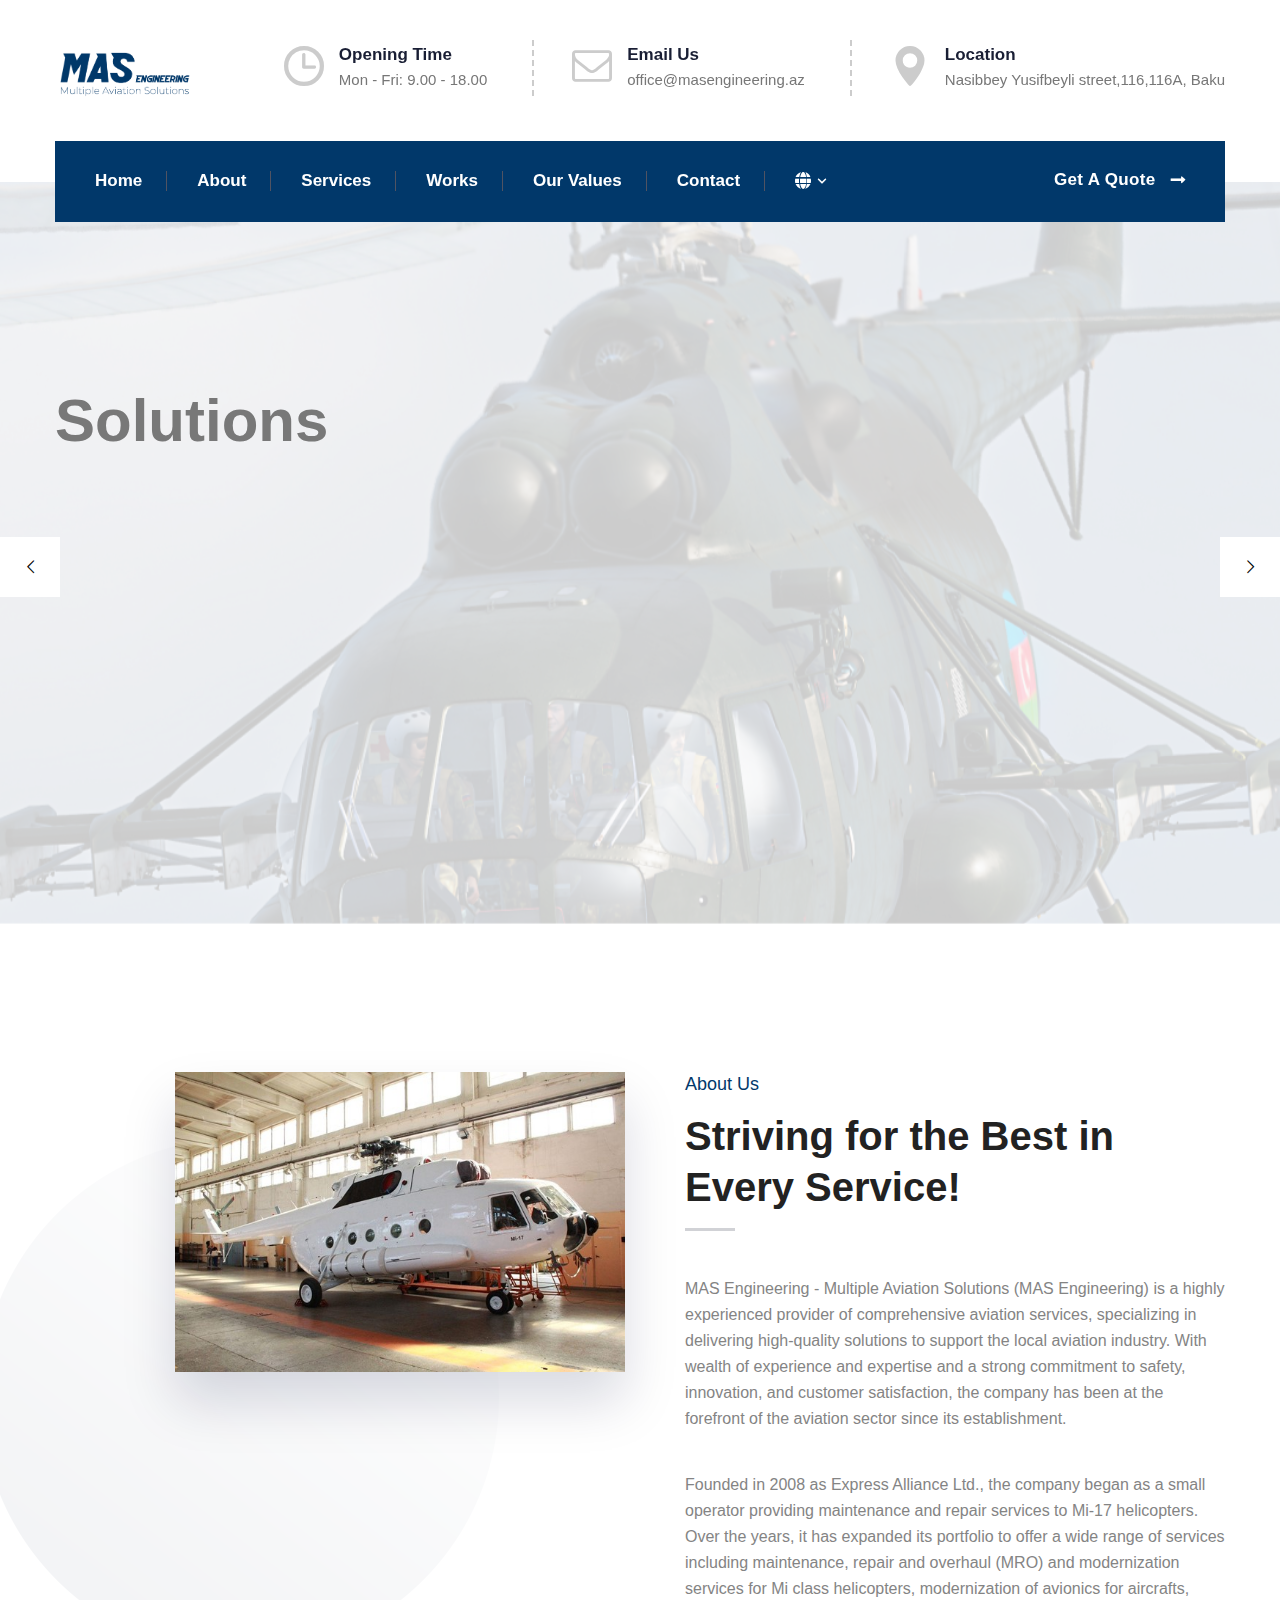
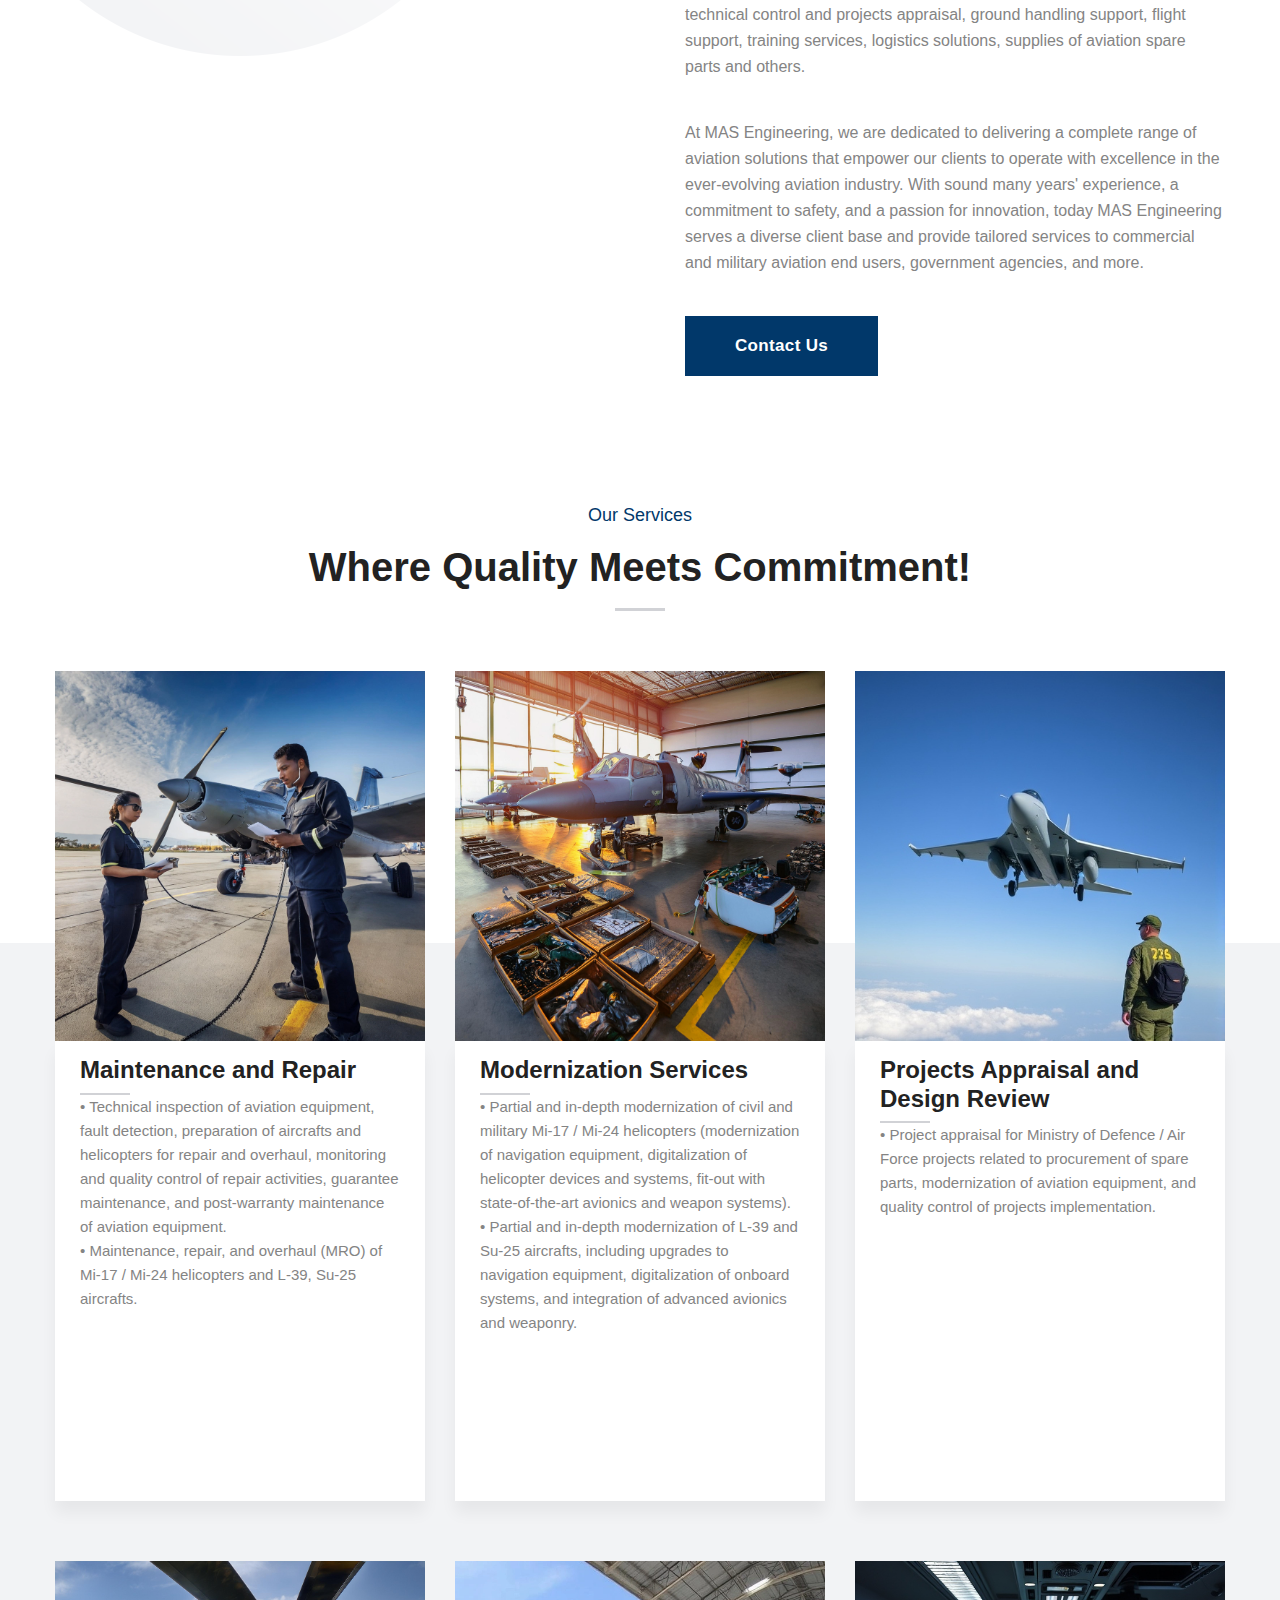
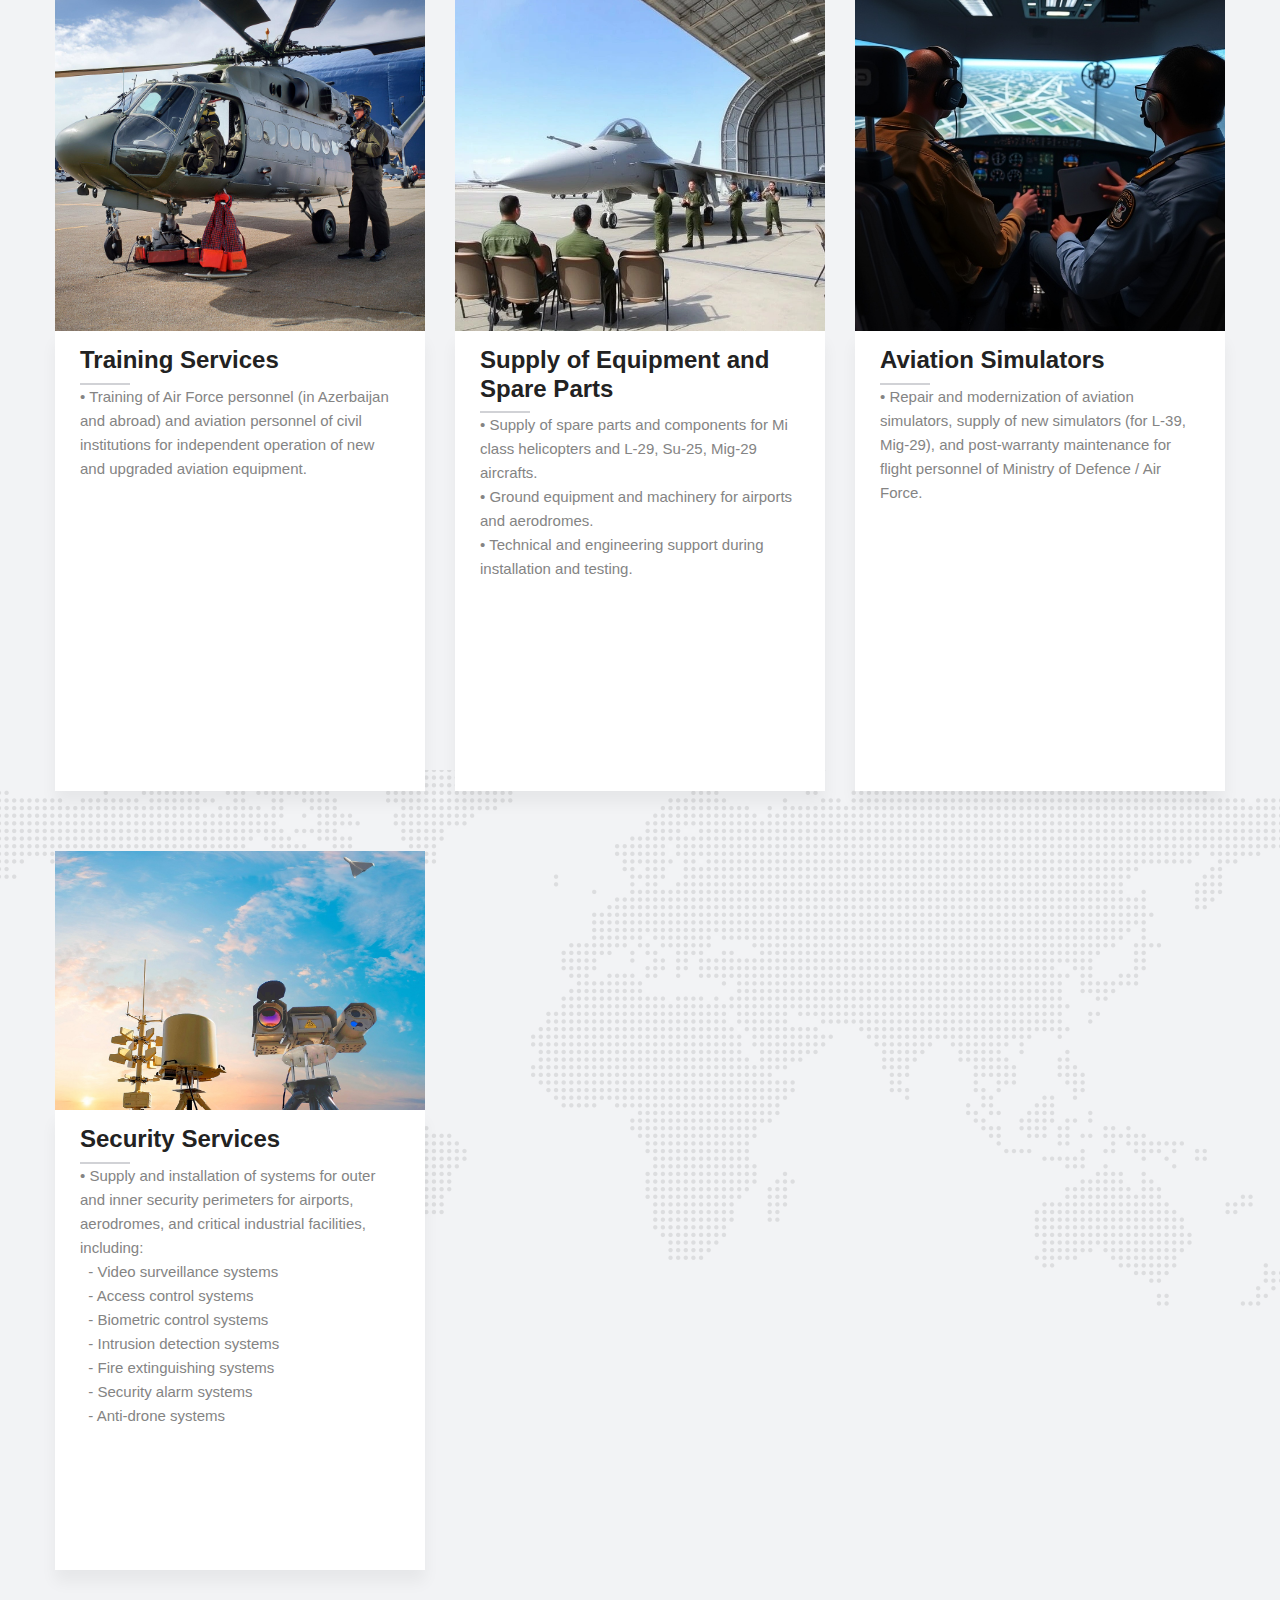
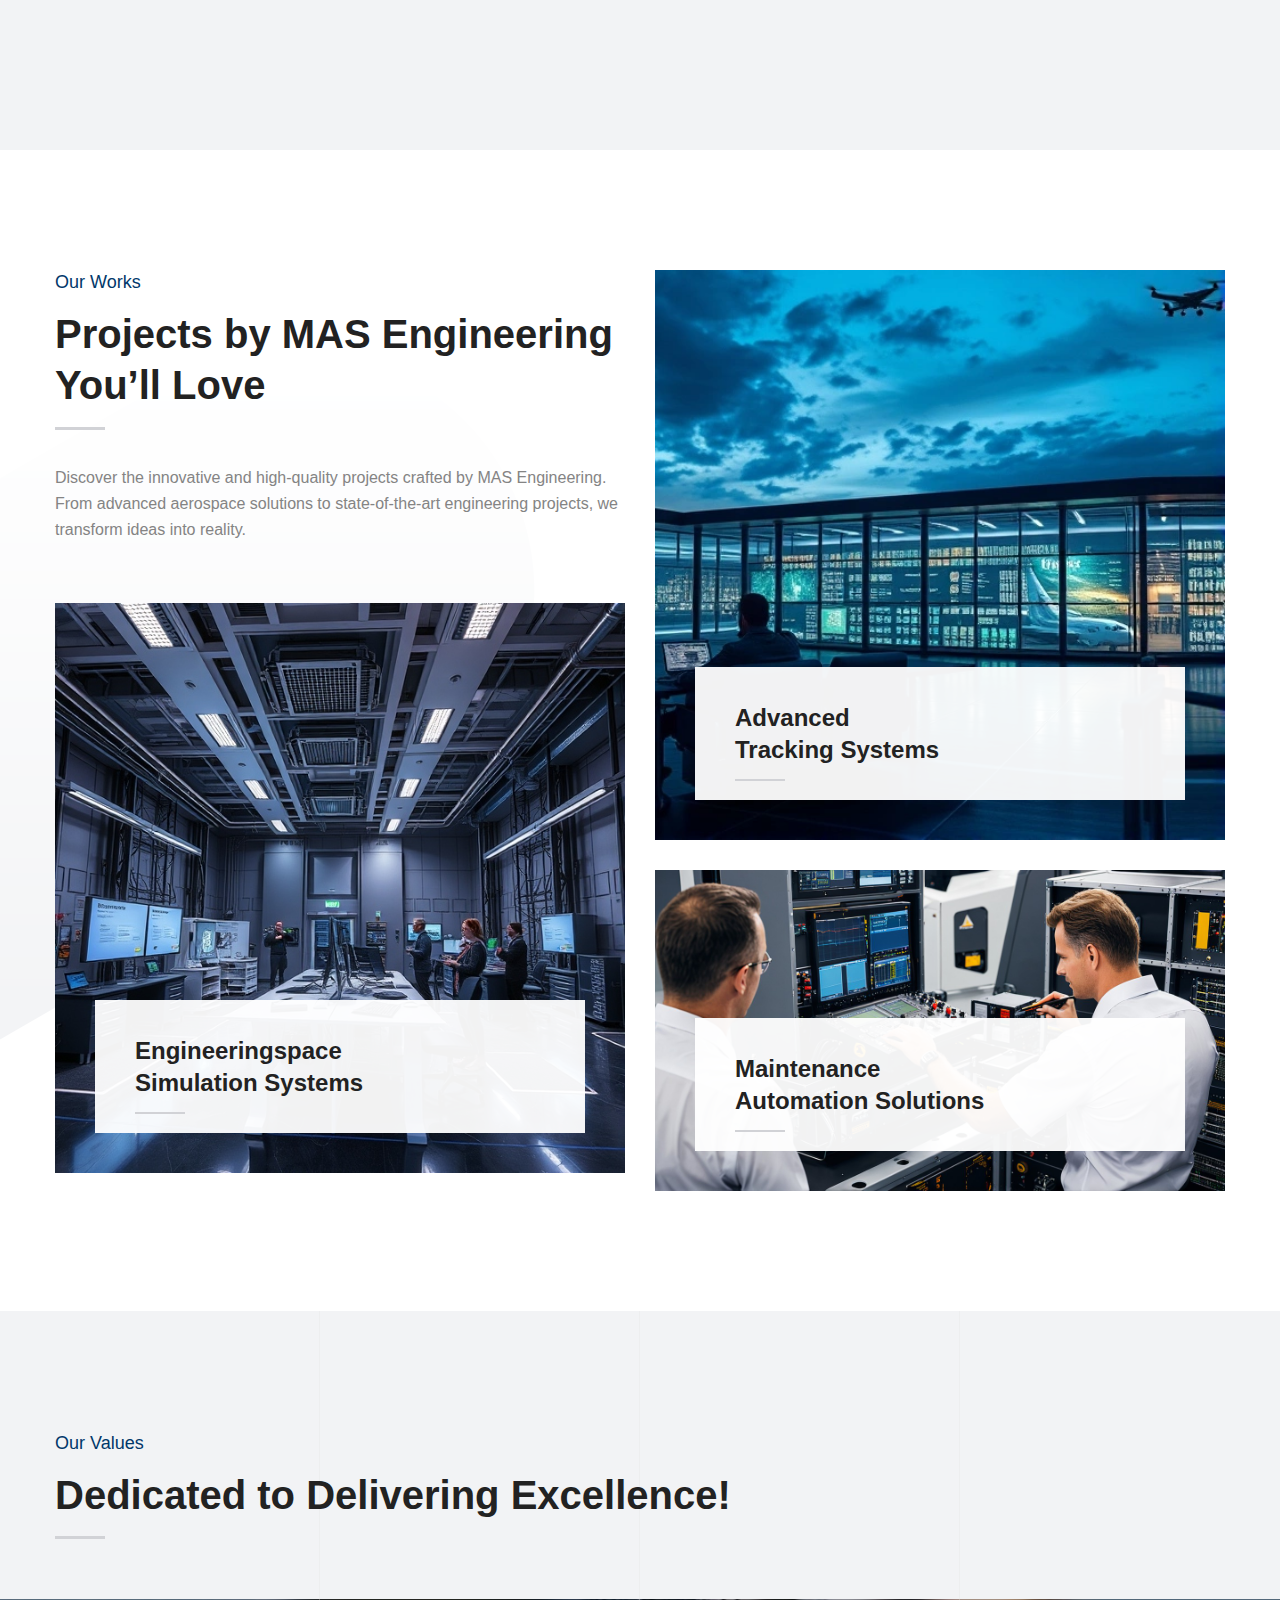
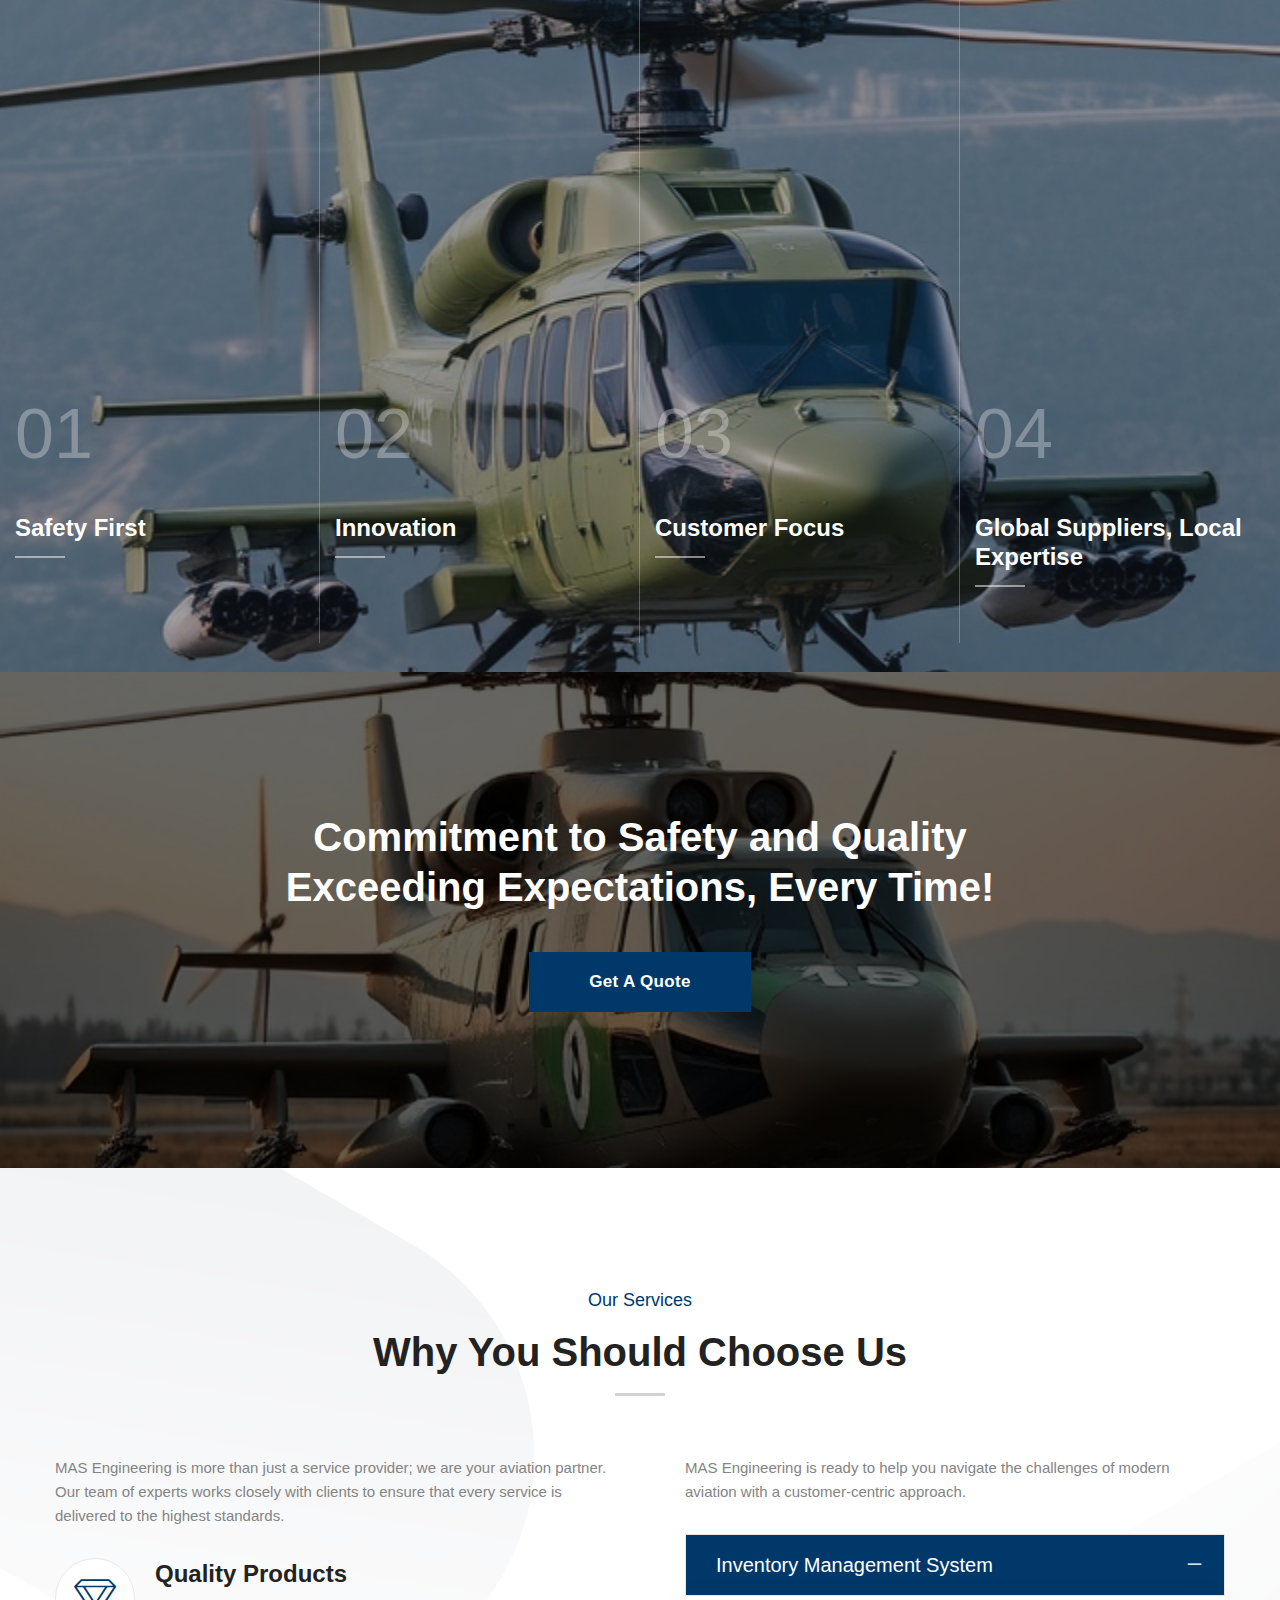
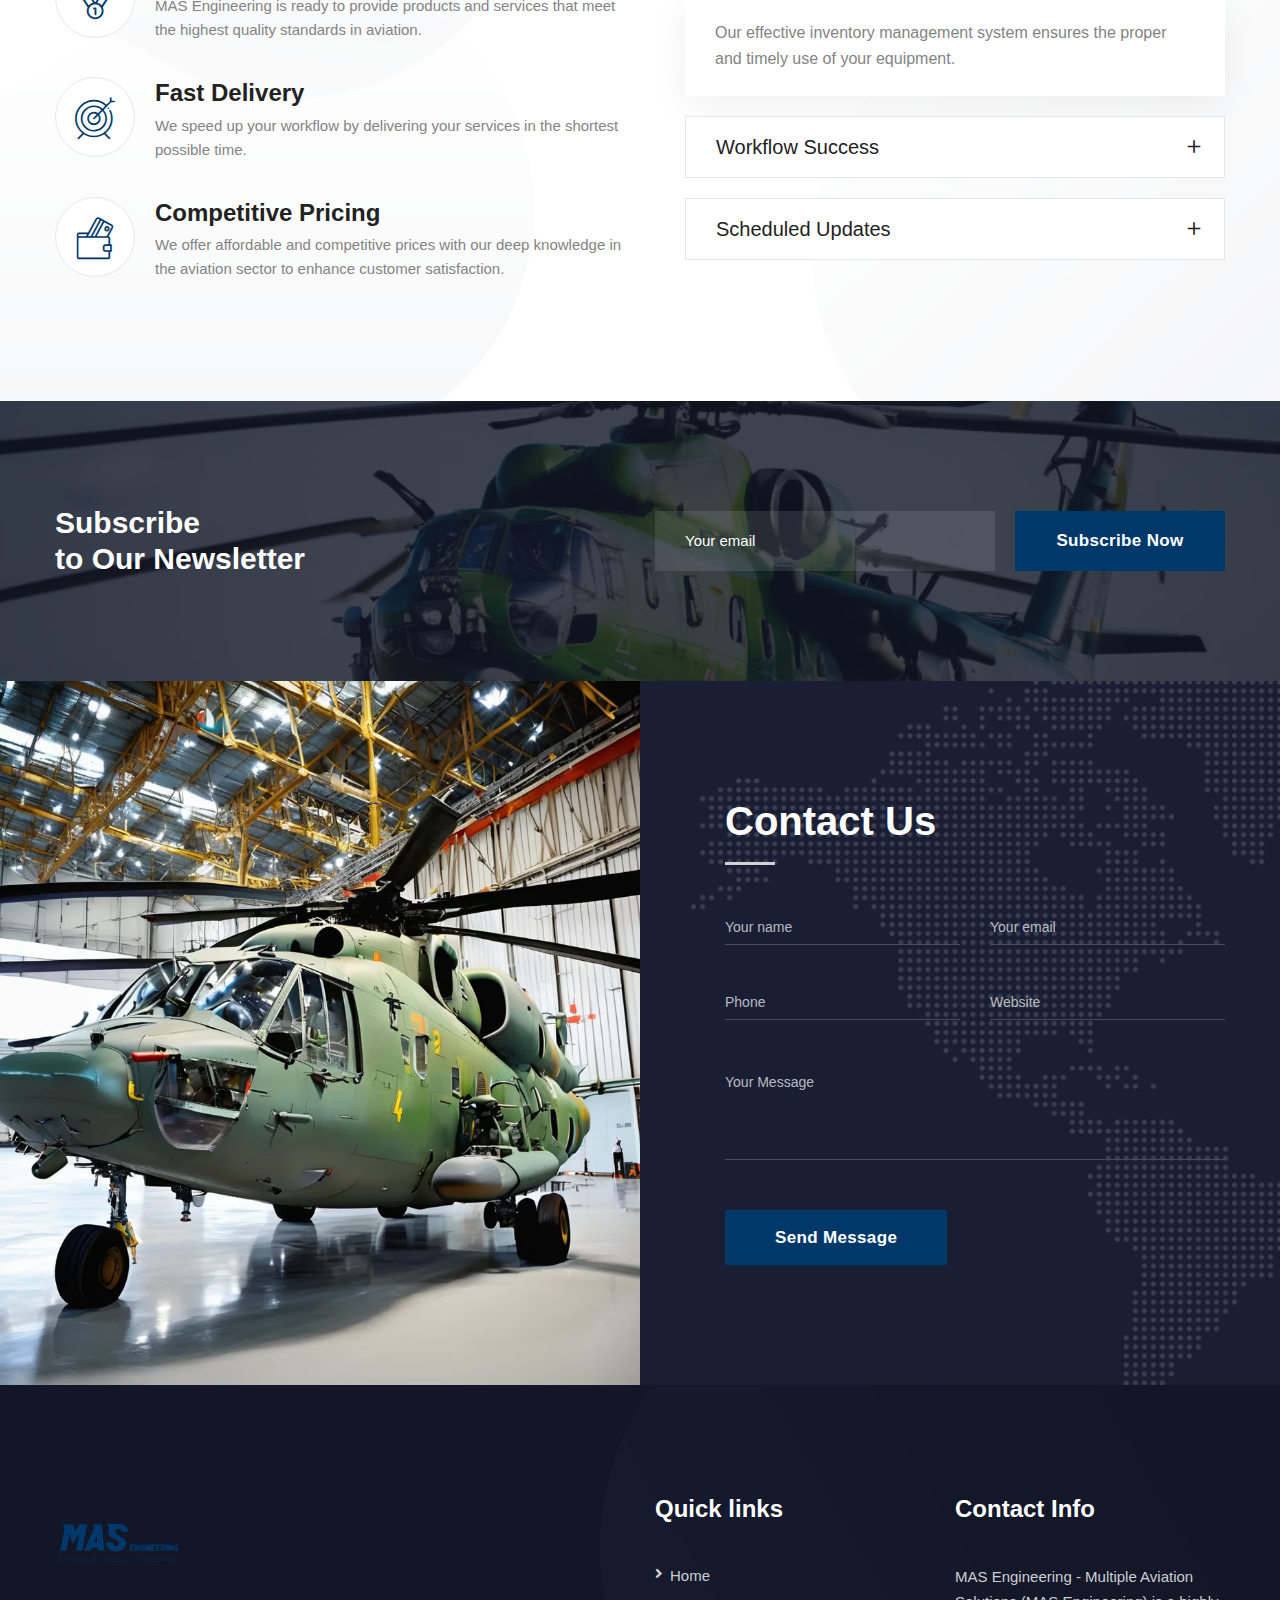
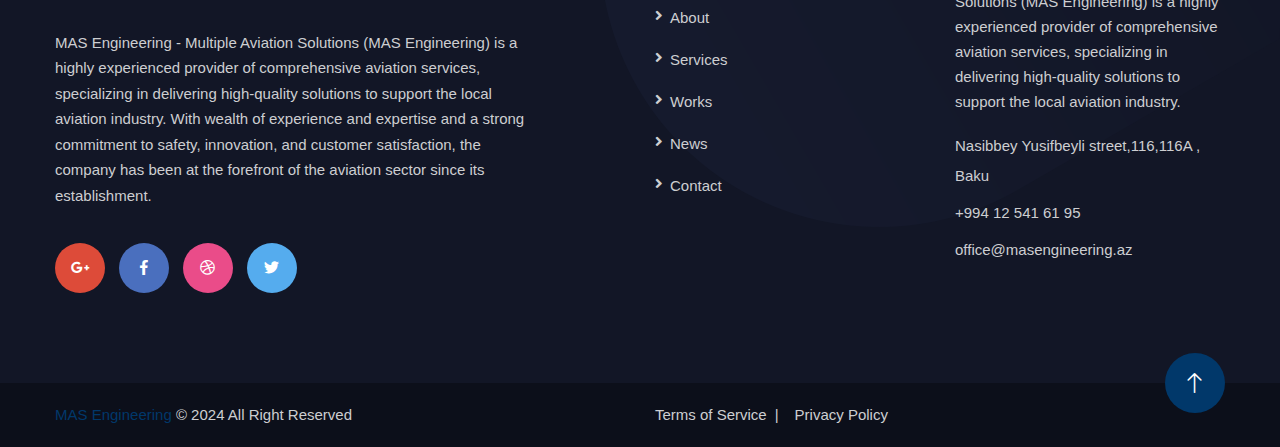
<file: index.html>
<!DOCTYPE html>
<html lang="en">
  <head>
    <meta charset="utf-8" />
    <title>MAS Engineering - Multiple Aviation Solutions</title>
    <meta
      property="og:title"
      content="MAS Engineering - Multiple Aviation Solutions"
    />
    <meta
      property="og:description"
      content="Explore complete aviation solutions with MAS Engineering, from management to consulting."
    />
    <meta property="og:image" content="images/MasEnging.webp" />
    <meta
      name="description"
      content="MAS Engineering offers comprehensive aviation solutions, including aviation management, maintenance, and consulting services."
    />

    <!-- Stylesheets -->
    <link href="css/bootstrap.css" rel="stylesheet" />
    <link
      href="plugins/revolution/css/settings.css"
      rel="stylesheet"
      type="text/css"
    />
    <!-- REVOLUTION SETTINGS STYLES -->
    <link
      href="plugins/revolution/css/layers.css"
      rel="stylesheet"
      type="text/css"
    />
    <!-- REVOLUTION LAYERS STYLES -->
    <link
      href="plugins/revolution/css/navigation.css"
      rel="stylesheet"
      type="text/css"
    />
    <!-- REVOLUTION NAVIGATION STYLES -->

    <link href="css/style.css" rel="stylesheet" />
    <link href="css/responsive.css" rel="stylesheet" />

    <link
      rel="shortcut icon"
      href="images/MasEnging.webp"
      type="image/x-icon"
    />
    <link rel="icon" href="images/MasEnging.webp" type="image/x-icon" />

    <!-- Responsive -->
    <meta http-equiv="X-UA-Compatible" content="IE=edge" />
    <meta
      name="viewport"
      content="width=device-width, initial-scale=1.0, maximum-scale=1.0, user-scalable=0"
    />
    <link rel="preconnect" href="https://fonts.googleapis.com" />
    <link rel="preconnect" href="https://fonts.gstatic.com" crossorigin />
    <link
      href="https://fonts.googleapis.com/css2?family=Montserrat:ital,wght@0,100..900;1,100..900&display=swap"
      rel="stylesheet"
    />
    <title>JFA - Home page</title>
  </head>

  <body>
    <div class="page-wrapper">
      <!-- Preloader -->
      <div class="preloader"></div>

      <header class="main-header">
        <!-- Header Upper -->
        <div class="header-upper">
          <div class="inner-container">
            <div class="auto-container clearfix">
              <!--Logo-->
              <div class="logo-outer">
                <div class="logo">
                  <a href="index.html"
                    ><img
                      src="images/MasEnging.webp"
                      alt="MAS Engineering"
                      title="MAS Engineering"
                  /></a>
                </div>
              </div>

              <!--Info-->
              <div class="info-outer clearfix">
                <!--Info Box-->
                <div class="info-box">
                  <div class="icon">
                    <span class="flaticon-clock-circular-outline"></span>
                  </div>
                  <div class="text">
                    <strong>Opening Time</strong>
                    <span class="info">Mon - Fri: 9.00 - 18.00</span>
                  </div>
                </div>

                <!--Info Box-->
                <div class="info-box">
                  <div class="icon">
                    <span class="flaticon-envelope-of-white-paper"></span>
                  </div>
                  <div class="text">
                    <strong>Email Us</strong>
                    <span class="info"
                      ><a href="mailto:office@masengineering.az">
                        office@masengineering.az
                      </a></span
                    >
                  </div>
                </div>

                <!--Info Box-->
                <div class="info-box">
                  <div class="icon">
                    <span class="flaticon-maps-and-flags-1"></span>
                  </div>
                  <div class="text">
                    <strong>Location</strong>
                    <span class="info"
                      >Nasibbey Yusifbeyli street,116,116A, Baku</span
                    >
                  </div>
                </div>
              </div>
            </div>
          </div>
        </div>
        <!--End Header Upper-->

        <!-- Header Lower -->
        <div class="header-lower">
          <div class="auto-container">
            <!--Nav Box-->
            <div class="nav-outer clearfix">
              <!--Mobile Navigation Toggler-->
              <div class="mobile-nav-toggler">
                <span class="icon flaticon-menu-1"></span>
              </div>
              <!-- Main Menu -->
              <nav class="main-menu navbar-expand-md navbar-light">
                <div class="navbar-header">
                  <!-- Togg le Button -->
                  <button
                    class="navbar-toggler"
                    type="button"
                    data-toggle="collapse"
                    data-target="#navbarSupportedContent"
                    aria-controls="navbarSupportedContent"
                    aria-expanded="false"
                    aria-label="Toggle navigation"
                  >
                    <span class="icon flaticon-menu-button"></span>
                  </button>
                </div>

                <div
                  class="collapse navbar-collapse clearfix"
                  id="navbarSupportedContent"
                >
                  <ul class="navigation clearfix">
                    <li><a href="#home">Home</a></li>
                    <li><a href="#about">About</a></li>
                    <li><a href="#services">Services</a></li>
                    <li><a href="#projects">Works</a></li>
                    <li><a href="#our_values">Our Values</a></li>
                    <li><a href="#contact">Contact</a></li>
                    <li class="dropdown">
                      <a><span class="fa fa-globe"></span></a>
                      <ul>
                        <li><a href="index.html">En</a></li>
                        <li><a href="index_ru.html">Ru</a></li>
                        <li><a href="index_az.html">Az</a></li>
                      </ul>
                    </li>
                  </ul>
                </div>
              </nav>
              <!-- Main Menu End-->

              <!-- Main Menu End-->
              <div class="outer-box clearfix">
                <div class="btn-box">
                  <a
                    tel="tel:+994 12 541 61 95"
                    class="theme-btn btn-style-one text-white"
                    >Get A Quote
                    <i class="flaticon-long-arrow-pointing-to-the-right"></i
                  ></a>
                </div>
              </div>
            </div>
          </div>
        </div>

        <!-- Sticky Header  -->
        <div class="sticky-header">
          <div class="auto-container clearfix">
            <!--Logo-->
            <div class="logo pull-left">
              <a href="index.html" title=""
                ><img
                  src="images/MasEnging.webp"
                  class="img-fluid"
                  width="65px"
                  alt=""
                  title=""
              /></a>
            </div>
            <!--Right Col-->
            <div class="pull-right">
              <!-- Main Menu -->
              <nav class="main-menu">
                <div class="navbar-collapse show collapse clearfix">
                  <ul class="navigation clearfix">
                    <!--Keep This Empty / Menu will come through Javascript-->
                  </ul>
                </div>
              </nav>
              <!-- Main Menu End-->
            </div>
          </div>
        </div>
        <!-- End Sticky Menu -->

        <!-- Mobile Menu  -->
        <div class="mobile-menu">
          <div class="menu-backdrop"></div>
          <!--Here Menu Will Come Automatically Via Javascript / Same Menu as in Header-->
          <nav class="menu-box">
            <ul class="navigation clearfix">
              <!--Keep This Empty / Menu will come through Javascript-->
            </ul>
          </nav>
        </div>
        <!-- End Mobile Menu -->
      </header>
      <!-- End Main Header -->

      <!--Main Slider-->
      <section class="main-slider" id="home">
        <div
          class="rev_slider_wrapper fullwidthbanner-container"
          id="rev_slider_one_wrapper"
          data-source="gallery"
        >
          <div
            class="rev_slider fullwidthabanner"
            id="rev_slider_one"
            data-version="5.4.1"
          >
            <ul>
              <!-- Slide 1 -->
              <li
                data-transition="parallaxvertical"
                data-description="Slide Description"
                data-easein="default"
                data-easeout="default"
                data-fsmasterspeed="1500"
                data-fsslotamount="7"
                data-fstransition="fade"
                data-hideafterloop="0"
                data-hideslideonmobile="off"
                data-index="rs-1681"
                data-masterspeed="default"
                data-param1=""
                data-param10=""
                data-param2=""
                data-param3=""
                data-param4=""
                data-param5=""
                data-param6=""
                data-param7=""
                data-param8=""
                data-param9=""
                data-rotate="0"
                data-saveperformance="off"
                data-slotamount="default"
                data-thumb="images/aero/2.jpg"
              >
                <img
                  alt=""
                  class="rev-slidebg"
                  data-bgfit="cover"
                  data-bgparallax="10"
                  data-bgposition="center center"
                  data-bgrepeat="no-repeat"
                  data-no-retina=""
                  src="images/aero/2.jpg"
                />

                <div
                  class="tp-caption"
                  data-paddingbottom="[0,0,0,0]"
                  data-paddingleft="[0,0,0,0]"
                  data-paddingright="[0,0,0,0]"
                  data-paddingtop="[0,0,0,0]"
                  data-responsive_offset="on"
                  data-type="text"
                  data-height="none"
                  data-width="['650','650','650','450']"
                  data-whitespace="normal"
                  data-hoffset="['15','15','15','15']"
                  data-voffset="['-80','-110','-100','-80']"
                  data-x="['left','left','left','left']"
                  data-y="['middle','middle','middle','middle']"
                  data-textalign="['top','top','top','top']"
                  data-frames='[{"delay":0,"speed":1500,"frame":"0","from":"y:[-100%];z:0;rX:0deg;rY:0;rZ:0;sX:1;sY:1;skX:0;skY:0;","mask":"x:0px;y:0px;s:inherit;e:inherit;","to":"o:1;","ease":"Power3.easeInOut"},{"delay":"wait","speed":300,"frame":"999","to":"auto:auto;","ease":"Power3.easeInOut"}]'
                >
                  <h2>MAS Engineering <br />Multiple Aviation Solutions</h2>
                </div>

                <div
                  class="tp-caption"
                  data-paddingbottom="[0,0,0,0]"
                  data-paddingleft="[0,0,0,0]"
                  data-paddingright="[0,0,0,0]"
                  data-paddingtop="[0,0,0,0]"
                  data-responsive_offset="on"
                  data-type="text"
                  data-height="none"
                  data-width="['650','650','650','450']"
                  data-whitespace="normal"
                  data-hoffset="['15','15','15','15']"
                  data-voffset="['35','10','10','10']"
                  data-x="['left','left','left','left']"
                  data-y="['middle','middle','middle','middle']"
                  data-textalign="['top','top','top','top']"
                  data-frames='[{"delay":500,"speed":1500,"frame":"0","from":"y:[-100%];z:0;rX:0deg;rY:0;rZ:0;sX:1;sY:1;skX:0;skY:0;","mask":"x:0px;y:0px;s:inherit;e:inherit;","to":"o:1;","ease":"Power3.easeInOut"},{"delay":"wait","speed":300,"frame":"999","to":"auto:auto;","ease":"Power3.easeInOut"}]'
                >
                  <!-- <div class="text">We deliver sustainable solutions and services to various industries within the USA.</div> -->
                </div>

                <div
                  class="tp-caption tp-resizeme"
                  data-paddingbottom="[0,0,0,0]"
                  data-paddingleft="[0,0,0,0]"
                  data-paddingright="[0,0,0,0]"
                  data-paddingtop="[0,0,0,0]"
                  data-responsive_offset="on"
                  data-type="text"
                  data-height="none"
                  data-whitespace="normal"
                  data-width="['650','650','650','450']"
                  data-hoffset="['15','15','15','15']"
                  data-voffset="['125','100','120','120']"
                  data-x="['left','left','left','left']"
                  data-y="['middle','middle','middle','middle']"
                  data-textalign="['top','top','top','top']"
                  data-frames='[{"delay":1000,"speed":2000,"frame":"0","from":"y:[100%];z:0;rX:0deg;rY:0;rZ:0;sX:1;sY:1;skX:0;skY:0;opacity:0;","to":"o:1;","ease":"Power4.easeInOut"},{"delay":"wait","speed":300,"frame":"999","to":"auto:auto;","ease":"Power3.easeInOut"}]'
                >
                  <div class="link-box clearfix">
                    <a href="#about" class="theme-btn btn-style-one"
                      >Our Industries</a
                    >
                  </div>
                </div>
              </li>

              <!-- Slide 2 -->
              <li
                data-transition="parallaxvertical"
                data-description="Slide Description"
                data-easein="default"
                data-easeout="default"
                data-fsmasterspeed="1500"
                data-fsslotamount="7"
                data-fstransition="fade"
                data-hideafterloop="0"
                data-hideslideonmobile="off"
                data-index="rs-1682"
                data-masterspeed="default"
                data-param1=""
                data-param10=""
                data-param2=""
                data-param3=""
                data-param4=""
                data-param5=""
                data-param6=""
                data-param7=""
                data-param8=""
                data-param9=""
                data-rotate="0"
                data-saveperformance="off"
                data-slotamount="default"
                data-thumb="images/aero/Unknown-3.jpg"
              >
                <img
                  alt=""
                  class="rev-slidebg"
                  data-bgfit="cover"
                  data-bgparallax="10"
                  data-bgposition="center center"
                  data-bgrepeat="no-repeat"
                  data-no-retina=""
                  src="images/aero/Unknown-3.jpg"
                />

                <div
                  class="tp-caption"
                  data-paddingbottom="[0,0,0,0]"
                  data-paddingleft="[0,0,0,0]"
                  data-paddingright="[0,0,0,0]"
                  data-paddingtop="[0,0,0,0]"
                  data-responsive_offset="on"
                  data-type="text"
                  data-height="none"
                  data-width="['650','650','650','450']"
                  data-whitespace="normal"
                  data-hoffset="['15','15','15','15']"
                  data-voffset="['-80','-110','-100','-80']"
                  data-x="['left','left','left','left']"
                  data-y="['middle','middle','middle','middle']"
                  data-textalign="['top','top','top','top']"
                  data-frames='[{"delay":0,"speed":1500,"frame":"0","from":"y:[-100%];z:0;rX:0deg;rY:0;rZ:0;sX:1;sY:1;skX:0;skY:0;","mask":"x:0px;y:0px;s:inherit;e:inherit;","to":"o:1;","ease":"Power3.easeInOut"},{"delay":"wait","speed":300,"frame":"999","to":"auto:auto;","ease":"Power3.easeInOut"}]'
                >
                  <h2>Where Quality Meets Commitment!</h2>
                </div>

                <div
                  class="tp-caption"
                  data-paddingbottom="[0,0,0,0]"
                  data-paddingleft="[0,0,0,0]"
                  data-paddingright="[0,0,0,0]"
                  data-paddingtop="[0,0,0,0]"
                  data-responsive_offset="on"
                  data-type="text"
                  data-height="none"
                  data-width="['650','650','650','450']"
                  data-whitespace="normal"
                  data-hoffset="['15','15','15','15']"
                  data-voffset="['35','10','10','10']"
                  data-x="['left','left','left','left']"
                  data-y="['middle','middle','middle','middle']"
                  data-textalign="['top','top','top','top']"
                  data-frames='[{"delay":500,"speed":1500,"frame":"0","from":"y:[-100%];z:0;rX:0deg;rY:0;rZ:0;sX:1;sY:1;skX:0;skY:0;","mask":"x:0px;y:0px;s:inherit;e:inherit;","to":"o:1;","ease":"Power3.easeInOut"},{"delay":"wait","speed":300,"frame":"999","to":"auto:auto;","ease":"Power3.easeInOut"}]'
                >
                  <!-- <div class="text">Our partners and clients value us for the quality of our products.</div> -->
                </div>

                <div
                  class="tp-caption tp-resizeme"
                  data-paddingbottom="[0,0,0,0]"
                  data-paddingleft="[0,0,0,0]"
                  data-paddingright="[0,0,0,0]"
                  data-paddingtop="[0,0,0,0]"
                  data-responsive_offset="on"
                  data-type="text"
                  data-height="none"
                  data-whitespace="normal"
                  data-width="['650','650','650','450']"
                  data-hoffset="['15','15','15','15']"
                  data-voffset="['125','100','120','120']"
                  data-x="['left','left','left','left']"
                  data-y="['middle','middle','middle','middle']"
                  data-textalign="['top','top','top','top']"
                  data-frames='[{"delay":1000,"speed":2000,"frame":"0","from":"y:[100%];z:0;rX:0deg;rY:0;rZ:0;sX:1;sY:1;skX:0;skY:0;opacity:0;","to":"o:1;","ease":"Power4.easeInOut"},{"delay":"wait","speed":300,"frame":"999","to":"auto:auto;","ease":"Power3.easeInOut"}]'
                >
                  <div class="link-box clearfix">
                    <a href="#service" class="theme-btn btn-style-one"
                      >Our Service</a
                    >
                  </div>
                </div>
              </li>

              <!-- Slide 3 -->
              <li
                data-transition="parallaxvertical"
                data-description="Slide Description"
                data-easein="default"
                data-easeout="default"
                data-fsmasterspeed="1500"
                data-fsslotamount="7"
                data-fstransition="fade"
                data-hideafterloop="0"
                data-hideslideonmobile="off"
                data-index="rs-1683"
                data-masterspeed="default"
                data-param1=""
                data-param10=""
                data-param2=""
                data-param3=""
                data-param4=""
                data-param5=""
                data-param6=""
                data-param7=""
                data-param8=""
                data-param9=""
                data-rotate="0"
                data-saveperformance="off"
                data-slotamount="default"
                data-thumb="images/aero/Unknown-10.jpg"
              >
                <img
                  alt=""
                  class="rev-slidebg"
                  data-bgfit="cover"
                  data-bgparallax="10"
                  data-bgposition="center center"
                  data-bgrepeat="no-repeat"
                  data-no-retina=""
                  src="images/aero/Unknown-10.jpg"
                />

                <div
                  class="tp-caption"
                  data-paddingbottom="[0,0,0,0]"
                  data-paddingleft="[0,0,0,0]"
                  data-paddingright="[0,0,0,0]"
                  data-paddingtop="[0,0,0,0]"
                  data-responsive_offset="on"
                  data-type="text"
                  data-height="none"
                  data-width="['650','650','650','450']"
                  data-whitespace="normal"
                  data-hoffset="['15','15','15','15']"
                  data-voffset="['-80','-110','-100','-80']"
                  data-x="['left','left','left','left']"
                  data-y="['middle','middle','middle','middle']"
                  data-textalign="['top','top','top','top']"
                  data-frames='[{"delay":0,"speed":1500,"frame":"0","from":"y:[-100%];z:0;rX:0deg;rY:0;rZ:0;sX:1;sY:1;skX:0;skY:0;","mask":"x:0px;y:0px;s:inherit;e:inherit;","to":"o:1;","ease":"Power3.easeInOut"},{"delay":"wait","speed":300,"frame":"999","to":"auto:auto;","ease":"Power3.easeInOut"}]'
                >
                  <h2>
                    We are proud to be a <br />MAS Engineering service provider.
                  </h2>
                </div>

                <div
                  class="tp-caption"
                  data-paddingbottom="[0,0,0,0]"
                  data-paddingleft="[0,0,0,0]"
                  data-paddingright="[0,0,0,0]"
                  data-paddingtop="[0,0,0,0]"
                  data-responsive_offset="on"
                  data-type="text"
                  data-height="none"
                  data-width="['650','650','650','450']"
                  data-whitespace="normal"
                  data-hoffset="['15','15','15','15']"
                  data-voffset="['35','10','10','10']"
                  data-x="['left','left','left','left']"
                  data-y="['middle','middle','middle','middle']"
                  data-textalign="['top','top','top','top']"
                  data-frames='[{"delay":500,"speed":1500,"frame":"0","from":"y:[-100%];z:0;rX:0deg;rY:0;rZ:0;sX:1;sY:1;skX:0;skY:0;","mask":"x:0px;y:0px;s:inherit;e:inherit;","to":"o:1;","ease":"Power3.easeInOut"},{"delay":"wait","speed":300,"frame":"999","to":"auto:auto;","ease":"Power3.easeInOut"}]'
                >
                  <!-- <div class="text">At MAS Engineering, we take pride in being more than just a service provider – we are your aviation partner. </div> -->
                </div>

                <div
                  class="tp-caption tp-resizeme"
                  data-paddingbottom="[0,0,0,0]"
                  data-paddingleft="[0,0,0,0]"
                  data-paddingright="[0,0,0,0]"
                  data-paddingtop="[0,0,0,0]"
                  data-responsive_offset="on"
                  data-type="text"
                  data-height="none"
                  data-whitespace="normal"
                  data-width="['650','650','650','450']"
                  data-hoffset="['15','15','15','15']"
                  data-voffset="['125','100','120','120']"
                  data-x="['left','left','left','left']"
                  data-y="['middle','middle','middle','middle']"
                  data-textalign="['top','top','top','top']"
                  data-frames='[{"delay":1000,"speed":2000,"frame":"0","from":"y:[100%];z:0;rX:0deg;rY:0;rZ:0;sX:1;sY:1;skX:0;skY:0;opacity:0;","to":"o:1;","ease":"Power4.easeInOut"},{"delay":"wait","speed":300,"frame":"999","to":"auto:auto;","ease":"Power3.easeInOut"}]'
                >
                  <div class="link-box clearfix">
                    <a href="#project" class="theme-btn btn-style-one"
                      >Why Choose Us?
                    </a>
                  </div>
                </div>
              </li>
            </ul>
          </div>
        </div>
      </section>
      <!--End Main Slider-->
      <!-- Links Bar -->
      <!-- <section class="links-bar">
        <div class="auto-container">
            <ul class="services-links clearfix">
                <li><a href="project-planning.html">Project Planning</a></li>
                <li><a href="site-minning.html">Site Minning</a></li>
                <li><a href="construction-work.html">Construction Work</a></li>
                <li><a href="market-research.html">Market Research</a></li>
            </ul>
        </div>
    </section> -->
      <!--End Links Bar -->
      <!-- About Section -->
      <section class="about-section" id="about">
        <div class="auto-container">
          <div class="row">
            <div class="content-column col-lg-6 col-md-12 col-sm-12 order-2">
              <div class="inner-column">
                <div class="sec-title">
                  <span class="title"> About Us</span>
                  <h2>Striving for the Best in Every Service!</h2>
                </div>
                <div class="text">
                  MAS Engineering - Multiple Aviation Solutions (MAS
                  Engineering) is a highly experienced provider of comprehensive
                  aviation services, specializing in delivering high-quality
                  solutions to support the local aviation industry. With wealth
                  of experience and expertise and a strong commitment to safety,
                  innovation, and customer satisfaction, the company has been at
                  the forefront of the aviation sector since its establishment.
                </div>
                <div class="text">
                  Founded in 2008 as Express Alliance Ltd., the company began as
                  a small operator providing maintenance and repair services to
                  Mi-17 helicopters. Over the years, it has expanded its
                  portfolio to offer a wide range of services including
                  maintenance, repair and overhaul (MRO) and modernization
                  services for Mi class helicopters, modernization of avionics
                  for aircrafts, technical control and projects appraisal,
                  ground handling support, flight support, training services,
                  logistics solutions, supplies of aviation spare parts and
                  others.
                </div>
                <div class="text">
                  At MAS Engineering, we are dedicated to delivering a complete
                  range of aviation solutions that empower our clients to
                  operate with excellence in the ever-evolving aviation
                  industry. With sound many years' experience, a commitment to
                  safety, and a passion for innovation, today MAS Engineering
                  serves a diverse client base and provide tailored services to
                  commercial and military aviation end users, government
                  agencies, and more.
                </div>

                <div class="btn-box">
                  <a href="#contact" class="theme-btn btn-style-one"
                    >Contact Us</a
                  >
                </div>
              </div>
            </div>

            <!-- Image Column -->
            <div class="image-column col-lg-6 col-md-12 col-sm-12">
              <div class="inner-column wow fadeInLeft">
                <figure class="image-1">
                  <a
                    href="images/fancybox/whitemi17.jpg"
                    class="lightbox-image"
                    data-fancybox="images"
                    ><img src="images/fancybox/whitemi17.jpg" alt=""
                  /></a>
                </figure>
                <!-- <div class="video-link wow zoomIn"><a href="https://www.youtube.com/watch?v=e_WOEL6F1YE" class="link" data-fancybox="gallery" data-caption=""><span class="icon fa fa-play"></span></a></div> -->
              </div>
            </div>
          </div>
        </div>
      </section>
      <!--Emd About Section -->
      <section class="services-section" id="services">
        <div class="auto-container">
          <div class="sec-title text-center">
            <span class="title">Our Services</span>
            <h2>Where Quality Meets Commitment!</h2>
          </div>
          <div class="row">
            <!-- Service Block 1: Maintenance and Repair -->
            <div class="service-block col-lg-4 col-md-6 col-sm-12 wow fadeInUp">
              <div class="inner-box">
                <div class="image-box">
                  <figure class="image">
                    <img src="images/gallery/repair.webp" alt="" />
                  </figure>
                </div>
                <div class="lower-content">
                  <h3>Maintenance and Repair</h3>
                  <div class="text">
                    • Technical inspection of aviation equipment, fault
                    detection, preparation of aircrafts and helicopters for
                    repair and overhaul, monitoring and quality control of
                    repair activities, guarantee maintenance, and post-warranty
                    maintenance of aviation equipment.<br />
                    • Maintenance, repair, and overhaul (MRO) of Mi-17 / Mi-24
                    helicopters and L-39, Su-25 aircrafts.
                  </div>
                </div>
              </div>
            </div>

            <!-- Service Block 2: Modernization Services -->
            <div class="service-block col-lg-4 col-md-6 col-sm-12 wow fadeInUp">
              <div class="inner-box">
                <div class="image-box">
                  <figure class="image">
                    <img src="images/gallery/modern.webp" alt="" />
                  </figure>
                </div>
                <div class="lower-content">
                  <h3>Modernization Services</h3>
                  <div class="text">
                    • Partial and in-depth modernization of civil and military
                    Mi-17 / Mi-24 helicopters (modernization of navigation
                    equipment, digitalization of helicopter devices and systems,
                    fit-out with state-of-the-art avionics and weapon
                    systems).<br />
                    • Partial and in-depth modernization of L-39 and Su-25
                    aircrafts, including upgrades to navigation equipment,
                    digitalization of onboard systems, and integration of
                    advanced avionics and weaponry.
                  </div>
                </div>
              </div>
            </div>

            <!-- Service Block 3: Projects Appraisal and Design Review -->
            <div class="service-block col-lg-4 col-md-6 col-sm-12 wow fadeInUp">
              <div class="inner-box">
                <div class="image-box">
                  <figure class="image">
                    <img src="images/gallery/1UZlx9Cj.jpg" alt="" />
                  </figure>
                </div>
                <div class="lower-content">
                  <h3>Projects Appraisal and Design Review</h3>
                  <div class="text">
                    • Project appraisal for Ministry of Defence / Air Force
                    projects related to procurement of spare parts,
                    modernization of aviation equipment, and quality control of
                    projects implementation.
                  </div>
                </div>
              </div>
            </div>

            <!-- Service Block 4: Training Services -->
            <div class="service-block col-lg-4 col-md-6 col-sm-12 wow fadeInUp">
              <div class="inner-box">
                <div class="image-box">
                  <figure class="image">
                    <img src="images/gallery/support.jpeg" alt="" />
                  </figure>
                </div>
                <div class="lower-content">
                  <h3>Training Services</h3>
                  <div class="text">
                    • Training of Air Force personnel (in Azerbaijan and abroad)
                    and aviation personnel of civil institutions for independent
                    operation of new and upgraded aviation equipment.
                  </div>
                </div>
              </div>
            </div>

            <!-- Service Block 5: Supply of Equipment and Spare Parts -->
            <div class="service-block col-lg-4 col-md-6 col-sm-12 wow fadeInUp">
              <div class="inner-box">
                <div class="image-box">
                  <figure class="image">
                    <img
                      src="images/gallery/training.webp"
                      alt="Supply of Equipment and Spare Parts"
                    />
                  </figure>
                </div>
                <div class="lower-content">
                  <h3>Supply of Equipment and Spare Parts</h3>
                  <div class="text">
                    • Supply of spare parts and components for Mi class
                    helicopters and L-29, Su-25, Mig-29 aircrafts.<br />
                    • Ground equipment and machinery for airports and
                    aerodromes.<br />
                    • Technical and engineering support during installation and
                    testing.
                  </div>
                </div>
              </div>
            </div>

            <!-- Service Block 6: Aviation Simulators -->
            <div class="service-block col-lg-4 col-md-6 col-sm-12 wow fadeInUp">
              <div class="inner-box">
                <div class="image-box">
                  <figure class="image">
                    <img
                      src="images/gallery/simulation.jpg"
                      alt="Aviation Simulators"
                    />
                  </figure>
                </div>
                <div class="lower-content">
                  <h3>Aviation Simulators</h3>
                  <div class="text">
                    • Repair and modernization of aviation simulators, supply of
                    new simulators (for L-39, Mig-29), and post-warranty
                    maintenance for flight personnel of Ministry of Defence /
                    Air Force.
                  </div>
                </div>
              </div>
            </div>

            <!-- Service Block 7: Security Services -->
            <div class="service-block col-lg-4 col-md-6 col-sm-12 wow fadeInUp">
              <div class="inner-box">
                <div class="image-box">
                  <figure class="image">
                    <img src="images/gallery/antidrone.jpg" alt="" />
                  </figure>
                </div>
                <div class="lower-content">
                  <h3>Security Services</h3>
                  <div class="text">
                    • Supply and installation of systems for outer and inner
                    security perimeters for airports, aerodromes, and critical
                    industrial facilities, including:<br />
                    &nbsp; - Video surveillance systems<br />
                    &nbsp; - Access control systems<br />
                    &nbsp; - Biometric control systems<br />
                    &nbsp; - Intrusion detection systems<br />
                    &nbsp; - Fire extinguishing systems<br />
                    &nbsp; - Security alarm systems<br />
                    &nbsp; - Anti-drone systems
                  </div>
                </div>
              </div>
            </div>
          </div>
        </div>
      </section>

      <!-- Project Section -->
      <section class="project-section" id="projects">
        <div class="auto-container">
          <div class="row">
            <div class="column col-lg-6 col-md-12 col-sm-12">
              <!-- Section Title -->
              <div class="sec-title">
                <span class="title">Our Works</span>
                <h2>Projects by MAS Engineering <br />You’ll Love</h2>
                <div class="text">
                  Discover the innovative and high-quality projects crafted by
                  MAS Engineering. From advanced aerospace solutions to
                  state-of-the-art engineering projects, we transform ideas into
                  reality.
                </div>
              </div>

              <!-- Project Block 1 -->
              <div class="project-block wow fadeInUp">
                <div class="image-box">
                  <figure class="image">
                    <img
                      src="images/gallery/simulator.jpg"
                      alt="MAS Engineering Project"
                    />
                  </figure>
                  <div class="overlay-box">
                    <div class="inner">
                      <h3>Engineeringspace <br />Simulation Systems</h3>
                      <div class="text">
                        MAS Engineering’s cutting-edge simulation systems
                        support both commercial and defense sectors, delivering
                        real-world training and testing solutions.
                      </div>
                    </div>
                  </div>
                </div>
              </div>
            </div>

            <div class="column col-lg-6 col-md-12 col-sm-12">
              <!-- Project Block 2 -->
              <div class="project-block wow fadeInUp">
                <div class="image-box">
                  <figure class="image">
                    <img
                      src="images/gallery/0W9ZLxgh.webp"
                      alt="MAS Engineering Layihəsi"
                    />
                  </figure>
                  <div class="overlay-box">
                    <div class="inner">
                      <h3>Advanced <br />Tracking Systems</h3>
                      <div class="text">
                        Our advanced tracking systems are designed to meet
                        high-precision standards, ensuring reliable performance
                        across various aerospace applications.
                      </div>
                    </div>
                  </div>
                </div>
              </div>

              <!-- Project Block 3 -->
              <div class="project-block wow fadeInUp">
                <div class="image-box">
                  <figure class="image">
                    <img
                      src="images/gallery/project-amulation.jpg"
                      alt="MAS Engineering Project"
                    />
                  </figure>
                  <div class="overlay-box">
                    <div class="inner">
                      <h3>Maintenance <br />Automation Solutions</h3>
                      <div class="text">
                        Our automation solutions optimize maintenance schedules
                        and enhance efficiency in aerospace operations, leading
                        to reduced downtime and increased reliability.
                      </div>
                    </div>
                  </div>
                </div>
              </div>
            </div>
          </div>
        </div>
      </section>
      <!-- End Project Section -->

      <!-- Project Section Two -->
      <section class="project-section-two" id="our_values">
        <div class="auto-container">
          <div class="sec-title">
            <span class="title">Our Values </span>
            <h2>Dedicated to Delivering Excellence!</h2>
          </div>
        </div>
        <div
          class="projects-outer"
          style="background-image: url(images/fancybox/MI17-1B.jpg)"
        >
          <div class="row no-gutters">
            <!-- Project Block 1 -->
            <div class="project-block-two col-lg-3 col-md-6 col-sm-12">
              <div class="inner-box">
                <span class="count">01</span>
                <h5>Safety First</h5>
                <div class="overlay-box">
                  <div class="inner">
                    <span class="count">01</span>
                    <h5>Safety First</h5>
                    <div class="text">
                      Safety is our top priority. We adhere to the strictest
                      safety protocols and continuously invest in training and
                      technology to ensure our operations meet the highest
                      industry standards.
                    </div>
                  </div>
                </div>
              </div>
            </div>

            <!-- Project Block 2 -->
            <div class="project-block-two col-lg-3 col-md-6 col-sm-12">
              <div class="inner-box">
                <span class="count">02</span>
                <h5>Innovation</h5>
                <div class="overlay-box">
                  <div class="inner">
                    <span class="count">02</span>
                    <h5>Innovation</h5>
                    <div class="text">
                      As the aviation industry evolves, so do we. By embracing
                      cutting-edge technologies and sustainable practices, we
                      provide forward-thinking solutions that enhance efficiency
                      and reduce environmental impact.
                    </div>
                  </div>
                </div>
              </div>
            </div>

            <!-- Project Block 3 -->
            <div class="project-block-two col-lg-3 col-md-6 col-sm-12">
              <div class="inner-box">
                <span class="count">03</span>
                <h5>Customer Focus</h5>
                <div class="overlay-box">
                  <div class="inner">
                    <span class="count">03</span>
                    <h5>Customer Focus</h5>
                    <div class="text">
                      We believe in building strong relationships with our
                      clients. Our team is committed to understanding your
                      unique needs and delivering services that are tailored to
                      support your operations.
                    </div>
                  </div>
                </div>
              </div>
            </div>

            <!-- Project Block 4 -->
            <div class="project-block-two col-lg-3 col-md-6 col-sm-12">
              <div class="inner-box">
                <span class="count">04</span>
                <h5>Global Suppliers, Local Expertise</h5>
                <div class="overlay-box">
                  <div class="inner">
                    <span class="count">04</span>
                    <h5>Global Suppliers, Local Expertise</h5>
                    <div class="text">
                      With a global network of equipment suppliers, MAS
                      Engineering is positioned to meet all local aviation
                      needs. Our blend of local expertise and international OEMs
                      allows us to deliver consistent and high-quality service.
                    </div>
                  </div>
                </div>
              </div>
            </div>
          </div>
        </div>
      </section>
      <!--End Project Section Two -->

      <!-- Call To Action -->
      <section
        class="call-to-action"
        style="background-image: url(images/gallery/L39.jpg)"
      >
        <div class="auto-container">
          <div class="content-box">
            <h2>
              Commitment to Safety and Quality <br />Exceeding Expectations,
              Every Time!
            </h2>
            <div class="link-box">
              <a href="#contact" class="theme-btn btn-style-one">Get A Quote</a>
            </div>
          </div>
        </div>
      </section>
      <!--End Call To Action -->

      <!-- Why Choose Us -->
      <section class="why-choose-us">
        <div class="layer-images">
          <figure class="layer-1"></figure>
          <figure class="layer-2"></figure>
        </div>
        <div class="auto-container">
          <div class="sec-title text-center">
            <span class="title">Our Services</span>
            <h2>Why You Should Choose Us</h2>
          </div>

          <div class="row">
            <div class="feature-column col-lg-6 col-md-12 col-sm-12">
              <div class="inner-column">
                <div class="text-box">
                  <div class="text">
                    MAS Engineering is more than just a service provider; we are
                    your aviation partner. Our team of experts works closely
                    with clients to ensure that every service is delivered to
                    the highest standards.
                  </div>
                </div>
                <!-- Feature Block -->
                <div class="feature-block">
                  <div class="inner">
                    <div class="icon-box">
                      <span class="flaticon-medal"></span>
                    </div>
                    <h3><a href="#contact">Quality Products</a></h3>
                    <div class="text">
                      MAS Engineering is ready to provide products and services
                      that meet the highest quality standards in aviation.
                    </div>
                  </div>
                </div>

                <!-- Feature Block -->
                <div class="feature-block">
                  <div class="inner">
                    <div class="icon-box">
                      <span class="flaticon-aim"></span>
                    </div>
                    <h3><a href="#contact">Fast Delivery</a></h3>
                    <div class="text">
                      We speed up your workflow by delivering your services in
                      the shortest possible time.
                    </div>
                  </div>
                </div>
                <!-- Feature Block -->
                <div class="feature-block">
                  <div class="inner">
                    <div class="icon-box">
                      <span class="flaticon-wallet"></span>
                    </div>
                    <h3><a href="#contact">Competitive Pricing</a></h3>
                    <div class="text">
                      We offer affordable and competitive prices with our deep
                      knowledge in the aviation sector to enhance customer
                      satisfaction.
                    </div>
                  </div>
                </div>
              </div>
            </div>

            <!-- Accordion Column -->
            <div class="accordion-column col-lg-6 col-md-12 col-sm-12">
              <div class="inner-column">
                <div class="text-box">
                  <div class="text">
                    MAS Engineering is ready to help you navigate the challenges
                    of modern aviation with a customer-centric approach.
                  </div>
                </div>

                <ul class="accordion-box">
                  <!-- Block -->
                  <li class="accordion block active-block">
                    <div class="acc-btn active">
                      Inventory Management System
                      <div class="icon flaticon-add-1"></div>
                    </div>
                    <div class="acc-content current">
                      <div class="content">
                        <div class="text">
                          Our effective inventory management system ensures the
                          proper and timely use of your equipment.
                        </div>
                      </div>
                    </div>
                  </li>

                  <!-- Block -->
                  <li class="accordion block">
                    <div class="acc-btn">
                      Workflow Success
                      <div class="icon flaticon-add-1"></div>
                    </div>
                    <div class="acc-content">
                      <div class="content">
                        <div class="text">
                          We enhance our workflow success by managing various
                          services according to customer requirements.
                        </div>
                      </div>
                    </div>
                  </li>

                  <!-- Block -->
                  <li class="accordion block">
                    <div class="acc-btn">
                      Scheduled Updates
                      <div class="icon flaticon-add-1"></div>
                    </div>
                    <div class="acc-content">
                      <div class="content">
                        <div class="text">
                          We implement scheduled updates to ensure the
                          continuous development of our services.
                        </div>
                      </div>
                    </div>
                  </li>
                </ul>
              </div>
            </div>
          </div>
        </div>
      </section>
      <!--End Why Choose Us -->

      <section
        class="newsletter-section"
        style="background-image: url(images/resource/news.webp)"
        id="contact"
      >
        <div class="auto-container">
          <div class="inner-container">
            <div class="row clearfix">
              <!--Title Column-->
              <div class="title-column col-lg-6 col-md-12 col-sm-12">
                <div class="inner-column">
                  <h2>Subscribe <br />to Our Newsletter</h2>
                </div>
              </div>

              <!--Form Column-->
              <div class="form-column col-lg-6 col-md-12 col-sm-12">
                <div class="inner-column">
                  <!--Subscribe Form-->
                  <div class="subscribe-form">
                    <form>
                      <div class="form-group">
                        <input
                          type="email"
                          name="email"
                          value=""
                          placeholder="Your email"
                          required
                        />
                        <button class="theme-btn btn-style-one">
                          Subscribe Now
                        </button>
                      </div>
                    </form>
                  </div>
                </div>
              </div>
            </div>
          </div>
        </div>
      </section>
      <!--End Newsleter Section-->

      <!--Fluid Section One-->
      <section class="fluid-section-one">
        <div class="outer-container clearfix">
          <!-- Form Column -->
          <div class="form-column clearfix">
            <div class="map-layer"></div>
            <div class="inner-column">
              <div class="sec-title light">
                <h2>Contact Us</h2>
              </div>
              <div class="contact-form">
                <form>
                  <div class="row">
                    <div class="form-group col-lg-6 col-md-6 col-sm-12">
                      <input
                        type="text"
                        name="username"
                        placeholder="Your name"
                        required=""
                      />
                    </div>

                    <div class="form-group col-lg-6 col-md-6 col-sm-12">
                      <input
                        type="email"
                        name="email"
                        placeholder="Your email"
                        required=""
                      />
                    </div>

                    <div class="form-group col-lg-6 col-md-6 col-sm-12">
                      <input
                        type="text"
                        name="phone"
                        placeholder="Phone"
                        required=""
                      />
                    </div>

                    <div class="form-group col-lg-6 col-md-6 col-sm-12">
                      <input
                        type="text"
                        name="sebsite"
                        placeholder="Website"
                        required=""
                      />
                    </div>

                    <div class="form-group col-lg-12 col-md-12 col-sm-12">
                      <textarea
                        name="message"
                        placeholder="Your Message"
                      ></textarea>
                    </div>

                    <div class="form-group col-lg-12 col-md-12 col-sm-12">
                      <button class="theme-btn btn-style-one" name="Submit">
                        Send Message
                      </button>
                    </div>
                  </div>
                </form>
              </div>
            </div>
          </div>

          <!--Image Column-->
          <div
            class="image-column"
            style="background-image: url(images/resource/contact.webp)"
          >
            <figure class="image-box">
              <img src="images/resource/contact.webp" alt="" />
            </figure>
          </div>
        </div>
      </section>
      <!-- End Fluid Section -->

      <!-- Main Footer -->
      <footer class="main-footer">
        <!--Widgets Section-->
        <div class="widgets-section">
            <div class="auto-container">
                <div class="row">
                    <!--Footer Column-->
                    <div class="footer-column col-xl-6 col-lg-5 col-md-12 col-sm-12">
                        <div class="footer-widget about-widget">
                            <div class="footer-logo">
                                <figure class="image"><a href="index.html"><img src="images/MasEnging.webp" alt=""></a></figure>
                            </div>
                            <div class="widget-content">
                                <div class="text">MAS Engineering - Multiple Aviation Solutions (MAS Engineering) is a highly experienced provider of comprehensive aviation services, specializing in delivering high-quality solutions to support the local aviation industry. With wealth of experience and expertise and a strong commitment to safety, innovation, and customer satisfaction, the company has been at the forefront of the aviation sector since its establishment.</div>
                                <ul class="social-icon-colored">
                                    <li class="google"><a href="#"><i class="fab fa-google-plus-g"></i></a></li>
                                    <li class="facebook"><a href="#"><i class="fab fa-facebook-f"></i></a></li>
                                    <li class="dribbble"><a href="#"><i class="fab fa-dribbble"></i></a></li>
                                    <li class="twitter"><a href="#"><i class="fab fa-twitter"></i></a></li>
                                </ul>
                                
                            </div>
                        </div>
                    </div>
                    <div class="footer-column col-xl-3 col-lg-3 col-md-6 col-sm-12">
                        <div class="footer-widget links-widget">
                            <h2 class="widget-title">Quick links</h2>
                            <div class="widget-content">
                                <ul class="list">
                                <li><a href="#home">Home</a></li>
                                <li><a href="#about">About</a></li>
                                <li><a href="#services">Services</a></li>
                                <li><a href="#projects">Works</a></li>
                                <li><a href="#news">News</a></li>
                                <li><a href="#contact">Contact</a></li> 
                                </ul>
                            </div>
                        </div>
                    </div>

              <div class="footer-column col-xl-3 col-lg-4 col-md-6 col-sm-12">
                <div class="footer-widget contact-widget">
                  <h2 class="widget-title">Contact Info</h2>
                  <div class="widget-content">
                    <div class="text">
                      MAS Engineering - Multiple Aviation Solutions (MAS
                      Engineering) is a highly experienced provider of
                      comprehensive aviation services, specializing in
                      delivering high-quality solutions to support the local
                      aviation industry.
                    </div>
                    <ul class="contact-list">
                      <li>Nasibbey Yusifbeyli street,116,116A , Baku</li>
                      <li>
                        <a href="tel:+994 12 541 61 95">+994 12 541 61 95</a>
                      </li>
                      <li>
                        <a href="mailto:office@masengineering.az"
                          >office@masengineering.az</a
                        >
                      </li>
                    </ul>
                  </div>
                </div>
              </div>
            </div>
          </div>
        </div>

        <!--Bottom-->
        <div class="footer-bottom">
          <div class="auto-container">
            <div class="row clearfix">
              <div class="bottom-column col-md-6 col-sm-12">
                <div class="copyright-text">
                  <a href="#">MAS Engineering</a> &copy; 2024 All Right Reserved
                </div>
              </div>
              <div class="bottom-column col-md-6 col-sm-12">
                <ul class="footer-links clearfix">
                  <li><a href="#">Terms of Service</a></li>
                  <li><a href="#">Privacy Policy</a></li>
                </ul>
              </div>
            </div>

            <!--Scroll to top-->
            <div class="scroll-to-top scroll-to-target" data-target="html">
              <span class="icon flaticon-right-arrow"></span>
            </div>
            <!--Scroll to top-->
          </div>
        </div>
      </footer>
      <!-- End Main Footer -->
    </div>
    <!--End pagewrapper-->

    <script src="js/scroll.js"></script>
    <script src="js/jquery.js"></script>
    <script src="js/popper.min.js"></script>
    <script src="js/bootstrap.min.js"></script>
    <!--Revolution Slider-->
    <script src="plugins/revolution/js/jquery.themepunch.revolution.min.js"></script>
    <script src="plugins/revolution/js/jquery.themepunch.tools.min.js"></script>
    <script src="plugins/revolution/js/extensions/revolution.extension.actions.min.js"></script>
    <script src="plugins/revolution/js/extensions/revolution.extension.carousel.min.js"></script>
    <script src="plugins/revolution/js/extensions/revolution.extension.kenburn.min.js"></script>
    <script src="plugins/revolution/js/extensions/revolution.extension.layeranimation.min.js"></script>
    <script src="plugins/revolution/js/extensions/revolution.extension.migration.min.js"></script>
    <script src="plugins/revolution/js/extensions/revolution.extension.navigation.min.js"></script>
    <script src="plugins/revolution/js/extensions/revolution.extension.parallax.min.js"></script>
    <script src="plugins/revolution/js/extensions/revolution.extension.slideanims.min.js"></script>
    <script src="plugins/revolution/js/extensions/revolution.extension.video.min.js"></script>
    <script src="js/main-slider-script.js"></script>
    <!--Revolution Slider-->
    <script src="js/jquery-ui.js"></script>
    <script src="js/jquery.fancybox.js"></script>
    <script src="js/owl.js"></script>
    <script src="js/wow.js"></script>
    <script src="js/appear.js"></script>
    <script src="js/script.js"></script>
  </body>
</html>
</file>
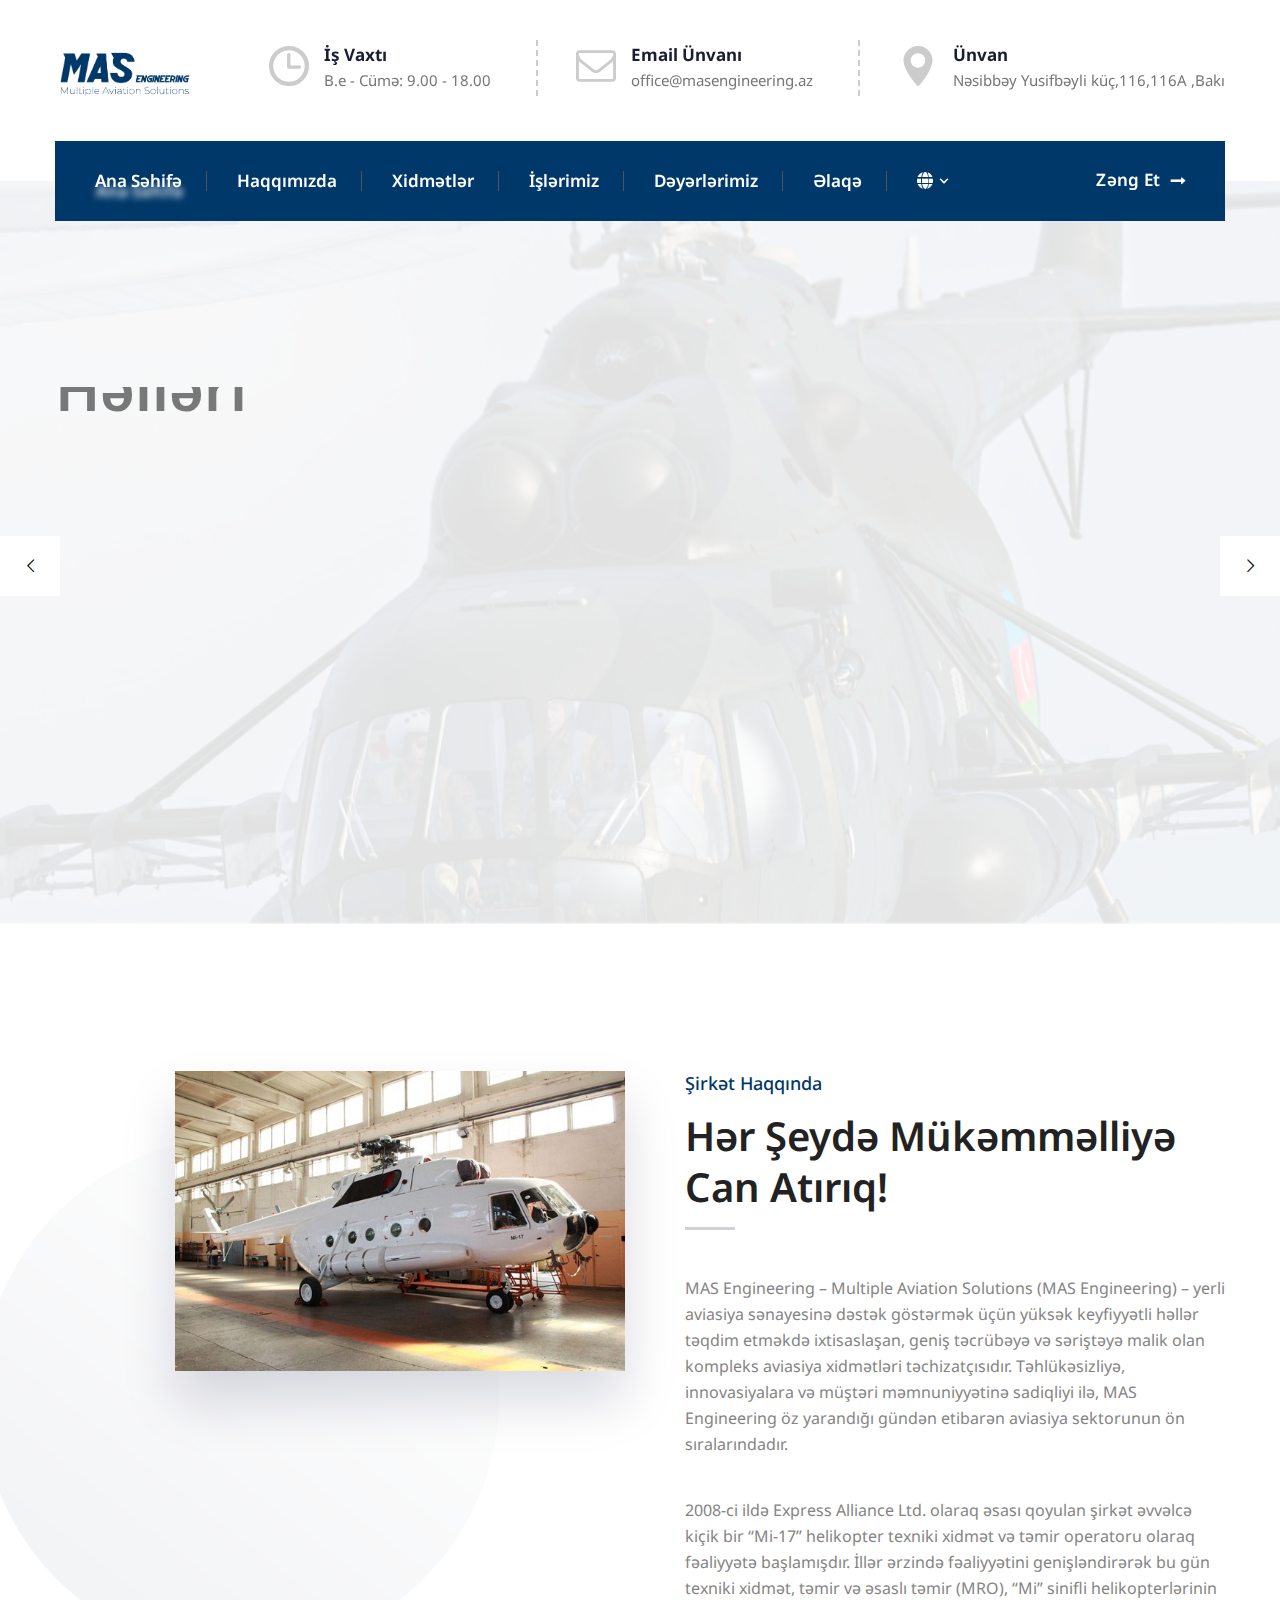
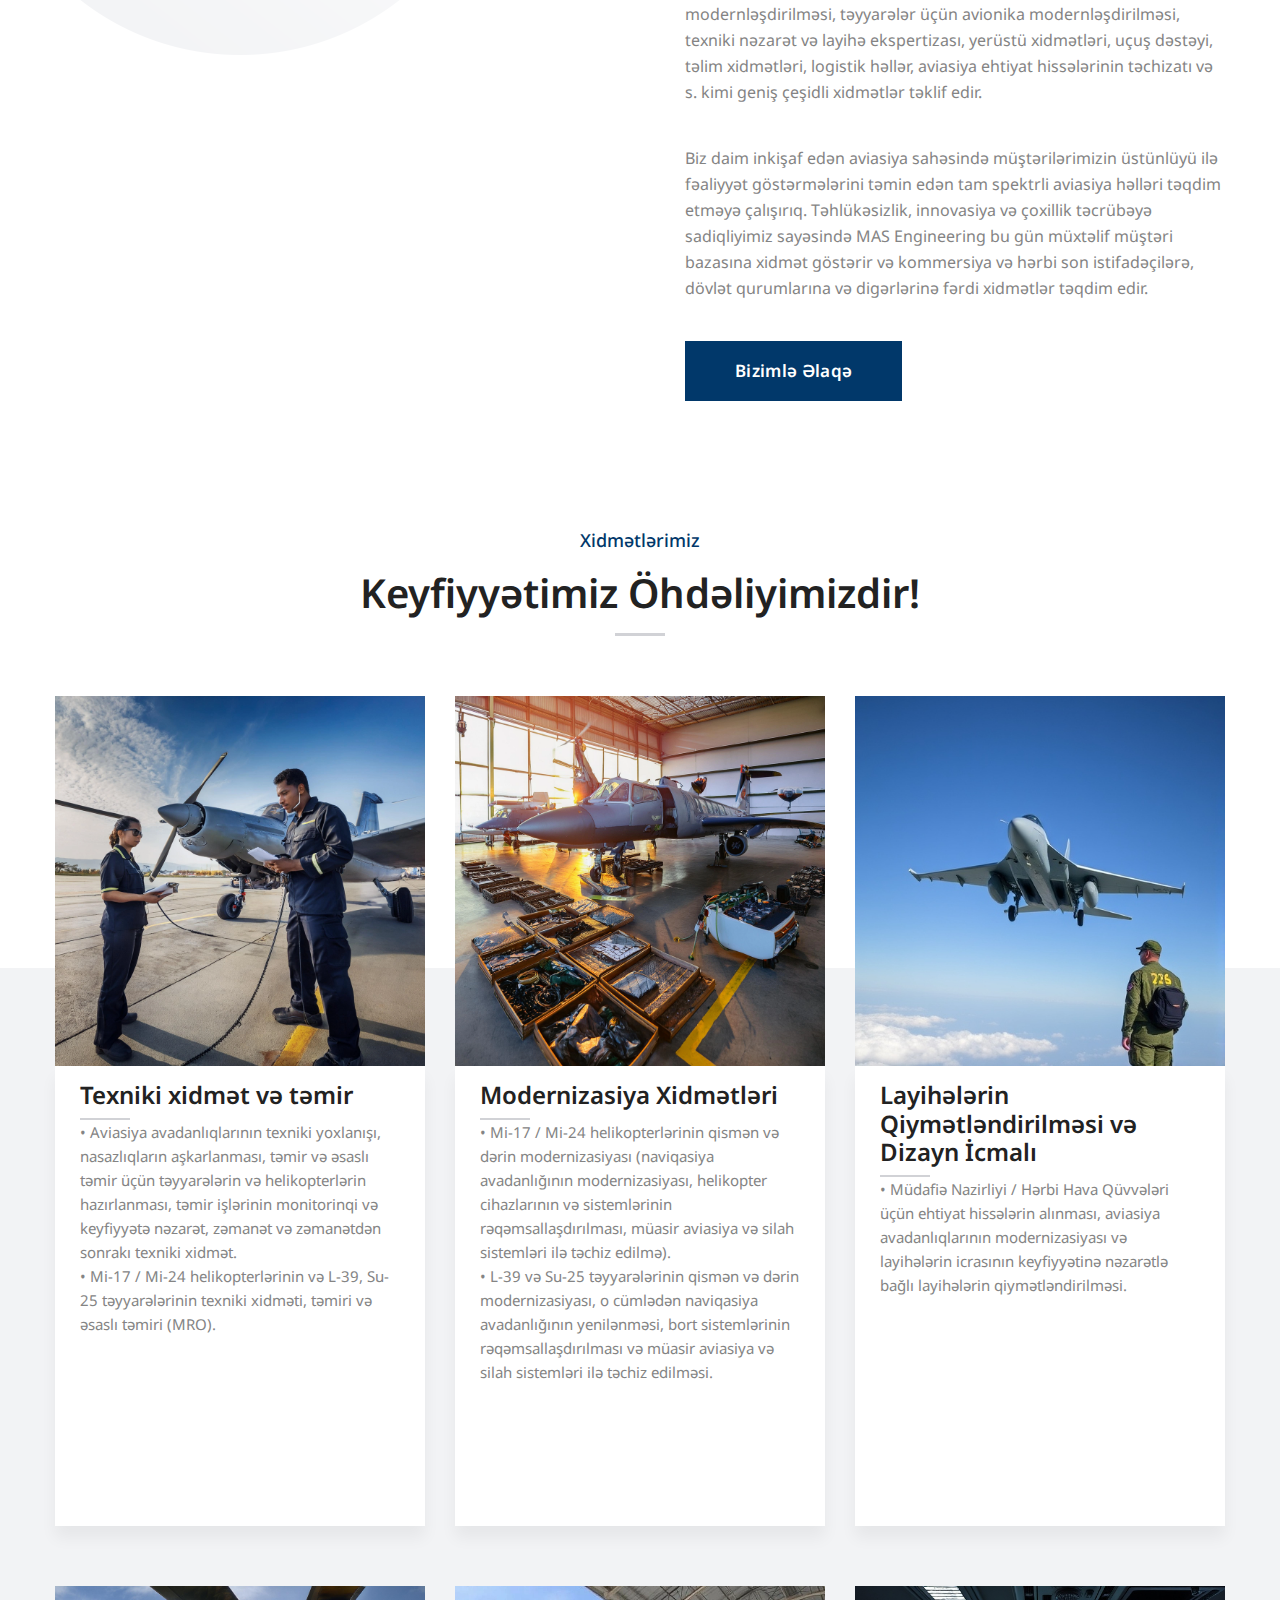
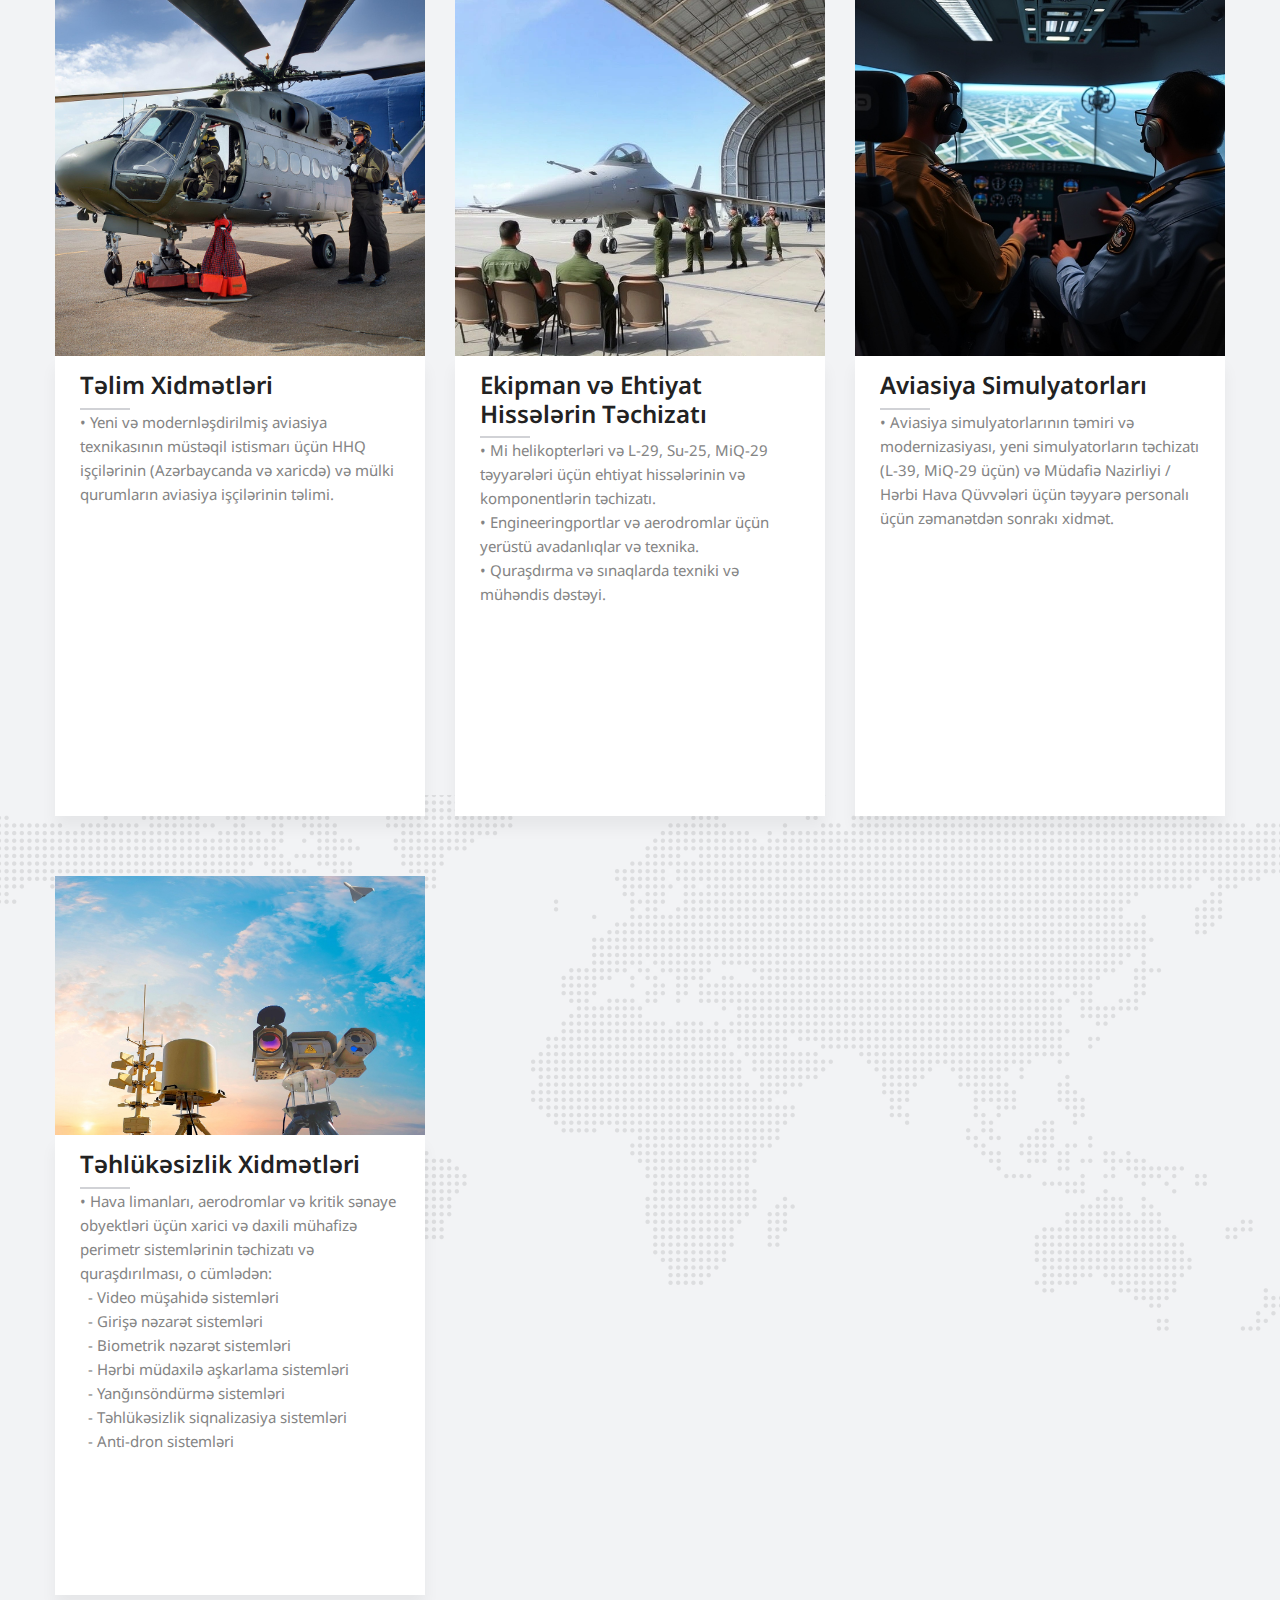
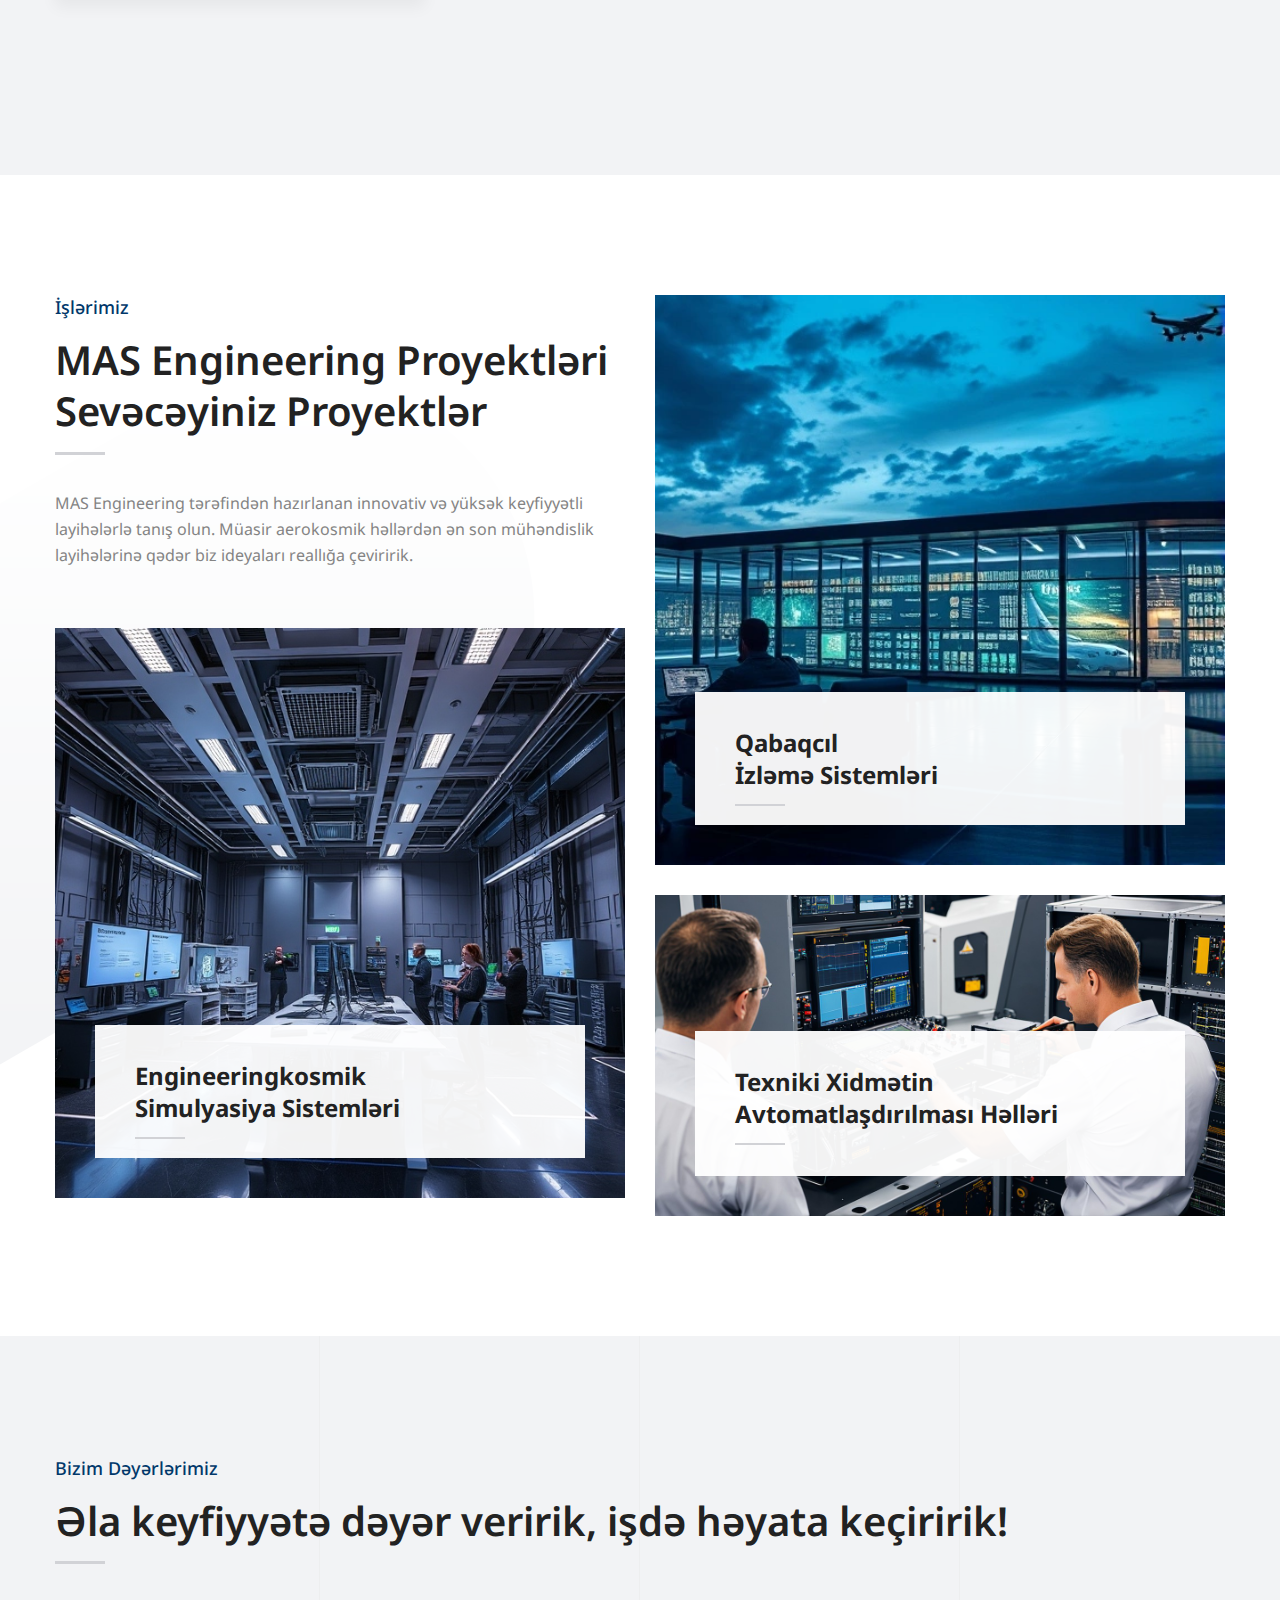
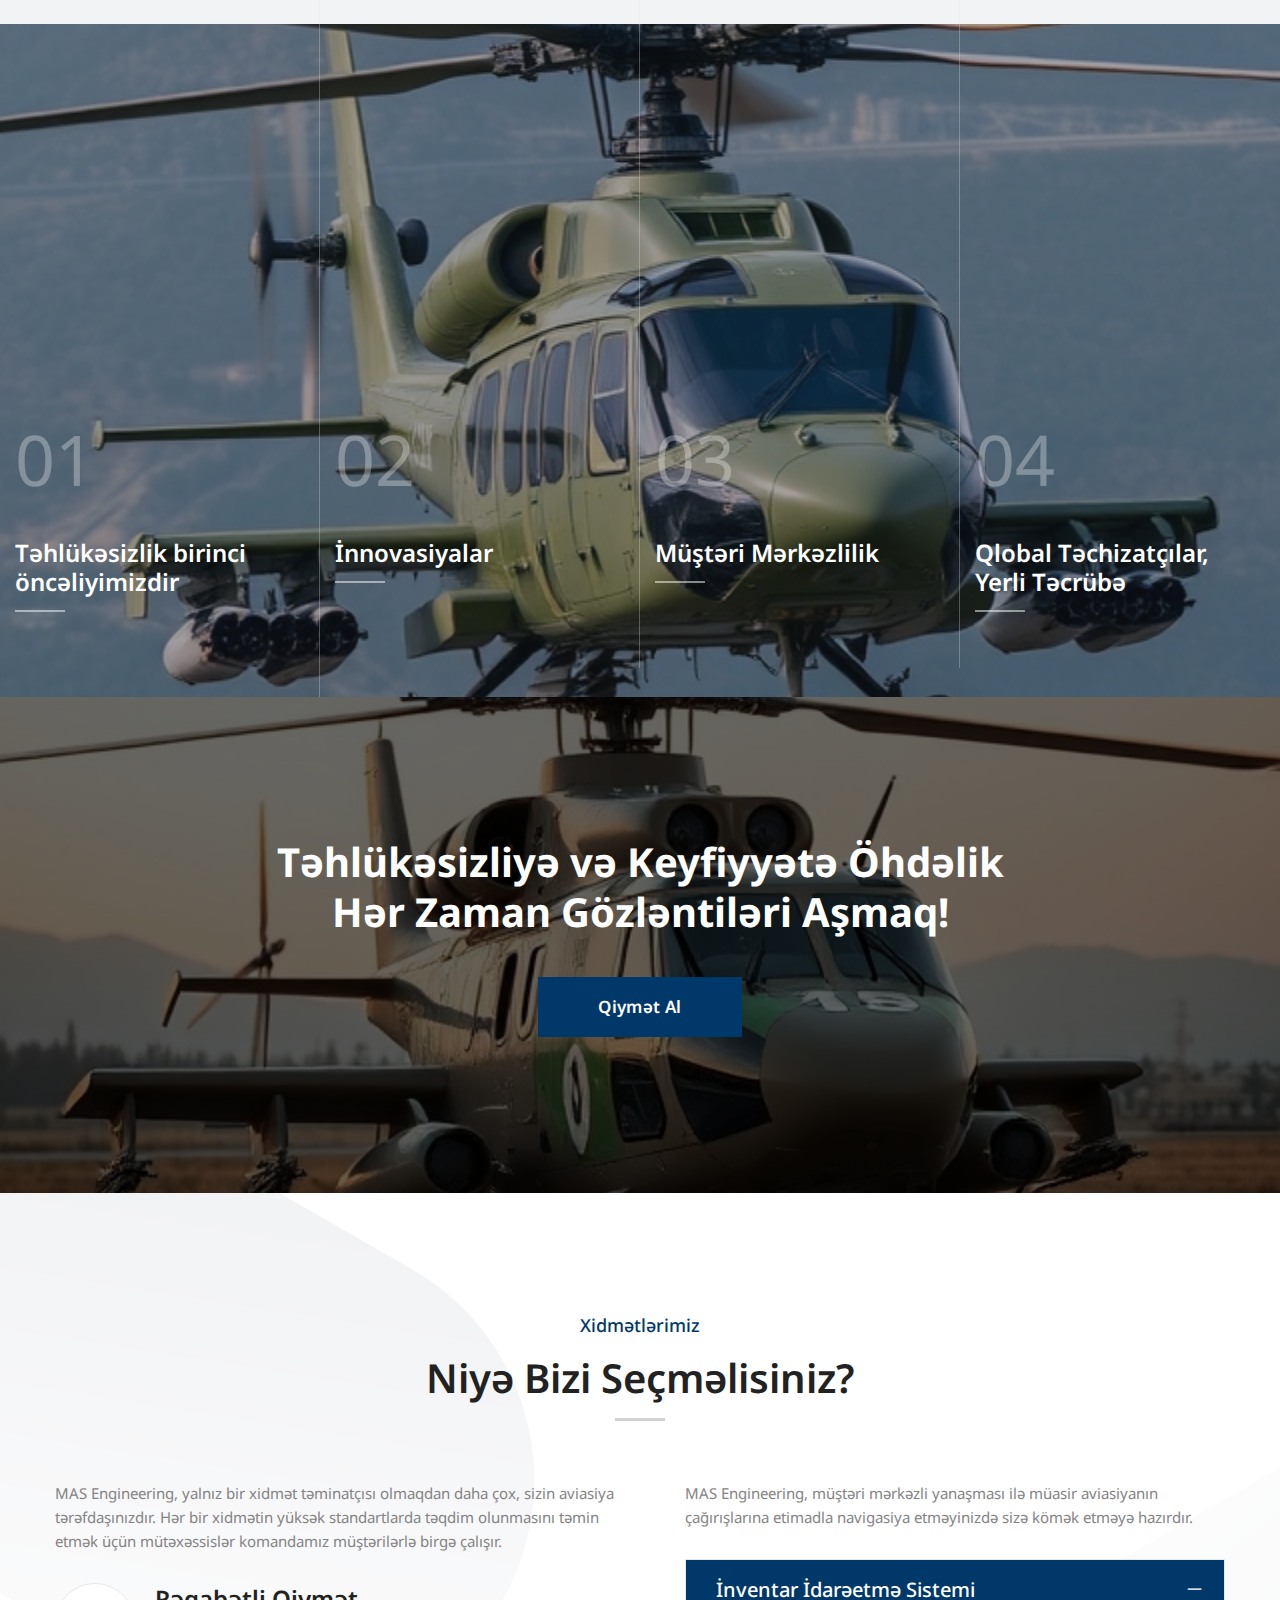
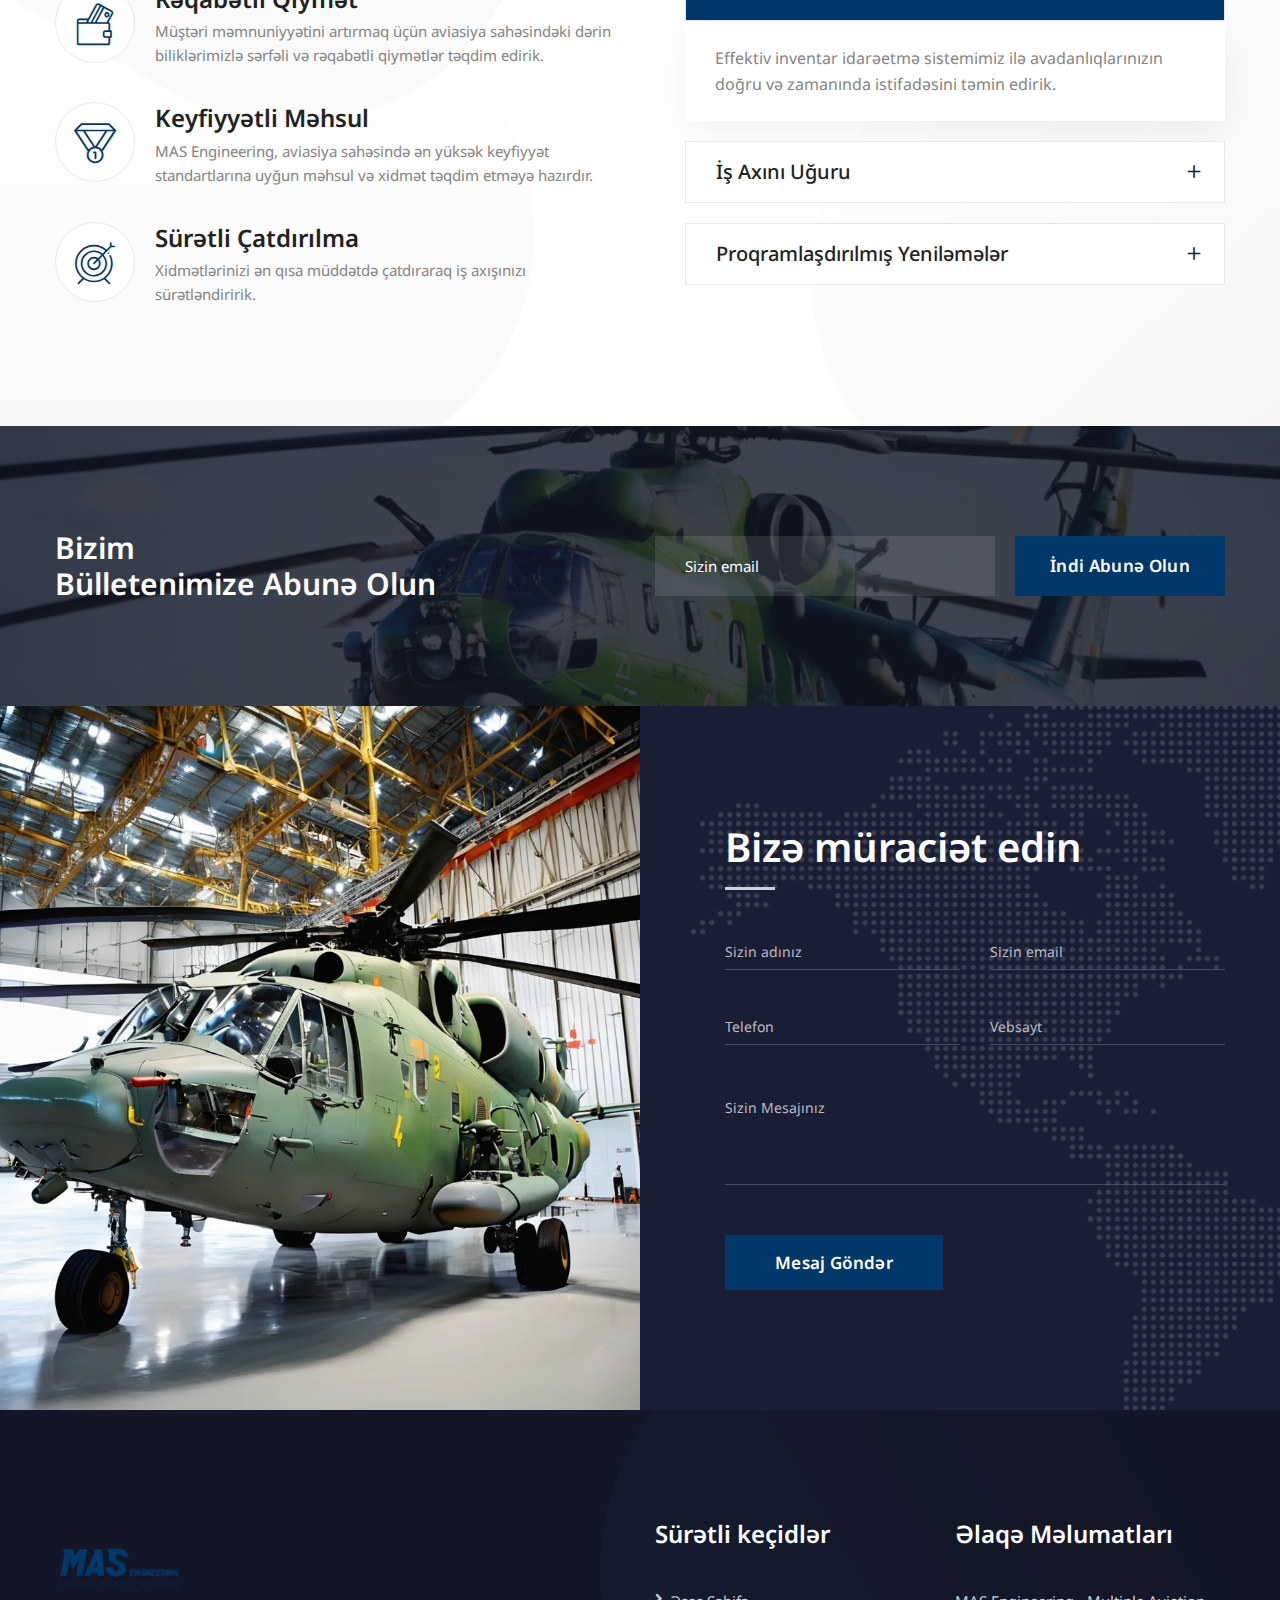
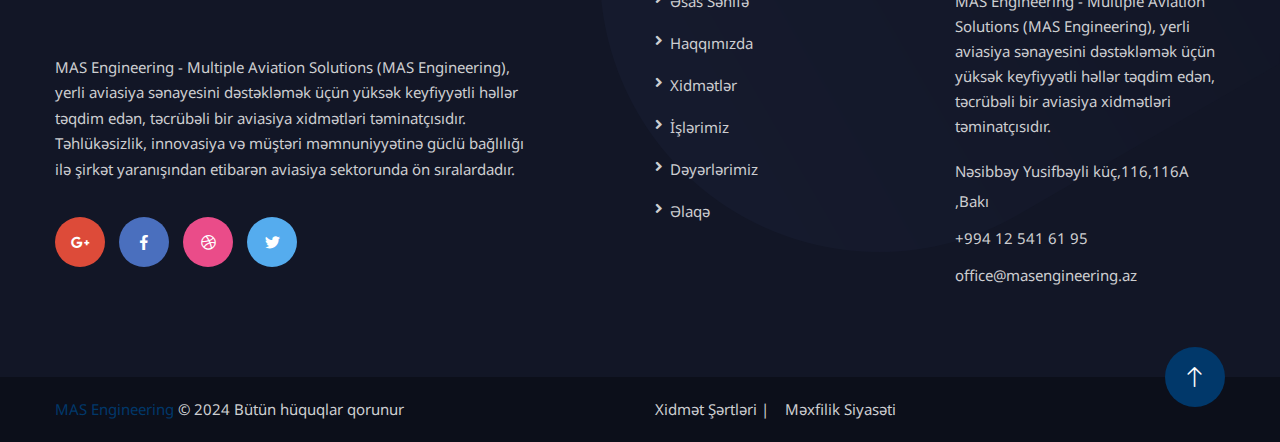
<file: index_az.html>
<!DOCTYPE html>
<html lang="az">
  <head>
    <meta charset="utf-8" />
    <title>MAS Engineering - Multiple Aviation Solutions</title>
    <meta
      property="og:title"
      content="MAS Engineering - Multiple Aviation Solutions"
    />
    <meta
      property="og:description"
      content="MAS Engineering ilə tam hava yolu həlləri, idarəetmədən məsləhətə qədər araşdırın."
    />
    <meta property="og:image" content="images/MasEnging.webp" />
    <meta
      name="description"
      content="MAS Engineering hava yolu idarəetməsi, texniki xidmət və məsləhət xidmətləri də daxil olmaqla, əhatəli hava yolu həlləri təqdim edir."
    />

    <!-- Stilllər -->
    <link href="css/bootstrap.css" rel="stylesheet" />
    <link
      href="plugins/revolution/css/settings.css"
      rel="stylesheet"
      type="text/css"
    />
    <!-- REVOLUTION SETTINGS STYLES -->
    <link
      href="plugins/revolution/css/layers.css"
      rel="stylesheet"
      type="text/css"
    />
    <!-- REVOLUTION LAYERS STYLES -->
    <link
      href="plugins/revolution/css/navigation.css"
      rel="stylesheet"
      type="text/css"
    />
    <!-- REVOLUTION NAVIGATION STYLES -->

    <link href="css/style.css" rel="stylesheet" />
    <link href="css/responsive.css" rel="stylesheet" />

    <link
      rel="shortcut icon"
      href="images/MasEnging.webp"
      type="image/x-icon"
    />
    <link rel="icon" href="images/MasEnging.webp" type="image/x-icon" />

    <!-- Uyğunluq -->
    <meta http-equiv="X-UA-Compatible" content="IE=edge" />
    <meta
      name="viewport"
      content="width=device-width, initial-scale=1.0, maximum-scale=1.0, user-scalable=0"
    />
    <link rel="preconnect" href="https://fonts.googleapis.com" />
    <link rel="preconnect" href="https://fonts.gstatic.com" crossorigin />
    <link
      href="https://fonts.googleapis.com/css2?family=Lora:ital,wght@0,400..700;1,400..700&family=Noto+Sans:ital,wght@0,100..900;1,100..900&family=Noto+Serif:ital,wght@0,100..900;1,100..900&family=Open+Sans:ital,wght@0,300..800;1,300..800&family=Roboto:ital,wght@0,100;0,300;0,400;0,500;0,700;0,900;1,100;1,300;1,400;1,500;1,700;1,900&display=swap"
      rel="stylesheet"
    />

    <style type="text/css">
      body {
        font-family: "Open Sans", sans-serif;
      }
    </style>
    <title>MAS Engineering</title>
  </head>

  <body>
    <div class="page-wrapper">
      <!-- Preloader -->
      <div class="preloader"></div>
      <header class="main-header">
        <!-- Üst Başlıq -->
        <div class="header-upper">
          <div class="inner-container">
            <div class="clearfix auto-container">
              <!--Logo-->
              <div class="logo-outer">
                <div class="logo">
                  <a href="index.html"
                    ><img
                      src="images/MasEnging.webp"
                      width="130px"
                      alt=""
                      title="Industrez - Sənaye və Fabrik HTML Şablonu"
                  /></a>
                </div>
              </div>

              <!-- Məlumatlar -->
              <div class="clearfix info-outer">
                <!-- Məlumat Bloku -->
                <div class="info-box">
                  <div class="icon">
                    <span class="flaticon-clock-circular-outline"></span>
                  </div>
                  <div class="text">
                    <strong>İş Vaxtı</strong>
                    <span class="info">B.e - Cümə: 9.00 - 18.00</span>
                  </div>
                </div>

                <!-- Məlumat Bloku -->
                <div class="info-box">
                  <div class="icon">
                    <span class="flaticon-envelope-of-white-paper"></span>
                  </div>
                  <div class="text">
                    <strong>Email Ünvanı</strong>
                    <span class="info"
                      ><a href="mailto:office@masengineering.az"
                        >office@masengineering.az</a
                      ></span
                    >
                  </div>
                </div>

                <!-- Məlumat Bloku -->
                <div class="info-box">
                  <div class="icon">
                    <span class="flaticon-maps-and-flags-1"></span>
                  </div>
                  <div class="text">
                    <strong>Ünvan</strong>
                    <span class="info"
                      >Nəsibbəy Yusifbəyli küç,116,116A ,Bakı</span
                    >
                  </div>
                </div>
              </div>
            </div>
          </div>
        </div>
        <!-- Üst Başlıq Sonu -->

        <!-- Aşağı Başlıq -->
        <div class="header-lower">
          <div class="auto-container">
            <!-- Nəzarət Qutusu -->
            <div class="clearfix nav-outer">
              <!-- Mobil Navigasiya Tənzimləyici -->
              <div class="mobile-nav-toggler">
                <span class="icon flaticon-menu-1"></span>
              </div>
              <!-- Əsas Menyu -->
              <nav class="main-menu navbar-expand-md navbar-light">
                <div class="navbar-header">
                  <!-- Tənzimləyici Düymə -->
                  <button
                    class="navbar-toggler"
                    type="button"
                    data-toggle="collapse"
                    data-target="#navbarSupportedContent"
                    aria-controls="navbarSupportedContent"
                    aria-expanded="false"
                    aria-label="Navigasiyanı Aç"
                  >
                    <span class="icon flaticon-menu-button"></span>
                  </button>
                </div>

                <div
                  class="clearfix collapse navbar-collapse"
                  id="navbarSupportedContent"
                >
                  <ul class="clearfix navigation">
                    <li class="current"><a href="#home">Ana Səhifə</a></li>
                    <li><a href="#about">Haqqımızda</a></li>
                    <li><a href="#services">Xidmətlər</a></li>
                    <li><a href="#projects">İşlərimiz</a></li>
                    <li><a href="#our_values">Dəyərlərimiz</a></li>
                    <li><a href="#contact">Əlaqə</a></li>
                    <li class="dropdown">
                      <a><span class="fa fa-globe"></span></a>
                      <ul>
                        <li><a href="index.html">En</a></li>
                        <li><a href="index_ru.html">Ru</a></li>
                        <li><a href="index_az.html">Az</a></li>
                      </ul>
                    </li>
                  </ul>
                </div>
              </nav>
              <!-- Əsas Menyu Sonu -->

              <!-- Əlavə Seçimlər -->
              <div class="clearfix outer-box">
                <!-- Button Box -->
                <div class="btn-box">
                  <a
                    href="tel:+994 12 541 61 95"
                    class="theme-btn btn-style-one"
                    >Zəng et<i
                      class="flaticon-long-arrow-pointing-to-the-right"
                    ></i
                  ></a>
                </div>
              </div>
            </div>
          </div>
        </div>

        <!-- Sabit Başlıq -->
        <div class="sticky-header">
          <div class="clearfix auto-container">
            <!--Logo-->
            <div class="logo pull-left">
              <a href="index_az.html" title=""
                ><img
                  src="images/MasEnging.webp"
                  class="img-fluid"
                  width="65px"
                  alt=""
                  title=""
              /></a>
            </div>
            <!--Sağ Sütun-->
            <div class="pull-right">
              <!-- Əsas Menyu -->
              <nav class="main-menu">
                <div class="clearfix navbar-collapse show collapse">
                  <ul class="clearfix navigation"></ul>
                </div>
              </nav>
            </div>
          </div>
        </div>

        <!-- Mobil Menyu -->
        <div class="mobile-menu">
          <div class="menu-backdrop"></div>
          <!-- Menyu Burada Avtomatik Görünəcək -->
          <nav class="menu-box">
            <ul class="clearfix navigation"></ul>
          </nav>
        </div>
      </header>
      <!-- Əsas Başlıq Sonu -->

      <!--Main Slider-->
      <section class="main-slider" id="home">
        <div
          class="rev_slider_wrapper fullwidthbanner-container"
          id="rev_slider_one_wrapper"
          data-source="gallery"
        >
          <div
            class="rev_slider fullwidthabanner"
            id="rev_slider_one"
            data-version="5.4.1"
          >
            <ul>
              <!-- Slide 1 -->
              <li
                data-transition="parallaxvertical"
                data-description="Slayd Təsviri"
                data-easein="default"
                data-easeout="default"
                data-fsmasterspeed="1500"
                data-fsslotamount="7"
                data-fstransition="fade"
                data-hideafterloop="0"
                data-hideslideonmobile="off"
                data-index="rs-1681"
                data-masterspeed="default"
                data-param1=""
                data-param10=""
                data-param2=""
                data-param3=""
                data-param4=""
                data-param5=""
                data-param6=""
                data-param7=""
                data-param8=""
                data-param9=""
                data-rotate="0"
                data-saveperformance="off"
                data-slotamount="default"
                data-thumb="images/aero/2.jpg"
              >
                <img
                  alt=""
                  class="rev-slidebg"
                  data-bgfit="cover"
                  data-bgparallax="10"
                  data-bgposition="center center"
                  data-bgrepeat="no-repeat"
                  data-no-retina=""
                  src="images/aero/2.jpg"
                />
                <div
                  class="tp-caption"
                  data-paddingbottom="[0,0,0,0]"
                  data-paddingleft="[0,0,0,0]"
                  data-paddingright="[0,0,0,0]"
                  data-paddingtop="[0,0,0,0]"
                  data-responsive_offset="on"
                  data-type="text"
                  data-height="none"
                  data-width="['650','650','650','450']"
                  data-whitespace="normal"
                  data-hoffset="['15','15','15','15']"
                  data-voffset="['-80','-110','-100','-80']"
                  data-x="['left','left','left','left']"
                  data-y="['middle','middle','middle','middle']"
                  data-textalign="['top','top','top','top']"
                  data-frames='[{"delay":0,"speed":1500,"frame":"0","from":"y:[-100%];z:0;rX:0deg;rY:0;rZ:0;sX:1;sY:1;skX:0;skY:0;","mask":"x:0px;y:0px;s:inherit;e:inherit;","to":"o:1;","ease":"Power3.easeInOut"},{"delay":"wait","speed":300,"frame":"999","to":"auto:auto;","ease":"Power3.easeInOut"}]'
                >
                  <h2>
                    MAS Engineering <br />
                    Çoxsaylı Aviasiya Həlləri
                  </h2>
                </div>

                <div
                  class="tp-caption"
                  data-paddingbottom="[0,0,0,0]"
                  data-paddingleft="[0,0,0,0]"
                  data-paddingright="[0,0,0,0]"
                  data-paddingtop="[0,0,0,0]"
                  data-responsive_offset="on"
                  data-type="text"
                  data-height="none"
                  data-width="['650','650','650','450']"
                  data-whitespace="normal"
                  data-hoffset="['15','15','15','15']"
                  data-voffset="['35','10','10','10']"
                  data-x="['left','left','left','left']"
                  data-y="['middle','middle','middle','middle']"
                  data-textalign="['top','top','top','top']"
                  data-frames='[{"delay":500,"speed":1500,"frame":"0","from":"y:[-100%];z:0;rX:0deg;rY:0;rZ:0;sX:1;sY:1;skX:0;skY:0;","mask":"x:0px;y:0px;s:inherit;e:inherit;","to":"o:1;","ease":"Power3.easeInOut"},{"delay":"wait","speed":300,"frame":"999","to":"auto:auto;","ease":"Power3.easeInOut"}]'
                >
                  <!-- <div class="text">USA daxilində müxtəlif sahələrə davamlı həllər və xidmətlər təqdim edirik.</div> -->
                </div>

                <div
                  class="tp-caption tp-resizeme"
                  data-paddingbottom="[0,0,0,0]"
                  data-paddingleft="[0,0,0,0]"
                  data-paddingright="[0,0,0,0]"
                  data-paddingtop="[0,0,0,0]"
                  data-responsive_offset="on"
                  data-type="text"
                  data-height="none"
                  data-whitespace="normal"
                  data-width="['650','650','650','450']"
                  data-hoffset="['15','15','15','15']"
                  data-voffset="['125','100','120','120']"
                  data-x="['left','left','left','left']"
                  data-y="['middle','middle','middle','middle']"
                  data-textalign="['top','top','top','top']"
                  data-frames='[{"delay":1000,"speed":2000,"frame":"0","from":"y:[100%];z:0;rX:0deg;rY:0;rZ:0;sX:1;sY:1;skX:0;skY:0;opacity:0;","to":"o:1;","ease":"Power4.easeInOut"},{"delay":"wait","speed":300,"frame":"999","to":"auto:auto;","ease":"Power3.easeInOut"}]'
                >
                  <div class="clearfix link-box">
                    <a href="#about" class="theme-btn btn-style-one"
                      >Sahələrimiz</a
                    >
                  </div>
                </div>
              </li>

              <!-- Slide 2 -->
              <li
                data-transition="parallaxvertical"
                data-description="Slayd Təsviri"
                data-easein="default"
                data-easeout="default"
                data-fsmasterspeed="1500"
                data-fsslotamount="7"
                data-fstransition="fade"
                data-hideafterloop="0"
                data-hideslideonmobile="off"
                data-index="rs-1682"
                data-masterspeed="default"
                data-param1=""
                data-param10=""
                data-param2=""
                data-param3=""
                data-param4=""
                data-param5=""
                data-param6=""
                data-param7=""
                data-param8=""
                data-param9=""
                data-rotate="0"
                data-saveperformance="off"
                data-slotamount="default"
                data-thumb="images/aero/Unknown-3.jpg"
              >
                <img
                  alt=""
                  class="rev-slidebg"
                  data-bgfit="cover"
                  data-bgparallax="10"
                  data-bgposition="center center"
                  data-bgrepeat="no-repeat"
                  data-no-retina=""
                  src="images/aero/Unknown-3.jpg
                  "
                />

                <div
                  class="tp-caption"
                  data-paddingbottom="[0,0,0,0]"
                  data-paddingleft="[0,0,0,0]"
                  data-paddingright="[0,0,0,0]"
                  data-paddingtop="[0,0,0,0]"
                  data-responsive_offset="on"
                  data-type="text"
                  data-height="none"
                  data-width="['650','650','650','450']"
                  data-whitespace="normal"
                  data-hoffset="['15','15','15','15']"
                  data-voffset="['-80','-110','-100','-80']"
                  data-x="['left','left','left','left']"
                  data-y="['middle','middle','middle','middle']"
                  data-textalign="['top','top','top','top']"
                  data-frames='[{"delay":0,"speed":1500,"frame":"0","from":"y:[-100%];z:0;rX:0deg;rY:0;rZ:0;sX:1;sY:1;skX:0;skY:0;","mask":"x:0px;y:0px;s:inherit;e:inherit;","to":"o:1;","ease":"Power3.easeInOut"},{"delay":"wait","speed":500,"frame":"999","to":"auto:auto;","ease":"Power3.easeInOut"}]'
                >
                  <h2>
                    Keyfiyyətli,Təhlükəsiz<br />
                    Yerüstü Xidmət!
                  </h2>
                </div>

                <div
                  class="tp-caption"
                  data-paddingbottom="[0,0,0,0]"
                  data-paddingleft="[0,0,0,0]"
                  data-paddingright="[0,0,0,0]"
                  data-paddingtop="[0,0,0,0]"
                  data-responsive_offset="on"
                  data-type="text"
                  data-height="none"
                  data-width="['650','650','650','450']"
                  data-whitespace="normal"
                  data-hoffset="['15','15','15','15']"
                  data-voffset="['35','10','10','10']"
                  data-x="['left','left','left','left']"
                  data-y="['middle','middle','middle','middle']"
                  data-textalign="['top','top','top','top']"
                  data-frames='[{"delay":500,"speed":1500,"frame":"0","from":"y:[-100%];z:0;rX:0deg;rY:0;rZ:0;sX:1;sY:1;skX:0;skY:0;","mask":"x:0px;y:0px;s:inherit;e:inherit;","to":"o:1;","ease":"Power3.easeInOut"},{"delay":"wait","speed":300,"frame":"999","to":"auto:auto;","ease":"Power3.easeInOut"}]'
                >
                  <!-- <div class="text">Keyfiyyətli xidmət, 7/24 dəstək.</div> -->
                </div>

                <div
                  class="tp-caption tp-resizeme"
                  data-paddingbottom="[0,0,0,0]"
                  data-paddingleft="[0,0,0,0]"
                  data-paddingright="[0,0,0,0]"
                  data-paddingtop="[0,0,0,0]"
                  data-responsive_offset="on"
                  data-type="text"
                  data-height="none"
                  data-whitespace="normal"
                  data-width="['650','650','650','450']"
                  data-hoffset="['15','15','15','15']"
                  data-voffset="['125','100','120','120']"
                  data-x="['left','left','left','left']"
                  data-y="['middle','middle','middle','middle']"
                  data-textalign="['top','top','top','top']"
                  data-frames='[{"delay":1000,"speed":2000,"frame":"0","from":"y:[100%];z:0;rX:0deg;rY:0;rZ:0;sX:1;sY:1;skX:0;skY:0;opacity:0;","to":"o:1;","ease":"Power4.easeInOut"},{"delay":"wait","speed":300,"frame":"999","to":"auto:auto;","ease":"Power3.easeInOut"}]'
                >
                  <div class="clearfix link-box">
                    <a href="#services" class="theme-btn btn-style-one"
                      >Xidmətlərimiz</a
                    >
                  </div>
                </div>
              </li>
              <!-- Slide 3 -->
              <li
                data-transition="parallaxvertical"
                data-description="Slayd Açıklaması"
                data-easein="default"
                data-easeout="default"
                data-fsmasterspeed="1500"
                data-fsslotamount="7"
                data-fstransition="fade"
                data-hideafterloop="0"
                data-hideslideonmobile="off"
                data-index="rs-1683"
                data-masterspeed="default"
                data-param1=""
                data-param10=""
                data-param2=""
                data-param3=""
                data-param4=""
                data-param5=""
                data-param6=""
                data-param7=""
                data-param8=""
                data-param9=""
                data-rotate="0"
                data-saveperformance="off"
                data-slotamount="default"
                data-thumb="images/aero/Unknown-10.jpg"
              >
                <img
                  alt=""
                  class="rev-slidebg"
                  data-bgfit="cover"
                  data-bgparallax="10"
                  data-bgposition="center center"
                  data-bgrepeat="no-repeat"
                  data-no-retina=""
                  src="images/aero/Unknown-10.jpg"
                />

                <div
                  class="tp-caption"
                  data-paddingbottom="[0,0,0,0]"
                  data-paddingleft="[0,0,0,0]"
                  data-paddingright="[0,0,0,0]"
                  data-paddingtop="[0,0,0,0]"
                  data-responsive_offset="on"
                  data-type="text"
                  data-height="none"
                  data-width="['650','650','650','450']"
                  data-whitespace="normal"
                  data-hoffset="['15','15','15','15']"
                  data-voffset="['-80','-110','-100','-80']"
                  data-x="['left','left','left','left']"
                  data-y="['middle','middle','middle','middle']"
                  data-textalign="['top','top','top','top']"
                  data-frames='[{"delay":0,"speed":1500,"frame":"0","from":"y:[-100%];z:0;rX:0deg;rY:0;rZ:0;sX:1;sY:1;skX:0;skY:0;","mask":"x:0px;y:0px;s:inherit;e:inherit;","to":"o:1;","ease":"Power3.easeInOut"},{"delay":"wait","speed":300,"frame":"999","to":"auto:auto;","ease":"Power3.easeInOut"}]'
                >
                  <h2>
                    MAS Engineering - xidmət təminatçısı olmaqdan qürur duyuruq.
                  </h2>
                </div>

                <div
                  class="tp-caption"
                  data-paddingbottom="[0,0,0,0]"
                  data-paddingleft="[0,0,0,0]"
                  data-paddingright="[0,0,0,0]"
                  data-paddingtop="[0,0,0,0]"
                  data-responsive_offset="on"
                  data-type="text"
                  data-height="none"
                  data-width="['650','650','650','450']"
                  data-whitespace="normal"
                  data-hoffset="['15','15','15','15']"
                  data-voffset="['35','10','10','10']"
                  data-x="['left','left','left','left']"
                  data-y="['middle','middle','middle','middle']"
                  data-textalign="['top','top','top','top']"
                  data-frames='[{"delay":500,"speed":1500,"frame":"0","from":"y:[-100%];z:0;rX:0deg;rY:0;rZ:0;sX:1;sY:1;skX:0;skY:0;","mask":"x:0px;y:0px;s:inherit;e:inherit;","to":"o:1;","ease":"Power3.easeInOut"},{"delay":"wait","speed":300,"frame":"999","to":"auto:auto;","ease":"Power3.easeInOut"}]'
                >
                  <!-- <div class="text">MAS Engineering-da biz sadəcə bir xidmət təminatçısı yox, sizin aviasiya tərəfdaşınız olmaqdan qürur duyuruq.</div> -->
                </div>

                <div
                  class="tp-caption tp-resizeme"
                  data-paddingbottom="[0,0,0,0]"
                  data-paddingleft="[0,0,0,0]"
                  data-paddingright="[0,0,0,0]"
                  data-paddingtop="[0,0,0,0]"
                  data-responsive_offset="on"
                  data-type="text"
                  data-height="none"
                  data-whitespace="normal"
                  data-width="['650','650','650','450']"
                  data-hoffset="['15','15','15','15']"
                  data-voffset="['125','100','120','120']"
                  data-x="['left','left','left','left']"
                  data-y="['middle','middle','middle','middle']"
                  data-textalign="['top','top','top','top']"
                  data-frames='[{"delay":1000,"speed":2000,"frame":"0","from":"y:[100%];z:0;rX:0deg;rY:0;rZ:0;sX:1;sY:1;skX:0;skY:0;opacity:0;","to":"o:1;","ease":"Power4.easeInOut"},{"delay":"wait","speed":300,"frame":"999","to":"auto:auto;","ease":"Power3.easeInOut"}]'
                >
                  <div class="clearfix link-box">
                    <a href="#project" class="theme-btn btn-style-one"
                      >Niyə biz seçilirik?</a
                    >
                  </div>
                </div>
              </li>
            </ul>
          </div>
        </div>
      </section>

      <!-- Haqqımızda Bölməsi -->
      <section class="about-section" id="about">
        <div class="auto-container">
          <div class="row">
            <!-- Məzmun Sütunu -->
            <div class="order-2 content-column col-lg-6 col-md-12 col-sm-12">
              <div class="inner-column">
                <div class="sec-title">
                  <span class="title">Şirkət Haqqında</span>
                  <h2>Hər Şeydə Mükəmməlliyə Can Atırıq!</h2>
                </div>
                <div class="text">
                  MAS Engineering – Multiple Aviation Solutions (MAS
                  Engineering) – yerli aviasiya sənayesinə dəstək göstərmək üçün
                  yüksək keyfiyyətli həllər təqdim etməkdə ixtisaslaşan, geniş
                  təcrübəyə və səriştəyə malik olan kompleks aviasiya xidmətləri
                  təchizatçısıdır. Təhlükəsizliyə, innovasiyalara və müştəri
                  məmnuniyyətinə sadiqliyi ilə, MAS Engineering öz yarandığı
                  gündən etibarən aviasiya sektorunun ön sıralarındadır.
                </div>
                <div class="text">
                  2008-ci ildə Express Alliance Ltd. olaraq əsası qoyulan şirkət
                  əvvəlcə kiçik bir “Mi-17” helikopter texniki xidmət və təmir
                  operatoru olaraq fəaliyyətə başlamışdır. İllər ərzində
                  fəaliyyətini genişləndirərək bu gün texniki xidmət, təmir və
                  əsaslı təmir (MRO), “Mi” sinifli helikopterlərinin
                  modernləşdirilməsi, təyyarələr üçün avionika
                  modernləşdirilməsi, texniki nəzarət və layihə ekspertizası,
                  yerüstü xidmətləri, uçuş dəstəyi, təlim xidmətləri, logistik
                  həllər, aviasiya ehtiyat hissələrinin təchizatı və s. kimi
                  geniş çeşidli xidmətlər təklif edir.
                </div>
                <div class="text">
                  Biz daim inkişaf edən aviasiya sahəsində müştərilərimizin
                  üstünlüyü ilə fəaliyyət göstərmələrini təmin edən tam spektrli
                  aviasiya həlləri təqdim etməyə çalışırıq. Təhlükəsizlik,
                  innovasiya və çoxillik təcrübəyə sadiqliyimiz sayəsində MAS
                  Engineering bu gün müxtəlif müştəri bazasına xidmət göstərir
                  və kommersiya və hərbi son istifadəçilərə, dövlət qurumlarına
                  və digərlərinə fərdi xidmətlər təqdim edir.
                </div>
                <div class="btn-box">
                  <a href="#contact" class="theme-btn btn-style-one"
                    >Bizimlə Əlaqə</a
                  >
                </div>
              </div>
            </div>

            <!-- Şəkil Sütunu -->
            <div class="image-column col-lg-6 col-md-12 col-sm-12">
              <div class="inner-column wow fadeInLeft">
                <figure class="image-1">
                  <a
                    href="images/fancybox/whitemi17.jpg"
                    class="lightbox-image"
                    data-fancybox="images"
                    ><img src="images/fancybox/whitemi17.jpg" alt=""
                  /></a>
                </figure>
                <!-- <figure class="image-2"><a href="images/resource/resource1 (3).webp" class="lightbox-image" data-fancybox="images"><img src="images/resource/resource1 (3).webp" alt=""></a></figure> -->
                <!-- <div class="video-link wow zoomIn"><a href="https://www.youtube.com/watch?v=e_WOEL6F1YE" class="link" data-fancybox="gallery" data-caption=""><span class="icon fa fa-play"></span></a></div> -->
              </div>
            </div>
          </div>
        </div>
      </section>
      <!-- Haqqımızda Bölməsinin Sonu -->

      <!-- Services Section -->
      <section class="services-section" id="services">
        <div class="auto-container">
          <div class="text-center sec-title">
            <span class="title">Xidmətlərimiz</span>
            <h2>Keyfiyyətimiz Öhdəliyimizdir!</h2>
          </div>
          <div class="row">
            <!-- Service Block 1: Maintenance and Repair -->
            <div class="service-block col-lg-4 col-md-6 col-sm-12 wow fadeInUp">
              <div class="inner-box">
                <div class="image-box">
                  <figure class="image">
                    <img src="images/gallery/repair.webp" alt="" />
                  </figure>
                </div>
                <div class="lower-content">
                  <h3>Texniki xidmət və təmir</h3>
                  <div class="text">
                    • Aviasiya avadanlıqlarının texniki yoxlanışı, nasazlıqların
                    aşkarlanması, təmir və əsaslı təmir üçün təyyarələrin və
                    helikopterlərin hazırlanması, təmir işlərinin monitorinqi və
                    keyfiyyətə nəzarət, zəmanət və zəmanətdən sonrakı texniki
                    xidmət.<br />
                    • Mi-17 / Mi-24 helikopterlərinin və L-39, Su-25
                    təyyarələrinin texniki xidməti, təmiri və əsaslı təmiri
                    (MRO).
                  </div>
                </div>
              </div>
            </div>

            <!-- Service Block 2: Modernization Services -->
            <div class="service-block col-lg-4 col-md-6 col-sm-12 wow fadeInUp">
              <div class="inner-box">
                <div class="image-box">
                  <figure class="image">
                    <img src="images/gallery/modern.webp" alt="" />
                  </figure>
                </div>
                <div class="lower-content">
                  <h3>Modernizasiya Xidmətləri</h3>
                  <div class="text">
                    • Mi-17 / Mi-24 helikopterlərinin qismən və dərin
                    modernizasiyası (naviqasiya avadanlığının modernizasiyası,
                    helikopter cihazlarının və sistemlərinin
                    rəqəmsallaşdırılması, müasir aviasiya və silah sistemləri
                    ilə təchiz edilmə).<br />
                    • L-39 və Su-25 təyyarələrinin qismən və dərin
                    modernizasiyası, o cümlədən naviqasiya avadanlığının
                    yenilənməsi, bort sistemlərinin rəqəmsallaşdırılması və
                    müasir aviasiya və silah sistemləri ilə təchiz edilməsi.
                  </div>
                </div>
              </div>
            </div>

            <!-- Service Block 3: Projects Appraisal and Design Review -->
            <div class="service-block col-lg-4 col-md-6 col-sm-12 wow fadeInUp">
              <div class="inner-box">
                <div class="image-box">
                  <figure class="image">
                    <img src="images/gallery/1UZlx9Cj.jpg" alt="" />
                  </figure>
                </div>
                <div class="lower-content">
                  <h3>Layihələrin Qiymətləndirilməsi və Dizayn İcmalı</h3>
                  <div class="text">
                    • Müdafiə Nazirliyi / Hərbi Hava Qüvvələri üçün ehtiyat
                    hissələrin alınması, aviasiya avadanlıqlarının
                    modernizasiyası və layihələrin icrasının keyfiyyətinə
                    nəzarətlə bağlı layihələrin qiymətləndirilməsi.
                  </div>
                </div>
              </div>
            </div>

            <!-- Service Block 4: Training Services -->
            <div class="service-block col-lg-4 col-md-6 col-sm-12 wow fadeInUp">
              <div class="inner-box">
                <div class="image-box">
                  <figure class="image">
                    <img src="images/gallery/support.jpeg" alt="" />
                  </figure>
                </div>
                <div class="lower-content">
                  <h3>Təlim Xidmətləri</h3>
                  <div class="text">
                    • Yeni və modernləşdirilmiş aviasiya texnikasının müstəqil
                    istismarı üçün HHQ işçilərinin (Azərbaycanda və xaricdə) və
                    mülki qurumların aviasiya işçilərinin təlimi.
                  </div>
                </div>
              </div>
            </div>

            <!-- Service Block 5: Supply of Equipment and Spare Parts -->
            <div class="service-block col-lg-4 col-md-6 col-sm-12 wow fadeInUp">
              <div class="inner-box">
                <div class="image-box">
                  <figure class="image">
                    <img
                      src="images/gallery/training.webp"
                      alt="Ekipman və Ehtiyat Hissələrin Təchizatı"
                    />
                  </figure>
                </div>
                <div class="lower-content">
                  <h3>Ekipman və Ehtiyat Hissələrin Təchizatı</h3>
                  <div class="text">
                    • Mi helikopterləri və L-29, Su-25, MiQ-29 təyyarələri üçün
                    ehtiyat hissələrinin və komponentlərin təchizatı.<br />
                    • Engineeringportlar və aerodromlar üçün yerüstü
                    avadanlıqlar və texnika.<br />
                    • Quraşdırma və sınaqlarda texniki və mühəndis dəstəyi.
                  </div>
                </div>
              </div>
            </div>

            <!-- Service Block 6: Aviation Simulators -->
            <div class="service-block col-lg-4 col-md-6 col-sm-12 wow fadeInUp">
              <div class="inner-box">
                <div class="image-box">
                  <figure class="image">
                    <img
                      src="images/gallery/simulation.jpg"
                      alt="Aviasiya Simulyatorları"
                    />
                  </figure>
                </div>
                <div class="lower-content">
                  <h3>Aviasiya Simulyatorları</h3>
                  <div class="text">
                    • Aviasiya simulyatorlarının təmiri və modernizasiyası, yeni
                    simulyatorların təchizatı (L-39, MiQ-29 üçün) və Müdafiə
                    Nazirliyi / Hərbi Hava Qüvvələri üçün təyyarə personalı üçün
                    zəmanətdən sonrakı xidmət.
                  </div>
                </div>
              </div>
            </div>

            <!-- Service Block 7: Security Services -->
            <div class="service-block col-lg-4 col-md-6 col-sm-12 wow fadeInUp">
              <div class="inner-box">
                <div class="image-box">
                  <figure class="image">
                    <img src="images/gallery/antidrone.jpg" alt="" />
                  </figure>
                </div>
                <div class="lower-content">
                  <h3>Təhlükəsizlik Xidmətləri</h3>
                  <div class="text">
                    • Hava limanları, aerodromlar və kritik sənaye obyektləri
                    üçün xarici və daxili mühafizə perimetr sistemlərinin
                    təchizatı və quraşdırılması, o cümlədən:<br />
                    &nbsp; - Video müşahidə sistemləri<br />
                    &nbsp; - Girişə nəzarət sistemləri<br />
                    &nbsp; - Biometrik nəzarət sistemləri<br />
                    &nbsp; - Hərbi müdaxilə aşkarlama sistemləri<br />
                    &nbsp; - Yanğınsöndürmə sistemləri<br />
                    &nbsp; - Təhlükəsizlik siqnalizasiya sistemləri<br />
                    &nbsp; - Anti-dron sistemləri
                  </div>
                </div>
              </div>
            </div>
          </div>
        </div>
      </section>

      <!--End Services Section -->
      <!-- Project Section -->
      <section class="project-section" id="projects">
        <div class="auto-container">
          <div class="row">
            <div class="column col-lg-6 col-md-12 col-sm-12">
              <!-- Section Title -->
              <div class="sec-title">
                <span class="title">İşlərimiz</span>
                <h2>
                  MAS Engineering Proyektləri <br />Sevəcəyiniz Proyektlər
                </h2>
                <div class="text">
                  MAS Engineering tərəfindən hazırlanan innovativ və yüksək
                  keyfiyyətli layihələrlə tanış olun. Müasir aerokosmik
                  həllərdən ən son mühəndislik layihələrinə qədər biz ideyaları
                  reallığa çeviririk.
                </div>
              </div>

              <!-- Project Block 1 -->
              <div class="project-block wow fadeInUp">
                <div class="image-box">
                  <figure class="image">
                    <img
                      src="images/gallery/simulator.jpg"
                      alt="MAS Engineering Project"
                    />
                  </figure>
                  <div class="overlay-box">
                    <div class="inner">
                      <h3>Engineeringkosmik <br />Simulyasiya Sistemləri</h3>
                      <div class="text">
                        MAS Engineering-in qabaqcıl simulyasiya sistemləri həm
                        kommersiya, həm də müdafiə sektorlarına dəstək verir,
                        real dünya təlim və sınaq həlləri təqdim edir.
                      </div>
                    </div>
                  </div>
                </div>
              </div>
            </div>

            <div class="column col-lg-6 col-md-12 col-sm-12">
              <!-- Project Block 2 -->
              <div class="project-block wow fadeInUp">
                <div class="image-box">
                  <figure class="image">
                    <img
                      src="images/gallery/0W9ZLxgh.webp"
                      alt="MAS Engineering Layihəsi"
                    />
                  </figure>
                  <div class="overlay-box">
                    <div class="inner">
                      <h3>Qabaqcıl <br />İzləmə Sistemləri</h3>
                      <div class="text">
                        Bizim qabaqcıl izləmə sistemlərimiz yüksək dəqiqlik
                        standartlarına uyğun hazırlanıb və aerokosmik
                        tətbiqlərdə etibarlı performans təmin edir.
                      </div>
                    </div>
                  </div>
                </div>
              </div>

              <!-- Project Block 3 -->
              <div class="project-block wow fadeInUp">
                <div class="image-box">
                  <figure class="image">
                    <img
                      src="images/gallery/project-amulation.jpg"
                      alt="MAS Engineering Project"
                    />
                  </figure>
                  <div class="overlay-box">
                    <div class="inner">
                      <h3>
                        Texniki Xidmətin <br />Avtomatlaşdırılması Həlləri
                      </h3>
                      <div class="text">
                        Bizim avtomatlaşdırma həllərimiz texniki xidmət
                        cədvəllərini optimallaşdırır və aerokosmik
                        əməliyyatların səmərəliliyini artırır, dayanma müddətini
                        azaldır və etibarlılığı yüksəldir.
                      </div>
                    </div>
                  </div>
                </div>
              </div>
            </div>
          </div>
        </div>
      </section>
      <!-- End Project Section -->

      <!-- Project Section Two -->
      <section class="project-section-two" id="our_values">
        <div class="auto-container">
          <div class="sec-title">
            <span class="title">Bizim Dəyərlərimiz</span>
            <h2>Əla keyfiyyətə dəyər veririk, işdə həyata keçiririk!</h2>
          </div>
        </div>
        <div
          class="projects-outer"
          style="background-image: url(images/fancybox/MI17-1B.jpg)"
        >
          <div class="row no-gutters">
            <!-- Project Block 1 -->
            <div class="project-block-two col-lg-3 col-md-6 col-sm-12">
              <div class="inner-box">
                <span class="count">01</span>
                <h5>Təhlükəsizlik birinci öncəliyimizdir</h5>
                <div class="overlay-box">
                  <div class="inner">
                    <span class="count">01</span>
                    <h5>Təhlükəsizlik birinci öncəliyimizdir</h5>
                    <div class="text">
                      Təhlükəsizlik bizim əsas prioritetimizdir. Biz ən sərt
                      təhlükəsizlik protokollarına riayət edirik və
                      fəaliyyətimizin yüksək sənaye standartlarına uyğun
                      olmasını təmin etmək üçün davamlı olaraq təlim və
                      texnologiyaya sərmayə yatırırıq.
                    </div>
                  </div>
                </div>
              </div>
            </div>

            <!-- Project Block 2 -->
            <div class="project-block-two col-lg-3 col-md-6 col-sm-12">
              <div class="inner-box">
                <span class="count">02</span>
                <h5>İnnovasiyalar</h5>
                <div class="overlay-box">
                  <div class="inner">
                    <span class="count">02</span>
                    <h5>İnnovasiyalar</h5>
                    <div class="text">
                      Hava nəqliyyatı sənayesi inkişaf etdikcə, biz də inkişaf
                      edirik. İrəlidə olan texnologiyaları və davamlı
                      praktikaları mənimsəyərək, səmərəliliyi artıran və ətraf
                      mühitə təsiri azaldan irəliləyişə yönəlik həllər təqdim
                      edirik.
                    </div>
                  </div>
                </div>
              </div>
            </div>

            <!-- Project Block 3 -->
            <div class="project-block-two col-lg-3 col-md-6 col-sm-12">
              <div class="inner-box">
                <span class="count">03</span>
                <h5>Müştəri Mərkəzlilik</h5>
                <div class="overlay-box">
                  <div class="inner">
                    <span class="count">03</span>
                    <h5>Müştəri Mərkəzlilik</h5>
                    <div class="text">
                      Biz müştərilərimizlə güclü münasibətlər qurmağa inanırıq.
                      Komandamız sizin unikal ehtiyaclarınızı anlamağa və
                      fəaliyyətinizi dəstəkləmək üçün xüsusi olaraq hazırlanmış
                      xidmətlər təqdim etməyə sadiqdir.
                    </div>
                  </div>
                </div>
              </div>
            </div>

            <!-- Project Block 4 -->
            <div class="project-block-two col-lg-3 col-md-6 col-sm-12">
              <div class="inner-box">
                <span class="count">04</span>
                <h5>Qlobal Təchizatçılar, Yerli Təcrübə</h5>
                <div class="overlay-box">
                  <div class="inner">
                    <span class="count">04</span>
                    <h5>Qlobal Təchizatçılar, Yerli Təcrübə</h5>
                    <div class="text">
                      Avadanlıq təchizatçıları üzrə qlobal şəbəkə sayəsində, MAS
                      Engineering bütün yerli hava nəqliyyatı ehtiyaclarını
                      qarşılamağa hazırdır. Yerli təcrübə ilə beynəlxalq
                      istehsalçıların birləşməsi, davamlı və yüksək keyfiyyətli
                      xidmət təqdim etməyə imkan tanıyır.
                    </div>
                  </div>
                </div>
              </div>
            </div>
          </div>
        </div>
      </section>
      <!--End Project Section Two -->

      <!-- Call To Action -->
      <section
        class="call-to-action"
        style="background-image: url(images/gallery/L39.jpg)"
      >
        <div class="auto-container">
          <div class="content-box">
            <h2>
              Təhlükəsizliyə və Keyfiyyətə Öhdəlik <br />Hər Zaman Gözləntiləri
              Aşmaq!
            </h2>
            <div class="link-box">
              <a href="#contact" class="theme-btn btn-style-one">Qiymət Al</a>
            </div>
          </div>
        </div>
      </section>
      <!--End Call To Action -->

      <!-- Why Choose Us -->
      <section class="why-choose-us">
        <div class="layer-images">
          <figure class="layer-1"></figure>
          <figure class="layer-2"></figure>
        </div>
        <div class="auto-container">
          <div class="text-center sec-title">
            <span class="title">Xidmətlərimiz</span>
            <h2>Niyə Bizi Seçməlisiniz?</h2>
          </div>

          <div class="row">
            <div class="feature-column col-lg-6 col-md-12 col-sm-12">
              <div class="inner-column">
                <div class="text-box">
                  <div class="text">
                    MAS Engineering, yalnız bir xidmət təminatçısı olmaqdan daha
                    çox, sizin aviasiya tərəfdaşınızdır. Hər bir xidmətin yüksək
                    standartlarda təqdim olunmasını təmin etmək üçün
                    mütəxəssislər komandamız müştərilərlə birgə çalışır.
                  </div>
                </div>

                <!-- Feature Block -->
                <div class="feature-block">
                  <div class="inner">
                    <div class="icon-box">
                      <span class="flaticon-wallet"></span>
                    </div>
                    <h3><a href="#">Rəqabətli Qiymət</a></h3>
                    <div class="text">
                      Müştəri məmnuniyyətini artırmaq üçün aviasiya sahəsindəki
                      dərin biliklərimizlə sərfəli və rəqabətli qiymətlər təqdim
                      edirik.
                    </div>
                  </div>
                </div>

                <!-- Feature Block -->
                <div class="feature-block">
                  <div class="inner">
                    <div class="icon-box">
                      <span class="flaticon-medal"></span>
                    </div>
                    <h3><a href="#">Keyfiyyətli Məhsul</a></h3>
                    <div class="text">
                      MAS Engineering, aviasiya sahəsində ən yüksək keyfiyyət
                      standartlarına uyğun məhsul və xidmət təqdim etməyə
                      hazırdır.
                    </div>
                  </div>
                </div>

                <!-- Feature Block -->
                <div class="feature-block">
                  <div class="inner">
                    <div class="icon-box">
                      <span class="flaticon-aim"></span>
                    </div>
                    <h3><a href="#">Sürətli Çatdırılma</a></h3>
                    <div class="text">
                      Xidmətlərinizi ən qısa müddətdə çatdıraraq iş axışınızı
                      sürətləndiririk.
                    </div>
                  </div>
                </div>
              </div>
            </div>

            <!-- Accordion Column -->
            <div class="accordion-column col-lg-6 col-md-12 col-sm-12">
              <div class="inner-column">
                <div class="text-box">
                  <div class="text">
                    MAS Engineering, müştəri mərkəzli yanaşması ilə müasir
                    aviasiyanın çağırışlarına etimadla navigasiya etməyinizdə
                    sizə kömək etməyə hazırdır.
                  </div>
                </div>

                <ul class="accordion-box">
                  <!-- Block -->
                  <li class="block accordion active-block">
                    <div class="acc-btn active">
                      İnventar İdarəetmə Sistemi
                      <div class="icon flaticon-add-1"></div>
                    </div>
                    <div class="acc-content current">
                      <div class="content">
                        <div class="text">
                          Effektiv inventar idarəetmə sistemimiz ilə
                          avadanlıqlarınızın doğru və zamanında istifadəsini
                          təmin edirik.
                        </div>
                      </div>
                    </div>
                  </li>

                  <!-- Block -->
                  <li class="block accordion">
                    <div class="acc-btn">
                      İş Axını Uğuru
                      <div class="icon flaticon-add-1"></div>
                    </div>
                    <div class="acc-content">
                      <div class="content">
                        <div class="text">
                          Müxtəlif xidmətlərin müştəri tələblərinə uyğun idarə
                          olunması ilə iş axını uğurumuzu artırırıq.
                        </div>
                      </div>
                    </div>
                  </li>

                  <!-- Block -->
                  <li class="block accordion">
                    <div class="acc-btn">
                      Proqramlaşdırılmış Yeniləmələr
                      <div class="icon flaticon-add-1"></div>
                    </div>
                    <div class="acc-content">
                      <div class="content">
                        <div class="text">
                          Xidmətlərimizin daimi inkişafını təmin etmək üçün
                          proqramlaşdırılmış yeniləmələr həyata keçiririk.
                        </div>
                      </div>
                    </div>
                  </li>
                </ul>
              </div>
            </div>
          </div>
        </div>
      </section>

      <!--End Why Choose Us -->

      <section
        class="newsletter-section"
        style="background-image: url(images/resource/news.webp)"
        id="contact"
      >
        <div class="auto-container">
          <div class="inner-container">
            <div class="clearfix row">
              <!--Title Column-->
              <div class="title-column col-lg-6 col-md-12 col-sm-12">
                <div class="inner-column">
                  <h2>Bizim <br />Bülletenimize Abunə Olun</h2>
                </div>
              </div>

              <!--Form Column-->
              <div class="form-column col-lg-6 col-md-12 col-sm-12">
                <div class="inner-column">
                  <!--Subscribe Form-->
                  <div class="subscribe-form">
                    <form>
                      <div class="form-group">
                        <input
                          type="email"
                          name="email"
                          value=""
                          placeholder="Sizin email"
                          required
                        />
                        <button class="theme-btn btn-style-one">
                          İndi Abunə Olun
                        </button>
                      </div>
                    </form>
                  </div>
                </div>
              </div>
            </div>
          </div>
        </div>
      </section>
      <!--End Newsletter Section-->

      <!--Fluid Section One-->
      <section class="fluid-section-one">
        <div class="clearfix outer-container">
          <!-- Form Column -->
          <div class="clearfix form-column">
            <div class="map-layer"></div>
            <div class="inner-column">
              <div class="sec-title light">
                <h2>Bizə müraciət edin</h2>
              </div>
              <div class="contact-form">
                <form>
                  <div class="row">
                    <div class="form-group col-lg-6 col-md-6 col-sm-12">
                      <input
                        type="text"
                        name="username"
                        placeholder="Sizin adınız"
                        required=""
                      />
                    </div>

                    <div class="form-group col-lg-6 col-md-6 col-sm-12">
                      <input
                        type="email"
                        name="email"
                        placeholder="Sizin email"
                        required=""
                      />
                    </div>

                    <div class="form-group col-lg-6 col-md-6 col-sm-12">
                      <input
                        type="text"
                        name="phone"
                        placeholder="Telefon"
                        required=""
                      />
                    </div>

                    <div class="form-group col-lg-6 col-md-6 col-sm-12">
                      <input
                        type="text"
                        name="website"
                        placeholder="Vebsayt"
                        required=""
                      />
                    </div>

                    <div class="form-group col-lg-12 col-md-12 col-sm-12">
                      <textarea
                        name="message"
                        placeholder="Sizin Mesajınız"
                      ></textarea>
                    </div>

                    <div class="form-group col-lg-12 col-md-12 col-sm-12">
                      <button class="theme-btn btn-style-one" name="Submit">
                        Mesaj Göndər
                      </button>
                    </div>
                  </div>
                </form>
              </div>
            </div>
          </div>

          <!--Image Column-->
          <div
            class="image-column"
            style="background-image: url(images/resource/contact.webp)"
          >
            <figure class="image-box">
              <img src="images/resource/contact.webp" alt="" />
            </figure>
          </div>
        </div>
      </section>
      <!-- End Fluid Section -->

      <!-- Main Footer -->
      <footer class="main-footer">
        <!-- Widgets Section -->
        <div class="widgets-section">
          <div class="auto-container">
            <div class="row">
              <!-- Footer Column -->
              <div class="footer-column col-xl-6 col-lg-5 col-md-12 col-sm-12">
                <div class="footer-widget about-widget">
                  <div class="footer-logo">
                    <figure class="image">
                      <a href="index_az.html"
                        ><img src="images/MasEnging.webp" alt=""
                      /></a>
                    </figure>
                  </div>
                  <div class="widget-content">
                    <div class="text">
                      MAS Engineering - Multiple Aviation Solutions (MAS
                      Engineering), yerli aviasiya sənayesini dəstəkləmək üçün
                      yüksək keyfiyyətli həllər təqdim edən, təcrübəli bir
                      aviasiya xidmətləri təminatçısıdır. Təhlükəsizlik,
                      innovasiya və müştəri məmnuniyyətinə güclü bağlılığı ilə
                      şirkət yaranışından etibarən aviasiya sektorunda ön
                      sıralardadır.
                    </div>
                    <ul class="social-icon-colored">
                      <li class="google">
                        <a href="#"><i class="fab fa-google-plus-g"></i></a>
                      </li>
                      <li class="facebook">
                        <a href="#"><i class="fab fa-facebook-f"></i></a>
                      </li>
                      <li class="dribbble">
                        <a href="#"><i class="fab fa-dribbble"></i></a>
                      </li>
                      <li class="twitter">
                        <a href="#"><i class="fab fa-twitter"></i></a>
                      </li>
                    </ul>
                  </div>
                </div>
              </div>

              <div class="footer-column col-xl-3 col-lg-3 col-md-6 col-sm-12">
                <div class="footer-widget links-widget">
                  <h2 class="widget-title">Sürətli keçidlər</h2>
                  <div class="widget-content">
                    <ul class="list">
                      <li><a href="#home">Əsas Səhifə</a></li>
                      <li><a href="#about">Haqqımızda</a></li>
                      <li><a href="#services">Xidmətlər</a></li>
                      <li><a href="#projects">İşlərimiz</a></li>
                      <li><a href="#our_values">Dəyərlərimiz</a></li>
                      <li><a href="#contact">Əlaqə</a></li>
                    </ul>
                  </div>
                </div>
              </div>

              <div class="footer-column col-xl-3 col-lg-4 col-md-6 col-sm-12">
                <div class="footer-widget contact-widget">
                  <h2 class="widget-title">Əlaqə Məlumatları</h2>
                  <div class="widget-content">
                    <div class="text">
                      MAS Engineering - Multiple Aviation Solutions (MAS
                      Engineering), yerli aviasiya sənayesini dəstəkləmək üçün
                      yüksək keyfiyyətli həllər təqdim edən, təcrübəli bir
                      aviasiya xidmətləri təminatçısıdır.
                    </div>
                    <ul class="contact-list">
                      <li>Nəsibbəy Yusifbəyli küç,116,116A ,Bakı</li>
                      <li>
                        <a href="tel:+994 12 541 61 95">+994 12 541 61 95</a>
                      </li>
                      <li>
                        <a href="mailto:office@masengineering.az"
                          >office@masengineering.az</a
                        >
                      </li>
                    </ul>
                  </div>
                </div>
              </div>
            </div>
          </div>
        </div>

        <!-- Bottom -->
        <div class="footer-bottom">
          <div class="auto-container">
            <div class="clearfix row">
              <div class="bottom-column col-md-6 col-sm-12">
                <div class="copyright-text">
                  <a href="#">MAS Engineering</a> &copy; 2024 Bütün hüquqlar
                  qorunur
                </div>
              </div>
              <div class="bottom-column col-md-6 col-sm-12">
                <ul class="clearfix footer-links">
                  <li><a href="#">Xidmət Şərtləri</a></li>
                  <li><a href="#">Məxfilik Siyasəti</a></li>
                </ul>
              </div>
            </div>

            <!-- Scroll to top -->
            <div class="scroll-to-top scroll-to-target" data-target="html">
              <span class="icon flaticon-right-arrow"></span>
            </div>
          </div>
        </div>
      </footer>

      <!-- End Main Footer -->
    </div>
    <!--End pagewrapper-->

    <script src="js/jquery.js"></script>
    <script src="js/popper.min.js"></script>
    <script src="js/bootstrap.min.js"></script>
    <!--Revolution Slider-->
    <script src="plugins/revolution/js/jquery.themepunch.revolution.min.js"></script>
    <script src="plugins/revolution/js/jquery.themepunch.tools.min.js"></script>
    <script src="plugins/revolution/js/extensions/revolution.extension.actions.min.js"></script>
    <script src="plugins/revolution/js/extensions/revolution.extension.carousel.min.js"></script>
    <script src="plugins/revolution/js/extensions/revolution.extension.kenburn.min.js"></script>
    <script src="plugins/revolution/js/extensions/revolution.extension.layeranimation.min.js"></script>
    <script src="plugins/revolution/js/extensions/revolution.extension.migration.min.js"></script>
    <script src="plugins/revolution/js/extensions/revolution.extension.navigation.min.js"></script>
    <script src="plugins/revolution/js/extensions/revolution.extension.parallax.min.js"></script>
    <script src="plugins/revolution/js/extensions/revolution.extension.slideanims.min.js"></script>
    <script src="plugins/revolution/js/extensions/revolution.extension.video.min.js"></script>
    <script src="js/main-slider-script.js"></script>
    <!--Revolution Slider-->
    <script src="js/jquery-ui.js"></script>
    <script src="js/jquery.fancybox.js"></script>
    <script src="js/owl.js"></script>
    <script src="js/wow.js"></script>
    <script src="js/appear.js"></script>
    <script src="js/script.js"></script>
  </body>
</html>
</file>
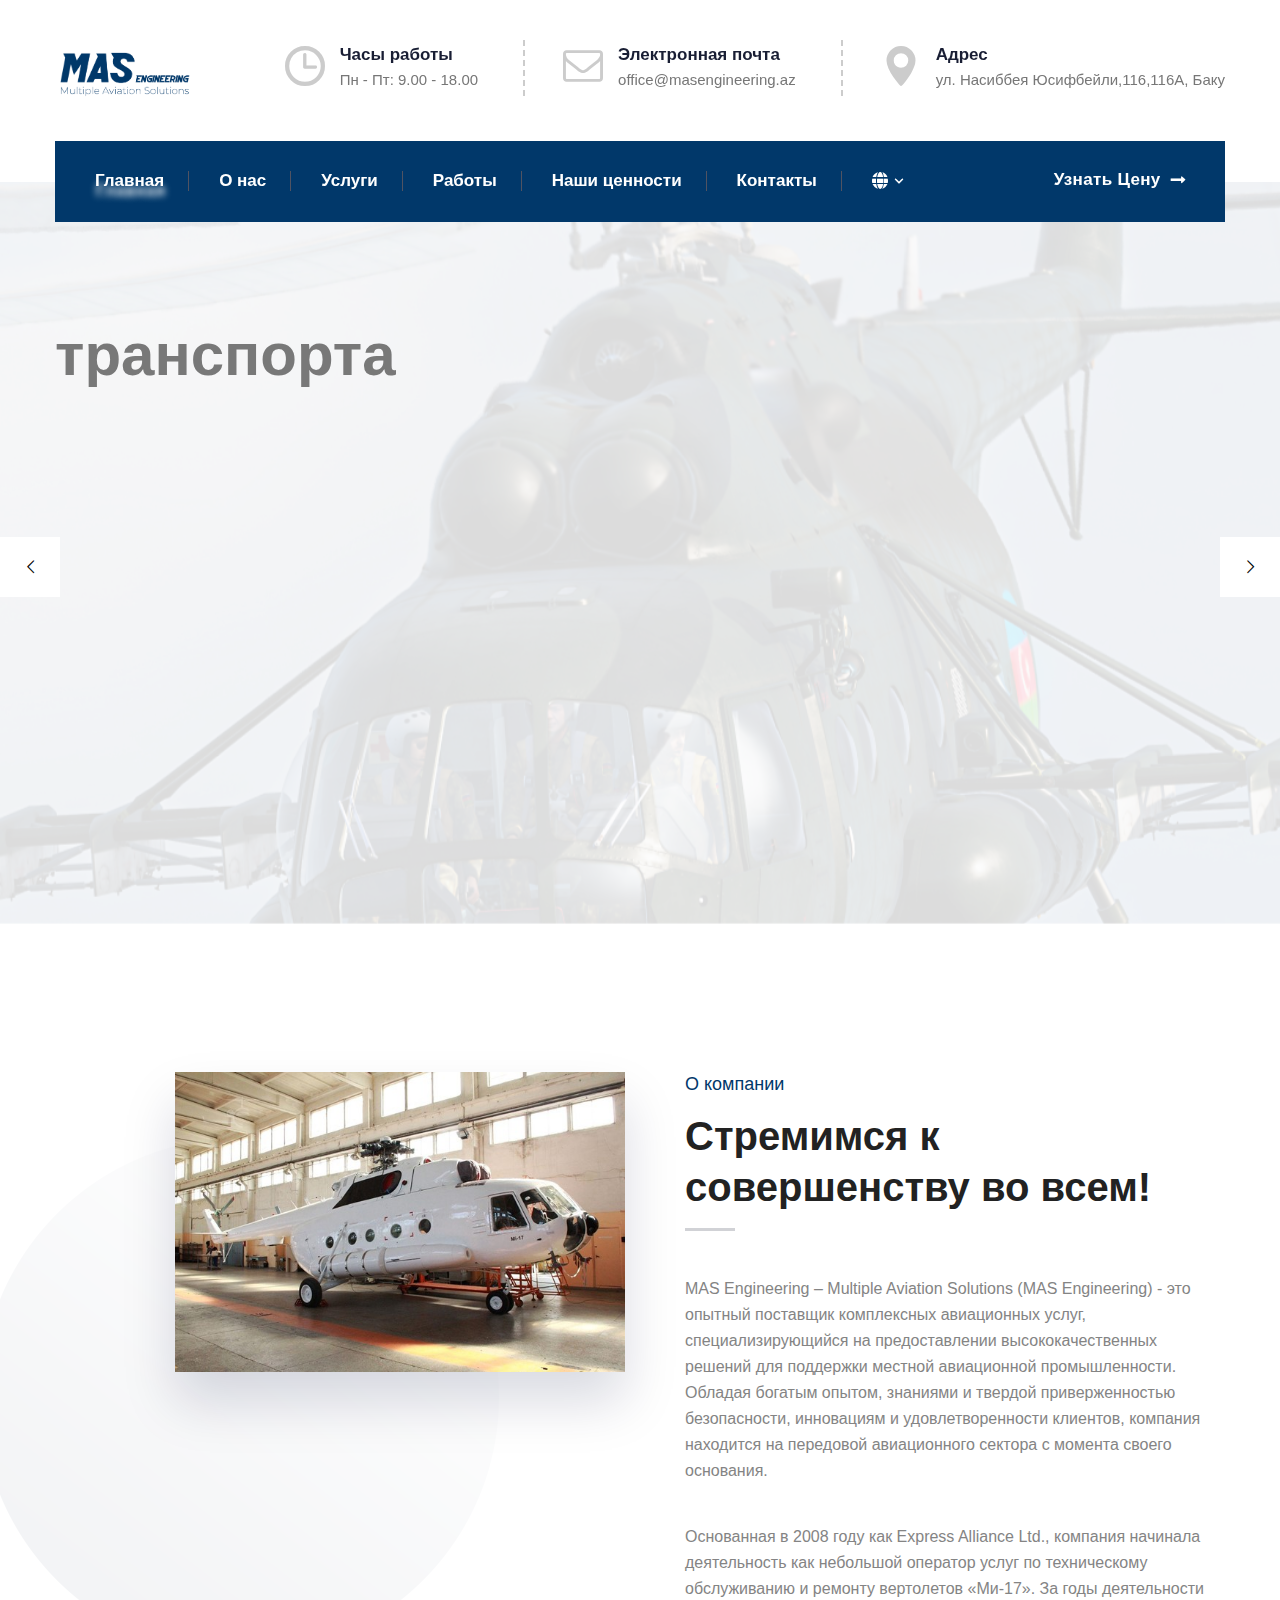
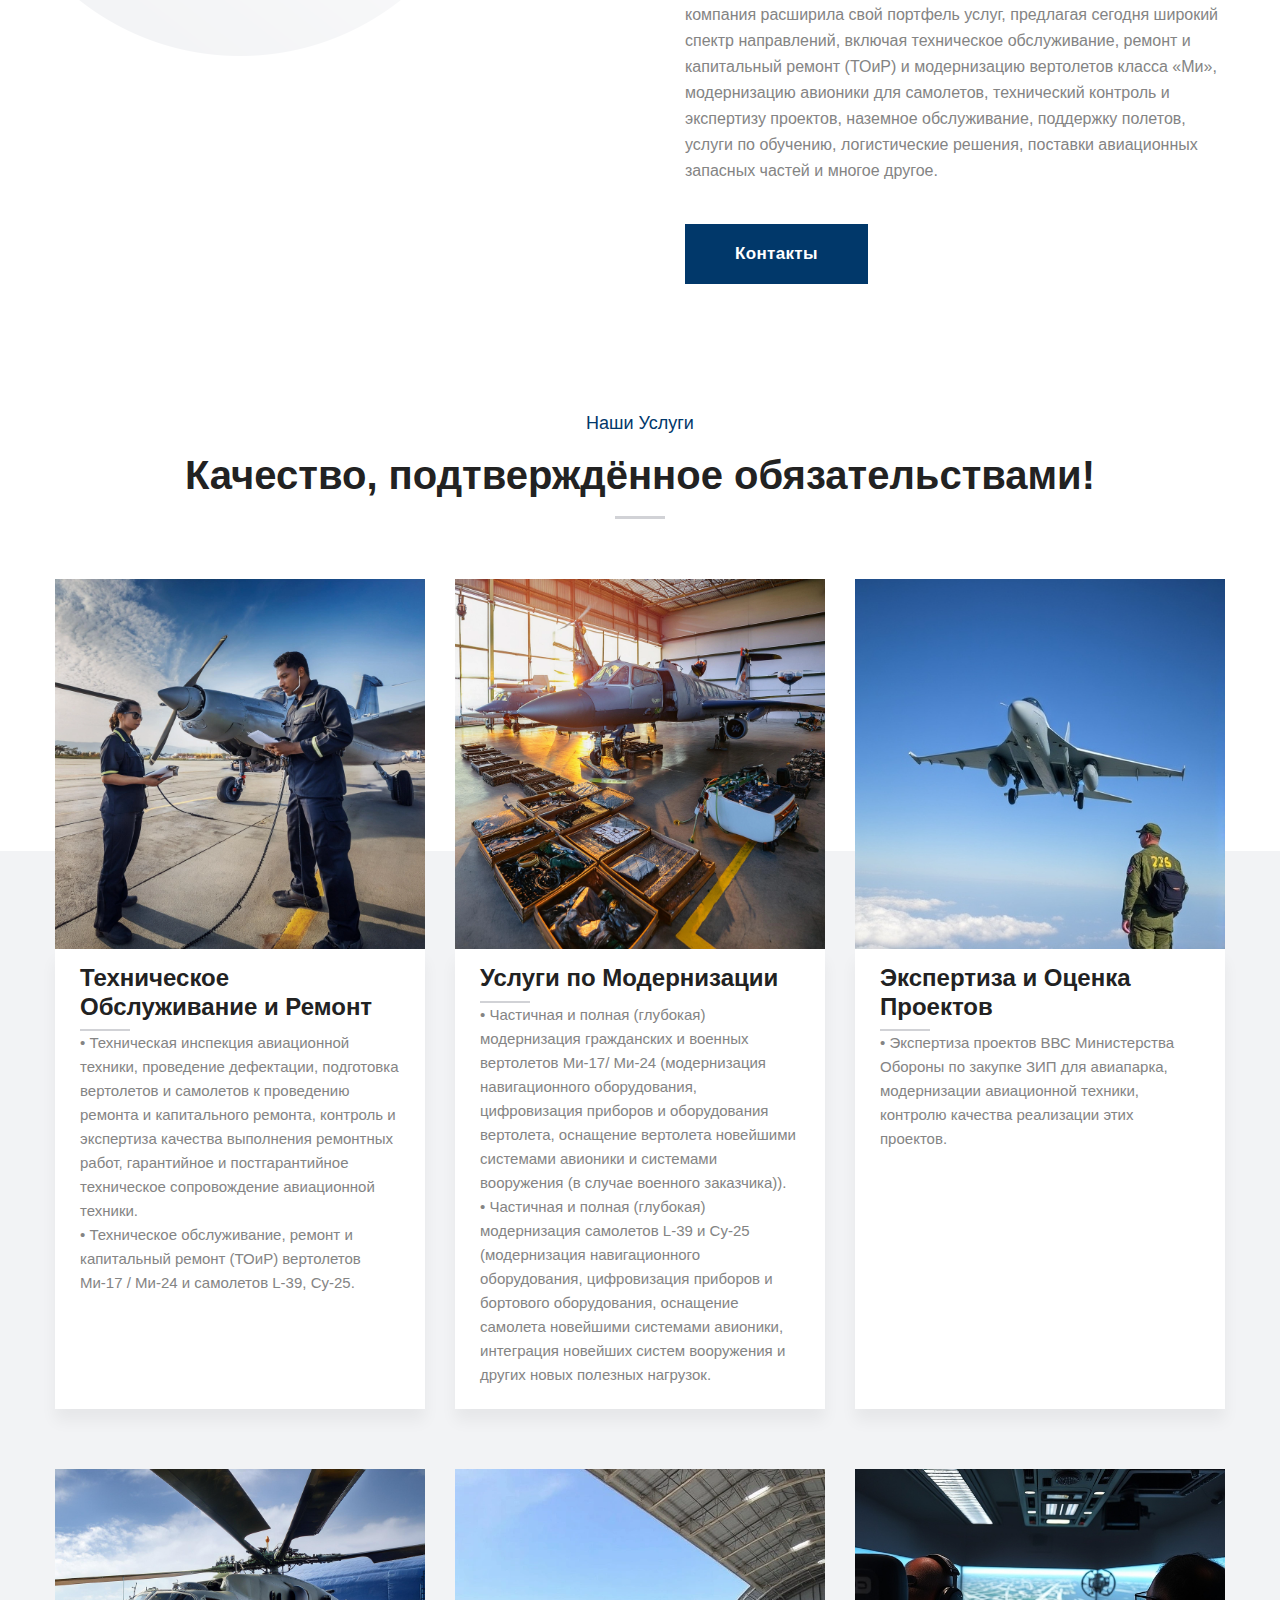
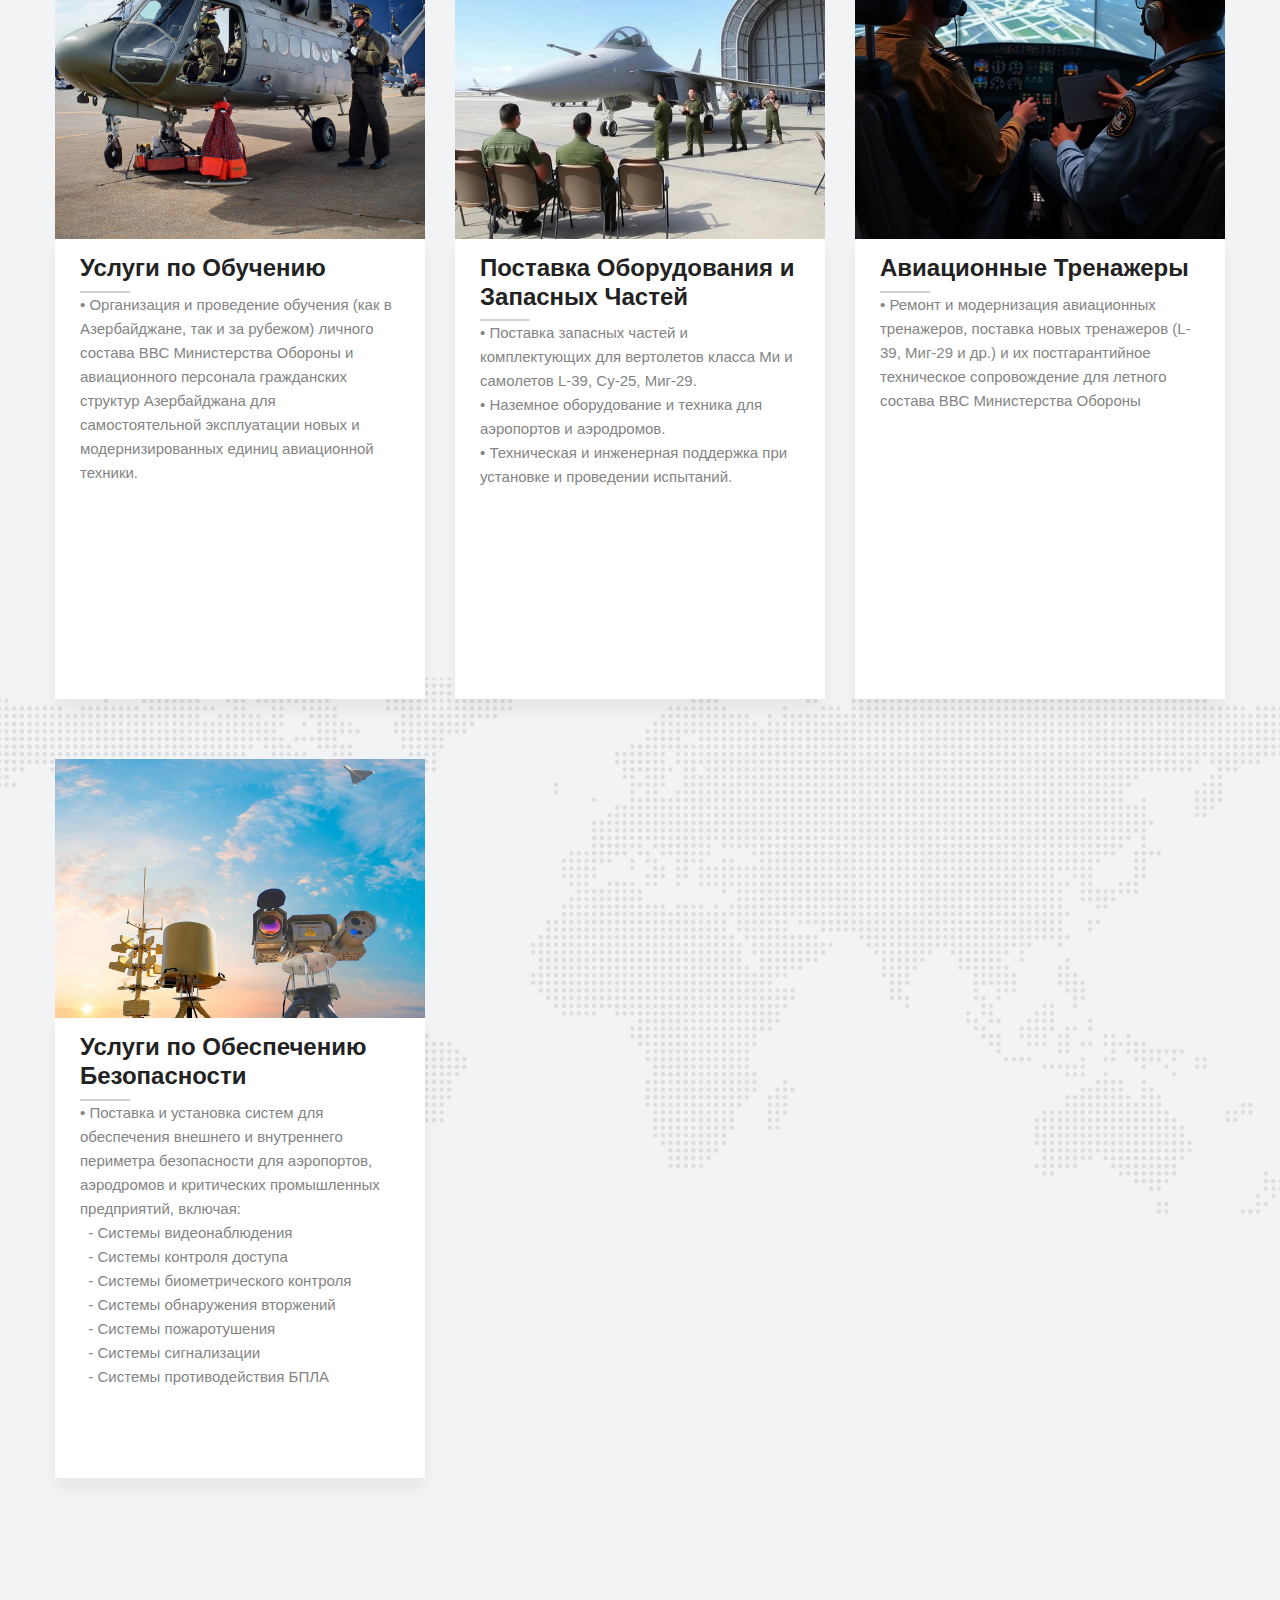
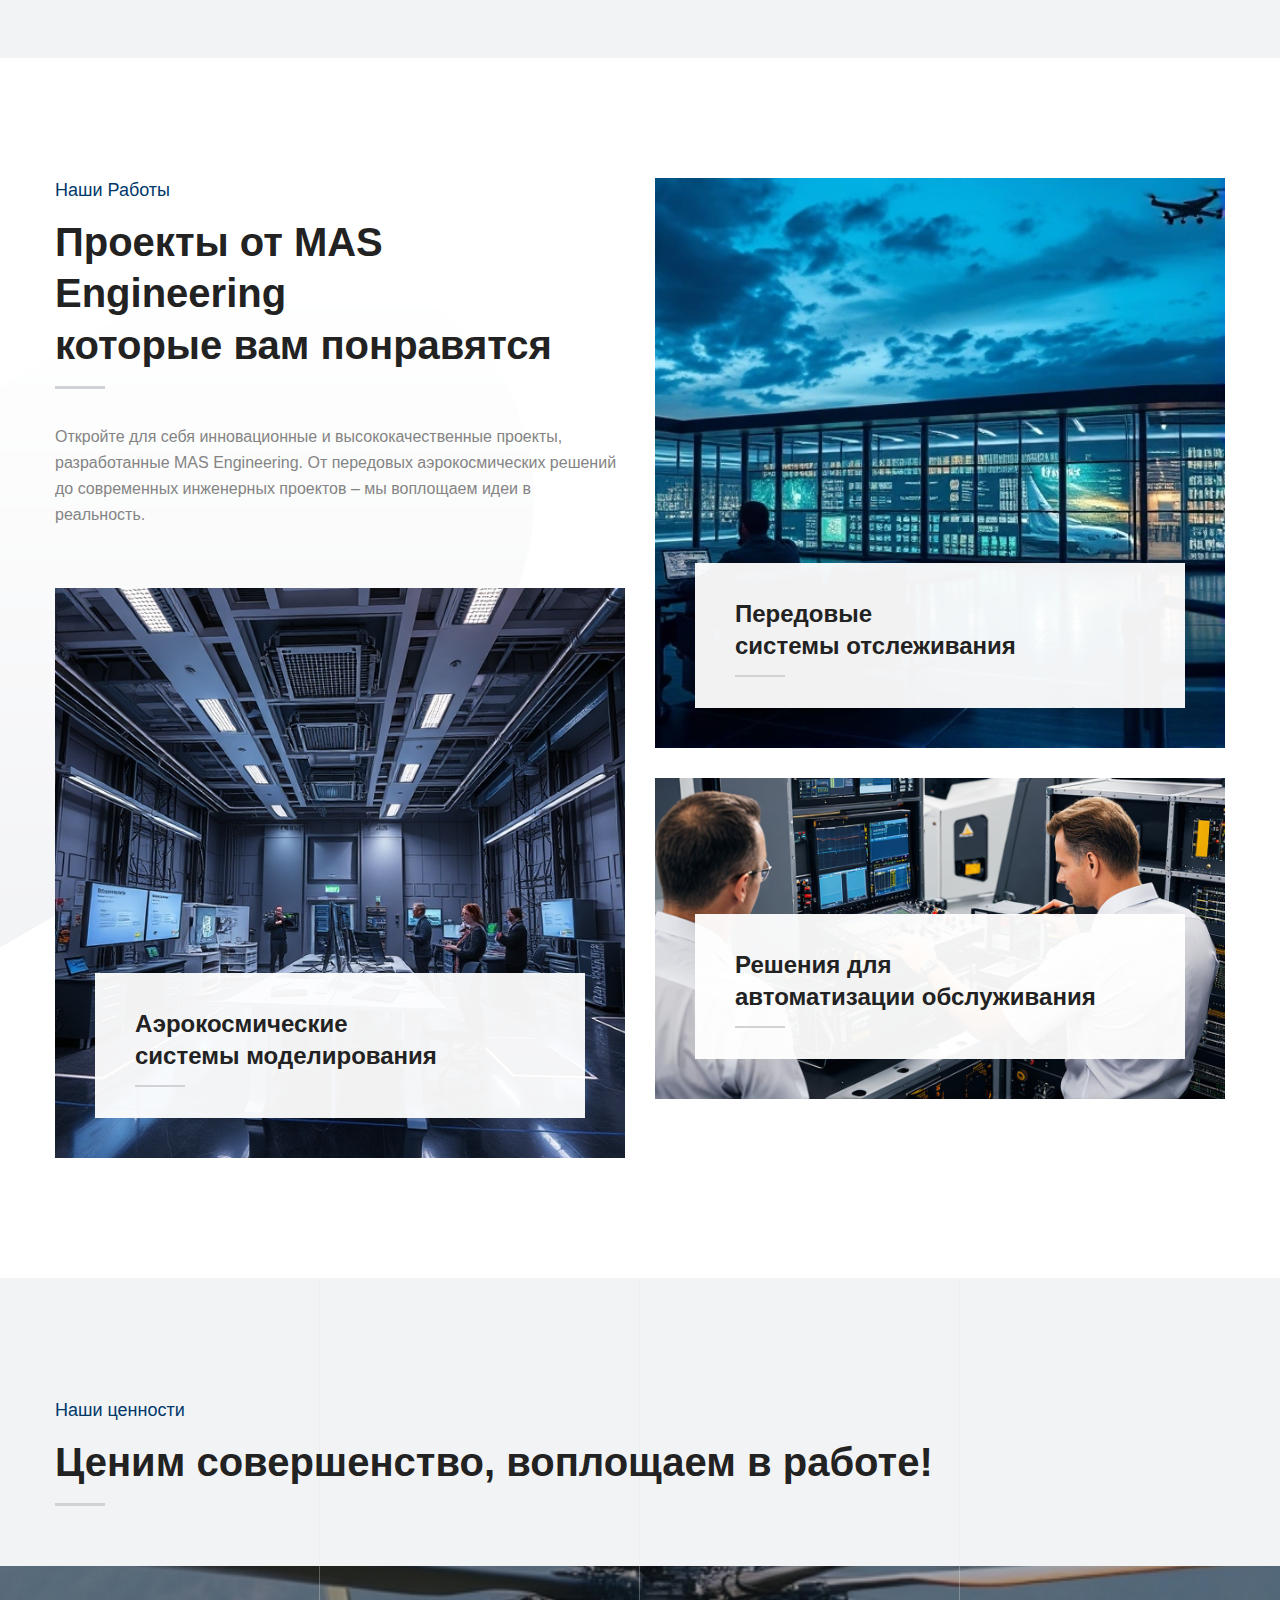
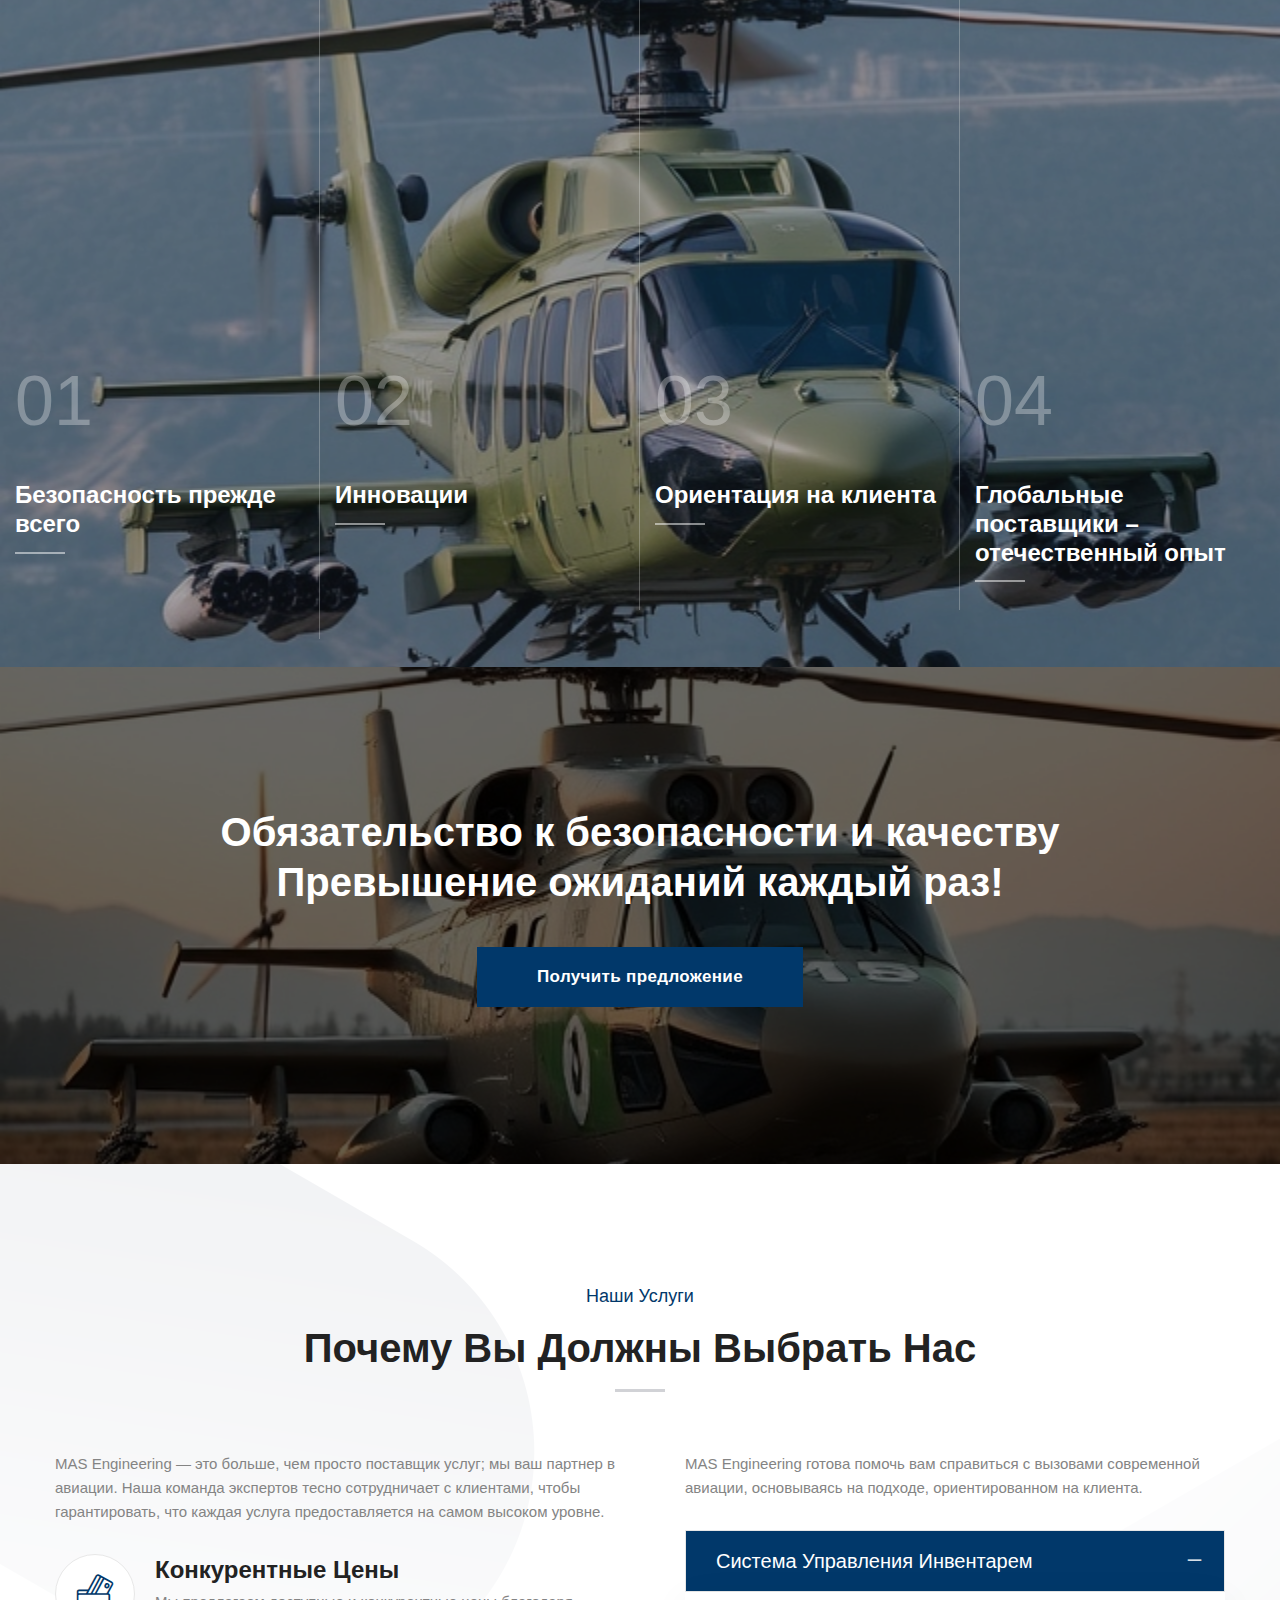
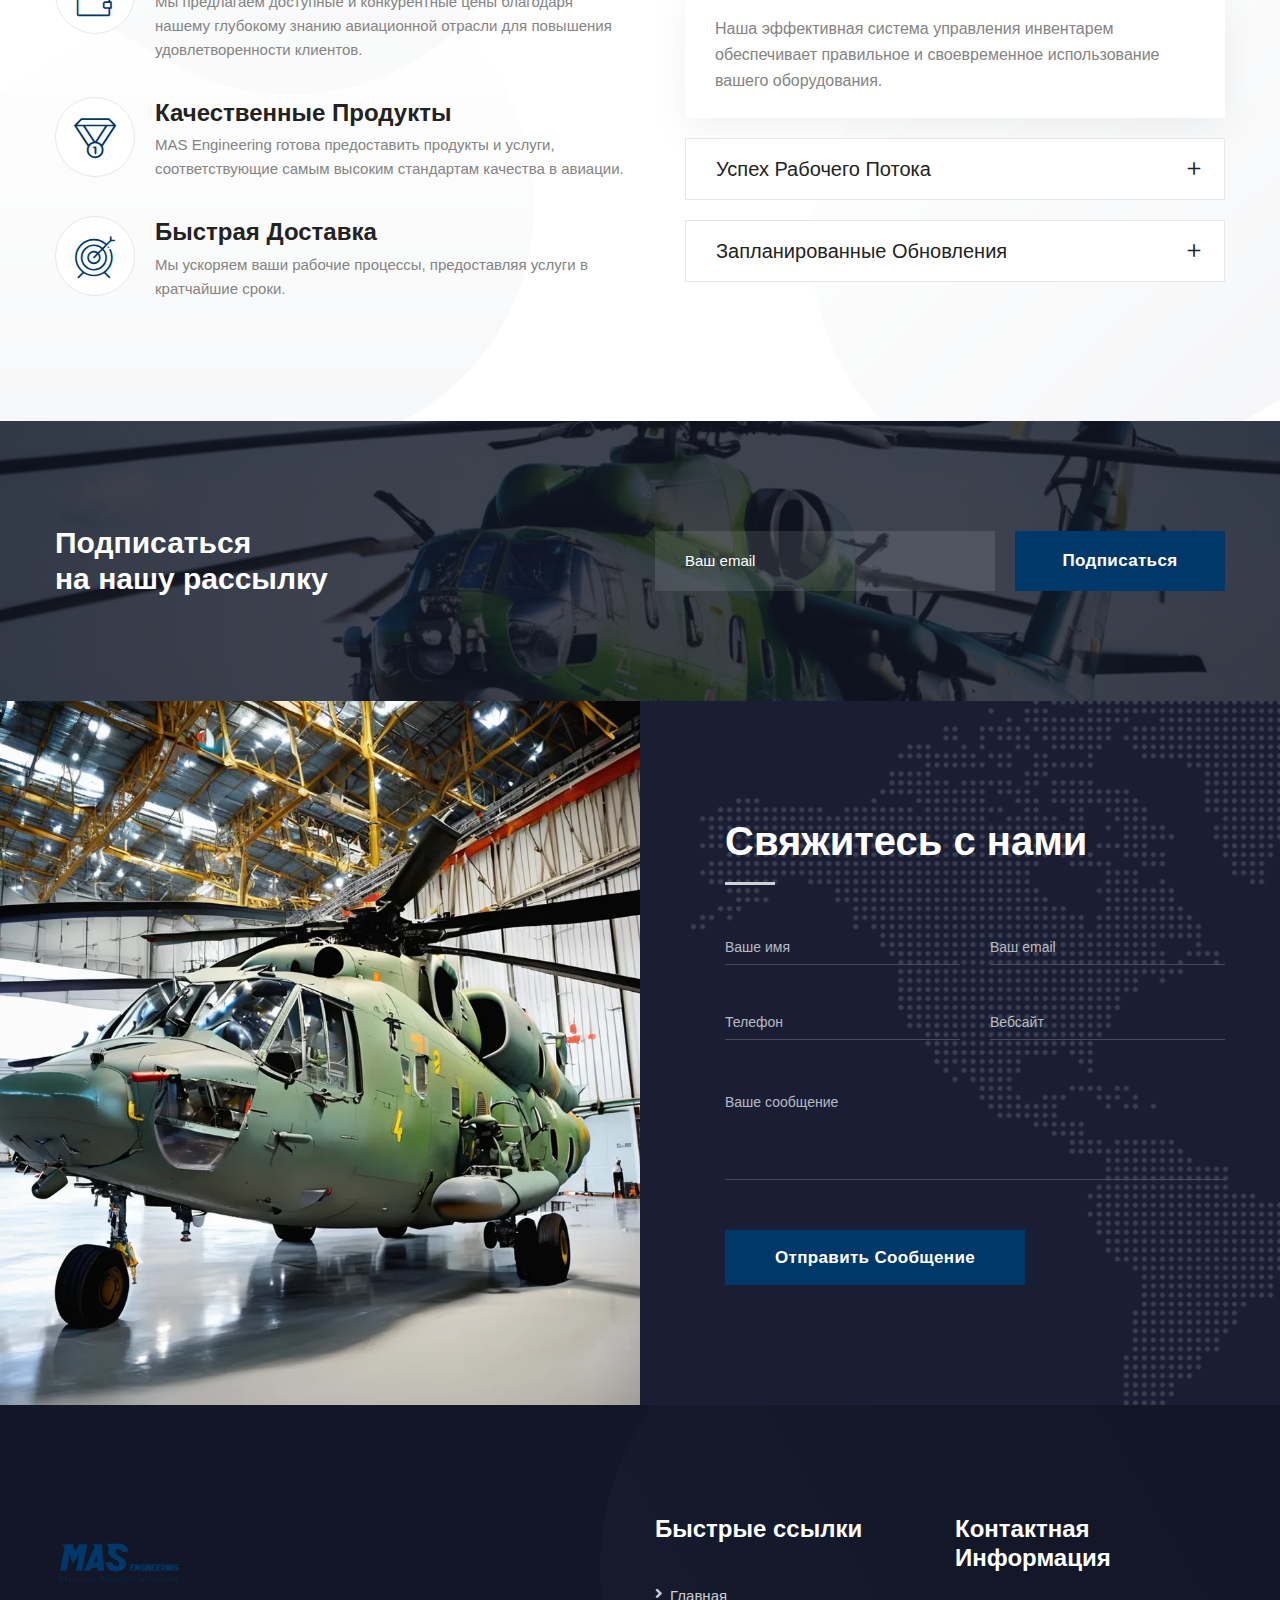
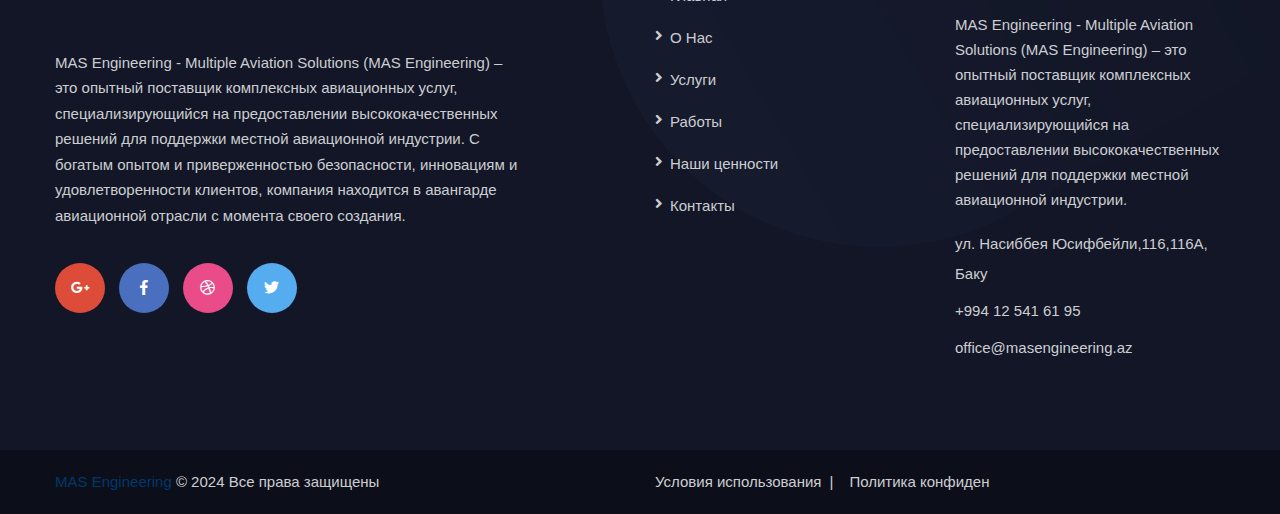
<file: index_ru.html>
<!DOCTYPE html>
<html lang="ru">
  <head>
    <meta charset="utf-8" />
    <title>MAS Engineering - Multiple Aviation Solutions</title>
    <meta
      property="og:title"
      content="MAS Engineering - Multiple Aviation Solutions"
    />
    <meta
      property="og:description"
      content="Исследуйте полные авиационные решения с MAS Engineering, от управления до консалтинга."
    />
    <meta property="og:image" content="images/MasEnging.webp" />
    <meta
      name="description"
      content="MAS Engineering предлагает комплексные авиационные решения, включая управление авиацией, техническое обслуживание и консалтинговые услуги."
    />

    <!-- Стили -->
    <link href="css/bootstrap.css" rel="stylesheet" />
    <link
      href="plugins/revolution/css/settings.css"
      rel="stylesheet"
      type="text/css"
    />
    <!-- REVOLUTION SETTINGS STYLES -->
    <link
      href="plugins/revolution/css/layers.css"
      rel="stylesheet"
      type="text/css"
    />
    <!-- REVOLUTION LAYERS STYLES -->
    <link
      href="plugins/revolution/css/navigation.css"
      rel="stylesheet"
      type="text/css"
    />
    <!-- REVOLUTION NAVIGATION STYLES -->

    <link href="css/style.css" rel="stylesheet" />
    <link href="css/responsive.css" rel="stylesheet" />

    <link
      rel="shortcut icon"
      href="images/MasEnging.webp"
      type="image/x-icon"
    />
    <link rel="icon" href="images/MasEnging.webp" type="image/x-icon" />

    <!-- Responsive -->
    <meta http-equiv="X-UA-Compatible" content="IE=edge" />
    <meta
      name="viewport"
      content="width=device-width, initial-scale=1.0, maximum-scale=1.0, user-scalable=0"
    />
    <link rel="preconnect" href="https://fonts.googleapis.com" />
    <link rel="preconnect" href="https://fonts.gstatic.com" crossorigin />
    <link
      href="https://fonts.googleapis.com/css2?family=Montserrat:ital,wght@0,100..900;1,100..900&display=swap"
      rel="stylesheet"
    />
    <title>JFA - Home page</title>
  </head>

  <body>
    <div class="page-wrapper">
      <!-- Preloader -->
      <div class="preloader"></div>

      <header class="main-header">
        <!-- Верхний заголовок -->
        <div class="header-upper">
          <div class="inner-container">
            <div class="clearfix auto-container">
              <!--Логотип-->
              <div class="logo-outer">
                <div class="logo">
                  <a href="index.html"
                    ><img
                      src="images/MasEnging.webp"
                      alt=""
                      title="Industrez - Промышленность и фабрика HTML шаблон"
                  /></a>
                </div>
              </div>

              <!-- Информация -->
              <div class="clearfix info-outer">
                <!-- Информационный блок -->
                <div class="info-box">
                  <div class="icon">
                    <span class="flaticon-clock-circular-outline"></span>
                  </div>
                  <div class="text">
                    <strong>Часы работы</strong>
                    <span class="info">Пн - Пт: 9.00 - 18.00</span>
                  </div>
                </div>

                <!-- Информационный блок -->
                <div class="info-box">
                  <div class="icon">
                    <span class="flaticon-envelope-of-white-paper"></span>
                  </div>
                  <div class="text">
                    <strong>Электронная почта</strong>
                    <span class="info"
                      ><a href="mailto:office@masengineering.az"
                        >office@masengineering.az</a
                      ></span
                    >
                  </div>
                </div>

                <!-- Информационный блок -->
                <div class="info-box">
                  <div class="icon">
                    <span class="flaticon-maps-and-flags-1"></span>
                  </div>
                  <div class="text">
                    <strong>Адрес</strong>
                    <span class="info"
                      >ул. Насиббея Юсифбейли,116,116A, Баку</span
                    >
                  </div>
                </div>
              </div>
            </div>
          </div>
        </div>
        <!-- Конец верхнего заголовка -->

        <!-- Нижний заголовок -->
        <div class="header-lower">
          <div class="auto-container">
            <!-- Контейнер навигации -->
            <div class="clearfix nav-outer">
              <!-- Кнопка мобильной навигации -->
              <div class="mobile-nav-toggler">
                <span class="icon flaticon-menu-1"></span>
              </div>
              <!-- Основное меню -->
              <nav class="main-menu navbar-expand-md navbar-light">
                <div class="navbar-header">
                  <!-- Кнопка навигации -->
                  <button
                    class="navbar-toggler"
                    type="button"
                    data-toggle="collapse"
                    data-target="#navbarSupportedContent"
                    aria-controls="navbarSupportedContent"
                    aria-expanded="false"
                    aria-label="Переключить навигацию"
                  >
                    <span class="icon flaticon-menu-button"></span>
                  </button>
                </div>

                <div
                  class="clearfix collapse navbar-collapse"
                  id="navbarSupportedContent"
                >
                  <ul class="clearfix navigation">
                    <li class="current"><a href="#home">Главная</a></li>
                    <li><a href="#about">О нас</a></li>
                    <li><a href="#services">Услуги</a></li>
                    <li><a href="#projects">Работы</a></li>
                    <li><a href="#our_values">Наши ценности</a></li>
                    <li><a href="#contact">Контакты</a></li>
                    <li class="dropdown">
                      <a><span class="fa fa-globe"></span></a>
                      <ul>
                        <li><a href="index.html">En</a></li>
                        <li><a href="index_ru.html">Ru</a></li>
                        <li><a href="index_az.html">Az</a></li>
                      </ul>
                    </li>
                  </ul>
                </div>
              </nav>
              <!-- Конец основного меню -->

              <!-- Дополнительные опции -->
              <div class="clearfix outer-box">
                <!-- Button Box -->
                <div class="btn-box">
                  <a
                    href="tel:+994 12 541 61 95"
                    class="theme-btn btn-style-one"
                    >Узнать цену<i
                      class="flaticon-long-arrow-pointing-to-the-right"
                    ></i
                  ></a>
                </div>
              </div>
            </div>
          </div>
        </div>

        <!-- Фиксированный заголовок -->
        <div class="sticky-header">
          <div class="clearfix auto-container">
            <!--Логотип-->
            <div class="logo pull-left">
              <a href="index.html" title=""
                ><img
                  src="images/MasEnging.webp"
                  class="img-fluid"
                  width="65px"
                  alt=""
                  title=""
              /></a>
            </div>
            <!--Правая колонка-->
            <div class="pull-right">
              <!-- Основное меню -->
              <nav class="main-menu">
                <div class="clearfix navbar-collapse show collapse">
                  <ul class="clearfix navigation"></ul>
                </div>
              </nav>
            </div>
          </div>
        </div>

        <!-- Мобильное меню -->
        <div class="mobile-menu">
          <div class="menu-backdrop"></div>
          <!-- Меню автоматически добавляется здесь -->
          <nav class="menu-box">
            <ul class="clearfix navigation"></ul>
          </nav>
        </div>
      </header>
      <!-- Конец основного заголовка -->

      <!--Main Slider-->
      <section class="main-slider" id="home">
        <div
          class="rev_slider_wrapper fullwidthbanner-container"
          id="rev_slider_one_wrapper"
          data-source="gallery"
        >
          <div
            class="rev_slider fullwidthabanner"
            id="rev_slider_one"
            data-version="5.4.1"
          >
            <ul>
              <!-- Slide 1 -->
              <li
                data-transition="parallaxvertical"
                data-description="Описание слайда"
                data-easein="default"
                data-easeout="default"
                data-fsmasterspeed="1500"
                data-fsslotamount="7"
                data-fstransition="fade"
                data-hideafterloop="0"
                data-hideslideonmobile="off"
                data-index="rs-1681"
                data-masterspeed="default"
                data-param1=""
                data-param10=""
                data-param2=""
                data-param3=""
                data-param4=""
                data-param5=""
                data-param6=""
                data-param7=""
                data-param8=""
                data-param9=""
                data-rotate="0"
                data-saveperformance="off"
                data-slotamount="default"
                data-thumb="images/aero/2.jpg"
              >
                <img
                  alt=""
                  class="rev-slidebg"
                  data-bgfit="cover"
                  data-bgparallax="10"
                  data-bgposition="center center"
                  data-bgrepeat="no-repeat"
                  data-no-retina=""
                  src="images/aero/2.jpg"
                />

                <div
                  class="tp-caption"
                  data-paddingbottom="[0,0,0,0]"
                  data-paddingleft="[0,0,0,0]"
                  data-paddingright="[0,0,0,0]"
                  data-paddingtop="[0,0,0,0]"
                  data-responsive_offset="on"
                  data-type="text"
                  data-height="none"
                  data-width="['650','650','650','450']"
                  data-whitespace="normal"
                  data-hoffset="['15','15','15','15']"
                  data-voffset="['-80','-110','-100','-80']"
                  data-x="['left','left','left','left']"
                  data-y="['middle','middle','middle','middle']"
                  data-textalign="['top','top','top','top']"
                  data-frames='[{"delay":0,"speed":1500,"frame":"0","from":"y:[-100%];z:0;rX:0deg;rY:0;rZ:0;sX:1;sY:1;skX:0;skY:0;","mask":"x:0px;y:0px;s:inherit;e:inherit;","to":"o:1;","ease":"Power3.easeInOut"},{"delay":"wait","speed":300,"frame":"999","to":"auto:auto;","ease":"Power3.easeInOut"}]'
                >
                  <h2>
                    MAS Engineering <br />Многочисленные решения для воздушного
                    транспорта
                  </h2>
                </div>

                <div
                  class="tp-caption"
                  data-paddingbottom="[0,0,0,0]"
                  data-paddingleft="[0,0,0,0]"
                  data-paddingright="[0,0,0,0]"
                  data-paddingtop="[0,0,0,0]"
                  data-responsive_offset="on"
                  data-type="text"
                  data-height="none"
                  data-width="['650','650','650','450']"
                  data-whitespace="normal"
                  data-hoffset="['15','15','15','15']"
                  data-voffset="['35','10','10','10']"
                  data-x="['left','left','left','left']"
                  data-y="['middle','middle','middle','middle']"
                  data-textalign="['top','top','top','top']"
                  data-frames='[{"delay":500,"speed":1500,"frame":"0","from":"y:[-100%];z:0;rX:0deg;rY:0;rZ:0;sX:1;sY:1;skX:0;skY:0;","mask":"x:0px;y:0px;s:inherit;e:inherit;","to":"o:1;","ease":"Power3.easeInOut"},{"delay":"wait","speed":300,"frame":"999","to":"auto:auto;","ease":"Power3.easeInOut"}]'
                >
                  <!-- <div class="text">Предоставляем устойчивые решения и услуги для различных отраслей в США.</div> -->
                </div>

                <div
                  class="tp-caption tp-resizeme"
                  data-paddingbottom="[0,0,0,0]"
                  data-paddingleft="[0,0,0,0]"
                  data-paddingright="[0,0,0,0]"
                  data-paddingtop="[0,0,0,0]"
                  data-responsive_offset="on"
                  data-type="text"
                  data-height="none"
                  data-whitespace="normal"
                  data-width="['650','650','650','450']"
                  data-hoffset="['15','15','15','15']"
                  data-voffset="['125','100','120','120']"
                  data-x="['left','left','left','left']"
                  data-y="['middle','middle','middle','middle']"
                  data-textalign="['top','top','top','top']"
                  data-frames='[{"delay":1000,"speed":2000,"frame":"0","from":"y:[100%];z:0;rX:0deg;rY:0;rZ:0;sX:1;sY:1;skX:0;skY:0;opacity:0;","to":"o:1;","ease":"Power4.easeInOut"},{"delay":"wait","speed":300,"frame":"999","to":"auto:auto;","ease":"Power3.easeInOut"}]'
                >
                  <div class="clearfix link-box" style="margin-top: 40px">
                    <a href="#about" class="theme-btn btn-style-one"
                      >Наши области</a
                    >
                  </div>
                </div>
              </li>

              <!-- Slide 2 -->
              <li
                data-transition="parallaxvertical"
                data-description="Описание слайда"
                data-easein="default"
                data-easeout="default"
                data-fsmasterspeed="1500"
                data-fsslotamount="7"
                data-fstransition="fade"
                data-hideafterloop="0"
                data-hideslideonmobile="off"
                data-index="rs-1682"
                data-masterspeed="default"
                data-param1=""
                data-param10=""
                data-param2=""
                data-param3=""
                data-param4=""
                data-param5=""
                data-param6=""
                data-param7=""
                data-param8=""
                data-param9=""
                data-rotate="0"
                data-saveperformance="off"
                data-slotamount="default"
                data-thumb="images/aero/Unknown-3.jpg"
              >
                <img
                  alt=""
                  class="rev-slidebg"
                  data-bgfit="cover"
                  data-bgparallax="10"
                  data-bgposition="center center"
                  data-bgrepeat="no-repeat"
                  data-no-retina=""
                  src="images/aero/Unknown-3.jpg"
                />

                <div
                  class="tp-caption"
                  data-paddingbottom="[0,0,0,0]"
                  data-paddingleft="[0,0,0,0]"
                  data-paddingright="[0,0,0,0]"
                  data-paddingtop="[0,0,0,0]"
                  data-responsive_offset="on"
                  data-type="text"
                  data-height="none"
                  data-width="['650','650','650','450']"
                  data-whitespace="normal"
                  data-hoffset="['15','15','15','15']"
                  data-voffset="['-80','-110','-100','-80']"
                  data-x="['left','left','left','left']"
                  data-y="['middle','middle','middle','middle']"
                  data-textalign="['top','top','top','top']"
                  data-frames='[{"delay":0,"speed":1500,"frame":"0","from":"y:[-100%];z:0;rX:0deg;rY:0;rZ:0;sX:1;sY:1;skX:0;skY:0;","mask":"x:0px;y:0px;s:inherit;e:inherit;","to":"o:1;","ease":"Power3.easeInOut"},{"delay":"wait","speed":300,"frame":"999","to":"auto:auto;","ease":"Power3.easeInOut"}]'
                >
                  <h2>Место, где встречается качество!</h2>
                </div>

                <div
                  class="tp-caption"
                  data-paddingbottom="[0,0,0,0]"
                  data-paddingleft="[0,0,0,0]"
                  data-paddingright="[0,0,0,0]"
                  data-paddingtop="[0,0,0,0]"
                  data-responsive_offset="on"
                  data-type="text"
                  data-height="none"
                  data-width="['650','650','650','450']"
                  data-whitespace="normal"
                  data-hoffset="['15','15','15','15']"
                  data-voffset="['35','10','10','10']"
                  data-x="['left','left','left','left']"
                  data-y="['middle','middle','middle','middle']"
                  data-textalign="['top','top','top','top']"
                  data-frames='[{"delay":500,"speed":1500,"frame":"0","from":"y:[-100%];z:0;rX:0deg;rY:0;rZ:0;sX:1;sY:1;skX:0;skY:0;","mask":"x:0px;y:0px;s:inherit;e:inherit;","to":"o:1;","ease":"Power3.easeInOut"},{"delay":"wait","speed":300,"frame":"999","to":"auto:auto;","ease":"Power3.easeInOut"}]'
                >
                  <!-- <div class="text">Заботимся о всех ваших потребностях и требованиях.</div> -->
                </div>

                <div
                  class="tp-caption tp-resizeme"
                  data-paddingbottom="[0,0,0,0]"
                  data-paddingleft="[0,0,0,0]"
                  data-paddingright="[0,0,0,0]"
                  data-paddingtop="[0,0,0,0]"
                  data-responsive_offset="on"
                  data-type="text"
                  data-height="none"
                  data-whitespace="normal"
                  data-width="['650','650','650','450']"
                  data-hoffset="['15','15','15','15']"
                  data-voffset="['125','100','120','120']"
                  data-x="['left','left','left','left']"
                  data-y="['middle','middle','middle','middle']"
                  data-textalign="['top','top','top','top']"
                  data-frames='[{"delay":1000,"speed":2000,"frame":"0","from":"y:[100%];z:0;rX:0deg;rY:0;rZ:0;sX:1;sY:1;skX:0;skY:0;opacity:0;","to":"o:1;","ease":"Power4.easeInOut"},{"delay":"wait","speed":300,"frame":"999","to":"auto:auto;","ease":"Power3.easeInOut"}]'
                >
                  <div class="clearfix link-box">
                    <a href="#about" class="theme-btn btn-style-one">О нас</a>
                  </div>
                </div>
              </li>
              <!-- Slide 3 -->
              <li
                data-transition="parallaxvertical"
                data-description="Описание слайда"
                data-easein="default"
                data-easeout="default"
                data-fsmasterspeed="1500"
                data-fsslotamount="7"
                data-fstransition="fade"
                data-hideafterloop="0"
                data-hideslideonmobile="off"
                data-index="rs-1683"
                data-masterspeed="default"
                data-param1=""
                data-param10=""
                data-param2=""
                data-param3=""
                data-param4=""
                data-param5=""
                data-param6=""
                data-param7=""
                data-param8=""
                data-param9=""
                data-rotate="0"
                data-saveperformance="off"
                data-slotamount="default"
                data-thumb="images/aero/Unknown-10.jpg"
              >
                <img
                  alt=""
                  class="rev-slidebg"
                  data-bgfit="cover"
                  data-bgparallax="10"
                  data-bgposition="center center"
                  data-bgrepeat="no-repeat"
                  data-no-retina=""
                  src="images/aero/Unknown-10.jpg"
                />

                <div
                  class="tp-caption"
                  data-paddingbottom="[0,0,0,0]"
                  data-paddingleft="[0,0,0,0]"
                  data-paddingright="[0,0,0,0]"
                  data-paddingtop="[0,0,0,0]"
                  data-responsive_offset="on"
                  data-type="text"
                  data-height="none"
                  data-width="['650','650','650','450']"
                  data-whitespace="normal"
                  data-hoffset="['15','15','15','15']"
                  data-voffset="['-80','-110','-100','-80']"
                  data-x="['left','left','left','left']"
                  data-y="['middle','middle','middle','middle']"
                  data-textalign="['top','top','top','top']"
                  data-frames='[{"delay":0,"speed":1500,"frame":"0","from":"y:[-100%];z:0;rX:0deg;rY:0;rZ:0;sX:1;sY:1;skX:0;skY:0;","mask":"x:0px;y:0px;s:inherit;e:inherit;","to":"o:1;","ease":"Power3.easeInOut"},{"delay":"wait","speed":300,"frame":"999","to":"auto:auto;","ease":"Power3.easeInOut"}]'
                >
                  <h2>
                    Мы гордимся тем<br />что являемся поставщиком услуг MAS
                    Engineering.
                  </h2>
                </div>

                <div
                  class="tp-caption"
                  data-paddingbottom="[0,0,0,0]"
                  data-paddingleft="[0,0,0,0]"
                  data-paddingright="[0,0,0,0]"
                  data-paddingtop="[0,0,0,0]"
                  data-responsive_offset="on"
                  data-type="text"
                  data-height="none"
                  data-width="['650','650','650','450']"
                  data-whitespace="normal"
                  data-hoffset="['15','15','15','15']"
                  data-voffset="['35','10','10','10']"
                  data-x="['left','left','left','left']"
                  data-y="['middle','middle','middle','middle']"
                  data-textalign="['top','top','top','top']"
                  data-frames='[{"delay":500,"speed":1500,"frame":"0","from":"y:[-100%];z:0;rX:0deg;rY:0;rZ:0;sX:1;sY:1;skX:0;skY:0;","mask":"x:0px;y:0px;s:inherit;e:inherit;","to":"o:1;","ease":"Power3.easeInOut"},{"delay":"wait","speed":300,"frame":"999","to":"auto:auto;","ease":"Power3.easeInOut"}]'
                >
                  <!-- <div class="text">В MAS Engineering мы гордимся тем, что мы не просто поставщик услуг – мы ваш авиационный партнер.</div> -->
                </div>

                <div
                  class="tp-caption tp-resizeme"
                  data-paddingbottom="[0,0,0,0]"
                  data-paddingleft="[0,0,0,0]"
                  data-paddingright="[0,0,0,0]"
                  data-paddingtop="[0,0,0,0]"
                  data-responsive_offset="on"
                  data-type="text"
                  data-height="none"
                  data-whitespace="normal"
                  data-width="['650','650','650','450']"
                  data-hoffset="['15','15','15','15']"
                  data-voffset="['125','100','120','120']"
                  data-x="['left','left','left','left']"
                  data-y="['middle','middle','middle','middle']"
                  data-textalign="['top','top','top','top']"
                  data-frames='[{"delay":1000,"speed":2000,"frame":"0","from":"y:[100%];z:0;rX:0deg;rY:0;rZ:0;sX:1;sY:1;skX:0;skY:0;opacity:0;","to":"o:1;","ease":"Power4.easeInOut"},{"delay":"wait","speed":300,"frame":"999","to":"auto:auto;","ease":"Power3.easeInOut"}]'
                >
                  <div class="clearfix link-box">
                    <a href="#our_values" class="theme-btn btn-style-one"
                      >Почему выбирают нас?</a
                    >
                  </div>
                </div>
              </li>
            </ul>
          </div>
        </div>
      </section>

      <!-- Links Bar -->
      <!-- <section class="links-bar">
        <div class="auto-container">
            <ul class="clearfix services-links">
                <li><a href="project-planning.html">Project Planning</a></li>
                <li><a href="site-minning.html">Site Minning</a></li>
                <li><a href="construction-work.html">Construction Work</a></li>
                <li><a href="market-research.html">Market Research</a></li>
            </ul>
        </div>
    </section> -->
      <!--End Links Bar -->

      <!-- About Section -->
      <section class="about-section" id="about">
        <div class="auto-container">
          <div class="row">
            <div class="order-2 content-column col-lg-6 col-md-12 col-sm-12">
              <div class="inner-column">
                <div class="sec-title">
                  <span class="title">О компании </span>
                  <h2>Стремимся к совершенству во всем!</h2>
                </div>
                <div class="text">
                  MAS Engineering – Multiple Aviation Solutions (MAS
                  Engineering) - это опытный поставщик комплексных авиационных
                  услуг, специализирующийся на предоставлении высококачественных
                  решений для поддержки местной авиационной промышленности.
                  Обладая богатым опытом, знаниями и твердой приверженностью
                  безопасности, инновациям и удовлетворенности клиентов,
                  компания находится на передовой авиационного сектора с момента
                  своего основания.
                </div>
                <div class="text">
                  Основанная в 2008 году как Express Alliance Ltd., компания
                  начинала деятельность как небольшой оператор услуг по
                  техническому обслуживанию и ремонту вертолетов «Ми-17». За
                  годы деятельности компания расширила свой портфель услуг,
                  предлагая сегодня широкий спектр направлений, включая
                  техническое обслуживание, ремонт и капитальный ремонт (ТОиР) и
                  модернизацию вертолетов класса «Ми», модернизацию авионики для
                  самолетов, технический контроль и экспертизу проектов,
                  наземное обслуживание, поддержку полетов, услуги по обучению,
                  логистические решения, поставки авиационных запасных частей и
                  многое другое.
                </div>

                <div class="btn-box">
                  <a href="#contact" class="theme-btn btn-style-one"
                    >Контакты</a
                  >
                </div>
              </div>
            </div>

            <!-- Image Column -->
            <div class="image-column col-lg-6 col-md-12 col-sm-12">
              <div class="inner-column wow fadeInLeft">
                <figure class="image-1">
                  <a
                    href="images/fancybox/whitemi17.jpg"
                    class="lightbox-image"
                    data-fancybox="images"
                    ><img src="images/fancybox/whitemi17.jpg" alt=""
                  /></a>
                </figure>
                <!-- <figure class="mt-5 image-2"><a href="images/main-slider/4.webp" class="lightbox-image" data-fancybox="images"><img src="images/main-slider/4.webp" class="img-fluid " alt=""></a></figure> -->
                <!-- <div class="video-link wow zoomIn"><a href="https://www.youtube.com/watch?v=e_WOEL6F1YE" class="link" data-fancybox="gallery" data-caption=""><span class="icon fa fa-play"></span></a></div> -->
              </div>
            </div>
          </div>
        </div>
      </section>
      <!--Emd About Section -->

      <!-- Services Section -->
      <section class="services-section" id="services">
        <div class="auto-container">
          <div class="text-center sec-title">
            <span class="title">Наши Услуги</span>
            <h2>Качество, подтверждённое обязательствами!</h2>
          </div>
          <div class="row">
            <!-- Service Block 1: Maintenance and Repair -->
            <div class="service-block col-lg-4 col-md-6 col-sm-12 wow fadeInUp">
              <div class="inner-box">
                <div class="image-box">
                  <figure class="image">
                    <img src="images/gallery/repair.webp" alt="" />
                  </figure>
                </div>
                <div class="lower-content">
                  <h3>Техническое Обслуживание и Ремонт</h3>
                  <div class="text">
                    • Техническая инспекция авиационной техники, проведение
                    дефектации, подготовка вертолетов и самолетов к проведению
                    ремонта и капитального ремонта, контроль и экспертиза
                    качества выполнения ремонтных работ, гарантийное и
                    постгарантийное техническое сопровождение авиационной
                    техники. <br />
                    • Техническое обслуживание, ремонт и капитальный ремонт
                    (ТОиР) вертолетов Ми-17 / Ми-24 и самолетов L-39, Су-25.
                  </div>
                </div>
              </div>
            </div>

            <!-- Service Block 2: Modernization Services -->
            <div class="service-block col-lg-4 col-md-6 col-sm-12 wow fadeInUp">
              <div class="inner-box">
                <div class="image-box">
                  <figure class="image">
                    <img src="images/gallery/modern.webp" alt="" />
                  </figure>
                </div>
                <div class="lower-content">
                  <h3>Услуги по Модернизации</h3>
                  <div class="text">
                    • Частичная и полная (глубокая) модернизация гражданских и
                    военных вертолетов Ми-17/ Ми-24 (модернизация навигационного
                    оборудования, цифровизация приборов и оборудования
                    вертолета, оснащение вертолета новейшими системами авионики
                    и системами вооружения (в случае военного заказчика)).
                    <br />
                    • Частичная и полная (глубокая) модернизация самолетов L-39
                    и Су-25 (модернизация навигационного оборудования,
                    цифровизация приборов и бортового оборудования, оснащение
                    самолета новейшими системами авионики, интеграция новейших
                    систем вооружения и других новых полезных нагрузок. <br />
                  </div>
                </div>
              </div>
            </div>

            <!-- Service Block 3: Projects Appraisal and Design Review -->
            <div class="service-block col-lg-4 col-md-6 col-sm-12 wow fadeInUp">
              <div class="inner-box">
                <div class="image-box">
                  <figure class="image">
                    <img src="images/gallery/1UZlx9Cj.jpg" alt="" />
                  </figure>
                </div>
                <div class="lower-content">
                  <h3>Экспертиза и Оценка Проектов</h3>
                  <div class="text">
                    • Экспертиза проектов ВВС Министерства Обороны по закупке
                    ЗИП для авиапарка, модернизации авиационной техники,
                    контролю качества реализации этих проектов.
                  </div>
                </div>
              </div>
            </div>

            <!-- Service Block 4: Training Services -->
            <div class="service-block col-lg-4 col-md-6 col-sm-12 wow fadeInUp">
              <div class="inner-box">
                <div class="image-box">
                  <figure class="image">
                    <img src="images/gallery/support.jpeg" alt="" />
                  </figure>
                </div>
                <div class="lower-content">
                  <h3>Услуги по Обучению</h3>
                  <div class="text">
                    • Организация и проведение обучения (как в Азербайджане, так
                    и за рубежом) личного состава ВВС Министерства Обороны и
                    авиационного персонала гражданских структур Азербайджана для
                    самостоятельной эксплуатации новых и модернизированных
                    единиц авиационной техники.
                  </div>
                </div>
              </div>
            </div>

            <!-- Service Block 5: Supply of Equipment and Spare Parts -->
            <div class="service-block col-lg-4 col-md-6 col-sm-12 wow fadeInUp">
              <div class="inner-box">
                <div class="image-box">
                  <figure class="image">
                    <img
                      src="images/gallery/training.webp"
                      alt="Поставка оборудования и запчастей"
                    />
                  </figure>
                </div>
                <div class="lower-content">
                  <h3>Поставка Оборудования и Запасных Частей</h3>
                  <div class="text">
                    • Поставка запасных частей и комплектующих для вертолетов
                    класса Ми и самолетов L-39, Cу-25, Миг-29. <br />
                    • Наземное оборудование и техника для аэропортов и
                    аэродромов. <br />
                    • Техническая и инженерная поддержка при установке и
                    проведении испытаний.
                  </div>
                </div>
              </div>
            </div>

            <!-- Service Block 6: Aviation Simulators -->
            <div class="service-block col-lg-4 col-md-6 col-sm-12 wow fadeInUp">
              <div class="inner-box">
                <div class="image-box">
                  <figure class="image">
                    <img
                      src="images/gallery/simulation.jpg"
                      alt="Авиационные симуляторы"
                    />
                  </figure>
                </div>
                <div class="lower-content">
                  <h3>Авиационные Тренажеры</h3>
                  <div class="text">
                    • Ремонт и модернизация авиационных тренажеров, поставка
                    новых тренажеров (L-39, Миг-29 и др.) и их постгарантийное
                    техническое сопровождение для летного состава ВВС
                    Министерства Обороны
                  </div>
                </div>
              </div>
            </div>

            <!-- Service Block 7: Security Services -->
            <div class="service-block col-lg-4 col-md-6 col-sm-12 wow fadeInUp">
              <div class="inner-box">
                <div class="image-box">
                  <figure class="image">
                    <img src="images/gallery/antidrone.jpg" alt="" />
                  </figure>
                </div>
                <div class="lower-content">
                  <h3>Услуги по Обеспечению Безопасности</h3>
                  <div class="text">
                    • Поставка и установка систем для обеспечения внешнего и
                    внутреннего периметра безопасности для аэропортов,
                    аэродромов и критических промышленных предприятий,
                    включая:<br />
                    &nbsp; - Системы видеонаблюдения<br />
                    &nbsp; - Системы контроля доступа<br />
                    &nbsp; - Системы биометрического контроля<br />
                    &nbsp; - Системы обнаружения вторжений<br />
                    &nbsp; - Системы пожаротушения<br />
                    &nbsp; - Cистемы сигнализации<br />
                    &nbsp; - Системы противодействия БПЛА
                  </div>
                </div>
              </div>
            </div>
          </div>
        </div>
      </section>

      <!--End Services Section -->
      <!-- Project Section -->
      <section class="project-section" id="projects">
        <div class="auto-container">
          <div class="row">
            <div class="column col-lg-6 col-md-12 col-sm-12">
              <!-- Section Title -->
              <div class="sec-title">
                <span class="title">Наши Работы</span>
                <h2>Проекты от MAS Engineering <br />которые вам понравятся</h2>
                <div class="text">
                  Откройте для себя инновационные и высококачественные проекты,
                  разработанные MAS Engineering. От передовых аэрокосмических
                  решений до современных инженерных проектов – мы воплощаем идеи
                  в реальность.
                </div>
              </div>

              <!-- Project Block 1 -->
              <div class="project-block wow fadeInUp">
                <div class="image-box">
                  <figure class="image">
                    <img
                      src="images/gallery/simulator.jpg"
                      alt="MAS Engineering Project"
                    />
                  </figure>
                  <div class="overlay-box">
                    <div class="inner">
                      <h3>Аэрокосмические <br />системы моделирования</h3>
                      <div class="text">
                        Передовые системы моделирования MAS Engineering
                        поддерживают как коммерческий, так и оборонный секторы,
                        обеспечивая реалистичные решения для обучения и
                        тестирования.
                      </div>
                    </div>
                  </div>
                </div>
              </div>
            </div>

            <div class="column col-lg-6 col-md-12 col-sm-12">
              <!-- Project Block 2 -->
              <div class="project-block wow fadeInUp">
                <div class="image-box">
                  <figure class="image">
                    <img
                      src="images/gallery/0W9ZLxgh.webp"
                      alt="MAS Engineering Layihəsi"
                    />
                  </figure>
                  <div class="overlay-box">
                    <div class="inner">
                      <h3>Передовые <br />системы отслеживания</h3>
                      <div class="text">
                        Наши передовые системы отслеживания разработаны для
                        соответствия высоким стандартам точности, обеспечивая
                        надежную производительность в различных аэрокосмических
                        приложениях.
                      </div>
                    </div>
                  </div>
                </div>
              </div>

              <!-- Project Block 3 -->
              <div class="project-block wow fadeInUp">
                <div class="image-box">
                  <figure class="image">
                    <img
                      src="images/gallery/project-amulation.jpg"
                      alt="MAS Engineering Project"
                    />
                  </figure>
                  <div class="overlay-box">
                    <div class="inner">
                      <h3>Решения для <br />автоматизации обслуживания</h3>
                      <div class="text">
                        Наши решения по автоматизации оптимизируют графики
                        технического обслуживания и повышают эффективность
                        аэрокосмических операций, сокращая время простоя и
                        повышая надежность.
                      </div>
                    </div>
                  </div>
                </div>
              </div>
            </div>
          </div>
        </div>
      </section>
      <!-- End Project Section -->

      <!-- Project Section Two -->
      <section class="project-section-two" id="our_values">
        <div class="auto-container">
          <div class="sec-title">
            <span class="title">Наши ценности</span>
            <h2>Ценим совершенство, воплощаем в работе!</h2>
          </div>
        </div>
        <div
          class="projects-outer"
          style="background-image: url(images/fancybox/MI17-1B.jpg)"
        >
          <div class="row no-gutters">
            <!-- Project Block 1 -->
            <div class="project-block-two col-lg-3 col-md-6 col-sm-12">
              <div class="inner-box">
                <span class="count">01</span>
                <h5>Безопасность прежде всего</h5>
                <div class="overlay-box">
                  <div class="inner">
                    <span class="count">01</span>
                    <h5>Безопасность прежде всего</h5>
                    <div class="text">
                      Безопасность – наш главный приоритет. Мы придерживаемся
                      самых строгих протоколов безопасности и постоянно
                      инвестируем в обучение и технологии, чтобы гарантировать,
                      что наша деятельность соответствует самым высоким
                      отраслевым стандартам.
                    </div>
                  </div>
                </div>
              </div>
            </div>

            <!-- Project Block 2 -->
            <div class="project-block-two col-lg-3 col-md-6 col-sm-12">
              <div class="inner-box">
                <span class="count">02</span>
                <h5>Инновации</h5>
                <div class="overlay-box">
                  <div class="inner">
                    <span class="count">02</span>
                    <h5>Инновации</h5>
                    <div class="text">
                      По мере развития авиационной отрасли развиваемся и мы.
                      Используя передовые технологии и устойчивые методы, мы
                      предлагаем передовые решения, которые повышают
                      эффективность и снижают воздействие на окружающую среду.
                    </div>
                  </div>
                </div>
              </div>
            </div>

            <!-- Project Block 3 -->
            <div class="project-block-two col-lg-3 col-md-6 col-sm-12">
              <div class="inner-box">
                <span class="count">03</span>
                <h5>Ориентация на клиента</h5>
                <div class="overlay-box">
                  <div class="inner">
                    <span class="count">03</span>
                    <h5>Ориентация на клиента</h5>
                    <div class="text">
                      Мы верим в построение прочных отношений с нашими
                      клиентами. Наша команда стремится понять ваши уникальные
                      потребности и предоставить услуги, специально
                      разработанные для поддержки вашей деятельности.
                    </div>
                  </div>
                </div>
              </div>
            </div>

            <!-- Project Block 4 -->
            <div class="project-block-two col-lg-3 col-md-6 col-sm-12">
              <div class="inner-box">
                <span class="count">04</span>
                <h5>Глобальные поставщики – отечественный опыт</h5>
                <div class="overlay-box">
                  <div class="inner">
                    <span class="count">04</span>
                    <h5>Глобальные поставщики – отечественный опыт</h5>
                    <div class="text">
                      Благодаря глобальной сети поставщиков оборудования мы
                      можем удовлетворить все местные потребности в авиации.
                      Наше сочетание местного опыта и международных
                      производителей оборудования позволяет нам предоставлять
                      устойчивые и высококачественные услуги.
                    </div>
                  </div>
                </div>
              </div>
            </div>
          </div>
        </div>
      </section>
      <!--End Project Section Two -->

      <!-- Call To Action -->
      <section
        class="call-to-action"
        style="background-image: url(images/gallery/L39.jpg)"
      >
        <div class="auto-container">
          <div class="content-box">
            <h2>
              Обязательство к безопасности и качеству <br />Превышение ожиданий
              каждый раз!
            </h2>
            <div class="link-box">
              <a href="#contact" class="theme-btn btn-style-one"
                >Получить предложение</a
              >
            </div>
          </div>
        </div>
      </section>
      <!--End Call To Action -->

      <!-- Почему выбирают нас -->
      <section class="why-choose-us">
        <div class="layer-images">
          <figure class="layer-1"></figure>
          <figure class="layer-2"></figure>
        </div>
        <div class="auto-container">
          <div class="text-center sec-title">
            <span class="title">Наши Услуги</span>
            <h2>Почему Вы Должны Выбрать Нас</h2>
          </div>

          <div class="row">
            <div class="feature-column col-lg-6 col-md-12 col-sm-12">
              <div class="inner-column">
                <div class="text-box">
                  <div class="text">
                    MAS Engineering — это больше, чем просто поставщик услуг; мы
                    ваш партнер в авиации. Наша команда экспертов тесно
                    сотрудничает с клиентами, чтобы гарантировать, что каждая
                    услуга предоставляется на самом высоком уровне.
                  </div>
                </div>

                <!-- Блок особенностей -->
                <div class="feature-block">
                  <div class="inner">
                    <div class="icon-box">
                      <span class="flaticon-wallet"></span>
                    </div>
                    <h3><a href="#contact">Конкурентные Цены</a></h3>
                    <div class="text">
                      Мы предлагаем доступные и конкурентные цены благодаря
                      нашему глубокому знанию авиационной отрасли для повышения
                      удовлетворенности клиентов.
                    </div>
                  </div>
                </div>

                <!-- Блок особенностей -->
                <div class="feature-block">
                  <div class="inner">
                    <div class="icon-box">
                      <span class="flaticon-medal"></span>
                    </div>
                    <h3><a href="#contact">Качественные Продукты</a></h3>
                    <div class="text">
                      MAS Engineering готова предоставить продукты и услуги,
                      соответствующие самым высоким стандартам качества в
                      авиации.
                    </div>
                  </div>
                </div>

                <!-- Блок особенностей -->
                <div class="feature-block">
                  <div class="inner">
                    <div class="icon-box">
                      <span class="flaticon-aim"></span>
                    </div>
                    <h3><a href="#contact">Быстрая Доставка</a></h3>
                    <div class="text">
                      Мы ускоряем ваши рабочие процессы, предоставляя услуги в
                      кратчайшие сроки.
                    </div>
                  </div>
                </div>
              </div>
            </div>

            <!-- Колонка аккордеона -->
            <div class="accordion-column col-lg-6 col-md-12 col-sm-12">
              <div class="inner-column">
                <div class="text-box">
                  <div class="text">
                    MAS Engineering готова помочь вам справиться с вызовами
                    современной авиации, основываясь на подходе, ориентированном
                    на клиента.
                  </div>
                </div>

                <ul class="accordion-box">
                  <!-- Блок -->
                  <li class="block accordion active-block">
                    <div class="acc-btn active">
                      Система Управления Инвентарем
                      <div class="icon flaticon-add-1"></div>
                    </div>
                    <div class="acc-content current">
                      <div class="content">
                        <div class="text">
                          Наша эффективная система управления инвентарем
                          обеспечивает правильное и своевременное использование
                          вашего оборудования.
                        </div>
                      </div>
                    </div>
                  </li>

                  <!-- Блок -->
                  <li class="block accordion">
                    <div class="acc-btn">
                      Успех Рабочего Потока
                      <div class="icon flaticon-add-1"></div>
                    </div>
                    <div class="acc-content">
                      <div class="content">
                        <div class="text">
                          Мы повышаем наш успех в рабочем потоке, управляя
                          различными услугами в соответствии с требованиями
                          клиентов.
                        </div>
                      </div>
                    </div>
                  </li>

                  <!-- Блок -->
                  <li class="block accordion">
                    <div class="acc-btn">
                      Запланированные Обновления
                      <div class="icon flaticon-add-1"></div>
                    </div>
                    <div class="acc-content">
                      <div class="content">
                        <div class="text">
                          Мы осуществляем запланированные обновления для
                          обеспечения непрерывного развития наших услуг.
                        </div>
                      </div>
                    </div>
                  </li>
                </ul>
              </div>
            </div>
          </div>
        </div>
      </section>
      <!--Конец Почему выбирают нас -->

      <section
        class="newsletter-section"
        style="background-image: url(images/resource/news.webp)"
        id="contact"
      >
        <div class="auto-container">
          <div class="inner-container">
            <div class="clearfix row">
              <!--Title Column-->
              <div class="title-column col-lg-6 col-md-12 col-sm-12">
                <div class="inner-column">
                  <h2>Подписаться <br />на нашу рассылку</h2>
                </div>
              </div>

              <!--Form Column-->
              <div class="form-column col-lg-6 col-md-12 col-sm-12">
                <div class="inner-column">
                  <!--Subscribe Form-->
                  <div class="subscribe-form">
                    <form>
                      <div class="form-group">
                        <input
                          type="email"
                          name="email"
                          value=""
                          placeholder="Ваш email"
                          required
                        />
                        <button class="theme-btn btn-style-one">
                          Подписаться
                        </button>
                      </div>
                    </form>
                  </div>
                </div>
              </div>
            </div>
          </div>
        </div>
      </section>
      <!--End Newsletter Section-->

      <!--Fluid Section One-->
      <section class="fluid-section-one">
        <div class="clearfix outer-container">
          <!-- Form Column -->
          <div class="clearfix form-column">
            <div class="map-layer"></div>
            <div class="inner-column">
              <div class="sec-title light">
                <h2>Свяжитесь с нами</h2>
              </div>
              <div class="contact-form">
                <form>
                  <div class="row">
                    <div class="form-group col-lg-6 col-md-6 col-sm-12">
                      <input
                        type="text"
                        name="username"
                        placeholder="Ваше имя"
                        required=""
                      />
                    </div>

                    <div class="form-group col-lg-6 col-md-6 col-sm-12">
                      <input
                        type="email"
                        name="email"
                        placeholder="Ваш email"
                        required=""
                      />
                    </div>

                    <div class="form-group col-lg-6 col-md-6 col-sm-12">
                      <input
                        type="text"
                        name="phone"
                        placeholder="Телефон"
                        required=""
                      />
                    </div>

                    <div class="form-group col-lg-6 col-md-6 col-sm-12">
                      <input
                        type="text"
                        name="website"
                        placeholder="Вебсайт"
                        required=""
                      />
                    </div>

                    <div class="form-group col-lg-12 col-md-12 col-sm-12">
                      <textarea
                        name="message"
                        placeholder="Ваше сообщение"
                      ></textarea>
                    </div>

                    <div class="form-group col-lg-12 col-md-12 col-sm-12">
                      <button class="theme-btn btn-style-one" name="Submit">
                        Отправить сообщение
                      </button>
                    </div>
                  </div>
                </form>
              </div>
            </div>
          </div>

          <!--Image Column-->
          <div
            class="image-column"
            style="background-image: url(images/resource/contact.webp)"
          >
            <figure class="image-box">
              <img src="images/resource/contact.webp" alt="" />
            </figure>
          </div>
        </div>
      </section>
      <!-- End Fluid Section -->

      <!-- Main Footer -->
      <footer class="main-footer">
        <!-- Widgets Section -->
        <div class="widgets-section">
          <div class="auto-container">
            <div class="row">
              <!-- Footer Column -->
              <div class="footer-column col-xl-6 col-lg-5 col-md-12 col-sm-12">
                <div class="footer-widget about-widget">
                  <div class="footer-logo">
                    <figure class="image">
                      <a href="index_ru.html"
                        ><img src="images/MasEnging.webp" alt=""
                      /></a>
                    </figure>
                  </div>
                  <div class="widget-content">
                    <div class="text">
                      MAS Engineering - Multiple Aviation Solutions (MAS
                      Engineering) – это опытный поставщик комплексных
                      авиационных услуг, специализирующийся на предоставлении
                      высококачественных решений для поддержки местной
                      авиационной индустрии. С богатым опытом и приверженностью
                      безопасности, инновациям и удовлетворенности клиентов,
                      компания находится в авангарде авиационной отрасли с
                      момента своего создания.
                    </div>
                    <ul class="social-icon-colored">
                      <li class="google">
                        <a href="#"><i class="fab fa-google-plus-g"></i></a>
                      </li>
                      <li class="facebook">
                        <a href="#"><i class="fab fa-facebook-f"></i></a>
                      </li>
                      <li class="dribbble">
                        <a href="#"><i class="fab fa-dribbble"></i></a>
                      </li>
                      <li class="twitter">
                        <a href="#"><i class="fab fa-twitter"></i></a>
                      </li>
                    </ul>
                  </div>
                </div>
              </div>

              <div class="footer-column col-xl-3 col-lg-3 col-md-6 col-sm-12">
                <div class="footer-widget links-widget">
                  <h2 class="widget-title">Быстрые ссылки</h2>
                  <div class="widget-content">
                    <ul class="list">
                      <li><a href="#home">Главная</a></li>
                      <li><a href="#about">О Нас</a></li>
                      <li><a href="#services">Услуги</a></li>
                      <li><a href="#projects">Работы</a></li>
                      <li><a href="#ourvalues">Наши ценности</a></li>
                      <li><a href="#contact">Контакты</a></li>
                    </ul>
                  </div>
                </div>
              </div>

              <div class="footer-column col-xl-3 col-lg-4 col-md-6 col-sm-12">
                <div class="footer-widget contact-widget">
                  <h2 class="widget-title">Контактная Информация</h2>
                  <div class="widget-content">
                    <div class="text">
                      MAS Engineering - Multiple Aviation Solutions (MAS
                      Engineering) – это опытный поставщик комплексных
                      авиационных услуг, специализирующийся на предоставлении
                      высококачественных решений для поддержки местной
                      авиационной индустрии.
                    </div>
                    <ul class="contact-list">
                      <li>ул. Насиббея Юсифбейли,116,116A, Баку</li>
                      <li>
                        <a href="tel:+994 12 541 61 957">+994 12 541 61 95</a>
                      </li>
                      <li>
                        <a href="mailto:office@masengineering.az"
                          >office@masengineering.az</a
                        >
                      </li>
                    </ul>
                  </div>
                </div>
              </div>
            </div>
          </div>
        </div>

        <!-- Bottom -->
        <div class="footer-bottom">
          <div class="auto-container">
            <div class="clearfix row">
              <div class="bottom-column col-md-6 col-sm-12">
                <div class="copyright-text">
                  <a href="#">MAS Engineering</a> &copy; 2024 Все права защищены
                </div>
              </div>
              <div class="bottom-column col-md-6 col-sm-12">
                <ul class="clearfix footer-links">
                  <li><a href="#">Условия использования</a></li>
                  <li><a href="#">Политика конфиден</a></li>
                </ul>
              </div>
            </div>
          </div>
        </div>
      </footer>
      <!-- End Main Footer -->
    </div>
    <!--End pagewrapper-->

    <script src="js/jquery.js"></script>
    <script src="js/popper.min.js"></script>
    <script src="js/bootstrap.min.js"></script>
    <!--Revolution Slider-->
    <script src="plugins/revolution/js/jquery.themepunch.revolution.min.js"></script>
    <script src="plugins/revolution/js/jquery.themepunch.tools.min.js"></script>
    <script src="plugins/revolution/js/extensions/revolution.extension.actions.min.js"></script>
    <script src="plugins/revolution/js/extensions/revolution.extension.carousel.min.js"></script>
    <script src="plugins/revolution/js/extensions/revolution.extension.kenburn.min.js"></script>
    <script src="plugins/revolution/js/extensions/revolution.extension.layeranimation.min.js"></script>
    <script src="plugins/revolution/js/extensions/revolution.extension.migration.min.js"></script>
    <script src="plugins/revolution/js/extensions/revolution.extension.navigation.min.js"></script>
    <script src="plugins/revolution/js/extensions/revolution.extension.parallax.min.js"></script>
    <script src="plugins/revolution/js/extensions/revolution.extension.slideanims.min.js"></script>
    <script src="plugins/revolution/js/extensions/revolution.extension.video.min.js"></script>
    <script src="js/main-slider-script.js"></script>
    <!--Revolution Slider-->
    <script src="js/jquery-ui.js"></script>
    <script src="js/jquery.fancybox.js"></script>
    <script src="js/owl.js"></script>
    <script src="js/wow.js"></script>
    <script src="js/appear.js"></script>
    <script src="js/script.js"></script>
  </body>
</html>
</file>
<file: plugins/revolution/css/settings.css>
/*-----------------------------------------------------------------------------

-	Revolution Slider 5.0 Default Style Settings -

Screen Stylesheet

version:   	5.4.5
date:      	15/05/17
author:		themepunch
email:     	info@themepunch.com
website:   	http://www.themepunch.com
-----------------------------------------------------------------------------*/
#debungcontrolls,.debugtimeline{width:100%;box-sizing:border-box}.rev_column,.rev_column .tp-parallax-wrap,.tp-svg-layer svg{vertical-align:top}#debungcontrolls{z-index:100000;position:fixed;bottom:0;height:auto;background:rgba(0,0,0,.6);padding:10px}.debugtimeline{height:10px;position:relative;margin-bottom:3px;display:none;white-space:nowrap}.debugtimeline:hover{height:15px}.the_timeline_tester{background:#e74c3c;position:absolute;top:0;left:0;height:100%;width:0}.rs-go-fullscreen{position:fixed!important;width:100%!important;height:100%!important;top:0!important;left:0!important;z-index:9999999!important;background:#fff!important}.debugtimeline.tl_slide .the_timeline_tester{background:#f39c12}.debugtimeline.tl_frame .the_timeline_tester{background:#3498db}.debugtimline_txt{color:#fff;font-weight:400;font-size:7px;position:absolute;left:10px;top:0;white-space:nowrap;line-height:10px}.rtl{direction:rtl}@font-face{font-family:revicons;src:url(../fonts/revicons/revicons.eot?5510888);src:url(../fonts/revicons/revicons.eot?5510888#iefix) format('embedded-opentype'),url(../fonts/revicons/revicons.woff?5510888) format('woff'),url(../fonts/revicons/revicons.ttf?5510888) format('truetype'),url(../fonts/revicons/revicons.svg?5510888#revicons) format('svg');font-weight:400;font-style:normal}[class*=" revicon-"]:before,[class^=revicon-]:before{font-family:revicons;font-style:normal;font-weight:400;speak:none;display:inline-block;text-decoration:inherit;width:1em;margin-right:.2em;text-align:center;font-variant:normal;text-transform:none;line-height:1em;margin-left:.2em}.revicon-search-1:before{content:'\e802'}.revicon-pencil-1:before{content:'\e831'}.revicon-picture-1:before{content:'\e803'}.revicon-cancel:before{content:'\e80a'}.revicon-info-circled:before{content:'\e80f'}.revicon-trash:before{content:'\e801'}.revicon-left-dir:before{content:'\e817'}.revicon-right-dir:before{content:'\e818'}.revicon-down-open:before{content:'\e83b'}.revicon-left-open:before{content:'\e819'}.revicon-right-open:before{content:'\e81a'}.revicon-angle-left:before{content:'\e820'}.revicon-angle-right:before{content:'\e81d'}.revicon-left-big:before{content:'\e81f'}.revicon-right-big:before{content:'\e81e'}.revicon-magic:before{content:'\e807'}.revicon-picture:before{content:'\e800'}.revicon-export:before{content:'\e80b'}.revicon-cog:before{content:'\e832'}.revicon-login:before{content:'\e833'}.revicon-logout:before{content:'\e834'}.revicon-video:before{content:'\e805'}.revicon-arrow-combo:before{content:'\e827'}.revicon-left-open-1:before{content:'\e82a'}.revicon-right-open-1:before{content:'\e82b'}.revicon-left-open-mini:before{content:'\e822'}.revicon-right-open-mini:before{content:'\e823'}.revicon-left-open-big:before{content:'\e824'}.revicon-right-open-big:before{content:'\e825'}.revicon-left:before{content:'\e836'}.revicon-right:before{content:'\e826'}.revicon-ccw:before{content:'\e808'}.revicon-arrows-ccw:before{content:'\e806'}.revicon-palette:before{content:'\e829'}.revicon-list-add:before{content:'\e80c'}.revicon-doc:before{content:'\e809'}.revicon-left-open-outline:before{content:'\e82e'}.revicon-left-open-2:before{content:'\e82c'}.revicon-right-open-outline:before{content:'\e82f'}.revicon-right-open-2:before{content:'\e82d'}.revicon-equalizer:before{content:'\e83a'}.revicon-layers-alt:before{content:'\e804'}.revicon-popup:before{content:'\e828'}.rev_slider_wrapper{position:relative;z-index:0;width:100%}.rev_slider{position:relative;overflow:visible}.entry-content .rev_slider a,.rev_slider a{box-shadow:none}.tp-overflow-hidden{overflow:hidden!important}.group_ov_hidden{overflow:hidden}.rev_slider img,.tp-simpleresponsive img{max-width:none!important;transition:none;margin:0;padding:0;border:none}.rev_slider .no-slides-text{font-weight:700;text-align:center;padding-top:80px}.rev_slider>ul,.rev_slider>ul>li,.rev_slider>ul>li:before,.rev_slider_wrapper>ul,.tp-revslider-mainul>li,.tp-revslider-mainul>li:before,.tp-simpleresponsive>ul,.tp-simpleresponsive>ul>li,.tp-simpleresponsive>ul>li:before{list-style:none!important;position:absolute;margin:0!important;padding:0!important;overflow-x:visible;overflow-y:visible;background-image:none;background-position:0 0;text-indent:0;top:0;left:0}.rev_slider>ul>li,.rev_slider>ul>li:before,.tp-revslider-mainul>li,.tp-revslider-mainul>li:before,.tp-simpleresponsive>ul>li,.tp-simpleresponsive>ul>li:before{visibility:hidden}.tp-revslider-mainul,.tp-revslider-slidesli{padding:0!important;margin:0!important;list-style:none!important}.fullscreen-container,.fullwidthbanner-container{padding:0;position:relative}.rev_slider li.tp-revslider-slidesli{position:absolute!important}.tp-caption .rs-untoggled-content{display:block}.tp-caption .rs-toggled-content{display:none}.rs-toggle-content-active.tp-caption .rs-toggled-content{display:block}.rs-toggle-content-active.tp-caption .rs-untoggled-content{display:none}.rev_slider .caption,.rev_slider .tp-caption{position:relative;visibility:hidden;white-space:nowrap;display:block;-webkit-font-smoothing:antialiased!important;z-index:1}.rev_slider .caption,.rev_slider .tp-caption,.tp-simpleresponsive img{-moz-user-select:none;-khtml-user-select:none;-webkit-user-select:none;-o-user-select:none}.rev_slider .tp-mask-wrap .tp-caption,.rev_slider .tp-mask-wrap :last-child,.wpb_text_column .rev_slider .tp-mask-wrap .tp-caption,.wpb_text_column .rev_slider .tp-mask-wrap :last-child{margin-bottom:0}.tp-svg-layer svg{width:100%;height:100%;position:relative}.tp-carousel-wrapper{cursor:url(openhand.cur),move}.tp-carousel-wrapper.dragged{cursor:url(closedhand.cur),move}.tp_inner_padding{box-sizing:border-box;max-height:none!important}.tp-caption.tp-layer-selectable{-moz-user-select:all;-khtml-user-select:all;-webkit-user-select:all;-o-user-select:all}.tp-caption.tp-hidden-caption,.tp-forcenotvisible,.tp-hide-revslider,.tp-parallax-wrap.tp-hidden-caption{visibility:hidden!important;display:none!important}.rev_slider audio,.rev_slider embed,.rev_slider iframe,.rev_slider object,.rev_slider video{max-width:none!important}.tp-element-background{position:absolute;top:0;left:0;width:100%;height:100%;z-index:0}.tp-blockmask,.tp-blockmask_in,.tp-blockmask_out{position:absolute;top:0;left:0;width:100%;height:100%;background:#fff;z-index:1000;transform:scaleX(0) scaleY(0)}.tp-parallax-wrap{transform-style:preserve-3d}.rev_row_zone{position:absolute;width:100%;left:0;box-sizing:border-box;min-height:50px;font-size:0}.rev_column_inner,.rev_slider .tp-caption.rev_row{position:relative;width:100%!important;box-sizing:border-box}.rev_row_zone_top{top:0}.rev_row_zone_middle{top:50%;transform:translateY(-50%)}.rev_row_zone_bottom{bottom:0}.rev_slider .tp-caption.rev_row{display:table;table-layout:fixed;vertical-align:top;height:auto!important;font-size:0}.rev_column{display:table-cell;position:relative;height:auto;box-sizing:border-box;font-size:0}.rev_column_inner{display:block;height:auto!important;white-space:normal!important}.rev_column_bg{width:100%;height:100%;position:absolute;top:0;left:0;z-index:0;box-sizing:border-box;background-clip:content-box;border:0 solid transparent}.tp-caption .backcorner,.tp-caption .backcornertop,.tp-caption .frontcorner,.tp-caption .frontcornertop{height:0;top:0;width:0;position:absolute}.rev_column_inner .tp-loop-wrap,.rev_column_inner .tp-mask-wrap,.rev_column_inner .tp-parallax-wrap{text-align:inherit}.rev_column_inner .tp-mask-wrap{display:inline-block}.rev_column_inner .tp-parallax-wrap,.rev_column_inner .tp-parallax-wrap .tp-loop-wrap,.rev_column_inner .tp-parallax-wrap .tp-mask-wrap{position:relative!important;left:auto!important;top:auto!important;line-height:0}.tp-video-play-button,.tp-video-play-button i{line-height:50px!important;vertical-align:top;text-align:center}.rev_column_inner .rev_layer_in_column,.rev_column_inner .tp-parallax-wrap,.rev_column_inner .tp-parallax-wrap .tp-loop-wrap,.rev_column_inner .tp-parallax-wrap .tp-mask-wrap{vertical-align:top}.rev_break_columns{display:block!important}.rev_break_columns .tp-parallax-wrap.rev_column{display:block!important;width:100%!important}.fullwidthbanner-container{overflow:hidden}.fullwidthbanner-container .fullwidthabanner{width:100%;position:relative}.tp-static-layers{position:absolute;z-index:101;top:0;left:0}.tp-caption .frontcorner{border-left:40px solid transparent;border-right:0 solid transparent;border-top:40px solid #00A8FF;left:-40px}.tp-caption .backcorner{border-left:0 solid transparent;border-right:40px solid transparent;border-bottom:40px solid #00A8FF;right:0}.tp-caption .frontcornertop{border-left:40px solid transparent;border-right:0 solid transparent;border-bottom:40px solid #00A8FF;left:-40px}.tp-caption .backcornertop{border-left:0 solid transparent;border-right:40px solid transparent;border-top:40px solid #00A8FF;right:0}.tp-layer-inner-rotation{position:relative!important}img.tp-slider-alternative-image{width:100%;height:auto}.caption.fullscreenvideo,.rs-background-video-layer,.tp-caption.coverscreenvideo,.tp-caption.fullscreenvideo{width:100%;height:100%;top:0;left:0;position:absolute}.noFilterClass{filter:none!important}.rs-background-video-layer{visibility:hidden;z-index:0}.caption.fullscreenvideo audio,.caption.fullscreenvideo iframe,.caption.fullscreenvideo video,.tp-caption.fullscreenvideo iframe,.tp-caption.fullscreenvideo iframe audio,.tp-caption.fullscreenvideo iframe video{width:100%!important;height:100%!important;display:none}.fullcoveredvideo audio,.fullscreenvideo audio .fullcoveredvideo video,.fullscreenvideo video{background:#000}.fullcoveredvideo .tp-poster{background-position:center center;background-size:cover;width:100%;height:100%;top:0;left:0}.videoisplaying .html5vid .tp-poster{display:none}.tp-video-play-button{background:#000;background:rgba(0,0,0,.3);border-radius:5px;position:absolute;top:50%;left:50%;color:#FFF;margin-top:-25px;margin-left:-25px;cursor:pointer;width:50px;height:50px;box-sizing:border-box;display:inline-block;z-index:4;opacity:0;transition:opacity .3s ease-out!important}.tp-audio-html5 .tp-video-play-button,.tp-hiddenaudio{display:none!important}.tp-caption .html5vid{width:100%!important;height:100%!important}.tp-video-play-button i{width:50px;height:50px;display:inline-block;font-size:40px!important}.rs-fullvideo-cover,.tp-dottedoverlay,.tp-shadowcover{height:100%;top:0;left:0;position:absolute}.tp-caption:hover .tp-video-play-button{opacity:1;display:block}.tp-caption .tp-revstop{display:none;border-left:5px solid #fff!important;border-right:5px solid #fff!important;margin-top:15px!important;line-height:20px!important;vertical-align:top;font-size:25px!important}.tp-seek-bar,.tp-video-button,.tp-volume-bar{outline:0;line-height:12px;margin:0;cursor:pointer}.videoisplaying .revicon-right-dir{display:none}.videoisplaying .tp-revstop{display:inline-block}.videoisplaying .tp-video-play-button{display:none}.fullcoveredvideo .tp-video-play-button{display:none!important}.fullscreenvideo .fullscreenvideo audio,.fullscreenvideo .fullscreenvideo video{object-fit:contain!important}.fullscreenvideo .fullcoveredvideo audio,.fullscreenvideo .fullcoveredvideo video{object-fit:cover!important}.tp-video-controls{position:absolute;bottom:0;left:0;right:0;padding:5px;opacity:0;transition:opacity .3s;background-image:linear-gradient(to bottom,#000 13%,#323232 100%);display:table;max-width:100%;overflow:hidden;box-sizing:border-box}.rev-btn.rev-hiddenicon i,.rev-btn.rev-withicon i{transition:all .2s ease-out!important;font-size:15px}.tp-caption:hover .tp-video-controls{opacity:.9}.tp-video-button{background:rgba(0,0,0,.5);border:0;border-radius:3px;font-size:12px;color:#fff;padding:0}.tp-video-button:hover{cursor:pointer}.tp-video-button-wrap,.tp-video-seek-bar-wrap,.tp-video-vol-bar-wrap{padding:0 5px;display:table-cell;vertical-align:middle}.tp-video-seek-bar-wrap{width:80%}.tp-video-vol-bar-wrap{width:20%}.tp-seek-bar,.tp-volume-bar{width:100%;padding:0}.rs-fullvideo-cover{width:100%;background:0 0;z-index:5}.disabled_lc .tp-video-play-button,.rs-background-video-layer audio::-webkit-media-controls,.rs-background-video-layer video::-webkit-media-controls,.rs-background-video-layer video::-webkit-media-controls-start-playback-button{display:none!important}.tp-audio-html5 .tp-video-controls{opacity:1!important;visibility:visible!important}.tp-dottedoverlay{background-repeat:repeat;width:100%;z-index:3}.tp-dottedoverlay.twoxtwo{background:url(../assets/gridtile.png)}.tp-dottedoverlay.twoxtwowhite{background:url(../assets/gridtile_white.png)}.tp-dottedoverlay.threexthree{background:url(../assets/gridtile_3x3.png)}.tp-dottedoverlay.threexthreewhite{background:url(../assets/gridtile_3x3_white.png)}.tp-shadowcover{width:100%;background:#fff;z-index:-1}.tp-shadow1{box-shadow:0 10px 6px -6px rgba(0,0,0,.8)}.tp-shadow2:after,.tp-shadow2:before,.tp-shadow3:before,.tp-shadow4:after{z-index:-2;position:absolute;content:"";bottom:10px;left:10px;width:50%;top:85%;max-width:300px;background:0 0;box-shadow:0 15px 10px rgba(0,0,0,.8);transform:rotate(-3deg)}.tp-shadow2:after,.tp-shadow4:after{transform:rotate(3deg);right:10px;left:auto}.tp-shadow5{position:relative;box-shadow:0 1px 4px rgba(0,0,0,.3),0 0 40px rgba(0,0,0,.1) inset}.tp-shadow5:after,.tp-shadow5:before{content:"";position:absolute;z-index:-2;box-shadow:0 0 25px 0 rgba(0,0,0,.6);top:30%;bottom:0;left:20px;right:20px;border-radius:100px/20px}.tp-button{padding:6px 13px 5px;border-radius:3px;height:30px;cursor:pointer;color:#fff!important;text-shadow:0 1px 1px rgba(0,0,0,.6)!important;font-size:15px;line-height:45px!important;font-family:arial,sans-serif;font-weight:700;letter-spacing:-1px;text-decoration:none}.tp-button.big{color:#fff;text-shadow:0 1px 1px rgba(0,0,0,.6);font-weight:700;padding:9px 20px;font-size:19px;line-height:57px!important}.purchase:hover,.tp-button.big:hover,.tp-button:hover{background-position:bottom,15px 11px}.purchase.green,.purchase:hover.green,.tp-button.green,.tp-button:hover.green{background-color:#21a117;box-shadow:0 3px 0 0 #104d0b}.purchase.blue,.purchase:hover.blue,.tp-button.blue,.tp-button:hover.blue{background-color:#1d78cb;box-shadow:0 3px 0 0 #0f3e68}.purchase.red,.purchase:hover.red,.tp-button.red,.tp-button:hover.red{background-color:#cb1d1d;box-shadow:0 3px 0 0 #7c1212}.purchase.orange,.purchase:hover.orange,.tp-button.orange,.tp-button:hover.orange{background-color:#f70;box-shadow:0 3px 0 0 #a34c00}.purchase.darkgrey,.purchase:hover.darkgrey,.tp-button.darkgrey,.tp-button.grey,.tp-button:hover.darkgrey,.tp-button:hover.grey{background-color:#555;box-shadow:0 3px 0 0 #222}.purchase.lightgrey,.purchase:hover.lightgrey,.tp-button.lightgrey,.tp-button:hover.lightgrey{background-color:#888;box-shadow:0 3px 0 0 #555}.rev-btn,.rev-btn:visited{outline:0!important;box-shadow:none!important;text-decoration:none!important;line-height:44px;font-size:17px;font-weight:500;padding:12px 35px;box-sizing:border-box;font-family:Roboto,sans-serif;cursor:pointer}.rev-btn.rev-uppercase,.rev-btn.rev-uppercase:visited{text-transform:uppercase;letter-spacing:1px;font-size:15px;font-weight:900}.rev-btn.rev-withicon i{font-weight:400;position:relative;top:0;margin-left:10px!important}.rev-btn.rev-hiddenicon i{font-weight:400;position:relative;top:0;opacity:0;margin-left:0!important;width:0!important}.rev-btn.rev-hiddenicon:hover i{opacity:1!important;margin-left:10px!important;width:auto!important}.rev-btn.rev-medium,.rev-btn.rev-medium:visited{line-height:36px;font-size:14px;padding:10px 30px}.rev-btn.rev-medium.rev-hiddenicon i,.rev-btn.rev-medium.rev-withicon i{font-size:14px;top:0}.rev-btn.rev-small,.rev-btn.rev-small:visited{line-height:28px;font-size:12px;padding:7px 20px}.rev-btn.rev-small.rev-hiddenicon i,.rev-btn.rev-small.rev-withicon i{font-size:12px;top:0}.rev-maxround{border-radius:30px}.rev-minround{border-radius:3px}.rev-burger{position:relative;width:60px;height:60px;box-sizing:border-box;padding:22px 0 0 14px;border-radius:50%;border:1px solid rgba(51,51,51,.25);-webkit-tap-highlight-color:transparent;cursor:pointer}.rev-burger span{display:block;width:30px;height:3px;background:#333;transition:.7s;pointer-events:none;transform-style:flat!important}.rev-burger.revb-white span,.rev-burger.revb-whitenoborder span{background:#fff}.rev-burger span:nth-child(2){margin:3px 0}#dialog_addbutton .rev-burger:hover :first-child,.open .rev-burger :first-child,.open.rev-burger :first-child{transform:translateY(6px) rotate(-45deg)}#dialog_addbutton .rev-burger:hover :nth-child(2),.open .rev-burger :nth-child(2),.open.rev-burger :nth-child(2){transform:rotate(-45deg);opacity:0}#dialog_addbutton .rev-burger:hover :last-child,.open .rev-burger :last-child,.open.rev-burger :last-child{transform:translateY(-6px) rotate(-135deg)}.rev-burger.revb-white{border:2px solid rgba(255,255,255,.2)}.rev-burger.revb-darknoborder,.rev-burger.revb-whitenoborder{border:0}.rev-burger.revb-darknoborder span{background:#333}.rev-burger.revb-whitefull{background:#fff;border:none}.rev-burger.revb-whitefull span{background:#333}.rev-burger.revb-darkfull{background:#333;border:none}.rev-burger.revb-darkfull span,.rev-scroll-btn.revs-fullwhite{background:#fff}@keyframes rev-ani-mouse{0%{opacity:1;top:29%}15%{opacity:1;top:50%}50%{opacity:0;top:50%}100%{opacity:0;top:29%}}.rev-scroll-btn{display:inline-block;position:relative;left:0;right:0;text-align:center;cursor:pointer;width:35px;height:55px;box-sizing:border-box;border:3px solid #fff;border-radius:23px}.rev-scroll-btn>*{display:inline-block;line-height:18px;font-size:13px;font-weight:400;color:#fff;font-family:proxima-nova,"Helvetica Neue",Helvetica,Arial,sans-serif;letter-spacing:2px}.rev-scroll-btn>.active,.rev-scroll-btn>:focus,.rev-scroll-btn>:hover{color:#fff}.rev-scroll-btn>.active,.rev-scroll-btn>:active,.rev-scroll-btn>:focus,.rev-scroll-btn>:hover{opacity:.8}.rev-scroll-btn.revs-fullwhite span{background:#333}.rev-scroll-btn.revs-fulldark{background:#333;border:none}.rev-scroll-btn.revs-fulldark span,.tp-bullet{background:#fff}.rev-scroll-btn span{position:absolute;display:block;top:29%;left:50%;width:8px;height:8px;margin:-4px 0 0 -4px;background:#fff;border-radius:50%;animation:rev-ani-mouse 2.5s linear infinite}.rev-scroll-btn.revs-dark{border-color:#333}.rev-scroll-btn.revs-dark span{background:#333}.rev-control-btn{position:relative;display:inline-block;z-index:5;color:#FFF;font-size:20px;line-height:60px;font-weight:400;font-style:normal;font-family:Raleway;text-decoration:none;text-align:center;background-color:#000;border-radius:50px;text-shadow:none;background-color:rgba(0,0,0,.5);width:60px;height:60px;box-sizing:border-box;cursor:pointer}.rev-cbutton-dark-sr,.rev-cbutton-light-sr{border-radius:3px}.rev-cbutton-light,.rev-cbutton-light-sr{color:#333;background-color:rgba(255,255,255,.75)}.rev-sbutton{line-height:37px;width:37px;height:37px}.rev-sbutton-blue{background-color:#3B5998}.rev-sbutton-lightblue{background-color:#00A0D1}.rev-sbutton-red{background-color:#DD4B39}.tp-bannertimer{visibility:hidden;width:100%;height:5px;background:#000;background:rgba(0,0,0,.15);position:absolute;z-index:200;top:0}.tp-bannertimer.tp-bottom{visibility: hidden!important;top:auto;bottom:0!important;height:5px}.tp-caption img{background:0 0;-ms-filter:"progid:DXImageTransform.Microsoft.gradient(startColorstr=#00FFFFFF,endColorstr=#00FFFFFF)";filter:progid:DXImageTransform.Microsoft.gradient(startColorstr=#00FFFFFF, endColorstr=#00FFFFFF);zoom:1}.caption.slidelink a div,.tp-caption.slidelink a div{width:3000px;height:1500px;background:url(../assets/coloredbg.png)}.tp-caption.slidelink a span{background:url(../assets/coloredbg.png)}.tp-loader.spinner0,.tp-loader.spinner5{background-image:url(../assets/loader.gif);background-repeat:no-repeat}.tp-shape{width:100%;height:100%}.tp-caption .rs-starring{display:inline-block}.tp-caption .rs-starring .star-rating{float:none;display:inline-block;vertical-align:top;color:#FFC321!important}.tp-caption .rs-starring .star-rating,.tp-caption .rs-starring-page .star-rating{position:relative;height:1em;width:5.4em;font-family:star;font-size:1em!important}.tp-loader.spinner0,.tp-loader.spinner1{width:40px;height:40px;margin-top:-20px;margin-left:-20px;animation:tp-rotateplane 1.2s infinite ease-in-out;background-color:#fff;border-radius:3px;box-shadow:0 0 20px 0 rgba(0,0,0,.15)}.tp-caption .rs-starring .star-rating:before,.tp-caption .rs-starring-page .star-rating:before{content:"\73\73\73\73\73";color:#E0DADF;float:left;top:0;left:0;position:absolute}.tp-caption .rs-starring .star-rating span{overflow:hidden;float:left;top:0;left:0;position:absolute;padding-top:1.5em;font-size:1em!important}.tp-caption .rs-starring .star-rating span:before{content:"\53\53\53\53\53";top:0;position:absolute;left:0}.tp-loader{top:50%;left:50%;z-index:10000;position:absolute}.tp-loader.spinner0{background-position:center center}.tp-loader.spinner5{background-position:10px 10px;background-color:#fff;margin:-22px;width:44px;height:44px;border-radius:3px}@keyframes tp-rotateplane{0%{transform:perspective(120px) rotateX(0) rotateY(0)}50%{transform:perspective(120px) rotateX(-180.1deg) rotateY(0)}100%{transform:perspective(120px) rotateX(-180deg) rotateY(-179.9deg)}}.tp-loader.spinner2{width:40px;height:40px;margin-top:-20px;margin-left:-20px;background-color:red;box-shadow:0 0 20px 0 rgba(0,0,0,.15);border-radius:100%;animation:tp-scaleout 1s infinite ease-in-out}@keyframes tp-scaleout{0%{transform:scale(0)}100%{transform:scale(1);opacity:0}}.tp-loader.spinner3{margin:-9px 0 0 -35px;width:70px;text-align:center}.tp-loader.spinner3 .bounce1,.tp-loader.spinner3 .bounce2,.tp-loader.spinner3 .bounce3{width:18px;height:18px;background-color:#fff;box-shadow:0 0 20px 0 rgba(0,0,0,.15);border-radius:100%;display:inline-block;animation:tp-bouncedelay 1.4s infinite ease-in-out;animation-fill-mode:both}.tp-loader.spinner3 .bounce1{animation-delay:-.32s}.tp-loader.spinner3 .bounce2{animation-delay:-.16s}@keyframes tp-bouncedelay{0%,100%,80%{transform:scale(0)}40%{transform:scale(1)}}.tp-loader.spinner4{margin:-20px 0 0 -20px;width:40px;height:40px;text-align:center;animation:tp-rotate 2s infinite linear}.tp-loader.spinner4 .dot1,.tp-loader.spinner4 .dot2{width:60%;height:60%;display:inline-block;position:absolute;top:0;background-color:#fff;border-radius:100%;animation:tp-bounce 2s infinite ease-in-out;box-shadow:0 0 20px 0 rgba(0,0,0,.15)}.tp-loader.spinner4 .dot2{top:auto;bottom:0;animation-delay:-1s}@keyframes tp-rotate{100%{transform:rotate(360deg)}}@keyframes tp-bounce{0%,100%{transform:scale(0)}50%{transform:scale(1)}}.tp-bullets.navbar,.tp-tabs.navbar,.tp-thumbs.navbar{border:none;min-height:0;margin:0;border-radius:0}.tp-bullets,.tp-tabs,.tp-thumbs{position:absolute;display:block;z-index:1000;top:0;left:0}.tp-tab,.tp-thumb{cursor:pointer;position:absolute;opacity:.5;box-sizing:border-box}.tp-arr-imgholder,.tp-tab-image,.tp-thumb-image,.tp-videoposter{background-position:center center;background-size:cover;width:100%;height:100%;display:block;position:absolute;top:0;left:0}.tp-tab.selected,.tp-tab:hover,.tp-thumb.selected,.tp-thumb:hover{opacity:1}.tp-tab-mask,.tp-thumb-mask{box-sizing:border-box!important}.tp-tabs,.tp-thumbs{box-sizing:content-box!important}.tp-bullet{width:15px;height:15px;position:absolute;background:rgba(255,255,255,.3);cursor:pointer}.tp-bullet.selected,.tp-bullet:hover{background:#fff}.tparrows{cursor:pointer;background:#000;background:rgba(0,0,0,.5);width:40px;height:40px;position:absolute;display:block;z-index:1000}.tparrows:hover{background:#000}.tparrows:before{font-family:revicons;font-size:15px;color:#fff;display:block;line-height:40px;text-align:center}.hginfo,.hglayerinfo{font-size:12px;font-weight:600}.tparrows.tp-leftarrow:before{content:'\e824'}.tparrows.tp-rightarrow:before{content:'\e825'}body.rtl .tp-kbimg{left:0!important}.dddwrappershadow{box-shadow:0 45px 100px rgba(0,0,0,.4)}.hglayerinfo{position:fixed;bottom:0;left:0;color:#FFF;line-height:20px;background:rgba(0,0,0,.75);padding:5px 10px;z-index:2000;white-space:normal}.helpgrid,.hginfo{position:absolute}.hginfo{top:-2px;left:-2px;color:#e74c3c;background:#000;padding:2px 5px}.indebugmode .tp-caption:hover{border:1px dashed #c0392b!important}.helpgrid{border:2px dashed #c0392b;top:0;left:0;z-index:0}#revsliderlogloglog{padding:15px;color:#fff;position:fixed;top:0;left:0;width:200px;height:150px;background:rgba(0,0,0,.7);z-index:100000;font-size:10px;overflow:scroll}.aden{filter:hue-rotate(-20deg) contrast(.9) saturate(.85) brightness(1.2)}.aden::after{background:linear-gradient(to right,rgba(66,10,14,.2),transparent);mix-blend-mode:darken}.perpetua::after,.reyes::after{mix-blend-mode:soft-light;opacity:.5}.inkwell{filter:sepia(.3) contrast(1.1) brightness(1.1) grayscale(1)}.perpetua::after{background:linear-gradient(to bottom,#005b9a,#e6c13d)}.reyes{filter:sepia(.22) brightness(1.1) contrast(.85) saturate(.75)}.reyes::after{background:#efcdad}.gingham{filter:brightness(1.05) hue-rotate(-10deg)}.gingham::after{background:linear-gradient(to right,rgba(66,10,14,.2),transparent);mix-blend-mode:darken}.toaster{filter:contrast(1.5) brightness(.9)}.toaster::after{background:radial-gradient(circle,#804e0f,#3b003b);mix-blend-mode:screen}.walden{filter:brightness(1.1) hue-rotate(-10deg) sepia(.3) saturate(1.6)}.walden::after{background:#04c;mix-blend-mode:screen;opacity:.3}.hudson{filter:brightness(1.2) contrast(.9) saturate(1.1)}.hudson::after{background:radial-gradient(circle,#a6b1ff 50%,#342134);mix-blend-mode:multiply;opacity:.5}.earlybird{filter:contrast(.9) sepia(.2)}.earlybird::after{background:radial-gradient(circle,#d0ba8e 20%,#360309 85%,#1d0210 100%);mix-blend-mode:overlay}.mayfair{filter:contrast(1.1) saturate(1.1)}.mayfair::after{background:radial-gradient(circle at 40% 40%,rgba(255,255,255,.8),rgba(255,200,200,.6),#111 60%);mix-blend-mode:overlay;opacity:.4}.lofi{filter:saturate(1.1) contrast(1.5)}.lofi::after{background:radial-gradient(circle,transparent 70%,#222 150%);mix-blend-mode:multiply}._1977{filter:contrast(1.1) brightness(1.1) saturate(1.3)}._1977:after{background:rgba(243,106,188,.3);mix-blend-mode:screen}.brooklyn{filter:contrast(.9) brightness(1.1)}.brooklyn::after{background:radial-gradient(circle,rgba(168,223,193,.4) 70%,#c4b7c8);mix-blend-mode:overlay}.xpro2{filter:sepia(.3)}.xpro2::after{background:radial-gradient(circle,#e6e7e0 40%,rgba(43,42,161,.6) 110%);mix-blend-mode:color-burn}.nashville{filter:sepia(.2) contrast(1.2) brightness(1.05) saturate(1.2)}.nashville::after{background:rgba(0,70,150,.4);mix-blend-mode:lighten}.nashville::before{background:rgba(247,176,153,.56);mix-blend-mode:darken}.lark{filter:contrast(.9)}.lark::after{background:rgba(242,242,242,.8);mix-blend-mode:darken}.lark::before{background:#22253f;mix-blend-mode:color-dodge}.moon{filter:grayscale(1) contrast(1.1) brightness(1.1)}.moon::before{background:#a0a0a0;mix-blend-mode:soft-light}.moon::after{background:#383838;mix-blend-mode:lighten}.clarendon{filter:contrast(1.2) saturate(1.35)}.clarendon:before{background:rgba(127,187,227,.2);mix-blend-mode:overlay}.willow{filter:grayscale(.5) contrast(.95) brightness(.9)}.willow::before{background-color:radial-gradient(40%,circle,#d4a9af 55%,#000 150%);mix-blend-mode:overlay}.willow::after{background-color:#d8cdcb;mix-blend-mode:color}.rise{filter:brightness(1.05) sepia(.2) contrast(.9) saturate(.9)}.rise::after{background:radial-gradient(circle,rgba(232,197,152,.8),transparent 90%);mix-blend-mode:overlay;opacity:.6}.rise::before{background:radial-gradient(circle,rgba(236,205,169,.15) 55%,rgba(50,30,7,.4));mix-blend-mode:multiply}._1977:after,._1977:before,.aden:after,.aden:before,.brooklyn:after,.brooklyn:before,.clarendon:after,.clarendon:before,.earlybird:after,.earlybird:before,.gingham:after,.gingham:before,.hudson:after,.hudson:before,.inkwell:after,.inkwell:before,.lark:after,.lark:before,.lofi:after,.lofi:before,.mayfair:after,.mayfair:before,.moon:after,.moon:before,.nashville:after,.nashville:before,.perpetua:after,.perpetua:before,.reyes:after,.reyes:before,.rise:after,.rise:before,.slumber:after,.slumber:before,.toaster:after,.toaster:before,.walden:after,.walden:before,.willow:after,.willow:before,.xpro2:after,.xpro2:before{content:'';display:block;height:100%;width:100%;top:0;left:0;position:absolute;pointer-events:none}._1977,.aden,.brooklyn,.clarendon,.earlybird,.gingham,.hudson,.inkwell,.lark,.lofi,.mayfair,.moon,.nashville,.perpetua,.reyes,.rise,.slumber,.toaster,.walden,.willow,.xpro2{position:relative}._1977 img,.aden img,.brooklyn img,.clarendon img,.earlybird img,.gingham img,.hudson img,.inkwell img,.lark img,.lofi img,.mayfair img,.moon img,.nashville img,.perpetua img,.reyes img,.rise img,.slumber img,.toaster img,.walden img,.willow img,.xpro2 img{width:100%;z-index:1}._1977:before,.aden:before,.brooklyn:before,.clarendon:before,.earlybird:before,.gingham:before,.hudson:before,.inkwell:before,.lark:before,.lofi:before,.mayfair:before,.moon:before,.nashville:before,.perpetua:before,.reyes:before,.rise:before,.slumber:before,.toaster:before,.walden:before,.willow:before,.xpro2:before{z-index:2}._1977:after,.aden:after,.brooklyn:after,.clarendon:after,.earlybird:after,.gingham:after,.hudson:after,.inkwell:after,.lark:after,.lofi:after,.mayfair:after,.moon:after,.nashville:after,.perpetua:after,.reyes:after,.rise:after,.slumber:after,.toaster:after,.walden:after,.willow:after,.xpro2:after{z-index:3}.slumber{filter:saturate(.66) brightness(1.05)}.slumber::after{background:rgba(125,105,24,.5);mix-blend-mode:soft-light}.slumber::before{background:rgba(69,41,12,.4);mix-blend-mode:lighten}.tp-kbimg-wrap:after,.tp-kbimg-wrap:before{height:500%;width:500%}
</file>
<file: plugins/revolution/css/layers.css>
/*-----------------------------------------------------------------------------

-	Revolution Slider 5.0 Layer Style Settings -

Screen Stylesheet

version:   	5.0.0
date:      	18/03/15
author:		themepunch
email:     	info@themepunch.com
website:   	http://www.themepunch.com
-----------------------------------------------------------------------------*/

* {
    -webkit-box-sizing: border-box;
    -moz-box-sizing: border-box;
    box-sizing: border-box;
}

.tp-caption.Twitter-Content a,.tp-caption.Twitter-Content a:visited
{
	color:#0084B4!important;
}

.tp-caption.Twitter-Content a:hover
{
	color:#0084B4!important;
	text-decoration:underline!important;
}

.tp-caption.medium_grey,.medium_grey
{
	background-color:#888;
	border-style:none;
	border-width:0;
	color:#fff;
	font-family:Arial;
	font-size:20px;
	font-weight:700;
	line-height:20px;
	margin:0;
	padding:2px 4px;
	position:absolute;
	text-shadow:0 2px 5px rgba(0,0,0,0.5);
	white-space:nowrap;
}

.tp-caption.small_text,.small_text
{
	border-style:none;
	border-width:0;
	color:#fff;
	font-family:Arial;
	font-size:14px;
	font-weight:700;
	line-height:20px;
	margin:0;
	position:absolute;
	text-shadow:0 2px 5px rgba(0,0,0,0.5);
	white-space:nowrap;
}

.tp-caption.medium_text,.medium_text
{
	border-style:none;
	border-width:0;
	color:#fff;
	font-family:Arial;
	font-size:20px;
	font-weight:700;
	line-height:20px;
	margin:0;
	position:absolute;
	text-shadow:0 2px 5px rgba(0,0,0,0.5);
	white-space:nowrap;
}

.tp-caption.large_text,.large_text
{
	border-style:none;
	border-width:0;
	color:#fff;
	font-family:Arial;
	font-size:40px;
	font-weight:700;
	line-height:40px;
	margin:0;
	position:absolute;
	text-shadow:0 2px 5px rgba(0,0,0,0.5);
	white-space:nowrap;
}

.tp-caption.very_large_text,.very_large_text
{
	border-style:none;
	border-width:0;
	color:#fff;
	font-family:Arial;
	font-size:60px;
	font-weight:700;
	letter-spacing:-2px;
	line-height:60px;
	margin:0;
	position:absolute;
	text-shadow:0 2px 5px rgba(0,0,0,0.5);
	white-space:nowrap;
}

.tp-caption.very_big_white,.very_big_white
{
	background-color:#000;
	border-style:none;
	border-width:0;
	color:#fff;
	font-family:Arial;
	font-size:60px;
	font-weight:800;
	line-height:60px;
	margin:0;
	padding:1px 4px 0;
	position:absolute;
	text-shadow:none;
	white-space:nowrap;
}

.tp-caption.very_big_black,.very_big_black
{
	background-color:#fff;
	border-style:none;
	border-width:0;
	color:#000;
	font-family:Arial;
	font-size:60px;
	font-weight:700;
	line-height:60px;
	margin:0;
	padding:1px 4px 0;
	position:absolute;
	text-shadow:none;
	white-space:nowrap;
}

.tp-caption.modern_medium_fat,.modern_medium_fat
{
	border-style:none;
	border-width:0;
	color:#000;
	font-family:"Open Sans", sans-serif;
	font-size:24px;
	font-weight:800;
	line-height:20px;
	margin:0;
	position:absolute;
	text-shadow:none;
	white-space:nowrap;
}

.tp-caption.modern_medium_fat_white,.modern_medium_fat_white
{
	border-style:none;
	border-width:0;
	color:#fff;
	font-family:"Open Sans", sans-serif;
	font-size:24px;
	font-weight:800;
	line-height:20px;
	margin:0;
	position:absolute;
	text-shadow:none;
	white-space:nowrap;
}

.tp-caption.modern_medium_light,.modern_medium_light
{
	border-style:none;
	border-width:0;
	color:#000;
	font-family:"Open Sans", sans-serif;
	font-size:24px;
	font-weight:300;
	line-height:20px;
	margin:0;
	position:absolute;
	text-shadow:none;
	white-space:nowrap;
}

.tp-caption.modern_big_bluebg,.modern_big_bluebg
{
	background-color:#4e5b6c;
	border-style:none;
	border-width:0;
	color:#fff;
	font-family:"Open Sans", sans-serif;
	font-size:30px;
	font-weight:800;
	letter-spacing:0;
	line-height:36px;
	margin:0;
	padding:3px 10px;
	position:absolute;
	text-shadow:none;
}

.tp-caption.modern_big_redbg,.modern_big_redbg
{
	background-color:#de543e;
	border-style:none;
	border-width:0;
	color:#fff;
	font-family:"Open Sans", sans-serif;
	font-size:30px;
	font-weight:300;
	letter-spacing:0;
	line-height:36px;
	margin:0;
	padding:1px 10px 3px;
	position:absolute;
	text-shadow:none;
}

.tp-caption.modern_small_text_dark,.modern_small_text_dark
{
	border-style:none;
	border-width:0;
	color:#555;
	font-family:Arial;
	font-size:14px;
	line-height:22px;
	margin:0;
	position:absolute;
	text-shadow:none;
	white-space:nowrap;
}

.tp-caption.boxshadow,.boxshadow
{		
	box-shadow:0 0 20px rgba(0,0,0,0.5);
}

.tp-caption.black,.black
{
	color:#000;
	text-shadow:none;
}

.tp-caption.noshadow,.noshadow
{
	text-shadow:none;
}

.tp-caption.thinheadline_dark,.thinheadline_dark
{
	background-color:transparent;
	color:rgba(0,0,0,0.85);
	font-family:"Open Sans";
	font-size:30px;
	font-weight:300;
	line-height:30px;
	position:absolute;
	text-shadow:none;
}

.tp-caption.thintext_dark,.thintext_dark
{
	background-color:transparent;
	color:rgba(0,0,0,0.85);
	font-family:"Open Sans";
	font-size:16px;
	font-weight:300;
	line-height:26px;
	position:absolute;
	text-shadow:none;
}

.tp-caption.largeblackbg,.largeblackbg
{
	
	
	background-color:#000;
	border-radius:0;
	color:#fff;
	font-family:"Open Sans";
	font-size:50px;
	font-weight:300;
	line-height:70px;
	padding:0 20px;
	position:absolute;
	text-shadow:none;
}

.tp-caption.largepinkbg,.largepinkbg
{
	
	
	background-color:#db4360;
	border-radius:0;
	color:#fff;
	font-family:"Open Sans";
	font-size:50px;
	font-weight:300;
	line-height:70px;
	padding:0 20px;
	position:absolute;
	text-shadow:none;
}

.tp-caption.largewhitebg,.largewhitebg
{
	
	
	background-color:#fff;
	border-radius:0;
	color:#000;
	font-family:"Open Sans";
	font-size:50px;
	font-weight:300;
	line-height:70px;
	padding:0 20px;
	position:absolute;
	text-shadow:none;
}

.tp-caption.largegreenbg,.largegreenbg
{
	
	
	background-color:#67ae73;
	border-radius:0;
	color:#fff;
	font-family:"Open Sans";
	font-size:50px;
	font-weight:300;
	line-height:70px;
	padding:0 20px;
	position:absolute;
	text-shadow:none;
}

.tp-caption.excerpt,.excerpt
{
	background-color:rgba(0,0,0,1);
	border-color:#fff;
	border-style:none;
	border-width:0;
	color:#fff;
	font-family:Arial;
	font-size:36px;
	font-weight:700;
	height:auto;
	letter-spacing:-1.5px;
	line-height:36px;
	margin:0;
	padding:1px 4px 0;
	text-decoration:none;
	text-shadow:none;
	white-space:normal!important;
	width:150px;
}

.tp-caption.large_bold_grey,.large_bold_grey
{
	background-color:transparent;
	border-color:#ffd658;
	border-style:none;
	border-width:0;
	color:#666;
	font-family:"Open Sans";
	font-size:60px;
	font-weight:800;
	line-height:60px;
	margin:0;
	padding:1px 4px 0;
	text-decoration:none;
	text-shadow:none;
}

.tp-caption.medium_thin_grey,.medium_thin_grey
{
	background-color:transparent;
	border-color:#ffd658;
	border-style:none;
	border-width:0;
	color:#666;
	font-family:"Open Sans";
	font-size:34px;
	font-weight:300;
	line-height:30px;
	margin:0;
	padding:1px 4px 0;
	text-decoration:none;
	text-shadow:none;
}

.tp-caption.small_thin_grey,.small_thin_grey
{
	background-color:transparent;
	border-color:#ffd658;
	border-style:none;
	border-width:0;
	color:#757575;
	font-family:"Open Sans";
	font-size:18px;
	font-weight:300;
	line-height:26px;
	margin:0;
	padding:1px 4px 0;
	text-decoration:none;
	text-shadow:none;
}

.tp-caption.lightgrey_divider,.lightgrey_divider
{
	background-color:rgba(235,235,235,1);
	background-position:initial;
	background-repeat:initial;
	border-color:#222;
	border-style:none;
	border-width:0;
	height:3px;
	text-decoration:none;
	width:370px;
}

.tp-caption.large_bold_darkblue,.large_bold_darkblue
{
	background-color:transparent;
	border-color:#ffd658;
	border-style:none;
	border-width:0;
	color:#34495e;
	font-family:"Open Sans";
	font-size:58px;
	font-weight:800;
	line-height:60px;
	text-decoration:none;
}

.tp-caption.medium_bg_darkblue,.medium_bg_darkblue
{
	background-color:#34495e;
	border-color:#ffd658;
	border-style:none;
	border-width:0;
	color:#fff;
	font-family:"Open Sans";
	font-size:20px;
	font-weight:800;
	line-height:20px;
	padding:10px;
	text-decoration:none;
}

.tp-caption.medium_bold_red,.medium_bold_red
{
	background-color:transparent;
	border-color:#ffd658;
	border-style:none;
	border-width:0;
	color:#e33a0c;
	font-family:"Open Sans";
	font-size:24px;
	font-weight:800;
	line-height:30px;
	padding:0;
	text-decoration:none;
}

.tp-caption.medium_light_red,.medium_light_red
{
	background-color:transparent;
	border-color:#ffd658;
	border-style:none;
	border-width:0;
	color:#e33a0c;
	font-family:"Open Sans";
	font-size:21px;
	font-weight:300;
	line-height:26px;
	padding:0;
	text-decoration:none;
}

.tp-caption.medium_bg_red,.medium_bg_red
{
	background-color:#e33a0c;
	border-color:#ffd658;
	border-style:none;
	border-width:0;
	color:#fff;
	font-family:"Open Sans";
	font-size:20px;
	font-weight:800;
	line-height:20px;
	padding:10px;
	text-decoration:none;
}

.tp-caption.medium_bold_orange,.medium_bold_orange
{
	background-color:transparent;
	border-color:#ffd658;
	border-style:none;
	border-width:0;
	color:#f39c12;
	font-family:"Open Sans";
	font-size:24px;
	font-weight:800;
	line-height:30px;
	text-decoration:none;
}

.tp-caption.medium_bg_orange,.medium_bg_orange
{
	background-color:#f39c12;
	border-color:#ffd658;
	border-style:none;
	border-width:0;
	color:#fff;
	font-family:"Open Sans";
	font-size:20px;
	font-weight:800;
	line-height:20px;
	padding:10px;
	text-decoration:none;
}

.tp-caption.grassfloor,.grassfloor
{
	background-color:rgba(160,179,151,1);
	border-color:#222;
	border-style:none;
	border-width:0;
	height:150px;
	text-decoration:none;
	width:4000px;
}

.tp-caption.large_bold_white,.large_bold_white
{
	background-color:transparent;
	border-color:#ffd658;
	border-style:none;
	border-width:0;
	color:#fff;
	font-family:"Open Sans";
	font-size:58px;
	font-weight:800;
	line-height:60px;
	text-decoration:none;
}

.tp-caption.medium_light_white,.medium_light_white
{
	background-color:transparent;
	border-color:#ffd658;
	border-style:none;
	border-width:0;
	color:#fff;
	font-family:"Open Sans";
	font-size:30px;
	font-weight:300;
	line-height:36px;
	padding:0;
	text-decoration:none;
}

.tp-caption.mediumlarge_light_white,.mediumlarge_light_white
{
	background-color:transparent;
	border-color:#ffd658;
	border-style:none;
	border-width:0;
	color:#fff;
	font-family:"Open Sans";
	font-size:34px;
	font-weight:300;
	line-height:40px;
	padding:0;
	text-decoration:none;
}

.tp-caption.mediumlarge_light_white_center,.mediumlarge_light_white_center
{
	background-color:transparent;
	border-color:#ffd658;
	border-style:none;
	border-width:0;
	color:#fff;
	font-family:"Open Sans";
	font-size:34px;
	font-weight:300;
	line-height:40px;
	padding:0;
	text-align:center;
	text-decoration:none;
}

.tp-caption.medium_bg_asbestos,.medium_bg_asbestos
{
	background-color:#7f8c8d;
	border-color:#ffd658;
	border-style:none;
	border-width:0;
	color:#fff;
	font-family:"Open Sans";
	font-size:20px;
	font-weight:800;
	line-height:20px;
	padding:10px;
	text-decoration:none;
}

.tp-caption.medium_light_black,.medium_light_black
{
	background-color:transparent;
	border-color:#ffd658;
	border-style:none;
	border-width:0;
	color:#000;
	font-family:"Open Sans";
	font-size:30px;
	font-weight:300;
	line-height:36px;
	padding:0;
	text-decoration:none;
}

.tp-caption.large_bold_black,.large_bold_black
{
	background-color:transparent;
	border-color:#ffd658;
	border-style:none;
	border-width:0;
	color:#000;
	font-family:"Open Sans";
	font-size:58px;
	font-weight:800;
	line-height:60px;
	text-decoration:none;
}

.tp-caption.mediumlarge_light_darkblue,.mediumlarge_light_darkblue
{
	background-color:transparent;
	border-color:#ffd658;
	border-style:none;
	border-width:0;
	color:#34495e;
	font-family:"Open Sans";
	font-size:34px;
	font-weight:300;
	line-height:40px;
	padding:0;
	text-decoration:none;
}

.tp-caption.small_light_white,.small_light_white
{
	background-color:transparent;
	border-color:#ffd658;
	border-style:none;
	border-width:0;
	color:#fff;
	font-family:"Open Sans";
	font-size:17px;
	font-weight:300;
	line-height:28px;
	padding:0;
	text-decoration:none;
}

.tp-caption.roundedimage,.roundedimage
{
	border-color:#222;
	border-style:none;
	border-width:0;
}

.tp-caption.large_bg_black,.large_bg_black
{
	background-color:#000;
	border-color:#ffd658;
	border-style:none;
	border-width:0;
	color:#fff;
	font-family:"Open Sans";
	font-size:40px;
	font-weight:800;
	line-height:40px;
	padding:10px 20px 15px;
	text-decoration:none;
}

.tp-caption.mediumwhitebg,.mediumwhitebg
{
	background-color:#fff;
	border-color:#000;
	border-style:none;
	border-width:0;
	color:#000;
	font-family:"Open Sans";
	font-size:30px;
	font-weight:300;
	line-height:30px;
	padding:5px 15px 10px;
	text-decoration:none;
	text-shadow:none;
}

.tp-caption.maincaption,.maincaption
{
	background-color:transparent;
	border-color:#000;
	border-style:none;
	border-width:0;
	color:#212a40;
	font-family:roboto;
	font-size:33px;
	font-weight:500;
	line-height:43px;
	text-decoration:none;
	text-shadow:none;
}

.tp-caption.miami_title_60px,.miami_title_60px
{
	background-color:transparent;
	border-color:#000;
	border-style:none;
	border-width:0;
	color:#fff;
	font-family:"Source Sans Pro";
	font-size:60px;
	font-weight:700;
	letter-spacing:1px;
	line-height:60px;
	text-decoration:none;
	text-shadow:none;
}

.tp-caption.miami_subtitle,.miami_subtitle
{
	background-color:transparent;
	border-color:#000;
	border-style:none;
	border-width:0;
	color:rgba(255,255,255,0.65);
	font-family:"Source Sans Pro";
	font-size:17px;
	font-weight:400;
	letter-spacing:2px;
	line-height:24px;
	text-decoration:none;
	text-shadow:none;
}

.tp-caption.divideline30px,.divideline30px
{
	background:#fff;
	background-color:#fff;
	border-color:#222;
	border-style:none;
	border-width:0;
	height:2px;
	min-width:30px;
	text-decoration:none;
}

.tp-caption.Miami_nostyle,.Miami_nostyle
{
	border-color:#222;
	border-style:none;
	border-width:0;
}

.tp-caption.miami_content_light,.miami_content_light
{
	background-color:transparent;
	border-color:#000;
	border-style:none;
	border-width:0;
	color:#fff;
	font-family:"Source Sans Pro";
	font-size:22px;
	font-weight:400;
	letter-spacing:0;
	line-height:28px;
	text-decoration:none;
	text-shadow:none;
}

.tp-caption.miami_title_60px_dark,.miami_title_60px_dark
{
	background-color:transparent;
	border-color:#000;
	border-style:none;
	border-width:0;
	color:#333;
	font-family:"Source Sans Pro";
	font-size:60px;
	font-weight:700;
	letter-spacing:1px;
	line-height:60px;
	text-decoration:none;
	text-shadow:none;
}

.tp-caption.miami_content_dark,.miami_content_dark
{
	background-color:transparent;
	border-color:#000;
	border-style:none;
	border-width:0;
	color:#666;
	font-family:"Source Sans Pro";
	font-size:22px;
	font-weight:400;
	letter-spacing:0;
	line-height:28px;
	text-decoration:none;
	text-shadow:none;
}

.tp-caption.divideline30px_dark,.divideline30px_dark
{
	background-color:#333;
	border-color:#222;
	border-style:none;
	border-width:0;
	height:2px;
	min-width:30px;
	text-decoration:none;
}

.tp-caption.ellipse70px,.ellipse70px
{
	background-color:rgba(0,0,0,0.14902);
	border-color:#222;
	border-radius:50px 50px 50px 50px;
	border-style:none;
	border-width:0;
	cursor:pointer;
	line-height:1px;
	min-height:70px;
	min-width:70px;
	text-decoration:none;
}

.tp-caption.arrowicon,.arrowicon
{
	border-color:#222;
	border-style:none;
	border-width:0;
	line-height:1px;
}

.tp-caption.MarkerDisplay,.MarkerDisplay
{
	background-color:transparent;
	border-color:#000;
	border-radius:0 0 0 0;
	border-style:none;
	border-width:0;
	font-family:"Permanent Marker";
	font-style:normal;
	padding:0;
	text-decoration:none;
	text-shadow:none;
}

.tp-caption.Restaurant-Display,.Restaurant-Display
{
	background-color:transparent;
	border-color:transparent;
	border-radius:0 0 0 0;
	border-style:none;
	border-width:0;
	color:#fff;
	font-family:Roboto;
	font-size:120px;
	font-style:normal;
	font-weight:700;
	line-height:120px;
	padding:0;
	text-decoration:none;
}

.tp-caption.Restaurant-Cursive,.Restaurant-Cursive
{
	background-color:transparent;
	border-color:transparent;
	border-radius:0 0 0 0;
	border-style:none;
	border-width:0;
	color:#fff;
	font-family:"Nothing you could do";
	font-size:30px;
	font-style:normal;
	font-weight:400;
	letter-spacing:2px;
	line-height:30px;
	padding:0;
	text-decoration:none;
}

.tp-caption.Restaurant-ScrollDownText,.Restaurant-ScrollDownText
{
	background-color:transparent;
	border-color:transparent;
	border-radius:0 0 0 0;
	border-style:none;
	border-width:0;
	color:#fff;
	font-family:Roboto;
	font-size:17px;
	font-style:normal;
	font-weight:400;
	letter-spacing:2px;
	line-height:17px;
	padding:0;
	text-decoration:none;
}

.tp-caption.Restaurant-Description,.Restaurant-Description
{
	background-color:transparent;
	border-color:transparent;
	border-radius:0 0 0 0;
	border-style:none;
	border-width:0;
	color:#fff;
	font-family:Roboto;
	font-size:20px;
	font-style:normal;
	font-weight:300;
	letter-spacing:3px;
	line-height:30px;
	padding:0;
	text-decoration:none;
}

.tp-caption.Restaurant-Price,.Restaurant-Price
{
	background-color:transparent;
	border-color:transparent;
	border-radius:0 0 0 0;
	border-style:none;
	border-width:0;
	color:#fff;
	font-family:Roboto;
	font-size:30px;
	font-style:normal;
	font-weight:300;
	letter-spacing:3px;
	line-height:30px;
	padding:0;
	text-decoration:none;
}

.tp-caption.Restaurant-Menuitem,.Restaurant-Menuitem
{
	background-color:rgba(0,0,0,1.00);
	border-color:transparent;
	border-radius:0 0 0 0;
	border-style:none;
	border-width:0;
	color:rgba(255,255,255,1.00);
	font-family:Roboto;
	font-size:17px;
	font-style:normal;
	font-weight:400;
	letter-spacing:2px;
	line-height:17px;
	padding:10px 30px;
	text-align:left;
	text-decoration:none;
}

.tp-caption.Furniture-LogoText,.Furniture-LogoText
{
	background-color:transparent;
	border-color:transparent;
	border-radius:0 0 0 0;
	border-style:none;
	border-width:0;
	color:rgba(230,207,163,1.00);
	font-family:Raleway;
	font-size:160px;
	font-style:normal;
	font-weight:300;
	line-height:150px;
	padding:0;
	text-decoration:none;
	text-shadow:none;
}

.tp-caption.Furniture-Plus,.Furniture-Plus
{
	background-color:rgba(255,255,255,1.00);
	border-color:transparent;
	border-radius:30px 30px 30px 30px;
	border-style:none;
	border-width:0;
	box-shadow:rgba(0,0,0,0.1) 0 1px 3px;
	color:rgba(230,207,163,1.00);
	font-family:Raleway;
	font-size:20px;
	font-style:normal;
	font-weight:400;
	line-height:20px;
	padding:6px 7px 4px;
	text-decoration:none;
	text-shadow:none;
}

.tp-caption.Furniture-Title,.Furniture-Title
{
	background-color:transparent;
	border-color:transparent;
	border-radius:0 0 0 0;
	border-style:none;
	border-width:0;
	color:rgba(0,0,0,1.00);
	font-family:Raleway;
	font-size:20px;
	font-style:normal;
	font-weight:700;
	letter-spacing:3px;
	line-height:20px;
	padding:0;
	text-decoration:none;
	text-shadow:none;
}

.tp-caption.Furniture-Subtitle,.Furniture-Subtitle
{
	background-color:transparent;
	border-color:transparent;
	border-radius:0 0 0 0;
	border-style:none;
	border-width:0;
	color:rgba(0,0,0,1.00);
	font-family:Raleway;
	font-size:17px;
	font-style:normal;
	font-weight:300;
	line-height:20px;
	padding:0;
	text-decoration:none;
	text-shadow:none;
}

.tp-caption.Gym-Display,.Gym-Display
{
	background-color:transparent;
	border-color:transparent;
	border-radius:0 0 0 0;
	border-style:none;
	border-width:0;
	color:rgba(255,255,255,1.00);
	font-family:Raleway;
	font-size:80px;
	font-style:normal;
	font-weight:900;
	line-height:70px;
	padding:0;
	text-decoration:none;
}

.tp-caption.Gym-Subline,.Gym-Subline
{
	background-color:transparent;
	border-color:transparent;
	border-radius:0 0 0 0;
	border-style:none;
	border-width:0;
	color:rgba(255,255,255,1.00);
	font-family:Raleway;
	font-size:30px;
	font-style:normal;
	font-weight:100;
	letter-spacing:5px;
	line-height:30px;
	padding:0;
	text-decoration:none;
}

.tp-caption.Gym-SmallText,.Gym-SmallText
{
	background-color:transparent;
	border-color:transparent;
	border-radius:0 0 0 0;
	border-style:none;
	border-width:0;
	color:rgba(255,255,255,1.00);
	font-family:Raleway;
	font-size:17px;
	font-style:normal;
	font-weight:300;
	line-height:22;
	padding:0;
	text-decoration:none;
	text-shadow:none;
}

.tp-caption.Fashion-SmallText,.Fashion-SmallText
{
	background-color:transparent;
	border-color:transparent;
	border-radius:0 0 0 0;
	border-style:none;
	border-width:0;
	color:rgba(255,255,255,1.00);
	font-family:Raleway;
	font-size:12px;
	font-style:normal;
	font-weight:600;
	letter-spacing:2px;
	line-height:20px;
	padding:0;
	text-decoration:none;
}

.tp-caption.Fashion-BigDisplay,.Fashion-BigDisplay
{
	background-color:transparent;
	border-color:transparent;
	border-radius:0 0 0 0;
	border-style:none;
	border-width:0;
	color:rgba(0,0,0,1.00);
	font-family:Raleway;
	font-size:60px;
	font-style:normal;
	font-weight:900;
	letter-spacing:2px;
	line-height:60px;
	padding:0;
	text-decoration:none;
}

.tp-caption.Fashion-TextBlock,.Fashion-TextBlock
{
	background-color:transparent;
	border-color:transparent;
	border-radius:0 0 0 0;
	border-style:none;
	border-width:0;
	color:rgba(0,0,0,1.00);
	font-family:Raleway;
	font-size:20px;
	font-style:normal;
	font-weight:400;
	letter-spacing:2px;
	line-height:40px;
	padding:0;
	text-decoration:none;
}

.tp-caption.Sports-Display,.Sports-Display
{
	background-color:transparent;
	border-color:transparent;
	border-radius:0 0 0 0;
	border-style:none;
	border-width:0;
	color:rgba(255,255,255,1.00);
	font-family:Raleway;
	font-size:130px;
	font-style:normal;
	font-weight:100;
	letter-spacing:13px;
	line-height:130px;
	padding:0;
	text-decoration:none;
}

.tp-caption.Sports-DisplayFat,.Sports-DisplayFat
{
	background-color:transparent;
	border-color:transparent;
	border-radius:0 0 0 0;
	border-style:none;
	border-width:0;
	color:rgba(255,255,255,1.00);
	font-family:Raleway;
	font-size:130px;
	font-style:normal;
	font-weight:900;
	line-height:130px;
	padding:0;
	text-decoration:none;
}

.tp-caption.Sports-Subline,.Sports-Subline
{
	background-color:transparent;
	border-color:transparent;
	border-radius:0 0 0 0;
	border-style:none;
	border-width:0;
	color:rgba(0,0,0,1.00);
	font-family:Raleway;
	font-size:32px;
	font-style:normal;
	font-weight:400;
	letter-spacing:4px;
	line-height:32px;
	padding:0;
	text-decoration:none;
}

.tp-caption.Instagram-Caption,.Instagram-Caption
{
	background-color:transparent;
	border-color:transparent;
	border-radius:0 0 0 0;
	border-style:none;
	border-width:0;
	color:rgba(255,255,255,1.00);
	font-family:Roboto;
	font-size:20px;
	font-style:normal;
	font-weight:900;
	line-height:20px;
	padding:0;
	text-decoration:none;
}

.tp-caption.News-Title,.News-Title
{
	background-color:transparent;
	border-color:transparent;
	border-radius:0 0 0 0;
	border-style:none;
	border-width:0;
	color:rgba(255,255,255,1.00);
	font-family:"Roboto Slab";
	font-size:70px;
	font-style:normal;
	font-weight:400;
	line-height:60px;
	padding:0;
	text-decoration:none;
}

.tp-caption.News-Subtitle,.News-Subtitle
{
	background-color:rgba(255,255,255,0);
	border-color:transparent;
	border-radius:0 0 0 0;
	border-style:none;
	border-width:0;
	color:rgba(255,255,255,1.00);
	font-family:"Roboto Slab";
	font-size:15px;
	font-style:normal;
	font-weight:300;
	line-height:24px;
	padding:0;
	text-decoration:none;
}

.tp-caption.News-Subtitle:hover,.News-Subtitle:hover
{
	background-color:rgba(255,255,255,0);
	border-color:transparent;
	border-radius:0 0 0 0;
	border-style:solid;
	border-width:0;
	color:rgba(255,255,255,0.65);
	text-decoration:none;
}

.tp-caption.Photography-Display,.Photography-Display
{
	background-color:transparent;
	border-color:transparent;
	border-radius:0 0 0 0;
	border-style:none;
	border-width:0;
	color:rgba(255,255,255,1.00);
	font-family:Raleway;
	font-size:80px;
	font-style:normal;
	font-weight:100;
	letter-spacing:5px;
	line-height:70px;
	padding:0;
	text-decoration:none;
}

.tp-caption.Photography-Subline,.Photography-Subline
{
	background-color:transparent;
	border-color:transparent;
	border-radius:0 0 0 0;
	border-style:none;
	border-width:0;
	color:rgba(119,119,119,1.00);
	font-family:Raleway;
	font-size:20px;
	font-style:normal;
	font-weight:300;
	letter-spacing:3px;
	line-height:30px;
	padding:0;
	text-decoration:none;
}

.tp-caption.Photography-ImageHover,.Photography-ImageHover
{
	background-color:transparent;
	border-color:rgba(255,255,255,0);
	border-radius:0 0 0 0;
	border-style:none;
	border-width:0;
	color:rgba(255,255,255,1.00);
	font-size:20px;
	font-style:normal;
	font-weight:400;
	line-height:22;
	padding:0;
	text-decoration:none;
}

.tp-caption.Photography-ImageHover:hover,.Photography-ImageHover:hover
{
	background-color:transparent;
	border-color:transparent;
	border-radius:0 0 0 0;
	border-style:none;
	border-width:0;
	color:rgba(255,255,255,1.00);
	text-decoration:none;
}

.tp-caption.Photography-Menuitem,.Photography-Menuitem
{
	background-color:rgba(0,0,0,0.65);
	border-color:transparent;
	border-radius:0 0 0 0;
	border-style:none;
	border-width:0;
	color:rgba(255,255,255,1.00);
	font-family:Raleway;
	font-size:20px;
	font-style:normal;
	font-weight:300;
	letter-spacing:2px;
	line-height:20px;
	padding:3px 5px 3px 8px;
	text-decoration:none;
}

.tp-caption.Photography-Menuitem:hover,.Photography-Menuitem:hover
{
	background-color:rgba(0,255,222,0.65);
	border-color:transparent;
	border-radius:0 0 0 0;
	border-style:none;
	border-width:0;
	color:rgba(255,255,255,1.00);
	text-decoration:none;
}

.tp-caption.Photography-Textblock,.Photography-Textblock
{
	background-color:transparent;
	border-color:transparent;
	border-radius:0 0 0 0;
	border-style:none;
	border-width:0;
	color:rgba(255,255,255,1.00);
	font-family:Raleway;
	font-size:17px;
	font-style:normal;
	font-weight:300;
	letter-spacing:2px;
	line-height:30px;
	padding:0;
	text-decoration:none;
}

.tp-caption.Photography-Subline-2,.Photography-Subline-2
{
	background-color:transparent;
	border-color:transparent;
	border-radius:0 0 0 0;
	border-style:none;
	border-width:0;
	color:rgba(255,255,255,0.35);
	font-family:Raleway;
	font-size:20px;
	font-style:normal;
	font-weight:300;
	letter-spacing:3px;
	line-height:30px;
	padding:0;
	text-decoration:none;
}

.tp-caption.Photography-ImageHover2,.Photography-ImageHover2
{
	background-color:transparent;
	border-color:rgba(255,255,255,0);
	border-radius:0 0 0 0;
	border-style:none;
	border-width:0;
	color:rgba(255,255,255,1.00);
	font-family:Arial;
	font-size:20px;
	font-style:normal;
	font-weight:400;
	line-height:22;
	padding:0;
	text-decoration:none;
}

.tp-caption.Photography-ImageHover2:hover,.Photography-ImageHover2:hover
{
	background-color:transparent;
	border-color:transparent;
	border-radius:0 0 0 0;
	border-style:none;
	border-width:0;
	color:rgba(255,255,255,1.00);
	text-decoration:none;
}

.tp-caption.WebProduct-Title,.WebProduct-Title
{
	background-color:transparent;
	border-color:transparent;
	border-radius:0 0 0 0;
	border-style:none;
	border-width:0;
	color:rgba(51,51,51,1.00);
	font-family:Raleway;
	font-size:90px;
	font-style:normal;
	font-weight:100;
	line-height:90px;
	padding:0;
	text-decoration:none;
}

.tp-caption.WebProduct-SubTitle,.WebProduct-SubTitle
{
	background-color:transparent;
	border-color:transparent;
	border-radius:0 0 0 0;
	border-style:none;
	border-width:0;
	color:rgba(153,153,153,1.00);
	font-family:Raleway;
	font-size:15px;
	font-style:normal;
	font-weight:400;
	line-height:20px;
	padding:0;
	text-decoration:none;
}

.tp-caption.WebProduct-Content,.WebProduct-Content
{
	background-color:transparent;
	border-color:transparent;
	border-radius:0 0 0 0;
	border-style:none;
	border-width:0;
	color:rgba(153,153,153,1.00);
	font-family:Raleway;
	font-size:16px;
	font-style:normal;
	font-weight:600;
	line-height:24px;
	padding:0;
	text-decoration:none;
}

.tp-caption.WebProduct-Menuitem,.WebProduct-Menuitem
{
	background-color:rgba(51,51,51,1.00);
	border-color:transparent;
	border-radius:0 0 0 0;
	border-style:none;
	border-width:0;
	color:rgba(255,255,255,1.00);
	font-family:Raleway;
	font-size:15px;
	font-style:normal;
	font-weight:500;
	letter-spacing:2px;
	line-height:20px;
	padding:3px 5px 3px 8px;
	text-align:left;
	text-decoration:none;
}

.tp-caption.WebProduct-Menuitem:hover,.WebProduct-Menuitem:hover
{
	background-color:rgba(255,255,255,1.00);
	border-color:transparent;
	border-radius:0 0 0 0;
	border-style:none;
	border-width:0;
	color:rgba(153,153,153,1.00);
	text-decoration:none;
}

.tp-caption.WebProduct-Title-Light,.WebProduct-Title-Light
{
	background-color:transparent;
	border-color:transparent;
	border-radius:0 0 0 0;
	border-style:none;
	border-width:0;
	color:rgba(255,255,255,1.00);
	font-family:Raleway;
	font-size:90px;
	font-style:normal;
	font-weight:100;
	line-height:90px;
	padding:0;
	text-align:left;
	text-decoration:none;
}

.tp-caption.WebProduct-SubTitle-Light,.WebProduct-SubTitle-Light
{
	background-color:transparent;
	border-color:transparent;
	border-radius:0 0 0 0;
	border-style:none;
	border-width:0;
	color:rgba(255,255,255,0.35);
	font-family:Raleway;
	font-size:15px;
	font-style:normal;
	font-weight:400;
	line-height:20px;
	padding:0;
	text-align:left;
	text-decoration:none;
}

.tp-caption.WebProduct-Content-Light,.WebProduct-Content-Light
{
	background-color:transparent;
	border-color:transparent;
	border-radius:0 0 0 0;
	border-style:none;
	border-width:0;
	color:rgba(255,255,255,0.65);
	font-family:Raleway;
	font-size:16px;
	font-style:normal;
	font-weight:600;
	line-height:24px;
	padding:0;
	text-align:left;
	text-decoration:none;
}

.tp-caption.FatRounded,.FatRounded
{
	background-color:rgba(0,0,0,0.50);
	border-color:rgba(211,211,211,1.00);
	border-radius:50px 50px 50px 50px;
	border-style:none;
	border-width:0;
	color:rgba(255,255,255,1.00);
	font-family:Raleway;
	font-size:30px;
	font-style:normal;
	font-weight:900;
	line-height:30px;
	padding:20px 22px 20px 25px;
	text-align:left;
	text-decoration:none;
	text-shadow:none;
}

.tp-caption.FatRounded:hover,.FatRounded:hover
{
	background-color:rgba(0,0,0,1.00);
	border-color:rgba(211,211,211,1.00);
	border-radius:50px 50px 50px 50px;
	border-style:none;
	border-width:0;
	color:rgba(255,255,255,1.00);
	text-decoration:none;
}

.tp-caption.NotGeneric-Title,.NotGeneric-Title
{
	background-color:transparent;
	border-color:transparent;
	border-radius:0 0 0 0;
	border-style:none;
	border-width:0;
	color:rgba(255,255,255,1.00);
	font-family:Raleway;
	font-size:70px;
	font-style:normal;
	font-weight:800;
	line-height:70px;
	padding:10px 0;
	text-decoration:none;
}

.tp-caption.NotGeneric-SubTitle,.NotGeneric-SubTitle
{
	background-color:transparent;
	border-color:transparent;
	border-radius:0 0 0 0;
	border-style:none;
	border-width:0;
	color:rgba(255,255,255,1.00);
	font-family:Raleway;
	font-size:13px;
	font-style:normal;
	font-weight:500;
	letter-spacing:4px;
	line-height:20px;
	padding:0;
	text-align:left;
	text-decoration:none;
}

.tp-caption.NotGeneric-CallToAction,.NotGeneric-CallToAction
{
	background-color:rgba(0,0,0,0);
	border-color:rgba(255,255,255,0.50);
	border-radius:0 0 0 0;
	border-style:solid;
	border-width:1px;
	color:rgba(255,255,255,1.00);
	font-family:Raleway;
	font-size:14px;
	font-style:normal;
	font-weight:500;
	letter-spacing:3px;
	line-height:14px;
	padding:10px 30px;
	text-align:left;
	text-decoration:none;
}

.tp-caption.NotGeneric-CallToAction:hover,.NotGeneric-CallToAction:hover
{
	background-color:transparent;
	border-color:rgba(255,255,255,1.00);
	border-radius:0 0 0 0;
	border-style:solid;
	border-width:1px;
	color:rgba(255,255,255,1.00);
	text-decoration:none;
}

.tp-caption.NotGeneric-Icon,.NotGeneric-Icon
{
	background-color:rgba(0,0,0,0);
	border-color:rgba(255,255,255,0);
	border-radius:0 0 0 0;
	border-style:solid;
	border-width:0;
	color:rgba(255,255,255,1.00);
	font-family:Raleway;
	font-size:30px;
	font-style:normal;
	font-weight:400;
	letter-spacing:3px;
	line-height:30px;
	padding:0;
	text-align:left;
	text-decoration:none;
}

.tp-caption.NotGeneric-Menuitem,.NotGeneric-Menuitem
{
	background-color:rgba(0,0,0,0);
	border-color:rgba(255,255,255,0.15);
	border-radius:0 0 0 0;
	border-style:solid;
	border-width:1px;
	color:rgba(255,255,255,1.00);
	font-family:Raleway;
	font-size:14px;
	font-style:normal;
	font-weight:500;
	letter-spacing:3px;
	line-height:14px;
	padding:27px 30px;
	text-align:left;
	text-decoration:none;
}

.tp-caption.NotGeneric-Menuitem:hover,.NotGeneric-Menuitem:hover
{
	background-color:rgba(0,0,0,0);
	border-color:rgba(255,255,255,1.00);
	border-radius:0 0 0 0;
	border-style:solid;
	border-width:1px;
	color:rgba(255,255,255,1.00);
	text-decoration:none;
}

.tp-caption.MarkerStyle,.MarkerStyle
{
	background-color:transparent;
	border-color:transparent;
	border-radius:0 0 0 0;
	border-style:none;
	border-width:0;
	color:rgba(255,255,255,1.00);
	font-family:"Permanent Marker";
	font-size:17px;
	font-style:normal;
	font-weight:100;
	line-height:30px;
	padding:0;
	text-align:left;
	text-decoration:none;
}

.tp-caption.Gym-Menuitem,.Gym-Menuitem
{
	background-color:rgba(0,0,0,1.00);
	border-color:rgba(255,255,255,0);
	border-radius:3px 3px 3px 3px;
	border-style:solid;
	border-width:2px;
	color:rgba(255,255,255,1.00);
	font-family:Raleway;
	font-size:20px;
	font-style:normal;
	font-weight:300;
	letter-spacing:2px;
	line-height:20px;
	padding:3px 5px 3px 8px;
	text-align:left;
	text-decoration:none;
}

.tp-caption.Gym-Menuitem:hover,.Gym-Menuitem:hover
{
	background-color:rgba(0,0,0,1.00);
	border-color:rgba(255,255,255,0.25);
	border-radius:3px 3px 3px 3px;
	border-style:solid;
	border-width:2px;
	color:rgba(255,255,255,1.00);
	text-decoration:none;
}

.tp-caption.Newspaper-Button,.Newspaper-Button
{
	background-color:rgba(255,255,255,0);
	border-color:rgba(255,255,255,0.25);
	border-radius:0 0 0 0;
	border-style:solid;
	border-width:1px;
	color:rgba(255,255,255,1.00);
	font-family:Roboto;
	font-size:13px;
	font-style:normal;
	font-weight:700;
	letter-spacing:2px;
	line-height:17px;
	padding:12px 35px;
	text-align:left;
	text-decoration:none;
}

.tp-caption.Newspaper-Button:hover,.Newspaper-Button:hover
{
	background-color:rgba(255,255,255,1.00);
	border-color:rgba(255,255,255,1.00);
	border-radius:0 0 0 0;
	border-style:solid;
	border-width:1px;
	color:rgba(0,0,0,1.00);
	text-decoration:none;
}

.tp-caption.Newspaper-Subtitle,.Newspaper-Subtitle
{
	background-color:transparent;
	border-color:transparent;
	border-radius:0 0 0 0;
	border-style:none;
	border-width:0;
	color:rgba(168,216,238,1.00);
	font-family:Roboto;
	font-size:15px;
	font-style:normal;
	font-weight:900;
	line-height:20px;
	padding:0;
	text-align:left;
	text-decoration:none;
}

.tp-caption.Newspaper-Title,.Newspaper-Title
{
	background-color:transparent;
	border-color:transparent;
	border-radius:0 0 0 0;
	border-style:none;
	border-width:0;
	color:rgba(255,255,255,1.00);
	font-family:"Roboto Slab";
	font-size:50px;
	font-style:normal;
	font-weight:400;
	line-height:55px;
	padding:0 0 10px;
	text-align:left;
	text-decoration:none;
}

.tp-caption.Newspaper-Title-Centered,.Newspaper-Title-Centered
{
	background-color:transparent;
	border-color:transparent;
	border-radius:0 0 0 0;
	border-style:none;
	border-width:0;
	color:rgba(255,255,255,1.00);
	font-family:"Roboto Slab";
	font-size:50px;
	font-style:normal;
	font-weight:400;
	line-height:55px;
	padding:0 0 10px;
	text-align:center;
	text-decoration:none;
}

.tp-caption.Hero-Button,.Hero-Button
{
	background-color:rgba(0,0,0,0);
	border-color:rgba(255,255,255,0.50);
	border-radius:0 0 0 0;
	border-style:solid;
	border-width:1px;
	color:rgba(255,255,255,1.00);
	font-family:Raleway;
	font-size:14px;
	font-style:normal;
	font-weight:500;
	letter-spacing:3px;
	line-height:14px;
	padding:10px 30px;
	text-align:left;
	text-decoration:none;
}

.tp-caption.Hero-Button:hover,.Hero-Button:hover
{
	background-color:rgba(255,255,255,1.00);
	border-color:rgba(255,255,255,1.00);
	border-radius:0 0 0 0;
	border-style:solid;
	border-width:1px;
	color:rgba(0,0,0,1.00);
	text-decoration:none;
}

.tp-caption.Video-Title,.Video-Title
{
	background-color:rgba(0,0,0,1.00);
	border-color:transparent;
	border-radius:0 0 0 0;
	border-style:none;
	border-width:0;
	color:rgba(255,255,255,1.00);
	font-family:Raleway;
	font-size:30px;
	font-style:normal;
	font-weight:900;
	line-height:30px;
	padding:5px;
	text-align:left;
	text-decoration:none;
}

.tp-caption.Video-SubTitle,.Video-SubTitle
{
	background-color:rgba(0,0,0,0.35);
	border-color:transparent;
	border-radius:0 0 0 0;
	border-style:none;
	border-width:0;
	color:rgba(255,255,255,1.00);
	font-family:Raleway;
	font-size:12px;
	font-style:normal;
	font-weight:600;
	letter-spacing:2px;
	line-height:12px;
	padding:5px;
	text-align:left;
	text-decoration:none;
}

.tp-caption.NotGeneric-Button,.NotGeneric-Button
{
	background-color:rgba(0,0,0,0);
	border-color:rgba(255,255,255,0.50);
	border-radius:0 0 0 0;
	border-style:solid;
	border-width:1px;
	color:rgba(255,255,255,1.00);
	font-family:Raleway;
	font-size:14px;
	font-style:normal;
	font-weight:500;
	letter-spacing:3px;
	line-height:14px;
	padding:10px 30px;
	text-align:left;
	text-decoration:none;
}

.tp-caption.NotGeneric-Button:hover,.NotGeneric-Button:hover
{
	background-color:transparent;
	border-color:rgba(255,255,255,1.00);
	border-radius:0 0 0 0;
	border-style:solid;
	border-width:1px;
	color:rgba(255,255,255,1.00);
	text-decoration:none;
}

.tp-caption.NotGeneric-BigButton,.NotGeneric-BigButton
{
	background-color:rgba(0,0,0,0);
	border-color:rgba(255,255,255,0.15);
	border-radius:0 0 0 0;
	border-style:solid;
	border-width:1px;
	color:rgba(255,255,255,1.00);
	font-family:Raleway;
	font-size:14px;
	font-style:normal;
	font-weight:500;
	letter-spacing:3px;
	line-height:14px;
	padding:27px 30px;
	text-align:left;
	text-decoration:none;
}

.tp-caption.NotGeneric-BigButton:hover,.NotGeneric-BigButton:hover
{
	background-color:rgba(0,0,0,0);
	border-color:rgba(255,255,255,1.00);
	border-radius:0 0 0 0;
	border-style:solid;
	border-width:1px;
	color:rgba(255,255,255,1.00);
	text-decoration:none;
}

.tp-caption.WebProduct-Button,.WebProduct-Button
{
	background-color:rgba(51,51,51,1.00);
	border-color:rgba(0,0,0,1.00);
	border-radius:0 0 0 0;
	border-style:none;
	border-width:2px;
	color:rgba(255,255,255,1.00);
	font-family:Raleway;
	font-size:16px;
	font-style:normal;
	font-weight:600;
	letter-spacing:1px;
	line-height:48px;
	padding:0 40px;
	text-align:left;
	text-decoration:none;
}

.tp-caption.WebProduct-Button:hover,.WebProduct-Button:hover
{
	background-color:rgba(255,255,255,1.00);
	border-color:rgba(0,0,0,1.00);
	border-radius:0 0 0 0;
	border-style:none;
	border-width:2px;
	color:rgba(51,51,51,1.00);
	text-decoration:none;
}

.tp-caption.Restaurant-Button,.Restaurant-Button
{
	background-color:rgba(10,10,10,0);
	border-color:rgba(255,255,255,0.50);
	border-radius:0 0 0 0;
	border-style:solid;
	border-width:2px;
	color:rgba(255,255,255,1.00);
	font-family:Roboto;
	font-size:17px;
	font-style:normal;
	font-weight:500;
	letter-spacing:3px;
	line-height:17px;
	padding:12px 35px;
	text-align:left;
	text-decoration:none;
}

.tp-caption.Restaurant-Button:hover,.Restaurant-Button:hover
{
	background-color:rgba(0,0,0,0);
	border-color:rgba(255,224,129,1.00);
	border-radius:0 0 0 0;
	border-style:solid;
	border-width:2px;
	color:rgba(255,255,255,1.00);
	text-decoration:none;
}

.tp-caption.Gym-Button,.Gym-Button
{
	background-color:rgba(139,192,39,1.00);
	border-color:rgba(0,0,0,0);
	border-radius:30px 30px 30px 30px;
	border-style:solid;
	border-width:0;
	color:rgba(255,255,255,1.00);
	font-family:Raleway;
	font-size:15px;
	font-style:normal;
	font-weight:600;
	letter-spacing:1px;
	line-height:15px;
	padding:13px 35px;
	text-align:left;
	text-decoration:none;
}

.tp-caption.Gym-Button:hover,.Gym-Button:hover
{
	background-color:rgba(114,168,0,1.00);
	border-color:rgba(0,0,0,0);
	border-radius:30px 30px 30px 30px;
	border-style:solid;
	border-width:0;
	color:rgba(255,255,255,1.00);
	text-decoration:none;
}

.tp-caption.Gym-Button-Light,.Gym-Button-Light
{
	background-color:transparent;
	border-color:rgba(255,255,255,0.25);
	border-radius:30px 30px 30px 30px;
	border-style:solid;
	border-width:2px;
	color:rgba(255,255,255,1.00);
	font-family:Raleway;
	font-size:15px;
	font-style:normal;
	font-weight:600;
	line-height:15px;
	padding:12px 35px;
	text-align:left;
	text-decoration:none;
}

.tp-caption.Gym-Button-Light:hover,.Gym-Button-Light:hover
{
	background-color:rgba(114,168,0,0);
	border-color:rgba(139,192,39,1.00);
	border-radius:30px 30px 30px 30px;
	border-style:solid;
	border-width:2px;
	color:rgba(255,255,255,1.00);
	text-decoration:none;
}

.tp-caption.Sports-Button-Light,.Sports-Button-Light
{
	background-color:rgba(0,0,0,0);
	border-color:rgba(255,255,255,0.50);
	border-radius:0 0 0 0;
	border-style:solid;
	border-width:2px;
	color:rgba(255,255,255,1.00);
	font-family:Raleway;
	font-size:17px;
	font-style:normal;
	font-weight:600;
	letter-spacing:2px;
	line-height:17px;
	padding:12px 35px;
	text-align:left;
	text-decoration:none;
}

.tp-caption.Sports-Button-Light:hover,.Sports-Button-Light:hover
{
	background-color:rgba(0,0,0,0);
	border-color:rgba(255,255,255,1.00);
	border-radius:0 0 0 0;
	border-style:solid;
	border-width:2px;
	color:rgba(255,255,255,1.00);
	text-decoration:none;
}

.tp-caption.Sports-Button-Red,.Sports-Button-Red
{
	background-color:rgba(219,28,34,1.00);
	border-color:rgba(219,28,34,0);
	border-radius:0 0 0 0;
	border-style:solid;
	border-width:2px;
	color:rgba(255,255,255,1.00);
	font-family:Raleway;
	font-size:17px;
	font-style:normal;
	font-weight:600;
	letter-spacing:2px;
	line-height:17px;
	padding:12px 35px;
	text-align:left;
	text-decoration:none;
}

.tp-caption.Sports-Button-Red:hover,.Sports-Button-Red:hover
{
	background-color:rgba(0,0,0,1.00);
	border-color:rgba(0,0,0,1.00);
	border-radius:0 0 0 0;
	border-style:solid;
	border-width:2px;
	color:rgba(255,255,255,1.00);
	text-decoration:none;
}

.tp-caption.Photography-Button,.Photography-Button
{
	background-color:rgba(0,0,0,0);
	border-color:rgba(255,255,255,0.25);
	border-radius:30px 30px 30px 30px;
	border-style:solid;
	border-width:1px;
	color:rgba(255,255,255,1.00);
	font-family:Raleway;
	font-size:15px;
	font-style:normal;
	font-weight:600;
	letter-spacing:1px;
	line-height:15px;
	padding:13px 35px;
	text-align:left;
	text-decoration:none;
}

.tp-caption.Photography-Button:hover,.Photography-Button:hover
{
	background-color:rgba(0,0,0,0);
	border-color:rgba(255,255,255,1.00);
	border-radius:30px 30px 30px 30px;
	border-style:solid;
	border-width:1px;
	color:rgba(255,255,255,1.00);
	text-decoration:none;
}

.tp-caption.Newspaper-Button-2,.Newspaper-Button-2
{
	background-color:rgba(0,0,0,0);
	border-color:rgba(255,255,255,0.50);
	border-radius:3px 3px 3px 3px;
	border-style:solid;
	border-width:2px;
	color:rgba(255,255,255,1.00);
	font-family:Roboto;
	font-size:15px;
	font-style:normal;
	font-weight:900;
	line-height:15px;
	padding:10px 30px;
	text-align:left;
	text-decoration:none;
}

.tp-caption.Newspaper-Button-2:hover,.Newspaper-Button-2:hover
{
	background-color:rgba(0,0,0,0);
	border-color:rgba(255,255,255,1.00);
	border-radius:3px 3px 3px 3px;
	border-style:solid;
	border-width:2px;
	color:rgba(255,255,255,1.00);
	text-decoration:none;
}

.tp-caption.Feature-Tour,.Feature-Tour
{
	background-color:rgba(139,192,39,1.00);
	border-color:rgba(0,0,0,0);
	border-radius:30px 30px 30px 30px;
	border-style:solid;
	border-width:0;
	color:rgba(255,255,255,1.00);
	font-family:Roboto;
	font-size:17px;
	font-style:normal;
	font-weight:700;
	line-height:17px;
	padding:17px 35px;
	text-align:left;
	text-decoration:none;
}

.tp-caption.Feature-Tour:hover,.Feature-Tour:hover
{
	background-color:rgba(114,168,0,1.00);
	border-color:rgba(0,0,0,0);
	border-radius:30px 30px 30px 30px;
	border-style:solid;
	border-width:0;
	color:rgba(255,255,255,1.00);
	text-decoration:none;
}

.tp-caption.Feature-Examples,.Feature-Examples
{
	background-color:transparent;
	border-color:rgba(33,42,64,0.15);
	border-radius:30px 30px 30px 30px;
	border-style:solid;
	border-width:2px;
	color:rgba(33,42,64,0.50);
	font-family:Roboto;
	font-size:17px;
	font-style:normal;
	font-weight:700;
	line-height:17px;
	padding:15px 35px;
	text-align:left;
	text-decoration:none;
}

.tp-caption.Feature-Examples:hover,.Feature-Examples:hover
{
	background-color:transparent;
	border-color:rgba(139,192,39,1.00);
	border-radius:30px 30px 30px 30px;
	border-style:solid;
	border-width:2px;
	color:rgba(139,192,39,1.00);
	text-decoration:none;
}

.tp-caption.subcaption,.subcaption
{
	background-color:transparent;
	border-color:rgba(0,0,0,1.00);
	border-radius:0 0 0 0;
	border-style:none;
	border-width:0;
	color:rgba(111,124,130,1.00);
	font-family:roboto;
	font-size:19px;
	font-style:normal;
	font-weight:400;
	line-height:24px;
	padding:0;
	text-align:left;
	text-decoration:none;
	text-shadow:none;
}

.tp-caption.menutab,.menutab
{
	background-color:transparent;
	border-color:rgba(0,0,0,1.00);
	border-radius:0 0 0 0;
	border-style:none;
	border-width:0;
	color:rgba(41,46,49,1.00);
	font-family:roboto;
	font-size:25px;
	font-style:normal;
	font-weight:300;
	line-height:30px;
	padding:0;
	text-align:left;
	text-decoration:none;
	text-shadow:none;
}

.tp-caption.menutab:hover,.menutab:hover
{
	background-color:transparent;
	border-color:transparent;
	border-radius:0 0 0 0;
	border-style:none;
	border-width:0;
	color:rgba(213,0,0,1.00);
	text-decoration:none;
}

.tp-caption.maincontent,.maincontent
{
	background-color:transparent;
	border-color:rgba(0,0,0,1.00);
	border-radius:0 0 0 0;
	border-style:none;
	border-width:0;
	color:rgba(41,46,49,1.00);
	font-family:roboto;
	font-size:21px;
	font-style:normal;
	font-weight:300;
	line-height:26px;
	padding:0;
	text-align:left;
	text-decoration:none;
	text-shadow:none;
}

.tp-caption.minitext,.minitext
{
	background-color:transparent;
	border-color:rgba(0,0,0,1.00);
	border-radius:0 0 0 0;
	border-style:none;
	border-width:0;
	color:rgba(185,186,187,1.00);
	font-family:roboto;
	font-size:15px;
	font-style:normal;
	font-weight:400;
	line-height:20px;
	padding:0;
	text-align:left;
	text-decoration:none;
	text-shadow:none;
}

.tp-caption.Feature-Buy,.Feature-Buy
{
	background-color:rgba(0,154,238,1.00);
	border-color:rgba(0,0,0,0);
	border-radius:30px 30px 30px 30px;
	border-style:solid;
	border-width:0;
	color:rgba(255,255,255,1.00);
	font-family:Roboto;
	font-size:17px;
	font-style:normal;
	font-weight:700;
	line-height:17px;
	padding:17px 35px;
	text-align:left;
	text-decoration:none;
}

.tp-caption.Feature-Buy:hover,.Feature-Buy:hover
{
	background-color:rgba(0,133,214,1.00);
	border-color:rgba(0,0,0,0);
	border-radius:30px 30px 30px 30px;
	border-style:solid;
	border-width:0;
	color:rgba(255,255,255,1.00);
	text-decoration:none;
}

.tp-caption.Feature-Examples-Light,.Feature-Examples-Light
{
	background-color:transparent;
	border-color:rgba(255,255,255,0.15);
	border-radius:30px 30px 30px 30px;
	border-style:solid;
	border-width:2px;
	color:rgba(255,255,255,1.00);
	font-family:Roboto;
	font-size:17px;
	font-style:normal;
	font-weight:700;
	line-height:17px;
	padding:15px 35px;
	text-align:left;
	text-decoration:none;
}

.tp-caption.Feature-Examples-Light:hover,.Feature-Examples-Light:hover
{
	background-color:transparent;
	border-color:rgba(255,255,255,1.00);
	border-radius:30px 30px 30px 30px;
	border-style:solid;
	border-width:2px;
	color:rgba(255,255,255,1.00);
	text-decoration:none;
}

.tp-caption.Facebook-Likes,.Facebook-Likes
{
	background-color:rgba(59,89,153,1.00);
	border-color:transparent;
	border-radius:0 0 0 0;
	border-style:none;
	border-width:0;
	color:rgba(255,255,255,1.00);
	font-family:Roboto;
	font-size:15px;
	font-style:normal;
	font-weight:500;
	line-height:22px;
	padding:5px 15px;
	text-align:left;
	text-decoration:none;
}

.tp-caption.Twitter-Favorites,.Twitter-Favorites
{
	background-color:rgba(255,255,255,0);
	border-color:transparent;
	border-radius:0 0 0 0;
	border-style:none;
	border-width:0;
	color:rgba(136,153,166,1.00);
	font-family:Roboto;
	font-size:15px;
	font-style:normal;
	font-weight:500;
	line-height:22px;
	padding:0;
	text-align:left;
	text-decoration:none;
}

.tp-caption.Twitter-Link,.Twitter-Link
{
	background-color:rgba(255,255,255,1.00);
	border-color:transparent;
	border-radius:30px 30px 30px 30px;
	border-style:none;
	border-width:0;
	color:rgba(135,153,165,1.00);
	font-family:Roboto;
	font-size:15px;
	font-style:normal;
	font-weight:500;
	line-height:15px;
	padding:11px 11px 9px;
	text-align:left;
	text-decoration:none;
}

.tp-caption.Twitter-Link:hover,.Twitter-Link:hover
{
	background-color:rgba(0,132,180,1.00);
	border-color:transparent;
	border-radius:30px 30px 30px 30px;
	border-style:none;
	border-width:0;
	color:rgba(255,255,255,1.00);
	text-decoration:none;
}

.tp-caption.Twitter-Retweet,.Twitter-Retweet
{
	background-color:rgba(255,255,255,0);
	border-color:transparent;
	border-radius:0 0 0 0;
	border-style:none;
	border-width:0;
	color:rgba(136,153,166,1.00);
	font-family:Roboto;
	font-size:15px;
	font-style:normal;
	font-weight:500;
	line-height:22px;
	padding:0;
	text-align:left;
	text-decoration:none;
}

.tp-caption.Twitter-Content,.Twitter-Content
{
	background-color:rgba(255,255,255,1.00);
	border-color:transparent;
	border-radius:0 0 0 0;
	border-style:none;
	border-width:0;
	color:rgba(41,47,51,1.00);
	font-family:Roboto;
	font-size:20px;
	font-style:normal;
	font-weight:500;
	line-height:28px;
	padding:30px 30px 70px;
	text-align:left;
	text-decoration:none;
}

.revtp-searchform input[type="text"],
.revtp-searchform input[type="email"],
.revtp-form input[type="text"],
.revtp-form input[type="email"]{ 	
	font-family: "Arial", sans-serif;
    font-size: 15px;
    color: #000;
    background-color: #fff;
    line-height: 46px;
    padding: 0 20px;
    cursor: text;
    border: 0;
    width: 400px;
    margin-bottom: 0px;
    -webkit-transition: background-color 0.5s;
    -moz-transition: background-color 0.5s;
    -o-transition: background-color 0.5s;
    -ms-transition: background-color 0.5s;
    transition: background-color 0.5s;
    
    
    border-radius: 0px;
}


.tp-caption.BigBold-Title,
.BigBold-Title {
    color: rgba(255, 255, 255, 1.00);
    font-size: 110px;
    line-height: 100px;
    font-weight: 800;
    font-style: normal;
    font-family: Raleway;
    padding: 10px 0px 10px 0;
    text-decoration: none;
    background-color: transparent;
    border-color: transparent;
    border-style: none;
    border-width: 0px;
    border-radius: 0 0 0 0px;
    text-align: left
}
.tp-caption.BigBold-SubTitle,
.BigBold-SubTitle {
    color: rgba(255, 255, 255, 0.50);
    font-size: 15px;
    line-height: 24px;
    font-weight: 500;
    font-style: normal;
    font-family: Raleway;
    padding: 0 0 0 0px;
    text-decoration: none;
    background-color: transparent;
    border-color: transparent;
    border-style: none;
    border-width: 0px;
    border-radius: 0 0 0 0px;
    text-align: left;
    letter-spacing: 1px
}
.tp-caption.BigBold-Button,
.BigBold-Button {
    color: rgba(255, 255, 255, 1.00);
    font-size: 13px;
    line-height: 13px;
    font-weight: 500;
    font-style: normal;
    font-family: Raleway;
    padding: 15px 50px 15px 50px;
    text-decoration: none;
    background-color: rgba(0, 0, 0, 0);
    border-color: rgba(255, 255, 255, 0.50);
    border-style: solid;
    border-width: 1px;
    border-radius: 0px 0px 0px 0px;
    text-align: left;
    letter-spacing: 1px
}
.tp-caption.BigBold-Button:hover,
.BigBold-Button:hover {
    color: rgba(255, 255, 255, 1.00);
    text-decoration: none;
    background-color: transparent;
    border-color: rgba(255, 255, 255, 1.00);
    border-style: solid;
    border-width: 1px;
    border-radius: 0px 0px 0px 0px
}
.tp-caption.FoodCarousel-Content,
.FoodCarousel-Content {
    color: rgba(41, 46, 49, 1.00);
    font-size: 17px;
    line-height: 28px;
    font-weight: 500;
    font-style: normal;
    font-family: Raleway;
    padding: 30px 30px 30px 30px;
    text-decoration: none;
    background-color: rgba(255, 255, 255, 1.00);
    border-color: rgba(41, 46, 49, 1.00);
    border-style: solid;
    border-width: 1px;
    border-radius: 0 0 0 0px;
    text-align: left
}
.tp-caption.FoodCarousel-Button,
.FoodCarousel-Button {
    color: rgba(41, 46, 49, 1.00);
    font-size: 13px;
    line-height: 13px;
    font-weight: 700;
    font-style: normal;
    font-family: Raleway;
    padding: 15px 70px 15px 50px;
    text-decoration: none;
    background-color: rgba(255, 255, 255, 1.00);
    border-color: rgba(41, 46, 49, 1.00);
    border-style: solid;
    border-width: 1px;
    border-radius: 0px 0px 0px 0px;
    text-align: left;
    letter-spacing: 1px
}
.tp-caption.FoodCarousel-Button:hover,
.FoodCarousel-Button:hover {
    color: rgba(255, 255, 255, 1.00);
    text-decoration: none;
    background-color: rgba(41, 46, 49, 1.00);
    border-color: rgba(41, 46, 49, 1.00);
    border-style: solid;
    border-width: 1px;
    border-radius: 0px 0px 0px 0px
}
.tp-caption.FoodCarousel-CloseButton,
.FoodCarousel-CloseButton {
    color: rgba(41, 46, 49, 1.00);
    font-size: 20px;
    line-height: 20px;
    font-weight: 700;
    font-style: normal;
    font-family: Raleway;
    padding: 14px 14px 14px 16px;
    text-decoration: none;
    background-color: rgba(0, 0, 0, 0);
    border-color: rgba(41, 46, 49, 0);
    border-style: solid;
    border-width: 1px;
    border-radius: 30px 30px 30px 30px;
    text-align: left;
    letter-spacing: 1px
}
.tp-caption.FoodCarousel-CloseButton:hover,
.FoodCarousel-CloseButton:hover {
    color: rgba(255, 255, 255, 1.00);
    text-decoration: none;
    background-color: rgba(41, 46, 49, 1.00);
    border-color: rgba(41, 46, 49, 0);
    border-style: solid;
    border-width: 1px;
    border-radius: 30px 30px 30px 30px
}
.tp-caption.Video-SubTitle,
.Video-SubTitle {
    color: rgba(255, 255, 255, 1.00);
    font-size: 12px;
    line-height: 12px;
    font-weight: 600;
    font-style: normal;
    font-family: Raleway;
    padding: 5px 5px 5px 5px;
    text-decoration: none;
    background-color: rgba(0, 0, 0, 0.35);
    border-color: transparent;
    border-style: none;
    border-width: 0px;
    border-radius: 0 0 0 0px;
    letter-spacing: 2px;
    text-align: left
}
.tp-caption.Video-Title,
.Video-Title {
    color: rgba(255, 255, 255, 1.00);
    font-size: 30px;
    line-height: 30px;
    font-weight: 900;
    font-style: normal;
    font-family: Raleway;
    padding: 5px 5px 5px 5px;
    text-decoration: none;
    background-color: rgba(0, 0, 0, 1.00);
    border-color: transparent;
    border-style: none;
    border-width: 0px;
    border-radius: 0 0 0 0px;
    text-align: left
}
.tp-caption.Travel-BigCaption,
.Travel-BigCaption {
    color: rgba(255, 255, 255, 1.00);
    font-size: 50px;
    line-height: 50px;
    font-weight: 400;
    font-style: normal;
    font-family: Roboto;
    padding: 0 0 0 0px;
    text-decoration: none;
    background-color: transparent;
    border-color: transparent;
    border-style: none;
    border-width: 0px;
    border-radius: 0 0 0 0px;
    text-align: left
}
.tp-caption.Travel-SmallCaption,
.Travel-SmallCaption {
    color: rgba(255, 255, 255, 1.00);
    font-size: 25px;
    line-height: 30px;
    font-weight: 300;
    font-style: normal;
    font-family: Roboto;
    padding: 0 0 0 0px;
    text-decoration: none;
    background-color: transparent;
    border-color: transparent;
    border-style: none;
    border-width: 0px;
    border-radius: 0 0 0 0px;
    text-align: left
}
.tp-caption.Travel-CallToAction,
.Travel-CallToAction {
    color: rgba(255, 255, 255, 1.00);
    font-size: 25px;
    line-height: 25px;
    font-weight: 500;
    font-style: normal;
    font-family: Roboto;
    padding: 12px 20px 12px 20px;
    text-decoration: none;
    background-color: rgba(255, 255, 255, 0.05);
    border-color: rgba(255, 255, 255, 1.00);
    border-style: solid;
    border-width: 2px;
    border-radius: 5px 5px 5px 5px;
    text-align: left;
    letter-spacing: 1px
}
.tp-caption.Travel-CallToAction:hover,
.Travel-CallToAction:hover {
    color: rgba(255, 255, 255, 1.00);
    text-decoration: none;
    background-color: rgba(255, 255, 255, 0.15);
    border-color: rgba(255, 255, 255, 1.00);
    border-style: solid;
    border-width: 2px;
    border-radius: 5px 5px 5px 5px
}


.tp-caption.RotatingWords-TitleWhite,
.RotatingWords-TitleWhite {
    color: rgba(255, 255, 255, 1.00);
    font-size: 70px;
    line-height: 70px;
    font-weight: 800;
    font-style: normal;
    font-family: Raleway;
    padding: 0px 0px 0px 0;
    text-decoration: none;
    background-color: transparent;
    border-color: transparent;
    border-style: none;
    border-width: 0px;
    border-radius: 0 0 0 0px;
    text-align: left
}
.tp-caption.RotatingWords-Button,
.RotatingWords-Button {
    color: rgba(255, 255, 255, 1.00);
    font-size: 20px;
    line-height: 20px;
    font-weight: 700;
    font-style: normal;
    font-family: Raleway;
    padding: 20px 50px 20px 50px;
    text-decoration: none;
    background-color: rgba(0, 0, 0, 0);
    border-color: rgba(255, 255, 255, 0.15);
    border-style: solid;
    border-width: 2px;
    border-radius: 0px 0px 0px 0px;
    text-align: left;
    letter-spacing: 3px
}
.tp-caption.RotatingWords-Button:hover,
.RotatingWords-Button:hover {
    color: rgba(255, 255, 255, 1.00);
    text-decoration: none;
    background-color: transparent;
    border-color: rgba(255, 255, 255, 1.00);
    border-style: solid;
    border-width: 2px;
    border-radius: 0px 0px 0px 0px
}
.tp-caption.RotatingWords-SmallText,
.RotatingWords-SmallText {
    color: rgba(255, 255, 255, 1.00);
    font-size: 14px;
    line-height: 20px;
    font-weight: 400;
    font-style: normal;
    font-family: Raleway;
    padding: 0 0 0 0px;
    text-decoration: none;
    background-color: transparent;
    border-color: transparent;
    border-style: none;
    border-width: 0px;
    border-radius: 0 0 0 0px;
    text-align: left;
    text-shadow: none
}




.tp-caption.ContentZoom-SmallTitle,
.ContentZoom-SmallTitle {
    color: rgba(41, 46, 49, 1.00);
    font-size: 33px;
    line-height: 45px;
    font-weight: 600;
    font-style: normal;
    font-family: Raleway;
    padding: 0 0 0 0px;
    text-decoration: none;
    background-color: transparent;
    border-color: transparent;
    border-style: none;
    border-width: 0px;
    border-radius: 0 0 0 0px;
    text-align: left
}
.tp-caption.ContentZoom-SmallSubtitle,
.ContentZoom-SmallSubtitle {
    color: rgba(111, 124, 130, 1.00);
    font-size: 16px;
    line-height: 24px;
    font-weight: 600;
    font-style: normal;
    font-family: Raleway;
    padding: 0 0 0 0px;
    text-decoration: none;
    background-color: transparent;
    border-color: transparent;
    border-style: none;
    border-width: 0px;
    border-radius: 0 0 0 0px;
    text-align: left
}
.tp-caption.ContentZoom-SmallIcon,
.ContentZoom-SmallIcon {
    color: rgba(41, 46, 49, 1.00);
    font-size: 20px;
    line-height: 20px;
    font-weight: 400;
    font-style: normal;
    font-family: Raleway;
    padding: 10px 10px 10px 10px;
    text-decoration: none;
    background-color: transparent;
    border-color: transparent;
    border-style: none;
    border-width: 0px;
    border-radius: 0 0 0 0px;
    text-align: left
}
.tp-caption.ContentZoom-SmallIcon:hover,
.ContentZoom-SmallIcon:hover {
    color: rgba(111, 124, 130, 1.00);
    text-decoration: none;
    background-color: transparent;
    border-color: transparent;
    border-style: none;
    border-width: 0px;
    border-radius: 0 0 0 0px
}
.tp-caption.ContentZoom-DetailTitle,
.ContentZoom-DetailTitle {
    color: rgba(41, 46, 49, 1.00);
    font-size: 70px;
    line-height: 70px;
    font-weight: 500;
    font-style: normal;
    font-family: Raleway;
    padding: 0 0 0 0px;
    text-decoration: none;
    background-color: transparent;
    border-color: transparent;
    border-style: none;
    border-width: 0px;
    border-radius: 0 0 0 0px;
    text-align: left
}
.tp-caption.ContentZoom-DetailSubTitle,
.ContentZoom-DetailSubTitle {
    color: rgba(111, 124, 130, 1.00);
    font-size: 25px;
    line-height: 25px;
    font-weight: 500;
    font-style: normal;
    font-family: Raleway;
    padding: 0 0 0 0px;
    text-decoration: none;
    background-color: transparent;
    border-color: transparent;
    border-style: none;
    border-width: 0px;
    border-radius: 0 0 0 0px;
    text-align: left
}
.tp-caption.ContentZoom-DetailContent,
.ContentZoom-DetailContent {
    color: rgba(111, 124, 130, 1.00);
    font-size: 17px;
    line-height: 28px;
    font-weight: 500;
    font-style: normal;
    font-family: Raleway;
    padding: 0 0 0 0px;
    text-decoration: none;
    background-color: transparent;
    border-color: transparent;
    border-style: none;
    border-width: 0px;
    border-radius: 0 0 0 0px;
    text-align: left
}
.tp-caption.ContentZoom-Button,
.ContentZoom-Button {
    color: rgba(41, 46, 49, 1.00);
    font-size: 13px;
    line-height: 13px;
    font-weight: 700;
    font-style: normal;
    font-family: Raleway;
    padding: 15px 50px 15px 50px;
    text-decoration: none;
    background-color: rgba(0, 0, 0, 0);
    border-color: rgba(41, 46, 49, 0.50);
    border-style: solid;
    border-width: 1px;
    border-radius: 0px 0px 0px 0px;
    text-align: left;
    letter-spacing: 1px
}
.tp-caption.ContentZoom-Button:hover,
.ContentZoom-Button:hover {
    color: rgba(255, 255, 255, 1.00);
    text-decoration: none;
    background-color: rgba(41, 46, 49, 1.00);
    border-color: rgba(41, 46, 49, 1.00);
    border-style: solid;
    border-width: 1px;
    border-radius: 0px 0px 0px 0px
}
.tp-caption.ContentZoom-ButtonClose,
.ContentZoom-ButtonClose {
    color: rgba(41, 46, 49, 1.00);
    font-size: 13px;
    line-height: 13px;
    font-weight: 700;
    font-style: normal;
    font-family: Raleway;
    padding: 14px 14px 14px 16px;
    text-decoration: none;
    background-color: rgba(0, 0, 0, 0);
    border-color: rgba(41, 46, 49, 0.50);
    border-style: solid;
    border-width: 1px;
    border-radius: 30px 30px 30px 30px;
    text-align: left;
    letter-spacing: 1px
}
.tp-caption.ContentZoom-ButtonClose:hover,
.ContentZoom-ButtonClose:hover {
    color: rgba(255, 255, 255, 1.00);
    text-decoration: none;
    background-color: rgba(41, 46, 49, 1.00);
    border-color: rgba(41, 46, 49, 1.00);
    border-style: solid;
    border-width: 1px;
    border-radius: 30px 30px 30px 30px
}
.tp-caption.Newspaper-Title,
.Newspaper-Title {
    color: rgba(255, 255, 255, 1.00);
    font-size: 50px;
    line-height: 55px;
    font-weight: 400;
    font-style: normal;
    font-family: "Roboto Slab";
    padding: 0 0 10px 0;
    text-decoration: none;
    background-color: transparent;
    border-color: transparent;
    border-style: none;
    border-width: 0px;
    border-radius: 0 0 0 0px;
    text-align: left
}
.tp-caption.Newspaper-Subtitle,
.Newspaper-Subtitle {
    color: rgba(168, 216, 238, 1.00);
    font-size: 15px;
    line-height: 20px;
    font-weight: 900;
    font-style: normal;
    font-family: Roboto;
    padding: 0 0 0 0px;
    text-decoration: none;
    background-color: transparent;
    border-color: transparent;
    border-style: none;
    border-width: 0px;
    border-radius: 0 0 0 0px;
    text-align: left
}
.tp-caption.Newspaper-Button,
.Newspaper-Button {
    color: rgba(255, 255, 255, 1.00);
    font-size: 13px;
    line-height: 17px;
    font-weight: 700;
    font-style: normal;
    font-family: Roboto;
    padding: 12px 35px 12px 35px;
    text-decoration: none;
    background-color: rgba(255, 255, 255, 0);
    border-color: rgba(255, 255, 255, 0.25);
    border-style: solid;
    border-width: 1px;
    border-radius: 0px 0px 0px 0px;
    letter-spacing: 2px;
    text-align: left
}
.tp-caption.Newspaper-Button:hover,
.Newspaper-Button:hover {
    color: rgba(0, 0, 0, 1.00);
    text-decoration: none;
    background-color: rgba(255, 255, 255, 1.00);
    border-color: rgba(255, 255, 255, 1.00);
    border-style: solid;
    border-width: 1px;
    border-radius: 0px 0px 0px 0px
}
.tp-caption.rtwhitemedium,
.rtwhitemedium {
    font-size: 22px;
    line-height: 26px;
    color: rgb(255, 255, 255);
    text-decoration: none;
    background-color: transparent;
    border-width: 0px;
    border-color: rgb(0, 0, 0);
    border-style: none;
    text-shadow: none
}

@media only screen and (max-width: 767px) {
	.revtp-searchform input[type="text"],
	.revtp-searchform input[type="email"],
	.revtp-form input[type="text"],
	.revtp-form input[type="email"] { width: 200px !important; }
}

.revtp-searchform input[type="submit"],
.revtp-form input[type="submit"] {	
	font-family: "Arial", sans-serif;
    line-height: 46px;
    letter-spacing: 1px;
    text-transform: uppercase;
    font-size: 15px;
    font-weight: 700;
    padding: 0 20px;
    border: 0;
    background: #009aee;
    color: #fff;
    
    
    border-radius: 0px;
}

.tp-caption.Twitter-Content a,
    .tp-caption.Twitter-Content a:visited {
        color: #0084B4 !important
    }
    .tp-caption.Twitter-Content a:hover {
        color: #0084B4 !important;
        text-decoration: underline !important
    }
    .tp-caption.Concept-Title,
    .Concept-Title {
        color: rgba(255, 255, 255, 1.00);
        font-size: 70px;
        line-height: 70px;
        font-weight: 700;
        font-style: normal;
        font-family: "Roboto Condensed";
        padding: 0px 0px 10px 0px;
        text-decoration: none;
        text-align: left;
        background-color: transparent;
        border-color: transparent;
        border-style: none;
        border-width: 0px;
        border-radius: 0px 0px 0px 0px;
        letter-spacing: 5px
    }
    .tp-caption.Concept-SubTitle,
    .Concept-SubTitle {
        color: rgba(255, 255, 255, 0.65);
        font-size: 25px;
        line-height: 25px;
        font-weight: 700;
        font-style: italic;
        font-family: ""Playfair Display"";
        padding: 0px 0px 10px 0px;
        text-decoration: none;
        text-align: left;
        background-color: transparent;
        border-color: transparent;
        border-style: none;
        border-width: 0px;
        border-radius: 0px 0px 0px 0px
    }
    .tp-caption.Concept-Content,
    .Concept-Content {
        color: rgba(255, 255, 255, 1.00);
        font-size: 20px;
        line-height: 30px;
        font-weight: 400;
        font-style: normal;
        font-family: "Roboto Condensed";
        padding: 0px 0px 0px 0px;
        text-decoration: none;
        text-align: center;
        background-color: rgba(0, 0, 0, 0);
        border-color: rgba(255, 255, 255, 1.00);
        border-style: none;
        border-width: 2px;
        border-radius: 0px 0px 0px 0px
    }
    .tp-caption.Concept-MoreBtn,
    .Concept-MoreBtn {
        color: rgba(255, 255, 255, 1.00);
        font-size: 30px;
        line-height: 30px;
        font-weight: 300;
        font-style: normal;
        font-family: Roboto;
        padding: 10px 8px 7px 10px;
        text-decoration: none;
        text-align: left;
        background-color: transparent;
        border-color: rgba(255, 255, 255, 0);
        border-style: solid;
        border-width: 0px;
        border-radius: 50px 50px 50px 50px;
        letter-spacing: 1px;
        text-align: left
    }
    .tp-caption.Concept-MoreBtn:hover,
    .Concept-MoreBtn:hover {
        color: rgba(255, 255, 255, 1.00);
        text-decoration: none;
        background-color: rgba(255, 255, 255, 0.15);
        border-color: rgba(255, 255, 255, 0);
        border-style: solid;
        border-width: 0px;
        border-radius: 50px 50px 50px 50px
    }
    .tp-caption.Concept-LessBtn,
    .Concept-LessBtn {
        color: rgba(255, 255, 255, 1.00);
        font-size: 30px;
        line-height: 30px;
        font-weight: 300;
        font-style: normal;
        font-family: Roboto;
        padding: 10px 8px 7px 10px;
        text-decoration: none;
        text-align: left;
        background-color: rgba(0, 0, 0, 1.00);
        border-color: rgba(255, 255, 255, 0);
        border-style: solid;
        border-width: 0px;
        border-radius: 50px 50px 50px 50px;
        letter-spacing: 1px;
        text-align: left
    }
    .tp-caption.Concept-LessBtn:hover,
    .Concept-LessBtn:hover {
        color: rgba(0, 0, 0, 1.00);
        text-decoration: none;
        background-color: rgba(255, 255, 255, 1.00);
        border-color: rgba(255, 255, 255, 0);
        border-style: solid;
        border-width: 0px;
        border-radius: 50px 50px 50px 50px
    }
    .tp-caption.Concept-SubTitle-Dark,
    .Concept-SubTitle-Dark {
        color: rgba(0, 0, 0, 0.65);
        font-size: 25px;
        line-height: 25px;
        font-weight: 700;
        font-style: italic;
        font-family: "Playfair Display";
        padding: 0px 0px 10px 0px;
        text-decoration: none;
        text-align: left;
        background-color: transparent;
        border-color: transparent;
        border-style: none;
        border-width: 0px;
        border-radius: 0px 0px 0px 0px
    }
    .tp-caption.Concept-Title-Dark,
    .Concept-Title-Dark {
        color: rgba(0, 0, 0, 1.00);
        font-size: 70px;
        line-height: 70px;
        font-weight: 700;
        font-style: normal;
        font-family: "Roboto Condensed";
        padding: 0px 0px 10px 0px;
        text-decoration: none;
        text-align: center;
        background-color: transparent;
        border-color: transparent;
        border-style: none;
        border-width: 0px;
        border-radius: 0px 0px 0px 0px;
        letter-spacing: 5px
    }
    .tp-caption.Concept-MoreBtn-Dark,
    .Concept-MoreBtn-Dark {
        color: rgba(0, 0, 0, 1.00);
        font-size: 30px;
        line-height: 30px;
        font-weight: 300;
        font-style: normal;
        font-family: Roboto;
        padding: 10px 8px 7px 10px;
        text-decoration: none;
        text-align: left;
        background-color: transparent;
        border-color: rgba(255, 255, 255, 0);
        border-style: solid;
        border-width: 0px;
        border-radius: 50px 50px 50px 50px;
        letter-spacing: 1px;
        text-align: left
    }
    .tp-caption.Concept-MoreBtn-Dark:hover,
    .Concept-MoreBtn-Dark:hover {
        color: rgba(255, 255, 255, 1.00);
        text-decoration: none;
        background-color: rgba(0, 0, 0, 1.00);
        border-color: rgba(255, 255, 255, 0);
        border-style: solid;
        border-width: 0px;
        border-radius: 50px 50px 50px 50px
    }
    .tp-caption.Concept-Content-Dark,
    .Concept-Content-Dark {
        color: rgba(0, 0, 0, 1.00);
        font-size: 20px;
        line-height: 30px;
        font-weight: 400;
        font-style: normal;
        font-family: "Roboto Condensed";
        padding: 0px 0px 0px 0px;
        text-decoration: none;
        text-align: center;
        background-color: rgba(0, 0, 0, 0);
        border-color: rgba(255, 255, 255, 1.00);
        border-style: none;
        border-width: 2px;
        border-radius: 0px 0px 0px 0px
    }
    .tp-caption.Concept-Notice,
    .Concept-Notice {
        color: rgba(255, 255, 255, 1.00);
        font-size: 15px;
        line-height: 15px;
        font-weight: 400;
        font-style: normal;
        font-family: "Roboto Condensed";
        padding: 0px 0px 0px 0px;
        text-decoration: none;
        text-align: center;
        background-color: rgba(0, 0, 0, 0);
        border-color: rgba(255, 255, 255, 1.00);
        border-style: none;
        border-width: 2px;
        border-radius: 0px 0px 0px 0px;
        letter-spacing: 2px
    }
    .tp-caption.Concept-Content a,
    .tp-caption.Concept-Content a:visited {
        color: #fff !important;
        border-bottom: 1px solid #fff !important;
        font-weight: 700 !important;
    }
    .tp-caption.Concept-Content a:hover {
        border-bottom: 1px solid transparent !important;
    }
    .tp-caption.Concept-Content-Dark a,
    .tp-caption.Concept-Content-Dark a:visited {
        color: #000 !important;
        border-bottom: 1px solid #000 !important;
        font-weight: 700 !important;
    }
    .tp-caption.Concept-Content-Dark a:hover {
        border-bottom: 1px solid transparent !important;
    }

    .tp-caption.Twitter-Content a,
    .tp-caption.Twitter-Content a:visited {
        color: #0084B4 !important
    }
    .tp-caption.Twitter-Content a:hover {
        color: #0084B4 !important;
        text-decoration: underline !important
    }
    .tp-caption.Creative-Title,
    .Creative-Title {
        color: rgba(255, 255, 255, 1.00);
        font-size: 70px;
        line-height: 70px;
        font-weight: 400;
        font-style: normal;
        font-family: "Playfair Display";
        padding: 0px 0px 0px 0px;
        text-decoration: none;
        text-align: center;
        background-color: transparent;
        border-color: transparent;
        border-style: none;
        border-width: 0px;
        border-radius: 0px 0px 0px 0px
    }
    .tp-caption.Creative-SubTitle,
    .Creative-SubTitle {
        color: rgba(205, 176, 131, 1.00);
        font-size: 14px;
        line-height: 14px;
        font-weight: 400;
        font-style: normal;
        font-family: Lato;
        padding: 0px 0px 0px 0px;
        text-decoration: none;
        text-align: center;
        background-color: transparent;
        border-color: transparent;
        border-style: none;
        border-width: 0px;
        border-radius: 0px 0px 0px 0px;
        letter-spacing: 2px
    }
    .tp-caption.Creative-Button,
    .Creative-Button {
        color: rgba(205, 176, 131, 1.00);
        font-size: 13px;
        line-height: 13px;
        font-weight: 400;
        font-style: normal;
        font-family: Lato;
        padding: 15px 50px 15px 50px;
        text-decoration: none;
        text-align: left;
        background-color: rgba(0, 0, 0, 0);
        border-color: rgba(205, 176, 131, 0.25);
        border-style: solid;
        border-width: 1px;
        border-radius: 0px 0px 0px 0px;
        letter-spacing: 2px
    }
    .tp-caption.Creative-Button:hover,
    .Creative-Button:hover {
        color: rgba(205, 176, 131, 1.00);
        text-decoration: none;
        background-color: rgba(0, 0, 0, 0);
        border-color: rgba(205, 176, 131, 1.00);
        border-style: solid;
        border-width: 1px;
        border-radius: 0px 0px 0px 0px
    }

.tp-caption.subcaption,
    .subcaption {
        color: rgba(111, 124, 130, 1.00);
        font-size: 19px;
        line-height: 24px;
        font-weight: 400;
        font-style: normal;
        font-family: roboto;
        padding: 0 0 0 0px;
        text-decoration: none;
        background-color: transparent;
        border-color: rgba(0, 0, 0, 1.00);
        border-style: none;
        border-width: 0px;
        border-radius: 0 0 0 0px;
        text-shadow: none;
        text-align: left
    }
    .tp-caption.RedDot,
    .RedDot {
        color: rgba(0, 0, 0, 1.00);        
        font-weight: 400;
        font-style: normal;        
        padding: 0px 0px 0px 0px;
        text-decoration: none;
        text-align: left;
        background-color: rgba(213, 0, 0, 1.00);
        border-color: rgba(255, 255, 255, 1.00);
        border-style: solid;
        border-width: 5px;
        border-radius: 50px 50px 50px 50px
    }
    .tp-caption.RedDot:hover,
    .RedDot:hover {
        color: rgba(0, 0, 0, 1.00);
        text-decoration: none;
        background-color: rgba(255, 255, 255, 0.75);
        border-color: rgba(213, 0, 0, 1.00);
        border-style: solid;
        border-width: 5px;
        border-radius: 50px 50px 50px 50px
    }

    .tp-caption.SlidingOverlays-Title,
    .SlidingOverlays-Title {
        color: rgba(255, 255, 255, 1.00);
        font-size: 50px;
        line-height: 50px;
        font-weight: 400;
        font-style: normal;
        font-family: "Playfair Display";
        padding: 0px 0px 0px 0px;
        text-decoration: none;
        text-align: left;
        background-color: transparent;
        border-color: transparent;
        border-style: none;
        border-width: 0px;
        border-radius: 0px 0px 0px 0px
    }
    .tp-caption.SlidingOverlays-Title,
    .SlidingOverlays-Title {
        color: rgba(255, 255, 255, 1.00);
        font-size: 50px;
        line-height: 50px;
        font-weight: 400;
        font-style: normal;
        font-family: "Playfair Display";
        padding: 0px 0px 0px 0px;
        text-decoration: none;
        text-align: left;
        background-color: transparent;
        border-color: transparent;
        border-style: none;
        border-width: 0px;
        border-radius: 0px 0px 0px 0px
    }

     .tp-caption.Woo-TitleLarge,
    .Woo-TitleLarge {
        color: rgba(0, 0, 0, 1.00);
        font-size: 40px;
        line-height: 40px;
        font-weight: 400;
        font-style: normal;
        font-family: "Playfair Display";
        padding: 0 0 0 0px;
        text-decoration: none;
        background-color: transparent;
        border-color: transparent;
        border-style: none;
        border-width: 0px;
        border-radius: 0 0 0 0px;
        text-align: center;
        
    }
    .tp-caption.Woo-Rating,
    .Woo-Rating {
        color: rgba(0, 0, 0, 1.00);
        font-size: 14px;
        line-height: 30px;
        font-weight: 300;
        font-style: normal;
        font-family: Roboto;
        padding: 0 0 0 0px;
        text-decoration: none;
        background-color: transparent;
        border-color: transparent;
        border-style: none;
        border-width: 0px;
        border-radius: 0 0 0 0px;
        text-align: left;
        
    }
    .tp-caption.Woo-SubTitle,
    .Woo-SubTitle {
        color: rgba(0, 0, 0, 1.00);
        font-size: 18px;
        line-height: 18px;
        font-weight: 300;
        font-style: normal;
        font-family: Roboto;
        padding: 0 0 0 0px;
        text-decoration: none;
        background-color: transparent;
        border-color: transparent;
        border-style: none;
        border-width: 0px;
        border-radius: 0 0 0 0px;
        text-align: center;
        letter-spacing: 2px;
        
    }
    .tp-caption.Woo-PriceLarge,
    .Woo-PriceLarge {
        color: rgba(0, 0, 0, 1.00);
        font-size: 60px;
        line-height: 60px;
        font-weight: 700;
        font-style: normal;
        font-family: Roboto;
        padding: 0 0 0 0px;
        text-decoration: none;
        background-color: transparent;
        border-color: transparent;
        border-style: none;
        border-width: 0px;
        border-radius: 0 0 0 0px;
        text-align: center;
        
    }
    .tp-caption.Woo-ProductInfo,
    .Woo-ProductInfo {
        color: rgba(0, 0, 0, 1.00);
        font-size: 15px;
        line-height: 15px;
        font-weight: 500;
        font-style: normal;
        font-family: Roboto;
        padding: 12px 75px 12px 50px;
        text-decoration: none;
        background-color: rgba(254, 207, 114, 1.00);
        border-color: rgba(0, 0, 0, 1.00);
        border-style: solid;
        border-width: 1px;
        border-radius: 4px 4px 4px 4px;
        text-align: left;
        
    }
    .tp-caption.Woo-ProductInfo:hover,
    .Woo-ProductInfo:hover {
        color: rgba(0, 0, 0, 1.00);
        text-decoration: none;
        background-color: rgba(243, 168, 71, 1.00);
        border-color: rgba(0, 0, 0, 1.00);
        border-style: solid;
        border-width: 1px;
        border-radius: 4px 4px 4px 4px
    }
    .tp-caption.Woo-AddToCart,
    .Woo-AddToCart {
        color: rgba(0, 0, 0, 1.00);
        font-size: 15px;
        line-height: 15px;
        font-weight: 500;
        font-style: normal;
        font-family: Roboto;
        padding: 12px 35px 12px 35px;
        text-decoration: none;
        background-color: rgba(254, 207, 114, 1.00);
        border-color: rgba(0, 0, 0, 1.00);
        border-style: solid;
        border-width: 1px;
        border-radius: 4px 4px 4px 4px;
        text-align: left;
        
    }
    .tp-caption.Woo-AddToCart:hover,
    .Woo-AddToCart:hover {
        color: rgba(0, 0, 0, 1.00);
        text-decoration: none;
        background-color: rgba(243, 168, 71, 1.00);
        border-color: rgba(0, 0, 0, 1.00);
        border-style: solid;
        border-width: 1px;
        border-radius: 4px 4px 4px 4px
    }
    .tp-caption.Woo-TitleLarge,
    .Woo-TitleLarge {
        color: rgba(0, 0, 0, 1.00);
        font-size: 40px;
        line-height: 40px;
        font-weight: 400;
        font-style: normal;
        font-family: "Playfair Display";
        padding: 0 0 0 0px;
        text-decoration: none;
        background-color: transparent;
        border-color: transparent;
        border-style: none;
        border-width: 0px;
        border-radius: 0 0 0 0px;
        text-align: center;
        
    }
    .tp-caption.Woo-SubTitle,
    .Woo-SubTitle {
        color: rgba(0, 0, 0, 1.00);
        font-size: 18px;
        line-height: 18px;
        font-weight: 300;
        font-style: normal;
        font-family: Roboto;
        padding: 0 0 0 0px;
        text-decoration: none;
        background-color: transparent;
        border-color: transparent;
        border-style: none;
        border-width: 0px;
        border-radius: 0 0 0 0px;
        text-align: center;
        letter-spacing: 2px;
        
    }
    .tp-caption.Woo-PriceLarge,
    .Woo-PriceLarge {
        color: rgba(0, 0, 0, 1.00);
        font-size: 60px;
        line-height: 60px;
        font-weight: 700;
        font-style: normal;
        font-family: Roboto;
        padding: 0 0 0 0px;
        text-decoration: none;
        background-color: transparent;
        border-color: transparent;
        border-style: none;
        border-width: 0px;
        border-radius: 0 0 0 0px;
        text-align: center;
        
    }
    .tp-caption.Woo-ProductInfo,
    .Woo-ProductInfo {
        color: rgba(0, 0, 0, 1.00);
        font-size: 15px;
        line-height: 15px;
        font-weight: 500;
        font-style: normal;
        font-family: Roboto;
        padding: 12px 75px 12px 50px;
        text-decoration: none;
        background-color: rgba(254, 207, 114, 1.00);
        border-color: rgba(0, 0, 0, 1.00);
        border-style: solid;
        border-width: 1px;
        border-radius: 4px 4px 4px 4px;
        text-align: left;
        
    }
    .tp-caption.Woo-ProductInfo:hover,
    .Woo-ProductInfo:hover {
        color: rgba(0, 0, 0, 1.00);
        text-decoration: none;
        background-color: rgba(243, 168, 71, 1.00);
        border-color: rgba(0, 0, 0, 1.00);
        border-style: solid;
        border-width: 1px;
        border-radius: 4px 4px 4px 4px
    }
    .tp-caption.Woo-AddToCart,
    .Woo-AddToCart {
        color: rgba(0, 0, 0, 1.00);
        font-size: 15px;
        line-height: 15px;
        font-weight: 500;
        font-style: normal;
        font-family: Roboto;
        padding: 12px 35px 12px 35px;
        text-decoration: none;
        background-color: rgba(254, 207, 114, 1.00);
        border-color: rgba(0, 0, 0, 1.00);
        border-style: solid;
        border-width: 1px;
        border-radius: 4px 4px 4px 4px;
        text-align: left;
        
    }
    .tp-caption.Woo-AddToCart:hover,
    .Woo-AddToCart:hover {
        color: rgba(0, 0, 0, 1.00);
        text-decoration: none;
        background-color: rgba(243, 168, 71, 1.00);
        border-color: rgba(0, 0, 0, 1.00);
        border-style: solid;
        border-width: 1px;
        border-radius: 4px 4px 4px 4px
    }

    .tp-caption.FullScreen-Toggle,
    .FullScreen-Toggle {
        color: rgba(255, 255, 255, 1.00);
        font-size: 20px;
        line-height: 20px;
        font-weight: 400;
        font-style: normal;
        font-family: Raleway;
        padding: 11px 8px 11px 12px;
        text-decoration: none;
        text-align: left;
        background-color: rgba(0, 0, 0, 0.50);
        border-color: rgba(255, 255, 255, 0);
        border-style: solid;
        border-width: 0px;
        border-radius: 0px 0px 0px 0px;
        letter-spacing: 3px;
        text-align: left
    }
    .tp-caption.FullScreen-Toggle:hover,
    .FullScreen-Toggle:hover {
        color: rgba(255, 255, 255, 1.00);
        text-decoration: none;
        background-color: rgba(0, 0, 0, 1.00);
        border-color: rgba(255, 255, 255, 0);
        border-style: solid;
        border-width: 0px;
        border-radius: 0px 0px 0px 0px
    }

    .tp-caption.Agency-Title,
.Agency-Title {
    color: rgba(255, 255, 255, 1.00);
    font-size: 70px;
    line-height: 70px;
    font-weight: 900;
    font-style: normal;
    font-family: lato;
    padding: 0 0 0 0px;
    text-decoration: none;
    background-color: transparent;
    border-color: transparent;
    border-style: none;
    border-width: 0px;
    border-radius: 0 0 0 0px;
    text-align: left;
    letter-spacing: 10px
}
.tp-caption.Agency-SubTitle,
.Agency-SubTitle {
    color: rgba(255, 255, 255, 1.00);
    font-size: 20px;
    line-height: 20px;
    font-weight: 400;
    font-style: italic;
    font-family: Georgia, serif;
    padding: 0 0 0 0px;
    text-decoration: none;
    background-color: transparent;
    border-color: transparent;
    border-style: none;
    border-width: 0px;
    border-radius: 0 0 0 0px;
    text-align: center
}
.tp-caption.Agency-PlayBtn,
.Agency-PlayBtn {
    color: rgba(255, 255, 255, 1.00);
    font-size: 30px;
    line-height: 71px;
    font-weight: 500;
    font-style: normal;
    font-family: Roboto;
    padding: 0px 0px 0px 0px;
    text-decoration: none;
    background-color: transparent;
    border-color: rgba(255, 255, 255, 1.00);
    border-style: solid;
    border-width: 2px;
    border-radius: 100px 100px 100px 100px;
    text-align: center
}
.tp-caption.Agency-PlayBtn:hover,
.Agency-PlayBtn:hover {
    color: rgba(255, 255, 255, 1.00);
    text-decoration: none;
    background-color: transparent;
    border-color: rgba(255, 255, 255, 1.00);
    border-style: solid;
    border-width: 2px;
    border-radius: 100px 100px 100px 100px;
    cursor: pointer
}
.tp-caption.Agency-SmallText,
.Agency-SmallText {
    color: rgba(255, 255, 255, 1.00);
    font-size: 12px;
    line-height: 12px;
    font-weight: 900;
    font-style: normal;
    font-family: lato;
    padding: 0 0 0 0px;
    text-decoration: none;
    background-color: transparent;
    border-color: transparent;
    border-style: none;
    border-width: 0px;
    border-radius: 0 0 0 0px;
    text-align: left;
    letter-spacing: 5px
}
.tp-caption.Agency-Social,
.Agency-Social {
    color: rgba(51, 51, 51, 1.00);
    font-size: 25px;
    line-height: 50px;
    font-weight: 400;
    font-style: normal;
    font-family: Georgia, serif;
    padding: 0 0 0 0px;
    text-decoration: none;
    background-color: transparent;
    border-color: rgba(51, 51, 51, 1.00);
    border-style: solid;
    border-width: 2px;
    border-radius: 30px 30px 30px 30px;
    text-align: center
}
.tp-caption.Agency-Social:hover,
.Agency-Social:hover {
    color: rgba(255, 255, 255, 1.00);
    text-decoration: none;
    background-color: rgba(51, 51, 51, 1.00);
    border-color: rgba(51, 51, 51, 1.00);
    border-style: solid;
    border-width: 2px;
    border-radius: 30px 30px 30px 30px;
    cursor: pointer
}
.tp-caption.Agency-CloseBtn,
.Agency-CloseBtn {
    color: rgba(255, 255, 255, 1.00);
    font-size: 50px;
    line-height: 50px;
    font-weight: 500;
    font-style: normal;
    font-family: Roboto;
    padding: 0px 0px 0px 0px;
    text-decoration: none;
    background-color: transparent;
    border-color: rgba(255, 255, 255, 0);
    border-style: none;
    border-width: 0px;
    border-radius: 100px 100px 100px 100px;
    text-align: center
}
.tp-caption.Agency-CloseBtn:hover,
.Agency-CloseBtn:hover {
    color: rgba(255, 255, 255, 1.00);
    text-decoration: none;
    background-color: transparent;
    border-color: rgba(255, 255, 255, 0);
    border-style: none;
    border-width: 0px;
    border-radius: 100px 100px 100px 100px;
    cursor: pointer
}

.tp-caption.Dining-Title,
.Dining-Title {
    color: rgba(255, 255, 255, 1.00);
    font-size: 70px;
    line-height: 70px;
    font-weight: 400;
    font-style: normal;
    font-family: Georgia, serif;
    padding: 0 0 0 0px;
    text-decoration: none;
    background-color: transparent;
    border-color: transparent;
    border-style: none;
    border-width: 0px;
    border-radius: 0 0 0 0px;
    text-align: left;
    letter-spacing: 10px
}
.tp-caption.Dining-SubTitle,
.Dining-SubTitle {
    color: rgba(255, 255, 255, 1.00);
    font-size: 20px;
    line-height: 20px;
    font-weight: 400;
    font-style: normal;
    font-family: Georgia, serif;
    padding: 0 0 0 0px;
    text-decoration: none;
    background-color: transparent;
    border-color: transparent;
    border-style: none;
    border-width: 0px;
    border-radius: 0 0 0 0px;
    text-align: left
}
.tp-caption.Dining-BtnLight,
.Dining-BtnLight {
    color: rgba(255, 255, 255, 0.50);
    font-size: 15px;
    line-height: 15px;
    font-weight: 700;
    font-style: normal;
    font-family: Lato;
    padding: 17px 73px 17px 50px;
    text-decoration: none;
    background-color: rgba(0, 0, 0, 0);
    border-color: rgba(255, 255, 255, 0.25);
    border-style: solid;
    border-width: 1px;
    border-radius: 0px 0px 0px 0px;
    text-align: left;
    letter-spacing: 2px
}
.tp-caption.Dining-BtnLight:hover,
.Dining-BtnLight:hover {
    color: rgba(255, 255, 255, 1.00);
    text-decoration: none;
    background-color: rgba(0, 0, 0, 0);
    border-color: rgba(255, 255, 255, 1.00);
    border-style: solid;
    border-width: 1px;
    border-radius: 0px 0px 0px 0px
}
.tp-caption.Dining-Social,
.Dining-Social {
    color: rgba(255, 255, 255, 1.00);
    font-size: 25px;
    line-height: 50px;
    font-weight: 400;
    font-style: normal;
    font-family: Georgia, serif;
    padding: 0 0 0 0px;
    text-decoration: none;
    background-color: transparent;
    border-color: rgba(255, 255, 255, 0.25);
    border-style: solid;
    border-width: 1px;
    border-radius: 30px 30px 30px 30px;
    text-align: center
}
.tp-caption.Dining-Social:hover,
.Dining-Social:hover {
    color: rgba(255, 255, 255, 1.00);
    text-decoration: none;
    background-color: transparent;
    border-color: rgba(255, 255, 255, 1.00);
    border-style: solid;
    border-width: 1px;
    border-radius: 30px 30px 30px 30px;
    cursor: pointer
}
tp-caption.Team-Thumb,
.Team-Thumb {
    color: rgba(255, 255, 255, 1.00);
    font-size: 20px;
    line-height: 22px;
    font-weight: 400;
    font-style: normal;
    font-family: Arial;
    padding: 0 0 0 0px;
    text-decoration: none;
    background-color: transparent;
    border-color: transparent;
    border-style: none;
    border-width: 0px;
    border-radius: 0 0 0 0px;
    text-align: left
}
.tp-caption.Team-Thumb:hover,
.Team-Thumb:hover {
    color: rgba(255, 255, 255, 1.00);
    text-decoration: none;
    background-color: transparent;
    border-color: transparent;
    border-style: none;
    border-width: 0px;
    border-radius: 0 0 0 0px;
    cursor: pointer
}
.tp-caption.Team-Name,
.Team-Name {
    color: rgba(255, 255, 255, 1.00);
    font-size: 70px;
    line-height: 70px;
    font-weight: 900;
    font-style: normal;
    font-family: Roboto;
    padding: 0 0 0 0px;
    text-decoration: none;
    background-color: transparent;
    border-color: transparent;
    border-style: none;
    border-width: 0px;
    border-radius: 0 0 0 0px;
    text-align: left
}
.tp-caption.Team-Position,
.Team-Position {
    color: rgba(255, 255, 255, 1.00);
    font-size: 30px;
    line-height: 30px;
    font-weight: 400;
    font-style: normal;
    font-family: Georgia, serif;
    padding: 0 0 0 0px;
    text-decoration: none;
    background-color: transparent;
    border-color: transparent;
    border-style: none;
    border-width: 0px;
    border-radius: 0 0 0 0px;
    text-align: left
}
.tp-caption.Team-Description,
.Team-Description {
    color: rgba(255, 255, 255, 1.00);
    font-size: 18px;
    line-height: 28px;
    font-weight: 400;
    font-style: normal;
    font-family: Roboto;
    padding: 0 0 0 0px;
    text-decoration: none;
    background-color: transparent;
    border-color: transparent;
    border-style: none;
    border-width: 0px;
    border-radius: 0 0 0 0px;
    text-align: left
}
.tp-caption.Team-Social,
.Team-Social {
    color: rgba(255, 255, 255, 1.00);
    font-size: 50px;
    line-height: 50px;
    font-weight: 400;
    font-style: normal;
    font-family: Arial;
    padding: 0 0 0 0px;
    text-decoration: none;
    background-color: transparent;
    border-color: transparent;
    border-style: none;
    border-width: 0px;
    border-radius: 0 0 0 0px;
    text-align: center
}
.tp-caption.Team-Social:hover,
.Team-Social:hover {
    color: rgba(255, 255, 255, 1.00);
    text-decoration: none;
    background-color: transparent;
    border-color: transparent;
    border-style: none;
    border-width: 0px;
    border-radius: 0px 0px 0px 0px;
    cursor: pointer
}

.tp-caption.VideoControls-Play,
.VideoControls-Play {
    color: rgba(0, 0, 0, 1.00);
    font-size: 50px;
    line-height: 120px;
    font-weight: 500;
    font-style: normal;
    font-family: Roboto;
    padding: 0px 0px 0px 7px;
    text-decoration: none;
    background-color: rgba(255, 255, 255, 1.00);
    border-color: rgba(0, 0, 0, 1.00);
    border-style: solid;
    border-width: 0px;
    border-radius: 100px 100px 100px 100px;
    text-align: center
}
.tp-caption.VideoControls-Play:hover,
.VideoControls-Play:hover {
    color: rgba(0, 0, 0, 1.00);
    text-decoration: none;
    background-color: rgba(255, 255, 255, 1.00);
    border-color: rgba(0, 0, 0, 1.00);
    border-style: solid;
    border-width: 0px;
    border-radius: 100px 100px 100px 100px;
    cursor: pointer
}
.tp-caption.VideoPlayer-Title,
.VideoPlayer-Title {
    color: rgba(255, 255, 255, 1.00);
    font-size: 40px;
    line-height: 40px;
    font-weight: 900;
    font-style: normal;
    font-family: Lato;
    padding: 0 0 0 0px;
    text-decoration: none;
    background-color: transparent;
    border-color: transparent;
    border-style: none;
    border-width: 0px;
    border-radius: 0 0 0 0px;
    text-align: left;
    letter-spacing: 10px
}
.tp-caption.VideoPlayer-SubTitle,
.VideoPlayer-SubTitle {
    color: rgba(255, 255, 255, 1.00);
    font-size: 20px;
    line-height: 20px;
    font-weight: 400;
    font-style: italic;
    font-family: Georgia, serif;
    padding: 0 0 0 0px;
    text-decoration: none;
    background-color: transparent;
    border-color: transparent;
    border-style: none;
    border-width: 0px;
    border-radius: 0 0 0 0px;
    text-align: center
}
.tp-caption.VideoPlayer-Social,
.VideoPlayer-Social {
    color: rgba(255, 255, 255, 1.00);
    font-size: 50px;
    line-height: 50px;
    font-weight: 400;
    font-style: normal;
    font-family: Arial;
    padding: 0 0 0 0px;
    text-decoration: none;
    background-color: transparent;
    border-color: transparent;
    border-style: none;
    border-width: 0px;
    border-radius: 0 0 0 0px;
    text-align: center
}
.tp-caption.VideoPlayer-Social:hover,
.VideoPlayer-Social:hover {
    color: rgba(255, 255, 255, 1.00);
    text-decoration: none;
    background-color: transparent;
    border-color: transparent;
    border-style: none;
    border-width: 0px;
    border-radius: 0px 0px 0px 0px;
    cursor: pointer
}
.tp-caption.VideoControls-Mute,
.VideoControls-Mute {
    color: rgba(0, 0, 0, 1.00);
    font-size: 20px;
    line-height: 50px;
    font-weight: 500;
    font-style: normal;
    font-family: Roboto;
    padding: 0px 0px 0px 0px;
    text-decoration: none;
    background-color: rgba(255, 255, 255, 1.00);
    border-color: rgba(0, 0, 0, 1.00);
    border-style: solid;
    border-width: 0px;
    border-radius: 100px 100px 100px 100px;
    text-align: center
}
.tp-caption.VideoControls-Mute:hover,
.VideoControls-Mute:hover {
    color: rgba(0, 0, 0, 1.00);
    text-decoration: none;
    background-color: rgba(255, 255, 255, 1.00);
    border-color: rgba(0, 0, 0, 1.00);
    border-style: solid;
    border-width: 0px;
    border-radius: 100px 100px 100px 100px;
    cursor: pointer
}
.tp-caption.VideoControls-Pause,
.VideoControls-Pause {
    color: rgba(0, 0, 0, 1.00);
    font-size: 20px;
    line-height: 50px;
    font-weight: 500;
    font-style: normal;
    font-family: Roboto;
    padding: 0px 0px 0px 0px;
    text-decoration: none;
    background-color: rgba(255, 255, 255, 1.00);
    border-color: rgba(0, 0, 0, 1.00);
    border-style: solid;
    border-width: 0px;
    border-radius: 100px 100px 100px 100px;
    text-align: center
}
.tp-caption.VideoControls-Pause:hover,
.VideoControls-Pause:hover {
    color: rgba(0, 0, 0, 1.00);
    text-decoration: none;
    background-color: rgba(255, 255, 255, 1.00);
    border-color: rgba(0, 0, 0, 1.00);
    border-style: solid;
    border-width: 0px;
    border-radius: 100px 100px 100px 100px;
    cursor: pointer
 }

.soundcloudwrapper iframe {
    width: 100% !important
}
.tp-caption.SleekLanding-Title,
.SleekLanding-Title {
    color: rgba(255, 255, 255, 1.00);
    font-size: 35px;
    line-height: 40px;
    font-weight: 400;
    font-style: normal;
    font-family: Lato;
    padding: 0 0 0 0px;
    text-decoration: none;
    text-align: left;
    background-color: transparent;
    border-color: transparent;
    border-style: none;
    border-width: 0px;
    border-radius: 0 0 0 0px;
    text-align: left;
    letter-spacing: 5px
}
.tp-caption.SleekLanding-ButtonBG,
.SleekLanding-ButtonBG {
    color: rgba(0, 0, 0, 1.00);
        
    font-weight: 700;
    font-style: normal;    
    padding: 0 0 0 0px;
    text-decoration: none;
    text-align: left;
    background-color: rgba(255, 255, 255, 0.10);
    border-color: rgba(0, 0, 0, 0);
    border-style: solid;
    border-width: 0px;
    border-radius: 5px 5px 5px 5px;
    text-align: left;    
    box-shadow: inset 0px 2px 0px 0px rgba(0, 0, 0, 0.15)
}
.tp-caption.SleekLanding-SmallTitle,
.SleekLanding-SmallTitle {
    color: rgba(255, 255, 255, 1.00);
    font-size: 13px;
    line-height: 50px;
    font-weight: 900;
    font-style: normal;
    font-family: Lato;
    padding: 0 0 0 0px;
    text-decoration: none;
    text-align: left;
    background-color: transparent;
    border-color: transparent;
    border-style: none;
    border-width: 0px;
    border-radius: 0 0 0 0px;
    text-align: left;
    letter-spacing: 2px
}
.tp-caption.SleekLanding-BottomText,
.SleekLanding-BottomText {
    color: rgba(255, 255, 255, 1.00);
    font-size: 15px;
    line-height: 24px;
    font-weight: 400;
    font-style: normal;
    font-family: Lato;
    padding: 0 0 0 0px;
    text-decoration: none;
    text-align: left;
    background-color: transparent;
    border-color: transparent;
    border-style: none;
    border-width: 0px;
    border-radius: 0 0 0 0px;
    text-align: left
}
.tp-caption.SleekLanding-Social,
.SleekLanding-Social {
    color: rgba(255, 255, 255, 1.00);
    font-size: 22px;
    line-height: 30px;
    font-weight: 400;
    font-style: normal;
    font-family: Arial;
    padding: 0 0 0 0px;
    text-decoration: none;
    text-align: center;
    background-color: transparent;
    border-color: transparent;
    border-style: none;
    border-width: 0px;
    border-radius: 0 0 0 0px;
    text-align: center
}
.tp-caption.SleekLanding-Social:hover,
.SleekLanding-Social:hover {
    color: rgba(0, 0, 0, 0.25);
    text-decoration: none;
    background-color: transparent;
    border-color: transparent;
    border-style: none;
    border-width: 0px;
    border-radius: 0 0 0 0px;
    cursor: pointer
}
#rev_slider_429_1_wrapper .tp-loader.spinner2 {
    background-color: #555555 !important;
}
.tp-fat {
    font-weight: 900 !important;
}

.tp-caption.PostSlider-Category,
.PostSlider-Category {
    color: rgba(0, 0, 0, 1.00);
    font-size: 15px;
    line-height: 15px;
    font-weight: 300;
    font-style: normal;
    font-family: Roboto;
    padding: 0 0 0 0px;
    text-decoration: none;
    background-color: transparent;
    border-color: transparent;
    border-style: none;
    border-width: 0px;
    border-radius: 0 0 0 0px;
    letter-spacing: 3px;
    text-align: left
}
.tp-caption.PostSlider-Title,
.PostSlider-Title {
    color: rgba(0, 0, 0, 1.00);
    font-size: 40px;
    line-height: 40px;
    font-weight: 400;
    font-style: normal;
    font-family: "Playfair Display";
    padding: 0 0 0 0px;
    text-decoration: none;
    background-color: transparent;
    border-color: transparent;
    border-style: none;
    border-width: 0px;
    border-radius: 0 0 0 0px;
    text-align: left
}
.tp-caption.PostSlider-Content,
.PostSlider-Content {
    color: rgba(119, 119, 119, 1.00);
    font-size: 15px;
    line-height: 23px;
    font-weight: 400;
    font-style: normal;
    font-family: Roboto;
    padding: 0 0 0 0px;
    text-decoration: none;
    background-color: transparent;
    border-color: transparent;
    border-style: none;
    border-width: 0px;
    border-radius: 0 0 0 0px;
    text-align: left
}
.tp-caption.PostSlider-Button,
.PostSlider-Button {
    color: rgba(0, 0, 0, 1.00);
    font-size: 15px;
    line-height: 40px;
    font-weight: 500;
    font-style: normal;
    font-family: Roboto;
    padding: 1px 56px 1px 32px;
    text-decoration: none;
    background-color: rgba(255, 255, 255, 1.00);
    border-color: rgba(0, 0, 0, 1.00);
    border-style: solid;
    border-width: 1px;
    border-radius: 0px 0px 0px 0px;
    text-align: left
}
.tp-caption.PostSlider-Button:hover,
.PostSlider-Button:hover {
    color: rgba(0, 0, 0, 1.00);
    text-decoration: none;
    background-color: rgba(238, 238, 238, 1.00);
    border-color: rgba(0, 0, 0, 1.00);
    border-style: solid;
    border-width: 1px;
    border-radius: 0px 0px 0px 0px;
    cursor: pointer
}

/* media queries */

@media only screen and (max-width: 960px) {} @media only screen and (max-width: 768px) {} .tp-caption.LandingPage-Title,
.LandingPage-Title {
    color:rgba(255,
    255,
    255,
    1.00);
    font-size:70px;
    line-height:80px;
    font-weight:900;
    font-style:normal;
    font-family:Lato;
    padding:0 0 0 0px;
    text-decoration:none;
    background-color:transparent;
    border-color:transparent;
    border-style:none;
    border-width:0px;
    border-radius:0 0 0 0px;
    text-align:left;
    letter-spacing:10px
}
.tp-caption.LandingPage-SubTitle,
.LandingPage-SubTitle {
    color: rgba(255, 255, 255, 1.00);
    font-size: 20px;
    line-height: 30px;
    font-weight: 400;
    font-style: italic;
    font-family: Georgia, serif;
    padding: 0 0 0 0px;
    text-decoration: none;
    background-color: transparent;
    border-color: transparent;
    border-style: none;
    border-width: 0px;
    border-radius: 0 0 0 0px;
    text-align: left
}
.tp-caption.LandingPage-Button,
.LandingPage-Button {
    color: rgba(0, 0, 0, 1.00);
    font-size: 15px;
    line-height: 54px;
    font-weight: 500;
    font-style: normal;
    font-family: Roboto;
    padding: 0px 35px 0px 35px;
    text-decoration: none;
    background-color: rgba(255, 255, 255, 1.00);
    border-color: rgba(0, 0, 0, 1.00);
    border-style: solid;
    border-width: 0px;
    border-radius: 0px 0px 0px 0px;
    text-align: left;
    letter-spacing: 3px
}
.tp-caption.LandingPage-Button:hover,
.LandingPage-Button:hover {
    color: rgba(0, 0, 0, 1.00);
    text-decoration: none;
    background-color: rgba(255, 255, 255, 1.00);
    border-color: rgba(0, 0, 0, 1.00);
    border-style: solid;
    border-width: 0px;
    border-radius: 0px 0px 0px 0px;
    cursor: pointer
}
.tp-caption.App-Content a,
.tp-caption.App-Content a:visited {
    color: #89124e !important;
    border-bottom: 1px solid transparent !important;
    font-weight: bold !important;
}
.tp-caption.App-Content a:hover {
    border-bottom: 1px solid #89124e !important;
}
.tp-caption.RockBand-LogoText,
.RockBand-LogoText {
    color: rgba(255, 255, 255, 1.00);
    font-size: 60px;
    line-height: 60px;
    font-weight: 700;
    font-style: normal;
    font-family: Oswald;
    padding: 0 0 0 0px;
    text-decoration: none;
    text-align: left;
    background-color: transparent;
    border-color: transparent;
    border-style: none;
    border-width: 0px;
    border-radius: 0 0 0 0px;
    text-align: left
}
.tp-caption.Twitter-Content a,
.tp-caption.Twitter-Content a:visited {
    color: #fff !important;
    text-decoration: underline !important;
}
.tp-caption.Twitter-Content a:hover {
    color: #fff !important;
    text-decoration: none !important;
}
.soundcloudwrapper iframe {
    width: 100% !important
}

.tp-caption.Agency-LogoText,
.Agency-LogoText {
    color: rgba(255, 255, 255, 1.00);
    font-size: 12px;
    line-height: 20px;
    font-weight: 400;
    font-style: normal;
    font-family: Lato;
    padding: 0 0 0 0px;
    text-decoration: none;
    text-align: center;
    background-color: transparent;
    border-color: transparent;
    border-style: none;
    border-width: 0px;
    border-radius: 0 0 0 0px;
    text-align: center;
    letter-spacing: 1px
}
.tp-caption.ComingSoon-Highlight,
.ComingSoon-Highlight {
    color: rgba(255, 255, 255, 1.00);
    font-size: 20px;
    line-height: 37px;
    font-weight: 400;
    font-style: normal;
    font-family: Lato;
    padding: 0 20px 3px 20px;
    text-decoration: none;
    text-align: left;
    background-color: rgba(0, 154, 238, 1.00);
    border-color: transparent;
    border-style: none;
    border-width: 0px;
    border-radius: 0 0 0 0px;
    text-align: left
}
.tp-caption.ComingSoon-Count,
.ComingSoon-Count {
    color: rgba(255, 255, 255, 1.00);
    font-size: 50px;
    line-height: 50px;
    font-weight: 900;
    font-style: normal;
    font-family: Lato;
    padding: 0 0 0 0px;
    text-decoration: none;
    text-align: left;
    background-color: transparent;
    border-color: transparent;
    border-style: none;
    border-width: 0px;
    border-radius: 0 0 0 0px;
    text-align: left
}
.tp-caption.ComingSoon-CountUnit,
.ComingSoon-CountUnit {
    color: rgba(255, 255, 255, 1.00);
    font-size: 20px;
    line-height: 20px;
    font-weight: 400;
    font-style: normal;
    font-family: Lato;
    padding: 0 0 0 0px;
    text-decoration: none;
    text-align: center;
    background-color: transparent;
    border-color: transparent;
    border-style: none;
    border-width: 0px;
    border-radius: 0 0 0 0px;
    text-align: center
}
.tp-caption.ComingSoon-NotifyMe,
.ComingSoon-NotifyMe {
    color: rgba(164, 157, 143, 1.00);
    font-size: 27px;
    line-height: 35px;
    font-weight: 600;
    font-style: normal;
    font-family: Lato;
    padding: 0 0 0 0px;
    text-decoration: none;
    text-align: center;
    background-color: transparent;
    border-color: transparent;
    border-style: none;
    border-width: 0px;
    border-radius: 0 0 0 0px;
    text-align: center
}

#mc_embed_signup input#mce-EMAIL {
    font-family: "Lato", sans-serif;
    font-size: 15px;
    color: #000;
    background-color: #fff;
    line-height: 46px;
    padding: 0 20px;
    cursor: text;
    border: 1px solid #fff;
    width: 400px;
    margin-bottom: 0px;
    -webkit-transition: background-color 0.5s;
    -moz-transition: background-color 0.5s;
    -o-transition: background-color 0.5s;
    -ms-transition: background-color 0.5s;
    transition: background-color 0.5s;
    
    
    border-radius: 0px;
}
#mc_embed_signup input#mce-EMAIL[type="email"]:focus {
    background-color: #fff;
    border: 1px solid #666;
    border-right: 0;
}
#mc_embed_signup input#mc-embedded-subscribe,
#mc_embed_signup input#mc-embedded-subscribe:focus {
    font-family: "Lato", sans-serif;
    line-height: 46px;
    letter-spacing: 1px;
    text-transform: uppercase;
    font-size: 13px;
    font-weight: 900;
    padding: 0 20px;
    border: 1px solid #009aee;
    background: #009aee;
    color: #fff;
    
    
    border-radius: 0px;
}
#mc_embed_signup input#mc-embedded-subscribe:hover {
    background: #0083d4;
}
@media only screen and (max-width: 767px) {
    #mc_embed_signup input#mce-EMAIL {
        width: 200px;
    }
}
.tp-caption.Agency-SmallTitle,
.Agency-SmallTitle {
    color: rgba(255, 255, 255, 1.00);
    font-size: 15px;
    line-height: 22px;
    font-weight: 400;
    font-style: normal;
    font-family: lato;
    padding: 0 0 0 0px;
    text-decoration: none;
    text-align: center;
    background-color: transparent;
    border-color: transparent;
    border-style: none;
    border-width: 0px;
    border-radius: 0 0 0 0px;
    text-align: center;
    letter-spacing: 6px
}
.tp-caption.Agency-SmallContent,
.Agency-SmallContent {
    color: rgba(255, 255, 255, 1.00);
    font-size: 15px;
    line-height: 24px;
    font-weight: 400;
    font-style: normal;
    font-family: lato;
    padding: 0 0 0 0px;
    text-decoration: none;
    text-align: center;
    background-color: transparent;
    border-color: transparent;
    border-style: none;
    border-width: 0px;
    border-radius: 0 0 0 0px;
    text-align: center
}
.tp-caption.Agency-SmallLink,
.Agency-SmallLink {
    color: rgba(248, 124, 9, 1.00);
    font-size: 12px;
    line-height: 22px;
    font-weight: 700;
    font-style: normal;
    font-family: lato;
    padding: 0 0 0px 0;
    text-decoration: none;
    text-align: center;
    background-color: transparent;
    border-color: transparent;
    border-style: none;
    border-width: 0px;
    border-radius: 0 0 0 0px;
    text-align: center;
    letter-spacing: 2px;
    border-bottom: 1px solid #f87c09 !important
}
.tp-caption.Agency-SmallLink:hover,
.Agency-SmallLink:hover {
    color: rgba(255, 255, 255, 1.00);
    text-decoration: none;
    background-color: transparent;
    border-color: transparent;
    border-style: none;
    border-width: 0px;
    border-radius: 0 0 0 0px;
    cursor: pointer
}
.tp-caption.Agency-NavButton,
.Agency-NavButton {
    color: rgba(51, 51, 51, 1.00);
    font-size: 17px;
    line-height: 50px;
    font-weight: 500;
    font-style: normal;
    font-family: Roboto;
    padding: 0px 0px 0px 0px;
    text-decoration: none;
    text-align: center;
    background-color: rgba(255, 255, 255, 1.00);
    border-color: rgba(0, 0, 0, 1.00);
    border-style: solid;
    border-width: 0px;
    border-radius: 0px 0px 0px 0px;
    text-align: center
}
.tp-caption.Agency-NavButton:hover,
.Agency-NavButton:hover {
    color: rgba(255, 255, 255, 1.00);
    text-decoration: none;
    background-color: rgba(51, 51, 51, 1.00);
    border-color: rgba(0, 0, 0, 1.00);
    border-style: solid;
    border-width: 0px;
    border-radius: 0px 0px 0px 0px;
    cursor: pointer
}
.tp-caption.Agency-SmallLinkGreen,
.Agency-SmallLinkGreen {
    color: rgba(109, 177, 155, 1.00);
    font-size: 12px;
    line-height: 22px;
    font-weight: 700;
    font-style: normal;
    font-family: lato;
    padding: 0 0 0px 0;
    text-decoration: none;
    text-align: center;
    background-color: transparent;
    border-color: transparent;
    border-style: none;
    border-width: 0px;
    border-radius: 0 0 0 0px;
    text-align: center;
    letter-spacing: 2px;
    border-bottom: 1px solid #6db19b !important
}
.tp-caption.Agency-SmallLinkGreen:hover,
.Agency-SmallLinkGreen:hover {
    color: rgba(255, 255, 255, 1.00);
    text-decoration: none;
    background-color: transparent;
    border-color: transparent;
    border-style: none;
    border-width: 0px;
    border-radius: 0 0 0 0px;
    cursor: pointer
}
.tp-caption.Agency-SmallLinkBlue,
.Agency-SmallLinkBlue {
    color: rgba(153, 153, 153, 1.00);
    font-size: 12px;
    line-height: 22px;
    font-weight: 700;
    font-style: normal;
    font-family: lato;
    padding: 0 0 0px 0;
    text-decoration: none;
    text-align: center;
    background-color: transparent;
    border-color: transparent;
    border-style: none;
    border-width: 0px;
    border-radius: 0 0 0 0px;
    text-align: center;
    letter-spacing: 2px;
    border-bottom: 1px solid #999 !important
}
.tp-caption.Agency-SmallLinkBlue:hover,
.Agency-SmallLinkBlue:hover {
    color: rgba(255, 255, 255, 1.00);
    text-decoration: none;
    background-color: transparent;
    border-color: transparent;
    border-style: none;
    border-width: 0px;
    border-radius: 0 0 0 0px;
    cursor: pointer
}
.tp-caption.Agency-LogoText,
.Agency-LogoText {
    color: rgba(255, 255, 255, 1.00);
    font-size: 12px;
    line-height: 20px;
    font-weight: 400;
    font-style: normal;
    font-family: Lato;
    padding: 0 0 0 0px;
    text-decoration: none;
    text-align: center;
    background-color: transparent;
    border-color: transparent;
    border-style: none;
    border-width: 0px;
    border-radius: 0 0 0 0px;
    text-align: center;
    letter-spacing: 1px
}
.tp-caption.Agency-ArrowTooltip,
.Agency-ArrowTooltip {
    color: rgba(51, 51, 51, 1.00);
    font-size: 15px;
    line-height: 20px;
    font-weight: 400;
    font-style: normal;
    font-family: "Permanent Marker";
    padding: 0 0 0 0px;
    text-decoration: none;
    text-align: left;
    background-color: transparent;
    border-color: transparent;
    border-style: none;
    border-width: 0px;
    border-radius: 0 0 0 0px;
    text-align: left
}
.tp-caption.Agency-SmallSocial,
.Agency-SmallSocial {
    color: rgba(255, 255, 255, 1.00);
    font-size: 30px;
    line-height: 30px;
    font-weight: 400;
    font-style: normal;
    font-family: Arial;
    padding: 0 0 0 0px;
    text-decoration: none;
    text-align: center;
    background-color: transparent;
    border-color: transparent;
    border-style: none;
    border-width: 0px;
    border-radius: 0 0 0 0px;
    text-align: center
}
.tp-caption.Agency-SmallSocial:hover,
.Agency-SmallSocial:hover {
    color: rgba(51, 51, 51, 1.00);
    text-decoration: none;
    background-color: transparent;
    border-color: transparent;
    border-style: none;
    border-width: 0px;
    border-radius: 0px 0px 0px 0px;
    cursor: pointer
}
.tp-caption.Twitter-Content a,
.tp-caption.Twitter-Content a:visited {
    color: #0084B4 !important
}
.tp-caption.Twitter-Content a:hover {
    color: #0084B4 !important;
    text-decoration: underline !important
}
.tp-caption.CreativeFrontPage-Btn,
.CreativeFrontPage-Btn {
    color: rgba(255, 255, 255, 1.00);
    font-size: 14px;
    line-height: 60px;
    font-weight: 900;
    font-style: normal;
    font-family: Roboto;
    padding: 0px 50px 0px 50px;
    text-decoration: none;
    text-align: left;
    background-color: rgba(0, 104, 92, 1.00);
    border-color: rgba(0, 0, 0, 1.00);
    border-style: solid;
    border-width: 0px;
    border-radius: 4px 4px 4px 4px;
    letter-spacing: 2px
}
.tp-caption.CreativeFrontPage-Btn:hover,
.CreativeFrontPage-Btn:hover {
    color: rgba(255, 255, 255, 1.00);
    text-decoration: none;
    background-color: rgba(0, 0, 0, 0.25);
    border-color: rgba(0, 0, 0, 1.00);
    border-style: solid;
    border-width: 0px;
    border-radius: 4px 4px 4px 4px;
    cursor: pointer
}
.tp-caption.CreativeFrontPage-Menu,
.CreativeFrontPage-Menu {
    color: rgba(255, 255, 255, 1.00);
    font-size: 14px;
    line-height: 14px;
    font-weight: 500;
    font-style: normal;
    font-family: roboto;
    padding: 0 0 0 0px;
    text-decoration: none;
    text-align: left;
    background-color: transparent;
    border-color: transparent;
    border-style: none;
    border-width: 0px;
    border-radius: 0 0 0 0px;
    letter-spacing: 2px
}
.tp-flip-index {
    z-index: 1000 !important;
}
.tp-caption.Twitter-Content a,
.tp-caption.Twitter-Content a:visited {
    color: #0084B4 !important
}
.tp-caption.Twitter-Content a:hover {
    color: #0084B4 !important;
    text-decoration: underline !important
}
.tp-caption.FullScreenMenu-Category,
.FullScreenMenu-Category {
    color: rgba(17, 17, 17, 1.00);
    font-size: 20px;
    line-height: 20px;
    font-weight: 700;
    font-style: normal;
    font-family: BenchNine;
    padding: 21px 30px 16px 30px;
    text-decoration: none;
    text-align: left;
    background-color: rgba(255, 255, 255, 0.90);
    border-color: transparent;
    border-style: none;
    border-width: 0px;
    border-radius: 0 0 0 0px;
    letter-spacing: 3px
}
.tp-caption.FullScreenMenu-Title,
.FullScreenMenu-Title {
    color: rgba(255, 255, 255, 1.00);
    font-size: 65px;
    line-height: 70px;
    font-weight: 700;
    font-style: normal;
    font-family: BenchNine;
    padding: 21px 30px 16px 30px;
    text-decoration: none;
    text-align: left;
    background-color: rgba(17, 17, 17, 0.90);
    border-color: transparent;
    border-style: none;
    border-width: 0px;
    border-radius: 0 0 0 0px
}
.tp-caption.Twitter-Content a,
.tp-caption.Twitter-Content a:visited {
    color: #0084B4 !important
}
.tp-caption.Twitter-Content a:hover {
    color: #0084B4 !important;
    text-decoration: underline !important
}
.tp-caption.TechJournal-Button,
.TechJournal-Button {
    color: rgba(255, 255, 255, 1.00);
    font-size: 13px;
    line-height: 40px;
    font-weight: 900;
    font-style: normal;
    font-family: Raleway;
    padding: 1px 30px 1px 30px;
    text-decoration: none;
    text-align: left;
    background-color: rgba(138, 0, 255, 1.00);
    border-color: rgba(0, 0, 0, 1.00);
    border-style: solid;
    border-width: 0px;
    border-radius: 0px 0px 0px 0px;
    letter-spacing: 3px
}
.tp-caption.TechJournal-Button:hover,
.TechJournal-Button:hover {
    color: rgba(0, 0, 0, 1.00);
    text-decoration: none;
    background-color: rgba(255, 255, 255, 1.00);
    border-color: rgba(0, 0, 0, 1.00);
    border-style: solid;
    border-width: 0px;
    border-radius: 0px 0px 0px 0px;
    cursor: pointer
}
.tp-caption.TechJournal-Big,
.TechJournal-Big {
    color: rgba(255, 255, 255, 1.00);
    font-size: 120px;
    line-height: 120px;
    font-weight: 900;
    font-style: normal;
    font-family: Raleway;
    padding: 0 0 0 0px;
    text-decoration: none;
    text-align: left;
    background-color: transparent;
    border-color: transparent;
    border-style: none;
    border-width: 0px;
    border-radius: 0 0 0 0px;
    letter-spacing: 0px
}
.rev_slider {
    overflow: hidden;
}
.effect_layer {
    position: absolute;
    top: 0px;
    left: 0px;
    width: 100%;
    height: 100%;
}

.tp-caption.Twitter-Content a,
    .tp-caption.Twitter-Content a:visited {
        color: #0084B4 !important
    }
    .tp-caption.Twitter-Content a:hover {
        color: #0084B4 !important;
        text-decoration: underline !important
    }
    #menu_forcefullwidth {
        z-index: 5000;
        position: fixed !important;
        top: 0px;
        left: 0px;
        width: 100%
    }
    .tp-caption.FullSiteBlock-Title,
    .FullSiteBlock-Title {
        color: rgba(51, 51, 51, 1.00);
        font-size: 55px;
        line-height: 65px;
        font-weight: 300;
        font-style: normal;
        font-family: Lato;
        padding: 0 0 0 0px;
        text-decoration: none;
        text-align: center;
        background-color: transparent;
        border-color: transparent;
        border-style: none;
        border-width: 0px;
        border-radius: 0 0 0 0px;
        text-align: center
    }
    .tp-caption.FullSiteBlock-SubTitle,
    .FullSiteBlock-SubTitle {
        color: rgba(51, 51, 51, 1.00);
        font-size: 25px;
        line-height: 34px;
        font-weight: 300;
        font-style: normal;
        font-family: Lato;
        padding: 0 0 0 0px;
        text-decoration: none;
        text-align: center;
        background-color: transparent;
        border-color: transparent;
        border-style: none;
        border-width: 0px;
        border-radius: 0 0 0 0px;
        text-align: center
    }
    .tp-caption.FullSiteBlock-Link,
    .FullSiteBlock-Link {
        color: rgba(0, 150, 255, 1.00);
        font-size: 25px;
        line-height: 24px;
        font-weight: 300;
        font-style: normal;
        font-family: Lato;
        padding: 0 0 0 0px;
        text-decoration: none;
        text-align: center;
        background-color: transparent;
        border-color: transparent;
        border-style: none;
        border-width: 0px;
        border-radius: 0 0 0 0px;
        text-align: center
    }
    .tp-caption.FullSiteBlock-Link:hover,
    .FullSiteBlock-Link:hover {
        color: rgba(51, 51, 51, 1.00);
        text-decoration: none;
        background-color: transparent;
        border-color: transparent;
        border-style: none;
        border-width: 0px;
        border-radius: 0 0 0 0px;
        cursor: pointer
    }
    .tp-caption.FullSiteBlock-DownButton,
    .FullSiteBlock-DownButton {
        color: rgba(51, 51, 51, 1.00);
        font-size: 25px;
        line-height: 32px;
        font-weight: 500;
        font-style: normal;
        font-family: Roboto;
        padding: 1px 1px 1px 1px;
        text-decoration: none;
        text-align: center;
        background-color: transparent;
        border-color: rgba(51, 51, 51, 1.00);
        border-style: solid;
        border-width: 1px;
        border-radius: 30px 30px 30px 30px;
        text-align: center
    }
    .tp-caption.FullSiteBlock-DownButton:hover,
    .FullSiteBlock-DownButton:hover {
        color: rgba(0, 150, 255, 1.00);
        text-decoration: none;
        background-color: transparent;
        border-color: rgba(0, 150, 255, 1.00);
        border-style: solid;
        border-width: 1px;
        border-radius: 30px 30px 30px 30px;
        cursor: pointer
    }
    .tp-caption.FullSiteBlock-Title,
    .FullSiteBlock-Title {
        color: rgba(51, 51, 51, 1.00);
        font-size: 55px;
        line-height: 65px;
        font-weight: 300;
        font-style: normal;
        font-family: Lato;
        padding: 0 0 0 0px;
        text-decoration: none;
        text-align: center;
        background-color: transparent;
        border-color: transparent;
        border-style: none;
        border-width: 0px;
        border-radius: 0 0 0 0px;
        text-align: center
    }
    .tp-caption.FullSiteBlock-SubTitle,
    .FullSiteBlock-SubTitle {
        color: rgba(51, 51, 51, 1.00);
        font-size: 25px;
        line-height: 34px;
        font-weight: 300;
        font-style: normal;
        font-family: Lato;
        padding: 0 0 0 0px;
        text-decoration: none;
        text-align: center;
        background-color: transparent;
        border-color: transparent;
        border-style: none;
        border-width: 0px;
        border-radius: 0 0 0 0px;
        text-align: center
    }
    .tp-caption.FullSiteBlock-Link,
    .FullSiteBlock-Link {
        color: rgba(0, 150, 255, 1.00);
        font-size: 25px;
        line-height: 24px;
        font-weight: 300;
        font-style: normal;
        font-family: Lato;
        padding: 0 0 0 0px;
        text-decoration: none;
        text-align: center;
        background-color: transparent;
        border-color: transparent;
        border-style: none;
        border-width: 0px;
        border-radius: 0 0 0 0px;
        text-align: center
    }
    .tp-caption.FullSiteBlock-Link:hover,
    .FullSiteBlock-Link:hover {
        color: rgba(51, 51, 51, 1.00);
        text-decoration: none;
        background-color: transparent;
        border-color: transparent;
        border-style: none;
        border-width: 0px;
        border-radius: 0 0 0 0px;
        cursor: pointer
    }
    .tp-caption.FullSiteBlock-DownButton,
    .FullSiteBlock-DownButton {
        color: rgba(51, 51, 51, 1.00);
        font-size: 25px;
        line-height: 32px;
        font-weight: 500;
        font-style: normal;
        font-family: Roboto;
        padding: 1px 1px 1px 1px;
        text-decoration: none;
        text-align: center;
        background-color: transparent;
        border-color: rgba(51, 51, 51, 1.00);
        border-style: solid;
        border-width: 1px;
        border-radius: 30px 30px 30px 30px;
        text-align: center
    }
    .tp-caption.FullSiteBlock-DownButton:hover,
    .FullSiteBlock-DownButton:hover {
        color: rgba(0, 150, 255, 1.00);
        text-decoration: none;
        background-color: transparent;
        border-color: rgba(0, 150, 255, 1.00);
        border-style: solid;
        border-width: 1px;
        border-radius: 30px 30px 30px 30px;
        cursor: pointer
    }
    .tp-caption.FullSiteBlock-Title,
    .FullSiteBlock-Title {
        color: rgba(51, 51, 51, 1.00);
        font-size: 55px;
        line-height: 65px;
        font-weight: 300;
        font-style: normal;
        font-family: Lato;
        padding: 0 0 0 0px;
        text-decoration: none;
        text-align: center;
        background-color: transparent;
        border-color: transparent;
        border-style: none;
        border-width: 0px;
        border-radius: 0 0 0 0px;
        text-align: center
    }
    .tp-caption.FullSiteBlock-SubTitle,
    .FullSiteBlock-SubTitle {
        color: rgba(51, 51, 51, 1.00);
        font-size: 25px;
        line-height: 34px;
        font-weight: 300;
        font-style: normal;
        font-family: Lato;
        padding: 0 0 0 0px;
        text-decoration: none;
        text-align: center;
        background-color: transparent;
        border-color: transparent;
        border-style: none;
        border-width: 0px;
        border-radius: 0 0 0 0px;
        text-align: center
    }
    .tp-caption.FullSiteBlock-DownButton,
    .FullSiteBlock-DownButton {
        color: rgba(51, 51, 51, 1.00);
        font-size: 25px;
        line-height: 32px;
        font-weight: 500;
        font-style: normal;
        font-family: Roboto;
        padding: 1px 1px 1px 1px;
        text-decoration: none;
        text-align: center;
        background-color: transparent;
        border-color: rgba(51, 51, 51, 1.00);
        border-style: solid;
        border-width: 1px;
        border-radius: 30px 30px 30px 30px;
        text-align: center
    }
    .tp-caption.FullSiteBlock-DownButton:hover,
    .FullSiteBlock-DownButton:hover {
        color: rgba(0, 150, 255, 1.00);
        text-decoration: none;
        background-color: transparent;
        border-color: rgba(0, 150, 255, 1.00);
        border-style: solid;
        border-width: 1px;
        border-radius: 30px 30px 30px 30px;
        cursor: pointer
    }
    .tp-caption.FullSiteBlock-Title,
    .FullSiteBlock-Title {
        color: rgba(51, 51, 51, 1.00);
        font-size: 55px;
        line-height: 65px;
        font-weight: 300;
        font-style: normal;
        font-family: Lato;
        padding: 0 0 0 0px;
        text-decoration: none;
        text-align: center;
        background-color: transparent;
        border-color: transparent;
        border-style: none;
        border-width: 0px;
        border-radius: 0 0 0 0px;
        text-align: center
    }
    .tp-caption.FullSiteBlock-SubTitle,
    .FullSiteBlock-SubTitle {
        color: rgba(51, 51, 51, 1.00);
        font-size: 25px;
        line-height: 34px;
        font-weight: 300;
        font-style: normal;
        font-family: Lato;
        padding: 0 0 0 0px;
        text-decoration: none;
        text-align: center;
        background-color: transparent;
        border-color: transparent;
        border-style: none;
        border-width: 0px;
        border-radius: 0 0 0 0px;
        text-align: center
    }
    .tp-caption.FullSiteBlock-Link,
    .FullSiteBlock-Link {
        color: rgba(0, 150, 255, 1.00);
        font-size: 25px;
        line-height: 24px;
        font-weight: 300;
        font-style: normal;
        font-family: Lato;
        padding: 0 0 0 0px;
        text-decoration: none;
        text-align: center;
        background-color: transparent;
        border-color: transparent;
        border-style: none;
        border-width: 0px;
        border-radius: 0 0 0 0px;
        text-align: center
    }
    .tp-caption.FullSiteBlock-Link:hover,
    .FullSiteBlock-Link:hover {
        color: rgba(51, 51, 51, 1.00);
        text-decoration: none;
        background-color: transparent;
        border-color: transparent;
        border-style: none;
        border-width: 0px;
        border-radius: 0 0 0 0px;
        cursor: pointer
    }
    .tp-caption.FullSiteBlock-DownButton,
    .FullSiteBlock-DownButton {
        color: rgba(51, 51, 51, 1.00);
        font-size: 25px;
        line-height: 32px;
        font-weight: 500;
        font-style: normal;
        font-family: Roboto;
        padding: 1px 1px 1px 1px;
        text-decoration: none;
        text-align: center;
        background-color: transparent;
        border-color: rgba(51, 51, 51, 1.00);
        border-style: solid;
        border-width: 1px;
        border-radius: 30px 30px 30px 30px;
        text-align: center
    }
    .tp-caption.FullSiteBlock-DownButton:hover,
    .FullSiteBlock-DownButton:hover {
        color: rgba(0, 150, 255, 1.00);
        text-decoration: none;
        background-color: transparent;
        border-color: rgba(0, 150, 255, 1.00);
        border-style: solid;
        border-width: 1px;
        border-radius: 30px 30px 30px 30px;
        cursor: pointer
    }
    .rev_slider {
        overflow: hidden;
    }
    .effect_layer {
        position: absolute;
        top: 0px;
        left: 0px;
        width: 100%;
        height: 100%;
    }
    .gyges .tp-thumb {
        opacity: 1
    }
    .gyges .tp-thumb-img-wrap {
        padding: 3px;
        background-color: rgba(0, 0, 0, 0.25);
        display: inline-block;
        width: 100%;
        height: 100%;
        position: relative;
        margin: 0px;
        box-sizing: border-box;
        transition: all 0.3s;
        -webkit-transition: all 0.3s;
    }
    .gyges .tp-thumb-image {
        padding: 3px;
        display: block;
        box-sizing: border-box;
        position: relative;
        -webkit-box-shadow: inset 5px 5px 10px 0px rgba(0, 0, 0, 0.25);
        -moz-box-shadow: inset 5px 5px 10px 0px rgba(0, 0, 0, 0.25);
        box-shadow: inset 5px 5px 10px 0px rgba(0, 0, 0, 0.25);
    }
    .gyges .tp-thumb:hover .tp-thumb-img-wrap,
    .gyges .tp-thumb.selected .tp-thumb-img-wrap {
        background: -moz-linear-gradient(top, rgba(255, 255, 255, 1) 0%, rgba(255, 255, 255, 1) 100%);
        background: -webkit-gradient(left top, left bottom, color-stop(0%, rgba(255, 255, 255, 1)), color-stop(100%, rgba(255, 255, 255, 1)));
        background: -webkit-linear-gradient(top, rgba(255, 255, 255, 1) 0%, rgba(255, 255, 255, 1) 100%);
        background: -o-linear-gradient(top, rgba(255, 255, 255, 1) 0%, rgba(255, 255, 255, 1) 100%);
        background: -ms-linear-gradient(top, rgba(255, 255, 255, 1) 0%, rgba(255, 255, 255, 1) 100%);
        background: linear-gradient(to bottom, rgba(255, 255, 255, 1) 0%, rgba(255, 255, 255, 1) 100%);
    }
    .tp-caption.FullSiteBlock-Title,
    .FullSiteBlock-Title {
        color: rgba(51, 51, 51, 1.00);
        font-size: 55px;
        line-height: 65px;
        font-weight: 300;
        font-style: normal;
        font-family: Lato;
        padding: 0 0 0 0px;
        text-decoration: none;
        text-align: center;
        background-color: transparent;
        border-color: transparent;
        border-style: none;
        border-width: 0px;
        border-radius: 0 0 0 0px;
        text-align: center
    }
    .tp-caption.FullSiteBlock-SubTitle,
    .FullSiteBlock-SubTitle {
        color: rgba(51, 51, 51, 1.00);
        font-size: 25px;
        line-height: 34px;
        font-weight: 300;
        font-style: normal;
        font-family: Lato;
        padding: 0 0 0 0px;
        text-decoration: none;
        text-align: center;
        background-color: transparent;
        border-color: transparent;
        border-style: none;
        border-width: 0px;
        border-radius: 0 0 0 0px;
        text-align: center
    }
    .tp-caption.FullSiteBlock-Link,
    .FullSiteBlock-Link {
        color: rgba(0, 150, 255, 1.00);
        font-size: 25px;
        line-height: 24px;
        font-weight: 300;
        font-style: normal;
        font-family: Lato;
        padding: 0 0 0 0px;
        text-decoration: none;
        text-align: center;
        background-color: transparent;
        border-color: transparent;
        border-style: none;
        border-width: 0px;
        border-radius: 0 0 0 0px;
        text-align: center
    }
    .tp-caption.FullSiteBlock-Link:hover,
    .FullSiteBlock-Link:hover {
        color: rgba(51, 51, 51, 1.00);
        text-decoration: none;
        background-color: transparent;
        border-color: transparent;
        border-style: none;
        border-width: 0px;
        border-radius: 0 0 0 0px;
        cursor: pointer
    }
    .tp-caption.FullSiteBlock-SubTitle,
    .FullSiteBlock-SubTitle {
        color: rgba(51, 51, 51, 1.00);
        font-size: 25px;
        line-height: 34px;
        font-weight: 300;
        font-style: normal;
        font-family: Lato;
        padding: 0 0 0 0px;
        text-decoration: none;
        text-align: center;
        background-color: transparent;
        border-color: transparent;
        border-style: none;
        border-width: 0px;
        border-radius: 0 0 0 0px;
        text-align: center
    }
    .tp-caption.FullSiteBlock-SubTitle,
    .FullSiteBlock-SubTitle {
        color: rgba(51, 51, 51, 1.00);
        font-size: 25px;
        line-height: 34px;
        font-weight: 300;
        font-style: normal;
        font-family: Lato;
        padding: 0 0 0 0px;
        text-decoration: none;
        text-align: center;
        background-color: transparent;
        border-color: transparent;
        border-style: none;
        border-width: 0px;
        border-radius: 0 0 0 0px;
        text-align: center
    }
    .tp-caption.FullSiteBlock-FooterLink,
    .FullSiteBlock-FooterLink {
        color: rgba(85, 85, 85, 1.00);
        font-size: 15px;
        line-height: 20px;
        font-weight: 300;
        font-style: normal;
        font-family: Lato;
        padding: 0 0 0 0px;
        text-decoration: none;
        text-align: left;
        background-color: transparent;
        border-color: transparent;
        border-style: none;
        border-width: 0px;
        border-radius: 0 0 0 0px;
        text-align: left
    }
    .tp-caption.FullSiteBlock-FooterLink:hover,
    .FullSiteBlock-FooterLink:hover {
        color: rgba(0, 150, 255, 1.00);
        text-decoration: none;
        background-color: transparent;
        border-color: transparent;
        border-style: none;
        border-width: 0px;
        border-radius: 0 0 0 0px;
        cursor: pointer
    }
    .fb-share-button.fb_iframe_widget iframe {
        width: 115px!important;
    }
    #tp-socialwrapper {
        opacity: 0;
    }

        .tp-caption.Twitter-Content a,
    .tp-caption.Twitter-Content a:visited {
        color: #0084B4 !important
    }
    .tp-caption.Twitter-Content a:hover {
        color: #0084B4 !important;
        text-decoration: underline !important
    }
    #menu_forcefullwidth {
        z-index: 5000;
        position: fixed !important;
        top: 0px;
        left: 0px;
        width: 100%
    }
    #tp-menubg {
        background: -moz-linear-gradient(top, rgba(0, 0, 0, 0.75) 0%, rgba(0, 0, 0, 0) 100%);
        /* FF3.6-15 */
        
        background: -webkit-linear-gradient(top, rgba(0, 0, 0, 0.75) 0%, rgba(0, 0, 0, 0) 100%);
        /* Chrome10-25,Safari5.1-6 */
        
        background: linear-gradient(to bottom, rgba(0, 0, 0, 0.75) 0%, rgba(0, 0, 0, 0) 100%);
        /* W3C, IE10+, FF16+, Chrome26+, Opera12+, Safari7+ */
        
        filter: progid: DXImageTransform.Microsoft.gradient( startColorstr='#d9000000', endColorstr='#00000000', GradientType=0);
        /* IE6-9 */
    }
    #mc_embed_signup input[type="email"] {
        font-family: "Lato", sans-serif;
        font-size: 16px;
        font-weight: 400;
        background-color: #fff;
        color: #888 !important;
        line-height: 46px;
        padding: 0 20px;
        cursor: text;
        border: 0;
        width: 400px;
        margin-bottom: 0px;
        -webkit-transition: background-color 0.5s;
        -moz-transition: background-color 0.5s;
        -o-transition: background-color 0.5s;
        -ms-transition: background-color 0.5s;
        transition: background-color 0.5s;
        -webkit-border-radius: 3px;
        -moz-border-radius: 3px;
        border-radius: 3px;
    }
    #mc_embed_signup input[type="email"]::-webkit-input-placeholder {
        color: #888 !important;
    }
    #mc_embed_signup input[type="email"]::-moz-placeholder {
        color: #888 !important;
    }
    #mc_embed_signup input[type="email"]:-ms-input-placeholder {
        color: #888 !important;
    }
    #mc_embed_signup input[type="email"]:focus {
        background-color: #f5f5f5;
        color: #454545;
    }
    #mc_embed_signup input#mc-embedded-subscribe,
    #mc_embed_signup input#mc-embedded-subscribe:focus {
        font-family: "Lato", sans-serif;
        line-height: 46px;
        font-size: 16px;
        font-weight: 700;
        padding: 0 30px;
        border: 0;
        background: #f04531;
        text-transform: none;
        color: #fff;
        -webkit-border-radius: 3px;
        -moz-border-radius: 3px;
        border-radius: 3px;
    }
    #mc_embed_signup input#mc-embedded-subscribe:hover {
        background: #e03727;
    }
    @media only screen and (max-width: 767px) {
        #mc_embed_signup input[type="email"] {
            width: 260px;
        }
    }
    @media only screen and (max-width: 480px) {
        #mc_embed_signup input[type="email"] {
            width: 160px;
        }
    }
    #rev_slider_167_6 .uranus.tparrows {
        width: 50px;
        height: 50px;
        background: rgba(255, 255, 255, 0);
    }
    #rev_slider_167_6 .uranus.tparrows:before {
        width: 50px;
        height: 50px;
        line-height: 50px;
        font-size: 40px;
        transition: all 0.3s;
        -webkit-transition: all 0.3s;
    }
    #rev_slider_167_6 .uranus.tparrows:hover:before {
        opacity: 0.75;
    }
    .tp-caption.FullSiteBlock-SubTitle,
    .FullSiteBlock-SubTitle {
        color: rgba(51, 51, 51, 1.00);
        font-size: 25px;
        line-height: 34px;
        font-weight: 300;
        font-style: normal;
        font-family: Lato;
        padding: 0 0 0 0px;
        text-decoration: none;
        text-align: center;
        background-color: transparent;
        border-color: transparent;
        border-style: none;
        border-width: 0px;
        border-radius: 0 0 0 0px;
        text-align: center
    }
    .tp-caption.ParallaxWebsite-FooterItem,
    .ParallaxWebsite-FooterItem {
        color: rgba(255, 255, 255, 0.50);
        font-size: 16px;
        line-height: 24px;
        font-weight: 400;
        font-style: normal;
        font-family: Lato;
        padding: 0 0 0 0px;
        text-decoration: none;
        text-align: left;
        background-color: transparent;
        border-color: transparent;
        border-style: none;
        border-width: 0px;
        border-radius: 0 0 0 0px
    }
    .tp-caption.ParallaxWebsite-FooterItem:hover,
    .ParallaxWebsite-FooterItem:hover {
        color: rgba(255, 255, 255, 1.00);
        text-decoration: none;
        background-color: transparent;
        border-color: transparent;
        border-style: none;
        border-width: 0px;
        border-radius: 0 0 0 0px;
        cursor: pointer
    }
    .fb-share-button.fb_iframe_widget iframe {
        width: 115px!important;
    }
    iframe.twitter-share-button {
        display: none;
    }
    .fb-share-button.fb_iframe_widget iframe {
        display: none;
    }

    .tp-caption.FullSiteBlock-Link, 
    .FullSiteBlock-Link {
    color: rgba(0,150,255,1.00);
    font-size: 25px;
    line-height: 24px;
    font-weight: 300;
    font-style: normal;
    font-family: Lato;
    padding: 0 0 0 0px;
    text-decoration: none;
    text-align: center;
    background-color: transparent;
    border-color: transparent;
    border-style: none;
    border-width: 0px;
    border-radius: 0 0 0 0px;
    text-align: center;
}
</file>
<file: plugins/revolution/css/navigation.css>
/*-----------------------------------------------------------------------------

- Revolution Slider 5.0 Navigatin Skin Style  -

 ARES SKIN

author:  ThemePunch
email:      info@themepunch.com
website:    http://www.themepunch.com
-----------------------------------------------------------------------------*/
.ares.tparrows {
  cursor: pointer;
  background: #fff;
  min-width: 60px;
  min-height: 60px;
  position: absolute;
  display: block;
  z-index: 100;
  border-radius: 50%;
}
.ares.tparrows:hover {
}
.ares.tparrows:before {
  font-family: "revicons";
  font-size: 25px;
  color: #aaa;
  display: block;
  line-height: 60px;
  text-align: center;
  -webkit-transition: color 0.3s;
  -moz-transition: color 0.3s;
  transition: color 0.3s;
  z-index: 2;
  position: relative;
}
.ares.tparrows.tp-leftarrow:before {
  content: "\e81f";
}
.ares.tparrows.tp-rightarrow:before {
  content: "\e81e";
}
.ares.tparrows:hover:before {
  color: #000;
}
.ares .tp-title-wrap {
  position: absolute;
  z-index: 1;
  display: inline-block;
  background: #fff;
  min-height: 60px;
  line-height: 60px;
  top: 0px;
  margin-left: 30px;
  border-radius: 0px 30px 30px 0px;
  overflow: hidden;
  -webkit-transition: -webkit-transform 0.3s;
  transition: transform 0.3s;
  transform: scaleX(0);
  -webkit-transform: scaleX(0);
  transform-origin: 0% 50%;
  -webkit-transform-origin: 0% 50%;
}
.ares.tp-rightarrow .tp-title-wrap {
  right: 0px;
  margin-right: 30px;
  margin-left: 0px;
  -webkit-transform-origin: 100% 50%;
  border-radius: 30px 0px 0px 30px;
}
.ares.tparrows:hover .tp-title-wrap {
  transform: scaleX(1) scaleY(1);
  -webkit-transform: scaleX(1) scaleY(1);
}
.ares .tp-arr-titleholder {
  position: relative;
  -webkit-transition: -webkit-transform 0.3s;
  transition: transform 0.3s;
  transform: translateX(200px);
  text-transform: uppercase;
  color: #000;
  font-weight: 400;
  font-size: 14px;
  line-height: 60px;
  white-space: nowrap;
  padding: 0px 20px;
  margin-left: 10px;
  opacity: 0;
}

.ares.tp-rightarrow .tp-arr-titleholder {
  transform: translateX(-200px);
  margin-left: 0px;
  margin-right: 10px;
}

.ares.tparrows:hover .tp-arr-titleholder {
  transform: translateX(0px);
  -webkit-transform: translateX(0px);
  transition-delay: 0.1s;
  opacity: 1;
}

/* BULLETS */
.ares.tp-bullets {
}
.ares.tp-bullets:before {
  content: " ";
  position: absolute;
  width: 100%;
  height: 100%;
  background: transparent;
  padding: 10px;
  margin-left: -10px;
  margin-top: -10px;
  box-sizing: content-box;
}
.ares .tp-bullet {
  width: 13px;
  height: 13px;
  position: absolute;
  background: #e5e5e5;
  border-radius: 50%;
  cursor: pointer;
  box-sizing: content-box;
}
.ares .tp-bullet:hover,
.ares .tp-bullet.selected {
  background: #fff;
}
.ares .tp-bullet-title {
  position: absolute;
  color: #888;
  font-size: 12px;
  padding: 0px 10px;
  font-weight: 600;
  right: 27px;
  top: -4px;
  background: #fff;
  background: rgba(255, 255, 255, 0.75);
  visibility: hidden;
  transform: translateX(-20px);
  -webkit-transform: translateX(-20px);
  transition: transform 0.3s;
  -webkit-transition: transform 0.3s;
  line-height: 20px;
  white-space: nowrap;
}

.ares .tp-bullet-title:after {
  width: 0px;
  height: 0px;
  border-style: solid;
  border-width: 10px 0 10px 10px;
  border-color: transparent transparent transparent rgba(255, 255, 255, 0.75);
  content: " ";
  position: absolute;
  right: -10px;
  top: 0px;
}

.ares .tp-bullet:hover .tp-bullet-title {
  visibility: visible;
  transform: translateX(0px);
  -webkit-transform: translateX(0px);
}

.ares .tp-bullet.selected:hover .tp-bullet-title {
  background: #fff;
}
.ares .tp-bullet.selected:hover .tp-bullet-title:after {
  border-color: transparent transparent transparent #fff;
}
.ares.tp-bullets:hover .tp-bullet-title {
  visibility: hidden;
}
.ares.tp-bullets:hover .tp-bullet:hover .tp-bullet-title {
  visibility: visible;
}

/* TABS */
.ares .tp-tab {
  opacity: 1;
  padding: 10px;
  box-sizing: border-box;
  font-family: "Roboto", sans-serif;
  border-bottom: 1px solid #e5e5e5;
}
.ares .tp-tab-image {
  width: 60px;
  height: 60px;
  max-height: 100%;
  max-width: 100%;
  position: relative;
  display: inline-block;
  float: left;
}
.ares .tp-tab-content {
  background: rgba(0, 0, 0, 0);
  position: relative;
  padding: 15px 15px 15px 85px;
  left: 0px;
  overflow: hidden;
  margin-top: -15px;
  box-sizing: border-box;
  color: #333;
  display: inline-block;
  width: 100%;
  height: 100%;
  position: absolute;
}
.ares .tp-tab-date {
  display: block;
  color: #aaa;
  font-weight: 500;
  font-size: 12px;
  margin-bottom: 0px;
}
.ares .tp-tab-title {
  display: block;
  text-align: left;
  color: #333;
  font-size: 14px;
  font-weight: 500;
  text-transform: none;
  line-height: 17px;
}
.ares .tp-tab:hover,
.ares .tp-tab.selected {
  background: #eee;
}

.ares .tp-tab-mask {
}

/* MEDIA QUERIES */
@media only screen and (max-width: 960px) {
}
@media only screen and (max-width: 768px) {
}

/*-----------------------------------------------------------------------------

- Revolution Slider 5.0 Navigatin Skin Style  -

 CUSTOM SKIN

author:  ThemePunch
email:      info@themepunch.com
website:    http://www.themepunch.com
-----------------------------------------------------------------------------*/
/* ARROWS */
.custom.tparrows {
  cursor: pointer;
  background: #000;
  background: rgba(0, 0, 0, 0.5);
  width: 40px;
  height: 40px;
  position: absolute;
  display: block;
  z-index: 10000;
}
.custom.tparrows:hover {
  background: #000;
}
.custom.tparrows:before {
  font-family: "revicons";
  font-size: 15px;
  color: #fff;
  display: block;
  line-height: 40px;
  text-align: center;
}
.custom.tparrows.tp-leftarrow:before {
  content: "\e824";
}
.custom.tparrows.tp-rightarrow:before {
  content: "\e825";
}

/* BULLETS */
.custom.tp-bullets {
}
.custom.tp-bullets:before {
  content: " ";
  position: absolute;
  width: 100%;
  height: 100%;
  background: transparent;
  padding: 10px;
  margin-left: -10px;
  margin-top: -10px;
  box-sizing: content-box;
}
.custom .tp-bullet {
  width: 12px;
  height: 12px;
  position: absolute;
  background: #aaa;
  background: rgba(125, 125, 125, 0.5);
  cursor: pointer;
  box-sizing: content-box;
}
.custom .tp-bullet:hover,
.custom .tp-bullet.selected {
  background: rgb(125, 125, 125);
}
.custom .tp-bullet-image {
}
.custom .tp-bullet-title {
}

/* THUMBS */

/* TABS */

/*-----------------------------------------------------------------------------

- Revolution Slider 5.0 Navigatin Skin Style  -

 DIONE SKIN

author:  ThemePunch
email:      info@themepunch.com
website:    http://www.themepunch.com
-----------------------------------------------------------------------------*/
/* ARROWS */
.dione.tparrows {
  height: 100%;
  width: 100px;
  background: transparent;
  background: rgba(0, 0, 0, 0);
  line-height: 100%;
  transition: all 0.3s;
  -webkit-transition: all 0.3s;
}

.dione.tparrows:hover {
  background: rgba(0, 0, 0, 0.45);
}
.dione .tp-arr-imgwrapper {
  width: 100px;
  left: 0px;
  position: absolute;
  height: 100%;
  top: 0px;
  overflow: hidden;
}
.dione.tp-rightarrow .tp-arr-imgwrapper {
  left: auto;
  right: 0px;
}

.dione .tp-arr-imgholder {
  background-position: center center;
  background-size: cover;
  width: 100px;
  height: 100%;
  top: 0px;
  visibility: hidden;
  transform: translateX(-50px);
  -webkit-transform: translateX(-50px);
  transition: all 0.3s;
  -webkit-transition: all 0.3s;
  opacity: 0;
  left: 0px;
}

.dione.tparrows.tp-rightarrow .tp-arr-imgholder {
  right: 0px;
  left: auto;
  transform: translateX(50px);
  -webkit-transform: translateX(50px);
}

.dione.tparrows:before {
  position: absolute;
  line-height: 30px;
  margin-left: -22px;
  top: 50%;
  left: 50%;
  font-size: 30px;
  margin-top: -15px;
  transition: all 0.3s;
  -webkit-transition: all 0.3s;
}

.dione.tparrows.tp-rightarrow:before {
  margin-left: 6px;
}

.dione.tparrows:hover:before {
  transform: translateX(-20px);
  -webkit-transform: translateX(-20px);
  opacity: 0;
}

.dione.tparrows.tp-rightarrow:hover:before {
  transform: translateX(20px);
  -webkit-transform: translateX(20px);
}

.dione.tparrows:hover .tp-arr-imgholder {
  transform: translateX(0px);
  -webkit-transform: translateX(0px);
  opacity: 1;
  visibility: visible;
}

/* BULLETS */
.dione .tp-bullet {
  opacity: 1;
  width: 50px;
  height: 50px;
  padding: 3px;
  background: #000;
  background-color: rgba(0, 0, 0, 0.25);
  margin: 0px;
  box-sizing: border-box;
  transition: all 0.3s;
  -webkit-transition: all 0.3s;
}

.dione .tp-bullet-image {
  display: block;
  box-sizing: border-box;
  position: relative;
  -webkit-box-shadow: inset 5px 5px 10px 0px rgba(0, 0, 0, 0.25);
  -moz-box-shadow: inset 5px 5px 10px 0px rgba(0, 0, 0, 0.25);
  box-shadow: inset 5px 5px 10px 0px rgba(0, 0, 0, 0.25);
  width: 44px;
  height: 44px;
  background-size: cover;
  background-position: center center;
}
.dione .tp-bullet-title {
  position: absolute;
  bottom: 65px;
  display: inline-block;
  left: 50%;
  background: #000;
  background: rgba(0, 0, 0, 0.75);
  color: #fff;
  padding: 10px 30px;
  border-radius: 4px;
  -webkit-border-radius: 4px;
  opacity: 0;
  transition: all 0.3s;
  -webkit-transition: all 0.3s;
  transform: translateZ(0.001px) translateX(-50%) translateY(14px);
  transform-origin: 50% 100%;
  -webkit-transform: translateZ(0.001px) translateX(-50%) translateY(14px);
  -webkit-transform-origin: 50% 100%;
  opacity: 0;
  white-space: nowrap;
}

.dione .tp-bullet:hover .tp-bullet-title {
  transform: rotateX(0deg) translateX(-50%);
  -webkit-transform: rotateX(0deg) translateX(-50%);
  opacity: 1;
}

.dione .tp-bullet.selected,
.dione .tp-bullet:hover {
  background: rgba(255, 255, 255, 1);
  background: -moz-linear-gradient(
    top,
    rgba(255, 255, 255, 1) 0%,
    rgba(119, 119, 119, 1) 100%
  );
  background: -webkit-gradient(
    left top,
    left bottom,
    color-stop(0%, rgba(255, 255, 255, 1)),
    color-stop(100%, rgba(119, 119, 119, 1))
  );
  background: -webkit-linear-gradient(
    top,
    rgba(255, 255, 255, 1) 0%,
    rgba(119, 119, 119, 1) 100%
  );
  background: -o-linear-gradient(
    top,
    rgba(255, 255, 255, 1) 0%,
    rgba(119, 119, 119, 1) 100%
  );
  background: -ms-linear-gradient(
    top,
    rgba(255, 255, 255, 1) 0%,
    rgba(119, 119, 119, 1) 100%
  );
  background: linear-gradient(
    to bottom,
    rgba(255, 255, 255, 1) 0%,
    rgba(119, 119, 119, 1) 100%
  );
  filter: progid:DXImageTransform.Microsoft.gradient( startColorstr="#ffffff", endColorstr="#777777", GradientType=0 );
}
.dione .tp-bullet-title:after {
  content: " ";
  position: absolute;
  left: 50%;
  margin-left: -8px;
  width: 0;
  height: 0;
  border-style: solid;
  border-width: 8px 8px 0 8px;
  border-color: rgba(0, 0, 0, 0.75) transparent transparent transparent;
  bottom: -8px;
}

/*-----------------------------------------------------------------------------

- Revolution Slider 5.0 Navigatin Skin Style  -

 ERINYEN SKIN

author:  ThemePunch
email:      info@themepunch.com
website:    http://www.themepunch.com
-----------------------------------------------------------------------------*/
/* ARROWS */
.erinyen.tparrows {
  cursor: pointer;
  background: #000;
  background: rgba(0, 0, 0, 0.5);
  min-width: 70px;
  min-height: 70px;
  position: absolute;
  display: block;
  z-index: 1000;
  border-radius: 35px;
}

.erinyen.tparrows:before {
  font-family: "revicons";
  font-size: 20px;
  color: #fff;
  display: block;
  line-height: 70px;
  text-align: center;
  z-index: 2;
  position: relative;
}
.erinyen.tparrows.tp-leftarrow:before {
  content: "\e824";
}
.erinyen.tparrows.tp-rightarrow:before {
  content: "\e825";
}

.erinyen .tp-title-wrap {
  position: absolute;
  z-index: 1;
  display: inline-block;
  background: #000;
  background: rgba(0, 0, 0, 0.5);
  min-height: 70px;
  line-height: 70px;
  top: 0px;
  margin-left: 0px;
  border-radius: 35px;
  overflow: hidden;
  transition: opacity 0.3s;
  -webkit-transition: opacity 0.3s;
  -moz-transition: opacity 0.3s;
  -webkit-transform: scale(0);
  -moz-transform: scale(0);
  transform: scale(0);
  visibility: hidden;
  opacity: 0;
}

.erinyen.tparrows:hover .tp-title-wrap {
  -webkit-transform: scale(1);
  -moz-transform: scale(1);
  transform: scale(1);
  opacity: 1;
  visibility: visible;
}

.erinyen.tp-rightarrow .tp-title-wrap {
  right: 0px;
  margin-right: 0px;
  margin-left: 0px;
  -webkit-transform-origin: 100% 50%;
  border-radius: 35px;
  padding-right: 20px;
  padding-left: 10px;
}

.erinyen.tp-leftarrow .tp-title-wrap {
  padding-left: 20px;
  padding-right: 10px;
}

.erinyen .tp-arr-titleholder {
  letter-spacing: 3px;
  position: relative;
  -webkit-transition: -webkit-transform 0.3s;
  transition: transform 0.3s;
  transform: translateX(200px);
  text-transform: uppercase;
  color: #fff;
  font-weight: 600;
  font-size: 13px;
  line-height: 70px;
  white-space: nowrap;
  padding: 0px 20px;
  margin-left: 11px;
  opacity: 0;
}

.erinyen .tp-arr-imgholder {
  width: 100%;
  height: 100%;
  position: absolute;
  top: 0px;
  left: 0px;
  background-position: center center;
  background-size: cover;
}
.erinyen .tp-arr-img-over {
  width: 100%;
  height: 100%;
  position: absolute;
  top: 0px;
  left: 0px;
  background: #000;
  background: rgba(0, 0, 0, 0.5);
}
.erinyen.tp-rightarrow .tp-arr-titleholder {
  transform: translateX(-200px);
  margin-left: 0px;
  margin-right: 11px;
}

.erinyen.tparrows:hover .tp-arr-titleholder {
  transform: translateX(0px);
  -webkit-transform: translateX(0px);
  transition-delay: 0.1s;
  opacity: 1;
}

/* BULLETS */
.erinyen.tp-bullets {
}
.erinyen.tp-bullets:before {
  content: " ";
  position: absolute;
  width: 100%;
  height: 100%;
  background: #555555; /* old browsers */
  background: -moz-linear-gradient(top, #555555 0%, #222222 100%); /* ff3.6+ */
  background: -webkit-gradient(
    linear,
    left top,
    left bottom,
    color-stop(0%, #555555),
    color-stop(100%, #222222)
  ); /* chrome,safari4+ */
  background: -webkit-linear-gradient(
    top,
    #555555 0%,
    #222222 100%
  ); /* chrome10+,safari5.1+ */
  background: -o-linear-gradient(
    top,
    #555555 0%,
    #222222 100%
  ); /* opera 11.10+ */
  background: -ms-linear-gradient(top, #555555 0%, #222222 100%); /* ie10+ */
  background: linear-gradient(to bottom, #555555 0%, #222222 100%); /* w3c */
  filter: progid:dximagetransform.microsoft.gradient( startcolorstr="#555555", endcolorstr="#222222",gradienttype=0 ); /* ie6-9 */
  padding: 10px 15px;
  margin-left: -15px;
  margin-top: -10px;
  box-sizing: content-box;
  border-radius: 10px;
  box-shadow: 0px 0px 2px 1px rgba(33, 33, 33, 0.3);
}
.erinyen .tp-bullet {
  width: 13px;
  height: 13px;
  position: absolute;
  background: #111;
  border-radius: 50%;
  cursor: pointer;
  box-sizing: content-box;
}
.erinyen .tp-bullet:hover,
.erinyen .tp-bullet.selected {
  background: #e5e5e5; /* old browsers */
  background: -moz-linear-gradient(top, #e5e5e5 0%, #999999 100%); /* ff3.6+ */
  background: -webkit-gradient(
    linear,
    left top,
    left bottom,
    color-stop(0%, #e5e5e5),
    color-stop(100%, #999999)
  ); /* chrome,safari4+ */
  background: -webkit-linear-gradient(
    top,
    #e5e5e5 0%,
    #999999 100%
  ); /* chrome10+,safari5.1+ */
  background: -o-linear-gradient(
    top,
    #e5e5e5 0%,
    #999999 100%
  ); /* opera 11.10+ */
  background: -ms-linear-gradient(top, #e5e5e5 0%, #999999 100%); /* ie10+ */
  background: linear-gradient(to bottom, #e5e5e5 0%, #999999 100%); /* w3c */
  filter: progid:dximagetransform.microsoft.gradient( startcolorstr="#e5e5e5", endcolorstr="#999999",gradienttype=0 ); /* ie6-9 */
  border: 1px solid #555;
  width: 12px;
  height: 12px;
}
.erinyen .tp-bullet-image {
}
.erinyen .tp-bullet-title {
}

/* THUMBS */
.erinyen .tp-thumb {
  opacity: 1;
}

.erinyen .tp-thumb-over {
  background: #000;
  background: rgba(0, 0, 0, 0.25);
  width: 100%;
  height: 100%;
  position: absolute;
  top: 0px;
  left: 0px;
  z-index: 1;
  -webkit-transition: all 0.3s;
  transition: all 0.3s;
}

.erinyen .tp-thumb-more:before {
  font-family: "revicons";
  font-size: 12px;
  color: #aaa;
  color: rgba(255, 255, 255, 0.75);
  display: block;
  line-height: 12px;
  text-align: left;
  z-index: 2;
  position: absolute;
  top: 20px;
  right: 20px;
  z-index: 2;
}
.erinyen .tp-thumb-more:before {
  content: "\e825";
}

.erinyen .tp-thumb-title {
  font-family: "Raleway";
  letter-spacing: 1px;
  font-size: 12px;
  color: #fff;
  display: block;
  line-height: 15px;
  text-align: left;
  z-index: 2;
  position: absolute;
  top: 0px;
  left: 0px;
  z-index: 2;
  padding: 20px 35px 20px 20px;
  width: 100%;
  height: 100%;
  box-sizing: border-box;
  transition: all 0.3s;
  -webkit-transition: all 0.3s;
  font-weight: 500;
}

.erinyen .tp-thumb.selected .tp-thumb-more:before,
.erinyen .tp-thumb:hover .tp-thumb-more:before {
  color: #aaa;
}

.erinyen .tp-thumb.selected .tp-thumb-over,
.erinyen .tp-thumb:hover .tp-thumb-over {
  background: #fff;
}
.erinyen .tp-thumb.selected .tp-thumb-title,
.erinyen .tp-thumb:hover .tp-thumb-title {
  color: #000;
}

/* TABS */
.erinyen .tp-tab-title {
  color: #a8d8ee;
  font-size: 13px;
  font-weight: 700;
  text-transform: uppercase;
  font-family: "Roboto Slab";
  margin-bottom: 5px;
}

.erinyen .tp-tab-desc {
  font-size: 18px;
  font-weight: 400;
  color: #fff;
  line-height: 25px;
  font-family: "Roboto Slab";
}

/*-----------------------------------------------------------------------------

- Revolution Slider 5.0 Navigatin Skin Style  -

 GYGES SKIN

author:  ThemePunch
email:      info@themepunch.com
website:    http://www.themepunch.com
-----------------------------------------------------------------------------*/
/* ARROWS */

/* BULLETS */
.gyges.tp-bullets {
}
.gyges.tp-bullets:before {
  content: " ";
  position: absolute;
  width: 100%;
  height: 100%;
  background: #777777; /* Old browsers */
  background: -moz-linear-gradient(top, #777777 0%, #666666 100%);
  background: -webkit-gradient(
    linear,
    left top,
    left bottom,
    color-stop(0%, #777777),
    color-stop(100%, #666666)
  );
  background: -webkit-linear-gradient(top, #777777 0%, #666666 100%);
  background: -o-linear-gradient(top, #777777 0%, #666666 100%);
  background: -ms-linear-gradient(top, #777777 0%, #666666 100%);
  background: linear-gradient(to bottom, #777777 0%, #666666 100%);
  filter: progid:DXImageTransform.Microsoft.gradient( startColorstr="#777777", 
    endColorstr="#666666",GradientType=0 );
  padding: 10px;
  margin-left: -10px;
  margin-top: -10px;
  box-sizing: content-box;
  border-radius: 10px;
}
.gyges .tp-bullet {
  width: 12px;
  height: 12px;
  position: absolute;
  background: #333;
  border: 3px solid #444;
  border-radius: 50%;
  cursor: pointer;
  box-sizing: content-box;
}
.gyges .tp-bullet:hover,
.gyges .tp-bullet.selected {
  background: #ffffff; /* Old browsers */
  background: -moz-linear-gradient(top, #ffffff 0%, #e1e1e1 100%); /* FF3.6+ */
  background: -webkit-gradient(
    linear,
    left top,
    left bottom,
    color-stop(0%, #ffffff),
    color-stop(100%, #e1e1e1)
  ); /* Chrome,Safari4+ */
  background: -webkit-linear-gradient(
    top,
    #ffffff 0%,
    #e1e1e1 100%
  ); /* Chrome10+,Safari5.1+ */
  background: -o-linear-gradient(
    top,
    #ffffff 0%,
    #e1e1e1 100%
  ); /* Opera 11.10+ */
  background: -ms-linear-gradient(top, #ffffff 0%, #e1e1e1 100%); /* IE10+ */
  background: linear-gradient(to bottom, #ffffff 0%, #e1e1e1 100%); /* W3C */
  filter: progid:DXImageTransform.Microsoft.gradient( startColorstr="#ffffff", 
    endColorstr="#e1e1e1",GradientType=0 ); /* IE6-9 */
}
.gyges .tp-bullet-image {
}
.gyges .tp-bullet-title {
}

/* THUMBS */
.gyges .tp-thumb {
  opacity: 1;
}
.gyges .tp-thumb-img-wrap {
  padding: 3px;
  background: #000;
  background-color: rgba(0, 0, 0, 0.25);
  display: inline-block;

  width: 100%;
  height: 100%;
  position: relative;
  margin: 0px;
  box-sizing: border-box;
  transition: all 0.3s;
  -webkit-transition: all 0.3s;
}
.gyges .tp-thumb-image {
  padding: 3px;
  display: block;
  box-sizing: border-box;
  position: relative;
  -webkit-box-shadow: inset 5px 5px 10px 0px rgba(0, 0, 0, 0.25);
  -moz-box-shadow: inset 5px 5px 10px 0px rgba(0, 0, 0, 0.25);
  box-shadow: inset 5px 5px 10px 0px rgba(0, 0, 0, 0.25);
}
.gyges .tp-thumb-title {
  position: absolute;
  bottom: 100%;
  display: inline-block;
  left: 50%;
  background: rgba(255, 255, 255, 0.8);
  padding: 10px 30px;
  border-radius: 4px;
  -webkit-border-radius: 4px;
  margin-bottom: 20px;
  opacity: 0;
  transition: all 0.3s;
  -webkit-transition: all 0.3s;
  transform: translateZ(0.001px) translateX(-50%) translateY(14px);
  transform-origin: 50% 100%;
  -webkit-transform: translateZ(0.001px) translateX(-50%) translateY(14px);
  -webkit-transform-origin: 50% 100%;
  white-space: nowrap;
}
.gyges .tp-thumb:hover .tp-thumb-title {
  transform: rotateX(0deg) translateX(-50%);
  -webkit-transform: rotateX(0deg) translateX(-50%);
  opacity: 1;
}

.gyges .tp-thumb:hover .tp-thumb-img-wrap,
.gyges .tp-thumb.selected .tp-thumb-img-wrap {
  background: rgba(255, 255, 255, 1);
  background: -moz-linear-gradient(
    top,
    rgba(255, 255, 255, 1) 0%,
    rgba(119, 119, 119, 1) 100%
  );
  background: -webkit-gradient(
    left top,
    left bottom,
    color-stop(0%, rgba(255, 255, 255, 1)),
    color-stop(100%, rgba(119, 119, 119, 1))
  );
  background: -webkit-linear-gradient(
    top,
    rgba(255, 255, 255, 1) 0%,
    rgba(119, 119, 119, 1) 100%
  );
  background: -o-linear-gradient(
    top,
    rgba(255, 255, 255, 1) 0%,
    rgba(119, 119, 119, 1) 100%
  );
  background: -ms-linear-gradient(
    top,
    rgba(255, 255, 255, 1) 0%,
    rgba(119, 119, 119, 1) 100%
  );
  background: linear-gradient(
    to bottom,
    rgba(255, 255, 255, 1) 0%,
    rgba(119, 119, 119, 1) 100%
  );
  filter: progid:DXImageTransform.Microsoft.gradient( startColorstr="#ffffff", endColorstr="#777777", GradientType=0 );
}
.gyges .tp-thumb-title:after {
  content: " ";
  position: absolute;
  left: 50%;
  margin-left: -8px;
  width: 0;
  height: 0;
  border-style: solid;
  border-width: 8px 8px 0 8px;
  border-color: rgba(255, 255, 255, 0.8) transparent transparent transparent;
  bottom: -8px;
}

/* TABS */
.gyges .tp-tab {
  opacity: 1;
  padding: 10px;
  box-sizing: border-box;
  font-family: "Roboto", sans-serif;
  border-bottom: 1px solid rgba(255, 255, 255, 0.15);
}
.gyges .tp-tab-image {
  width: 60px;
  height: 60px;
  max-height: 100%;
  max-width: 100%;
  position: relative;
  display: inline-block;
  float: left;
}
.gyges .tp-tab-content {
  background: rgba(0, 0, 0, 0);
  position: relative;
  padding: 15px 15px 15px 85px;
  left: 0px;
  overflow: hidden;
  margin-top: -15px;
  box-sizing: border-box;
  color: #333;
  display: inline-block;
  width: 100%;
  height: 100%;
  position: absolute;
}
.gyges .tp-tab-date {
  display: block;
  color: rgba(255, 255, 255, 0.25);
  font-weight: 500;
  font-size: 12px;
  margin-bottom: 0px;
}
.gyges .tp-tab-title {
  display: block;
  text-align: left;
  color: #fff;
  font-size: 14px;
  font-weight: 500;
  text-transform: none;
  line-height: 17px;
}
.gyges .tp-tab:hover,
.gyges .tp-tab.selected {
  background: rgba(0, 0, 0, 0.5);
}

.gyges .tp-tab-mask {
}

/* MEDIA QUERIES */
@media only screen and (max-width: 960px) {
}
@media only screen and (max-width: 768px) {
}

/*-----------------------------------------------------------------------------

- Revolution Slider 5.0 Navigatin Skin Style  -

 HADES SKIN

author:  ThemePunch
email:      info@themepunch.com
website:    http://www.themepunch.com
-----------------------------------------------------------------------------*/
/* ARROWS */
.hades.tparrows {
  cursor: pointer;
  background: #000;
  background: rgba(0, 0, 0, 0.15);
  width: 100px;
  height: 100px;
  position: absolute;
  display: block;
  z-index: 1000;
}

.hades.tparrows:before {
  font-family: "revicons";
  font-size: 30px;
  color: #fff;
  display: block;
  line-height: 100px;
  text-align: center;
  transition: background 0.3s, color 0.3s;
}
.hades.tparrows.tp-leftarrow:before {
  content: "\e824";
}
.hades.tparrows.tp-rightarrow:before {
  content: "\e825";
}

.hades.tparrows:hover:before {
  color: #aaa;
  background: #fff;
  background: rgba(255, 255, 255, 1);
}
.hades .tp-arr-allwrapper {
  position: absolute;
  left: 100%;
  top: 0px;
  background: #888;
  width: 100px;
  height: 100px;
  -webkit-transition: all 0.3s;
  transition: all 0.3s;
  -ms-filter: "progid:dximagetransform.microsoft.alpha(opacity=0)";
  filter: alpha(opacity=0);
  -moz-opacity: 0;
  -khtml-opacity: 0;
  opacity: 0;
  -webkit-transform: rotatey(-90deg);
  transform: rotatey(-90deg);
  -webkit-transform-origin: 0% 50%;
  transform-origin: 0% 50%;
}
.hades.tp-rightarrow .tp-arr-allwrapper {
  left: auto;
  right: 100%;
  -webkit-transform-origin: 100% 50%;
  transform-origin: 100% 50%;
  -webkit-transform: rotatey(90deg);
  transform: rotatey(90deg);
}

.hades:hover .tp-arr-allwrapper {
  -ms-filter: "progid:dximagetransform.microsoft.alpha(opacity=100)";
  filter: alpha(opacity=100);
  -moz-opacity: 1;
  -khtml-opacity: 1;
  opacity: 1;
  -webkit-transform: rotatey(0deg);
  transform: rotatey(0deg);
}

.hades .tp-arr-iwrapper {
}
.hades .tp-arr-imgholder {
  background-size: cover;
  position: absolute;
  top: 0px;
  left: 0px;
  width: 100%;
  height: 100%;
}
.hades .tp-arr-titleholder {
}
.hades .tp-arr-subtitleholder {
}

/* BULLETS */
.hades.tp-bullets {
}
.hades.tp-bullets:before {
  content: " ";
  position: absolute;
  width: 100%;
  height: 100%;
  background: transparent;
  padding: 10px;
  margin-left: -10px;
  margin-top: -10px;
  box-sizing: content-box;
}
.hades .tp-bullet {
  width: 3px;
  height: 3px;
  position: absolute;
  background: #888;
  cursor: pointer;
  border: 5px solid #fff;
  box-sizing: content-box;
  box-shadow: 0px 0px 3px 1px rgba(0, 0, 0, 0.2);
  -webkit-perspective: 400;
  perspective: 400;
  -webkit-transform: translatez(0.01px);
  transform: translatez(0.01px);
}
.hades .tp-bullet:hover,
.hades .tp-bullet.selected {
  background: #555;
}

.hades .tp-bullet-image {
  position: absolute;
  top: -80px;
  left: -60px;
  width: 120px;
  height: 60px;
  background-position: center center;
  background-size: cover;
  visibility: hidden;
  opacity: 0;
  transition: all 0.3s;
  -webkit-transform-style: flat;
  transform-style: flat;
  perspective: 600;
  -webkit-perspective: 600;
  transform: rotatex(-90deg);
  -webkit-transform: rotatex(-90deg);
  box-shadow: 0px 0px 3px 1px rgba(0, 0, 0, 0.2);
  transform-origin: 50% 100%;
  -webkit-transform-origin: 50% 100%;
}
.hades .tp-bullet:hover .tp-bullet-image {
  display: block;
  opacity: 1;
  transform: rotatex(0deg);
  -webkit-transform: rotatex(0deg);
  visibility: visible;
}
.hades .tp-bullet-title {
}

/* THUMBS */
.hades .tp-thumb {
  opacity: 1;
}
.hades .tp-thumb-img-wrap {
  border-radius: 50%;
  padding: 3px;
  display: inline-block;
  background: #000;
  background-color: rgba(0, 0, 0, 0.25);
  width: 100%;
  height: 100%;
  position: relative;
  margin: 0px;
  box-sizing: border-box;
  transition: all 0.3s;
  -webkit-transition: all 0.3s;
}
.hades .tp-thumb-image {
  padding: 3px;
  border-radius: 50%;
  display: block;
  box-sizing: border-box;
  position: relative;
  -webkit-box-shadow: inset 5px 5px 10px 0px rgba(0, 0, 0, 0.25);
  -moz-box-shadow: inset 5px 5px 10px 0px rgba(0, 0, 0, 0.25);
  box-shadow: inset 5px 5px 10px 0px rgba(0, 0, 0, 0.25);
}

.hades .tp-thumb:hover .tp-thumb-img-wrap,
.hades .tp-thumb.selected .tp-thumb-img-wrap {
  background: rgba(255, 255, 255, 1);
  background: -moz-linear-gradient(
    top,
    rgba(255, 255, 255, 1) 0%,
    rgba(119, 119, 119, 1) 100%
  );
  background: -webkit-gradient(
    left top,
    left bottom,
    color-stop(0%, rgba(255, 255, 255, 1)),
    color-stop(100%, rgba(119, 119, 119, 1))
  );
  background: -webkit-linear-gradient(
    top,
    rgba(255, 255, 255, 1) 0%,
    rgba(119, 119, 119, 1) 100%
  );
  background: -o-linear-gradient(
    top,
    rgba(255, 255, 255, 1) 0%,
    rgba(119, 119, 119, 1) 100%
  );
  background: -ms-linear-gradient(
    top,
    rgba(255, 255, 255, 1) 0%,
    rgba(119, 119, 119, 1) 100%
  );
  background: linear-gradient(
    to bottom,
    rgba(255, 255, 255, 1) 0%,
    rgba(119, 119, 119, 1) 100%
  );
  filter: progid:DXImageTransform.Microsoft.gradient( startColorstr="#ffffff", endColorstr="#777777", GradientType=0 );
}
.hades .tp-thumb-title:after {
  content: " ";
  position: absolute;
  left: 50%;
  margin-left: -8px;
  width: 0;
  height: 0;
  border-style: solid;
  border-width: 8px 8px 0 8px;
  border-color: rgba(0, 0, 0, 0.75) transparent transparent transparent;
  bottom: -8px;
}

/* TABS */
.hades .tp-tab {
  opacity: 1;
}

.hades .tp-tab-title {
  display: block;
  color: #333;
  font-weight: 600;
  font-size: 18px;
  text-align: center;
  line-height: 25px;
}
.hades .tp-tab-price {
  display: block;
  text-align: center;
  color: #999;
  font-size: 16px;
  margin-top: 10px;
  line-height: 20px;
}

.hades .tp-tab-button {
  display: inline-block;
  margin-top: 15px;
  text-align: center;
  padding: 5px 15px;
  color: #fff;
  font-size: 14px;
  background: #219bd7;
  border-radius: 4px;
  font-weight: 400;
}
.hades .tp-tab-inner {
  text-align: center;
}

/*-----------------------------------------------------------------------------

- Revolution Slider 5.0 Navigatin Skin Style  -

 HEBE SKIN

author:  ThemePunch
email:      info@themepunch.com
website:    http://www.themepunch.com
-----------------------------------------------------------------------------*/
/* ARROWS */
.hebe.tparrows {
  cursor: pointer;
  background: #fff;
  min-width: 70px;
  min-height: 70px;
  position: absolute;
  display: block;
  z-index: 1000;
}
.hebe.tparrows:hover {
}
.hebe.tparrows:before {
  font-family: "revicons";
  font-size: 30px;
  color: #aaa;
  display: block;
  line-height: 70px;
  text-align: center;
  -webkit-transition: color 0.3s;
  -moz-transition: color 0.3s;
  transition: color 0.3s;
  z-index: 2;
  position: relative;
  background: #fff;
  min-width: 70px;
  min-height: 70px;
}
.hebe.tparrows.tp-leftarrow:before {
  content: "\e824";
}
.hebe.tparrows.tp-rightarrow:before {
  content: "\e825";
}
.hebe.tparrows:hover:before {
  color: #000;
}
.hebe .tp-title-wrap {
  position: absolute;
  z-index: 0;
  display: inline-block;
  background: #000;
  background: rgba(0, 0, 0, 0.75);
  min-height: 60px;
  line-height: 60px;
  top: -10px;
  margin-left: 0px;
  -webkit-transition: -webkit-transform 0.3s;
  transition: transform 0.3s;
  transform: scaleX(0);
  -webkit-transform: scaleX(0);
  transform-origin: 0% 50%;
  -webkit-transform-origin: 0% 50%;
}
.hebe.tp-rightarrow .tp-title-wrap {
  right: 0px;
  -webkit-transform-origin: 100% 50%;
}
.hebe.tparrows:hover .tp-title-wrap {
  transform: scaleX(1);
  -webkit-transform: scaleX(1);
}
.hebe .tp-arr-titleholder {
  position: relative;
  text-transform: uppercase;
  color: #fff;
  font-weight: 600;
  font-size: 12px;
  line-height: 90px;
  white-space: nowrap;
  padding: 0px 20px 0px 90px;
}

.hebe.tp-rightarrow .tp-arr-titleholder {
  margin-left: 0px;
  padding: 0px 90px 0px 20px;
}

.hebe.tparrows:hover .tp-arr-titleholder {
  transform: translateX(0px);
  -webkit-transform: translateX(0px);
  transition-delay: 0.1s;
  opacity: 1;
}

.hebe .tp-arr-imgholder {
  width: 90px;
  height: 90px;
  position: absolute;
  left: 100%;
  display: block;
  background-size: cover;
  background-position: center center;
  top: 0px;
  right: -90px;
}
.hebe.tp-rightarrow .tp-arr-imgholder {
  right: auto;
  left: -90px;
}

/* BULLETS */
.hebe.tp-bullets {
}
.hebe.tp-bullets:before {
  content: " ";
  position: absolute;
  width: 100%;
  height: 100%;
  background: transparent;
  padding: 10px;
  margin-left: -10px;
  margin-top: -10px;
  box-sizing: content-box;
}

.hebe .tp-bullet {
  width: 3px;
  height: 3px;
  position: absolute;
  background: #fff;
  cursor: pointer;
  border: 5px solid #222;
  border-radius: 50%;
  box-sizing: content-box;
  -webkit-perspective: 400;
  perspective: 400;
  -webkit-transform: translateZ(0.01px);
  transform: translateZ(0.01px);
  transition: all 0.3s;
}
.hebe .tp-bullet:hover,
.hebe .tp-bullet.selected {
  background: #222;
  border-color: #fff;
}

.hebe .tp-bullet-image {
  position: absolute;
  top: -90px;
  left: -40px;
  width: 70px;
  height: 70px;
  background-position: center center;
  background-size: cover;
  visibility: hidden;
  opacity: 0;
  transition: all 0.3s;
  -webkit-transform-style: flat;
  transform-style: flat;
  perspective: 600;
  -webkit-perspective: 600;
  transform: scale(0);
  -webkit-transform: scale(0);
  transform-origin: 50% 100%;
  -webkit-transform-origin: 50% 100%;
  border-radius: 6px;
}
.hebe .tp-bullet:hover .tp-bullet-image {
  display: block;
  opacity: 1;
  transform: scale(1);
  -webkit-transform: scale(1);
  visibility: visible;
}
.hebe .tp-bullet-title {
}

/* TABS */
.hebe .tp-tab-title {
  color: #a8d8ee;
  font-size: 13px;
  font-weight: 700;
  text-transform: uppercase;
  font-family: "Roboto Slab";
  margin-bottom: 5px;
}

.hebe .tp-tab-desc {
  font-size: 18px;
  font-weight: 400;
  color: #fff;
  line-height: 25px;
  font-family: "Roboto Slab";
}

/*-----------------------------------------------------------------------------

- Revolution Slider 5.0 Navigatin Skin Style  -

 HEPHAISTOS SKIN

author:  ThemePunch
email:      info@themepunch.com
website:    http://www.themepunch.com
-----------------------------------------------------------------------------*/
/* ARROWS */
.hephaistos.tparrows {
  cursor: pointer;
  background: #000;
  background: rgba(0, 0, 0, 0.5);
  width: 40px;
  height: 40px;
  position: absolute;
  display: block;
  z-index: 1000;
  border-radius: 50%;
}
.hephaistos.tparrows:hover {
  background: #000;
}
.hephaistos.tparrows:before {
  font-family: "revicons";
  font-size: 18px;
  color: #fff;
  display: block;
  line-height: 40px;
  text-align: center;
}
.hephaistos.tparrows.tp-leftarrow:before {
  content: "\e82c";
  margin-left: -2px;
}
.hephaistos.tparrows.tp-rightarrow:before {
  content: "\e82d";
  margin-right: -2px;
}

/* BULLETS */
.hephaistos.tp-bullets {
}
.hephaistos.tp-bullets:before {
  content: " ";
  position: absolute;
  width: 100%;
  height: 100%;
  background: transparent;
  padding: 10px;
  margin-left: -10px;
  margin-top: -10px;
  box-sizing: content-box;
}
.hephaistos .tp-bullet {
  width: 12px;
  height: 12px;
  position: absolute;
  background: #999;
  border: 3px solid #f5f5f5;
  border-radius: 50%;
  cursor: pointer;
  box-sizing: content-box;
  box-shadow: 0px 0px 2px 1px rgba(130, 130, 130, 0.3);
}
.hephaistos .tp-bullet:hover,
.hephaistos .tp-bullet.selected {
  background: #fff;
  border-color: #000;
}
.hephaistos .tp-bullet-image {
}
.hephaistos .tp-bullet-title {
}

/*-----------------------------------------------------------------------------

- Revolution Slider 5.0 Navigatin Skin Style  -

 HERMES SKIN

author:  ThemePunch
email:      info@themepunch.com
website:    http://www.themepunch.com
-----------------------------------------------------------------------------*/
/* ARROWS */
.hermes.tparrows {
  cursor: pointer;
  background: #000;
  background: rgba(0, 0, 0, 0.5);
  width: 30px;
  height: 110px;
  position: absolute;
  display: block;
  z-index: 1000;
}

.hermes.tparrows:before {
  font-family: "revicons";
  font-size: 15px;
  color: #fff;
  display: block;
  line-height: 110px;
  text-align: center;
  transform: translateX(0px);
  -webkit-transform: translateX(0px);
  transition: all 0.3s;
  -webkit-transition: all 0.3s;
}
.hermes.tparrows.tp-leftarrow:before {
  content: "\e824";
}
.hermes.tparrows.tp-rightarrow:before {
  content: "\e825";
}
.hermes.tparrows.tp-leftarrow:hover:before {
  transform: translateX(-20px);
  -webkit-transform: translateX(-20px);
  opacity: 0;
}
.hermes.tparrows.tp-rightarrow:hover:before {
  transform: translateX(20px);
  -webkit-transform: translateX(20px);
  opacity: 0;
}

.hermes .tp-arr-allwrapper {
  overflow: hidden;
  position: absolute;
  width: 180px;
  height: 140px;
  top: 0px;
  left: 0px;
  visibility: hidden;
  -webkit-transition: -webkit-transform 0.3s 0.3s;
  transition: transform 0.3s 0.3s;
  -webkit-perspective: 1000px;
  perspective: 1000px;
}
.hermes.tp-rightarrow .tp-arr-allwrapper {
  right: 0px;
  left: auto;
}
.hermes.tparrows:hover .tp-arr-allwrapper {
  visibility: visible;
}
.hermes .tp-arr-imgholder {
  width: 180px;
  position: absolute;
  left: 0px;
  top: 0px;
  height: 110px;
  transform: translateX(-180px);
  -webkit-transform: translateX(-180px);
  transition: all 0.3s;
  transition-delay: 0.3s;
}
.hermes.tp-rightarrow .tp-arr-imgholder {
  transform: translateX(180px);
  -webkit-transform: translateX(180px);
}

.hermes.tparrows:hover .tp-arr-imgholder {
  transform: translateX(0px);
  -webkit-transform: translateX(0px);
}
.hermes .tp-arr-titleholder {
  top: 110px;
  width: 180px;
  text-align: left;
  display: block;
  padding: 0px 10px;
  line-height: 30px;
  background: #000;
  background: rgba(0, 0, 0, 0.75);
  color: #fff;
  font-weight: 600;
  position: absolute;
  font-size: 12px;
  white-space: nowrap;
  letter-spacing: 1px;
  -webkit-transition: all 0.3s;
  transition: all 0.3s;
  -webkit-transform: rotateX(-90deg);
  transform: rotateX(-90deg);
  -webkit-transform-origin: 50% 0;
  transform-origin: 50% 0;
  box-sizing: border-box;
}
.hermes.tparrows:hover .tp-arr-titleholder {
  -webkit-transition-delay: 0.6s;
  transition-delay: 0.6s;
  -webkit-transform: rotateX(0deg);
  transform: rotateX(0deg);
}

/* BULLETS */
.hermes.tp-bullets {
}

.hermes .tp-bullet {
  overflow: hidden;
  border-radius: 50%;
  width: 16px;
  height: 16px;
  background-color: rgba(0, 0, 0, 0);
  box-shadow: inset 0 0 0 2px #fff;
  -webkit-transition: background 0.3s ease;
  transition: background 0.3s ease;
  position: absolute;
}

.hermes .tp-bullet:hover {
  background-color: rgba(0, 0, 0, 0.2);
}
.hermes .tp-bullet:after {
  content: " ";
  position: absolute;
  bottom: 0;
  height: 0;
  left: 0;
  width: 100%;
  background-color: #fff;
  box-shadow: 0 0 1px #fff;
  -webkit-transition: height 0.3s ease;
  transition: height 0.3s ease;
}
.hermes .tp-bullet.selected:after {
  height: 100%;
}

/* TABS */
.hermes .tp-tab {
  opacity: 1;
  padding-right: 10px;
  box-sizing: border-box;
}
.hermes .tp-tab-image {
  width: 100%;
  height: 60%;
  position: relative;
}
.hermes .tp-tab-content {
  background: rgb(54, 54, 54);
  position: absolute;
  padding: 20px 20px 20px 30px;
  box-sizing: border-box;
  color: #fff;
  display: block;
  width: 100%;
  min-height: 40%;
  bottom: 0px;
  left: -10px;
}
.hermes .tp-tab-date {
  display: block;
  color: #888;
  font-weight: 600;
  font-size: 12px;
  margin-bottom: 10px;
}
.hermes .tp-tab-title {
  display: block;
  color: #fff;
  font-size: 16px;
  font-weight: 800;
  text-transform: uppercase;
  line-height: 19px;
}

.hermes .tp-tab.selected .tp-tab-title:after {
  width: 0px;
  height: 0px;
  border-style: solid;
  border-width: 30px 0 30px 10px;
  border-color: transparent transparent transparent rgb(54, 54, 54);
  content: " ";
  position: absolute;
  right: -9px;
  bottom: 50%;
  margin-bottom: -30px;
}
.hermes .tp-tab-mask {
  padding-right: 10px !important;
}

/* MEDIA QUERIES */
@media only screen and (max-width: 960px) {
  .hermes .tp-tab .tp-tab-title {
    font-size: 14px;
    line-height: 16px;
  }
  .hermes .tp-tab-date {
    font-size: 11px;
    line-height: 13px;
    margin-bottom: 10px;
  }
  .hermes .tp-tab-content {
    padding: 15px 15px 15px 25px;
  }
}
@media only screen and (max-width: 768px) {
  .hermes .tp-tab .tp-tab-title {
    font-size: 12px;
    line-height: 14px;
  }
  .hermes .tp-tab-date {
    font-size: 10px;
    line-height: 12px;
    margin-bottom: 5px;
  }
  .hermes .tp-tab-content {
    padding: 10px 10px 10px 20px;
  }
}

/*-----------------------------------------------------------------------------

- Revolution Slider 5.0 Navigatin Skin Style  -

 HESPERIDEN SKIN

author:  ThemePunch
email:      info@themepunch.com
website:    http://www.themepunch.com
-----------------------------------------------------------------------------*/
/* ARROWS */
.hesperiden.tparrows {
  cursor: pointer;
  background: #000;
  background: rgba(0, 0, 0, 0.5);
  width: 40px;
  height: 40px;
  position: absolute;
  display: block;
  z-index: 1000;
  border-radius: 50%;
}
.hesperiden.tparrows:hover {
  background: #000;
}
.hesperiden.tparrows:before {
  font-family: "revicons";
  font-size: 20px;
  color: #fff;
  display: block;
  line-height: 40px;
  text-align: center;
}
.hesperiden.tparrows.tp-leftarrow:before {
  content: "\e82c";
  margin-left: -3px;
}
.hesperiden.tparrows.tp-rightarrow:before {
  content: "\e82d";
  margin-right: -3px;
}

/* BULLETS */
.hesperiden.tp-bullets {
}
.hesperiden.tp-bullets:before {
  content: " ";
  position: absolute;
  width: 100%;
  height: 100%;
  background: transparent;
  padding: 10px;
  margin-left: -10px;
  margin-top: -10px;
  box-sizing: content-box;
  border-radius: 8px;
}
.hesperiden .tp-bullet {
  width: 12px;
  height: 12px;
  position: absolute;
  background: #999999; /* old browsers */
  background: -moz-linear-gradient(top, #999999 0%, #e1e1e1 100%); /* ff3.6+ */
  background: -webkit-gradient(
    linear,
    left top,
    left bottom,
    color-stop(0%, #999999),
    color-stop(100%, #e1e1e1)
  ); /* chrome,safari4+ */
  background: -webkit-linear-gradient(
    top,
    #999999 0%,
    #e1e1e1 100%
  ); /* chrome10+,safari5.1+ */
  background: -o-linear-gradient(
    top,
    #999999 0%,
    #e1e1e1 100%
  ); /* opera 11.10+ */
  background: -ms-linear-gradient(top, #999999 0%, #e1e1e1 100%); /* ie10+ */
  background: linear-gradient(to bottom, #999999 0%, #e1e1e1 100%); /* w3c */
  filter: progid:dximagetransform.microsoft.gradient( 
    startcolorstr="#999999", endcolorstr="#e1e1e1",gradienttype=0 ); /* ie6-9 */
  border: 3px solid #e5e5e5;
  border-radius: 50%;
  cursor: pointer;
  box-sizing: content-box;
}
.hesperiden .tp-bullet:hover,
.hesperiden .tp-bullet.selected {
  background: #666;
}
.hesperiden .tp-bullet-image {
}
.hesperiden .tp-bullet-title {
}

/* THUMBS */
.hesperiden .tp-thumb {
  opacity: 1;
  -webkit-perspective: 600px;
  perspective: 600px;
}
.hesperiden .tp-thumb .tp-thumb-title {
  font-size: 12px;
  position: absolute;
  margin-top: -10px;
  color: #fff;
  display: block;
  z-index: 10000;
  background-color: #000;
  padding: 5px 10px;
  bottom: 0px;
  left: 0px;
  width: 100%;
  box-sizing: border-box;
  text-align: center;
  overflow: hidden;
  white-space: nowrap;
  transition: all 0.3s;
  -webkit-transition: all 0.3s;
  transform: rotatex(90deg) translatez(0.001px);
  transform-origin: 50% 100%;
  -webkit-transform: rotatex(90deg) translatez(0.001px);
  -webkit-transform-origin: 50% 100%;
  opacity: 0;
}
.hesperiden .tp-thumb:hover .tp-thumb-title {
  transform: rotatex(0deg);
  -webkit-transform: rotatex(0deg);
  opacity: 1;
}

/* TABS */
.hesperiden .tp-tab {
  opacity: 1;
  padding: 10px;
  box-sizing: border-box;
  font-family: "Roboto", sans-serif;
  border-bottom: 1px solid #e5e5e5;
}
.hesperiden .tp-tab-image {
  width: 60px;
  height: 60px;
  max-height: 100%;
  max-width: 100%;
  position: relative;
  display: inline-block;
  float: left;
}
.hesperiden .tp-tab-content {
  background: rgba(0, 0, 0, 0);
  position: relative;
  padding: 15px 15px 15px 85px;
  left: 0px;
  overflow: hidden;
  margin-top: -15px;
  box-sizing: border-box;
  color: #333;
  display: inline-block;
  width: 100%;
  height: 100%;
  position: absolute;
}
.hesperiden .tp-tab-date {
  display: block;
  color: #aaa;
  font-weight: 500;
  font-size: 12px;
  margin-bottom: 0px;
}
.hesperiden .tp-tab-title {
  display: block;
  text-align: left;
  color: #333;
  font-size: 14px;
  font-weight: 500;
  text-transform: none;
  line-height: 17px;
}
.hesperiden .tp-tab:hover,
.hesperiden .tp-tab.selected {
  background: #eee;
}

.hesperiden .tp-tab-mask {
}

/* MEDIA QUERIES */
@media only screen and (max-width: 960px) {
}
@media only screen and (max-width: 768px) {
}

/*-----------------------------------------------------------------------------

- Revolution Slider 5.0 Navigatin Skin Style  -

 METIS SKIN

author:  ThemePunch
email:      info@themepunch.com
website:    http://www.themepunch.com
-----------------------------------------------------------------------------*/
/* ARROWS */
.metis.tparrows {
  background: #fff;
  padding: 10px;
  transition: all 0.3s;
  -webkit-transition: all 0.3s;
  width: 60px;
  height: 60px;
  box-sizing: border-box;
}

.metis.tparrows:hover {
  background: #fff;
  background: rgba(255, 255, 255, 0.75);
}

.metis.tparrows:before {
  color: #000;
  transition: all 0.3s;
  -webkit-transition: all 0.3s;
}

.metis.tparrows:hover:before {
  transform: scale(1.5);
}

/* BULLETS */
.metis .tp-bullet {
  opacity: 1;
  width: 50px;
  height: 50px;
  padding: 3px;
  background: #000;
  background-color: rgba(0, 0, 0, 0.25);
  margin: 0px;
  box-sizing: border-box;
  transition: all 0.3s;
  -webkit-transition: all 0.3s;
  border-radius: 50%;
}

.metis .tp-bullet-image {
  border-radius: 50%;
  display: block;
  box-sizing: border-box;
  position: relative;
  -webkit-box-shadow: inset 5px 5px 10px 0px rgba(0, 0, 0, 0.25);
  -moz-box-shadow: inset 5px 5px 10px 0px rgba(0, 0, 0, 0.25);
  box-shadow: inset 5px 5px 10px 0px rgba(0, 0, 0, 0.25);
  width: 44px;
  height: 44px;
  background-size: cover;
  background-position: center center;
}
.metis .tp-bullet-title {
  position: absolute;
  bottom: 65px;
  display: inline-block;
  left: 50%;
  background: #000;
  background: rgba(0, 0, 0, 0.75);
  color: #fff;
  padding: 10px 30px;
  border-radius: 4px;
  -webkit-border-radius: 4px;
  opacity: 0;
  transition: all 0.3s;
  -webkit-transition: all 0.3s;
  transform: translateZ(0.001px) translateX(-50%) translateY(14px);
  transform-origin: 50% 100%;
  -webkit-transform: translateZ(0.001px) translateX(-50%) translateY(14px);
  -webkit-transform-origin: 50% 100%;
  opacity: 0;
  white-space: nowrap;
}

.metis .tp-bullet:hover .tp-bullet-title {
  transform: rotateX(0deg) translateX(-50%);
  -webkit-transform: rotateX(0deg) translateX(-50%);
  opacity: 1;
}

.metis .tp-bullet.selected,
.metis .tp-bullet:hover {
  background: rgba(255, 255, 255, 1);
  background: -moz-linear-gradient(
    top,
    rgba(255, 255, 255, 1) 0%,
    rgba(119, 119, 119, 1) 100%
  );
  background: -webkit-gradient(
    left top,
    left bottom,
    color-stop(0%, rgba(255, 255, 255, 1)),
    color-stop(100%, rgba(119, 119, 119, 1))
  );
  background: -webkit-linear-gradient(
    top,
    rgba(255, 255, 255, 1) 0%,
    rgba(119, 119, 119, 1) 100%
  );
  background: -o-linear-gradient(
    top,
    rgba(255, 255, 255, 1) 0%,
    rgba(119, 119, 119, 1) 100%
  );
  background: -ms-linear-gradient(
    top,
    rgba(255, 255, 255, 1) 0%,
    rgba(119, 119, 119, 1) 100%
  );
  background: linear-gradient(
    to bottom,
    rgba(255, 255, 255, 1) 0%,
    rgba(119, 119, 119, 1) 100%
  );
  filter: progid:DXImageTransform.Microsoft.gradient( startColorstr="#ffffff", endColorstr="#777777", GradientType=0 );
}
.metis .tp-bullet-title:after {
  content: " ";
  position: absolute;
  left: 50%;
  margin-left: -8px;
  width: 0;
  height: 0;
  border-style: solid;
  border-width: 8px 8px 0 8px;
  border-color: rgba(0, 0, 0, 0.75) transparent transparent transparent;
  bottom: -8px;
}

.metis .tp-tab-number {
  color: #fff;
  font-size: 40px;
  line-height: 30px;
  font-weight: 400;
  font-family: "Playfair Display";
  width: 50px;
  margin-right: 17px;
  display: inline-block;
  float: left;
}
.metis .tp-tab-mask {
  padding-left: 20px;
  left: 0px;
  max-width: 90px !important;
  transition: 0.4s padding-left, 0.4s left, 0.4s max-width;
}
.metis:hover .tp-tab-mask {
  padding-left: 0px;
  left: 50px;
  max-width: 500px !important;
}
.metis .tp-tab-divider {
  border-right: 1px solid transparent;
  height: 30px;
  width: 1px;
  margin-top: 5px;
  display: inline-block;
  float: left;
}
.metis .tp-tab-title {
  color: #fff;
  font-size: 20px;
  line-height: 20px;
  font-weight: 400;
  font-family: "Playfair Display";
  position: relative;
  padding-top: 10px;
  padding-left: 30px;
  display: inline-block;
  transform: translateX(-100%);
  transition: 0.4s all;
}
.metis .tp-tab-title-mask {
  position: absolute;
  overflow: hidden;
  left: 67px;
}
.metis:hover .tp-tab-title {
  transform: translateX(0);
}
.metis .tp-tab {
  opacity: 0.15;
  transition: 0.4s all;
}
.metis .tp-tab:hover,
.metis .tp-tab.selected {
  opacity: 1;
}
.metis .tp-tab.selected .tp-tab-divider {
  border-right: 1px solid #cdb083;
}
.metis.tp-tabs {
  max-width: 118px !important;
  padding-left: 50px;
}
.metis.tp-tabs:before {
  content: " ";
  height: 100%;
  width: 88px;
  background: rgba(0, 0, 0, 0.15);
  border-right: 1px solid rgba(255, 255, 255, 0.1);
  left: 0px;
  top: 0px;
  position: absolute;
  transition: 0.4s all;
}
.metis.tp-tabs:hover:before {
  width: 118px;
}
@media (max-width: 499px) {
  .metis.tp-tabs:before {
    background: rgba(0, 0, 0, 0.75);
  }
}

/*-----------------------------------------------------------------------------

- Revolution Slider 5.0 Navigatin Skin Style  -

 PERSEPHONE SKIN

author:  ThemePunch
email:      info@themepunch.com
website:    http://www.themepunch.com
-----------------------------------------------------------------------------*/
/* ARROWS */
.persephone.tparrows {
  cursor: pointer;
  background: #aaa;
  background: rgba(200, 200, 200, 0.5);
  width: 40px;
  height: 40px;
  position: absolute;
  display: block;
  z-index: 100;
  border: 1px solid #f5f5f5;
}
.persephone.tparrows:hover {
  background: #333;
}
.persephone.tparrows:before {
  font-family: "revicons";
  font-size: 15px;
  color: #fff;
  display: block;
  line-height: 40px;
  text-align: center;
}
.persephone.tparrows.tp-leftarrow:before {
  content: "\e824";
}
.persephone.tparrows.tp-rightarrow:before {
  content: "\e825";
}

/* BULLETS */
.persephone.tp-bullets {
}
.persephone.tp-bullets:before {
  content: " ";
  position: absolute;
  width: 100%;
  height: 100%;
  background: transparent;
  padding: 10px;
  margin-left: -10px;
  margin-top: -10px;
  box-sizing: content-box;
}
.persephone .tp-bullet {
  width: 12px;
  height: 12px;
  position: absolute;
  background: #aaa;
  border: 1px solid #e5e5e5;
  cursor: pointer;
  box-sizing: content-box;
}
.persephone .tp-bullet:hover,
.persephone .tp-bullet.selected {
  background: #222;
}
.persephone .tp-bullet-image {
}
.persephone .tp-bullet-title {
}

/*-----------------------------------------------------------------------------

- Revolution Slider 5.0 Navigatin Skin Style  -

 URANUS SKIN

author:  ThemePunch
email:      info@themepunch.com
website:    http://www.themepunch.com
-----------------------------------------------------------------------------*/
/* ARROWS */
.uranus.tparrows {
  width: 50px;
  height: 50px;
  background: transparent;
}
.uranus.tparrows:before {
  width: 50px;
  height: 50px;
  line-height: 50px;
  font-size: 40px;
  transition: all 0.3s;
  -webkit-transition: all 0.3s;
}

.uranus.tparrows:hover:before {
  opacity: 0.75;
}

/* BULLETS */
.uranus .tp-bullet {
  border-radius: 50%;
  box-shadow: 0 0 0 2px rgba(255, 255, 255, 0);
  -webkit-transition: box-shadow 0.3s ease;
  transition: box-shadow 0.3s ease;
  background: transparent;
}
.uranus .tp-bullet.selected,
.uranus .tp-bullet:hover {
  box-shadow: 0 0 0 2px #fff;
  border: none;
  border-radius: 50%;

  background: transparent;
}

.uranus .tp-bullet-inner {
  background-color: rgba(255, 255, 255, 0.7);
  -webkit-transition: background-color 0.3s ease, -webkit-transform 0.3s ease;
  transition: background-color 0.3s ease, transform 0.3s ease;
  top: 0;
  left: 0;
  width: 100%;
  height: 100%;
  outline: none;
  border-radius: 50%;
  background-color: #fff;
  background-color: rgba(255, 255, 255, 0.3);
  text-indent: -999em;
  cursor: pointer;
  position: absolute;
}

.uranus .tp-bullet.selected .tp-bullet-inner,
.uranus .tp-bullet:hover .tp-bullet-inner {
  transform: scale(0.4);
  -webkit-transform: scale(0.4);
  background-color: #fff;
}

/*-----------------------------------------------------------------------------

- Revolution Slider 5.0 Navigatin Skin Style  -

 ZEUS SKIN

author:  ThemePunch
email:      info@themepunch.com
website:    http://www.themepunch.com
-----------------------------------------------------------------------------*/
/* ARROWS */
.zeus.tparrows {
  cursor: pointer;
  min-width: 70px;
  min-height: 70px;
  position: absolute;
  display: block;
  z-index: 100;
  border-radius: 35px;
  overflow: hidden;
  background: rgba(0, 0, 0, 0.1);
}

.zeus.tparrows:before {
  font-family: "revicons";
  font-size: 20px;
  color: #fff;
  display: block;
  line-height: 70px;
  text-align: center;
  z-index: 2;
  position: relative;
}
.zeus.tparrows.tp-leftarrow:before {
  content: "\e824";
}
.zeus.tparrows.tp-rightarrow:before {
  content: "\e825";
}

.zeus .tp-title-wrap {
  background: #000;
  background: rgba(0, 0, 0, 0.5);
  width: 100%;
  height: 100%;
  top: 0px;
  left: 0px;
  position: absolute;
  opacity: 0;
  transform: scale(0);
  -webkit-transform: scale(0);
  transition: all 0.3s;
  -webkit-transition: all 0.3s;
  -moz-transition: all 0.3s;
  border-radius: 50%;
}
.zeus .tp-arr-imgholder {
  width: 100%;
  height: 100%;
  position: absolute;
  top: 0px;
  left: 0px;
  background-position: center center;
  background-size: cover;
  border-radius: 50%;
  transform: translateX(-100%);
  -webkit-transform: translateX(-100%);
  transition: all 0.3s;
  -webkit-transition: all 0.3s;
  -moz-transition: all 0.3s;
}
.zeus.tp-rightarrow .tp-arr-imgholder {
  transform: translateX(100%);
  -webkit-transform: translateX(100%);
}
.zeus.tparrows:hover .tp-arr-imgholder {
  transform: translateX(0);
  -webkit-transform: translateX(0);
  opacity: 1;
}

.zeus.tparrows:hover .tp-title-wrap {
  transform: scale(1);
  -webkit-transform: scale(1);
  opacity: 1;
}

/* BULLETS */
.zeus .tp-bullet {
  box-sizing: content-box;
  -webkit-box-sizing: content-box;
  border-radius: 50%;
  background-color: rgba(0, 0, 0, 0);
  -webkit-transition: opacity 0.3s ease;
  transition: opacity 0.3s ease;
  width: 13px;
  height: 13px;
  border: 2px solid #fff;
}
.zeus .tp-bullet:after {
  content: "";
  position: absolute;
  width: 100%;
  height: 100%;
  left: 0;
  border-radius: 50%;
  background-color: #fff;
  -webkit-transform: scale(0);
  transform: scale(0);
  -webkit-transform-origin: 50% 50%;
  transform-origin: 50% 50%;
  -webkit-transition: -webkit-transform 0.3s ease;
  transition: transform 0.3s ease;
}
.zeus .tp-bullet:hover:after,
.zeus .tp-bullet.selected:after {
  -webkit-transform: scale(1.2);
  transform: scale(1.2);
}

.zeus .tp-bullet-image,
.zeus .tp-bullet-imageoverlay {
  width: 135px;
  height: 60px;
  position: absolute;
  background: #000;
  background: rgba(0, 0, 0, 0.5);
  bottom: 25px;
  left: 50%;
  margin-left: -65px;
  box-sizing: border-box;
  background-size: cover;
  background-position: center center;
  visibility: hidden;
  opacity: 0;
  -webkit-backface-visibility: hidden;
  backface-visibility: hidden;
  -webkit-transform-origin: 50% 50%;
  transform-origin: 50% 50%;
  -webkit-transition: all 0.3s ease;
  transition: all 0.3s ease;
  border-radius: 4px;
}

.zeus .tp-bullet-title,
.zeus .tp-bullet-imageoverlay {
  z-index: 2;
  -webkit-transition: all 0.5s ease;
  transition: all 0.5s ease;
}
.zeus .tp-bullet-title {
  color: #fff;
  text-align: center;
  line-height: 15px;
  font-size: 13px;
  font-weight: 600;
  z-index: 3;
  visibility: hidden;
  opacity: 0;
  -webkit-backface-visibility: hidden;
  backface-visibility: hidden;
  -webkit-transform-origin: 50% 50%;
  transform-origin: 50% 50%;
  -webkit-transition: all 0.3s ease;
  transition: all 0.3s ease;
  position: absolute;
  bottom: 45px;
  width: 135px;
  vertical-align: middle;
  left: -57px;
}

.zeus .tp-bullet:hover .tp-bullet-title,
.zeus .tp-bullet:hover .tp-bullet-image,
.zeus .tp-bullet:hover .tp-bullet-imageoverlay {
  opacity: 1;
  visibility: visible;
  -webkit-transform: translateY(0px);
  transform: translateY(0px);
}

/* THUMBS */
.zeus .tp-thumb {
  opacity: 1;
}

.zeus .tp-thumb-over {
  background: #000;
  background: rgba(0, 0, 0, 0.25);
  width: 100%;
  height: 100%;
  position: absolute;
  top: 0px;
  left: 0px;
  z-index: 1;
  -webkit-transition: all 0.3s;
  transition: all 0.3s;
}

.zeus .tp-thumb-more:before {
  font-family: "revicons";
  font-size: 12px;
  color: #aaa;
  color: rgba(255, 255, 255, 0.75);
  display: block;
  line-height: 12px;
  text-align: left;
  z-index: 2;
  position: absolute;
  top: 20px;
  right: 20px;
  z-index: 2;
}
.zeus .tp-thumb-more:before {
  content: "\e825";
}

.zeus .tp-thumb-title {
  font-family: "Raleway";
  letter-spacing: 1px;
  font-size: 12px;
  color: #fff;
  display: block;
  line-height: 15px;
  text-align: left;
  z-index: 2;
  position: absolute;
  top: 0px;
  left: 0px;
  z-index: 2;
  padding: 20px 35px 20px 20px;
  width: 100%;
  height: 100%;
  box-sizing: border-box;
  transition: all 0.3s;
  -webkit-transition: all 0.3s;
  font-weight: 500;
}

.zeus .tp-thumb.selected .tp-thumb-more:before,
.zeus .tp-thumb:hover .tp-thumb-more:before {
  color: #aaa;
}

.zeus .tp-thumb.selected .tp-thumb-over,
.zeus .tp-thumb:hover .tp-thumb-over {
  background: #000;
}
.zeus .tp-thumb.selected .tp-thumb-title,
.zeus .tp-thumb:hover .tp-thumb-title {
  color: #fff;
}

/* TABS */
.zeus .tp-tab {
  opacity: 1;
  box-sizing: border-box;
}

.zeus .tp-tab-title {
  display: block;
  text-align: center;
  background: rgba(0, 0, 0, 0.25);
  font-family: "Roboto Slab", serif;
  font-weight: 700;
  font-size: 13px;
  line-height: 13px;
  color: #fff;
  padding: 9px 10px;
}

.zeus .tp-tab:hover .tp-tab-title,
.zeus .tp-tab.selected .tp-tab-title {
  color: #000;
  background: rgba(255, 255, 255, 1);
}

/*-----------------------------------------------------------------------------

- Revolution Slider 5.0 Navigatin Skin Style  -

 ZEUS SKIN

author:  ThemePunch
email:      info@themepunch.com
website:    http://www.themepunch.com
-----------------------------------------------------------------------------*/

.post-tabs .tp-thumb {
  opacity: 1;
}

.post-tabs .tp-thumb-over {
  background: #252525;
  width: 100%;
  height: 100%;
  position: absolute;
  top: 0px;
  left: 0px;
  z-index: 1;
  -webkit-transition: all 0.3s;
  transition: all 0.3s;
}

.post-tabs .tp-thumb-more:before {
  font-family: "revicons";
  font-size: 12px;
  color: #aaa;
  color: rgba(255, 255, 255, 0.75);
  display: block;
  line-height: 12px;
  text-align: left;
  z-index: 2;
  position: absolute;
  top: 15px;
  right: 15px;
  z-index: 2;
}
.post-tabs .tp-thumb-more:before {
  content: "\e825";
}

.post-tabs .tp-thumb-title {
  font-family: "raleway";
  letter-spacing: 1px;
  font-size: 12px;
  color: #fff;
  display: block;
  line-height: 15px;
  text-align: left;
  z-index: 2;
  position: absolute;
  top: 0px;
  left: 0px;
  z-index: 2;
  padding: 15px 30px 15px 15px;
  width: 100%;
  height: 100%;
  box-sizing: border-box;
  transition: all 0.3s;
  -webkit-transition: all 0.3s;
  font-weight: 500;
}

.post-tabs .tp-thumb.selected .tp-thumb-more:before,
.post-tabs .tp-thumb:hover .tp-thumb-more:before {
  color: #aaa;
}

.post-tabs .tp-thumb.selected .tp-thumb-over,
.post-tabs .tp-thumb:hover .tp-thumb-over {
  background: #fff;
}
.post-tabs .tp-thumb.selected .tp-thumb-title,
.post-tabs .tp-thumb:hover .tp-thumb-title {
  color: #000;
}
</file>
<file: css/responsive.css>
/* Industrez - Industry and Factory HTML Template  */
@media only screen and (max-width: 1340px) {
  .project-block-two .overlay-box .inner {
    padding: 40px 15px;
  }
  .project-block-two .inner-box {
    padding-top: 400px;
    padding-left: 15px;
    padding-right: 15px;
  }
}
@media only screen and (max-width: 1139px) {
  .main-header .info-outer .info-box {
    margin-left: 25px;
  }

  .main-menu .navigation > li:before,
  .main-header .info-outer .info-box:before {
    display: none;
  }

  .news-section-three .news-list .inner-column,
  .product-details .image-column .image-box,
  .services-section-four .text-column .inner-column,
  .project-detail .content-column .inner-column,
  .cart-section .cart-outer .table-column .inner-column,
  .about-section.style-three .content-column .inner-column,
  .about-section.style-two .content-column .inner-column,
  .why-choose-us.style-three .content-column .inner-column,
  .services-section-three .text-column .inner-column,
  .fun-facts-and-clients .funfact-column .inner-column,
  .main-menu .navigation > li {
    padding-right: 0;
  }

  .product-details .basic-details .info-column .inner-column,
  .testimonial-section-two .testimonial-column .inner-column,
  .about-section.style-three .image-column .inner-column,
  .services-sidebar,
  .sidebar-page-container .sidebar,
  .about-section.style-two.alternate .image-column .inner-column,
  .why-choose-us.style-three .feature-column .inner-column,
  .video-section .content-column .inner-column {
    padding-left: 0;
  }

  .testimonial-section-two .testimonial-column .inner-column {
    padding-top: 0;
  }

  .project-detail .post-controls,
  .main-slider {
    margin-top: 0;
  }

  .fluid-section-one .form-column .inner-column {
    padding-left: 15px;
  }

  .features-section:before,
  .header-style-two .outer-box {
    display: none;
  }

  .features-section {
    padding: 70px 0;
  }

  .features-section .outer-box {
    margin-top: 0px;
  }

  .header-style-three .outer-box .btn-box {
    display: none;
  }

  .main-header.header-style-three.alternate {
    position: relative;
    display: block;
    background-color: rgba(25, 30, 52, 0.95);
  }

  .features-bar .feature-box .inner {
    padding-left: 100px;
  }

  .features-bar .feature-box .icon {
    left: 30px;
  }

  .news-section-three .news-list,
  .project-section-four .center-column {
    order: 12;
  }

  .about-section .content-column {
    order: 0;
  }

  .about-section.style-three {
    padding-top: 120px;
  }

  .service-block .lower-content h3 {
    font-size: 22px;
  }

  .feature-box .feature-block .inner {
    padding: 30px;
  }

  .feature-box .feature-block .icon-box {
    position: relative;
    top: 0;
    left: 0;
    display: block;
    margin-bottom: 10px;
  }

  .faq-section .image-column .image-box {
    padding-left: 0;
    margin-bottom: 0;
  }

  .faq-form-section {
    padding-top: 120px;
  }

  .faq-section {
    padding: 120px 0;
  }

  .cart-section .table-outer {
    overflow-x: auto;
  }

  .projects-page-section .sortable-masonry .items-container {
    margin: 0px -16px;
  }

  .page-title {
    padding: 120px 0;
  }

  .header-style-three.fixed-header .header-top {
    height: auto;
  }

  .main-footer .about-widget .text {
    padding-right: 0;
  }
}

@media only screen and (min-width: 768px) {
  .main-menu .navigation > li > ul,
  .main-menu .navigation > li > ul > li > ul {
    display: block !important;
    visibility: hidden;
    opacity: 0;
  }
}

@media only screen and (max-width: 1023px) {
  .sticky-header {
    display: none !important;
  }

  .main-header .info-outer {
    padding-top: 0;
  }

  .main-header .header-lower {
    background-color: #191e34;
  }

  .main-header .header-upper .logo-outer {
    width: 100%;
    text-align: center;
  }

  .main-header .header-lower .nav-outer {
    padding: 0;
  }

  .main-header .info-outer {
    width: 100%;
  }

  .main-header .info-outer .info-box {
    padding-left: 0;
    margin: 0;
    width: 100%;
    text-align: center;
    margin-bottom: 50px;
  }

  .main-header .info-outer .info-box .icon {
    position: relative;
    display: block;
    top: 0;
    margin-bottom: 20px;
    left: 0 !important;
    transform: none !important;
    opacity: 1 !important;
  }

  .main-header .search-box-outer .dropdown-menu {
    top: 55px !important;
  }

  .main-header .outer-box .btn-box {
    display: none;
  }

  .header-style-two .nav-outer {
    width: 100%;
  }

  .header-style-two .main-menu .navigation > li {
    padding: 15px 15px;
  }

  .main-slider h2 {
    font-size: 50px;
  }

  .links-bar .services-links li {
    width: 50%;
  }

  .about-section .image-column .image-2 {
    left: auto;
    right: 0;
    bottom: 50px;
  }

  .testimonials-and-clients .clients-column .image-box {
    margin: 0;
  }

  .news-section-two .btn-box,
  .news-section-two .news-list .inner-column,
  .why-choose-us .accordion-column .inner-column,
  .about-section .content-column .inner-column {
    padding-left: 0;
  }

  .faq-section .accordion-column .inner-column,
  .news-section-two .news-list .inner-column,
  .news-section-two .news-column .inner-column {
    padding-right: 0;
  }

  .main-footer .widget-title,
  .main-footer .about-widget .footer-logo .image {
    margin-top: 0;
    margin-bottom: 20px;
  }

  .main-header .header-upper .logo-outer {
    width: 100%;
    padding: 10px 0;
  }

  .header-style-two .header-upper .logo {
    padding: 10px 0;
    width: auto;
  }

  .header-style-two .header-upper .logo-outer,
  .header-style-three .header-upper .logo-outer {
    width: auto;
    padding: 0px 0;
  }

  .feature-block-two {
    margin-bottom: 30px;
  }

  .about-section.style-two:before {
    display: none;
  }

  .about-section.style-two .image-column .inner-column {
    padding-left: 0;
    padding-right: 0;
  }

  .fun-facts-and-clients .clients-column {
    position: relative;
  }

  .project-block-two {
    border-bottom: 1px solid rgba(225, 227, 226, 0.3);
  }

  .project-block-two .inner-box {
    padding: 100px 15px;
  }

  .project-block-two .count {
    margin-bottom: 20px;
  }

  .project-section-two .projects-outer:before {
    opacity: 0.6;
  }

  .header-style-three .main-menu .navigation > li {
    margin-left: 23px;
    margin-right: 0;
  }

  .header-style-three .main-menu .navigation > li > a {
    padding-right: 0;
  }

  .header-style-three {
    position: relative;
    background-color: rgba(25, 30, 52, 1);
    border-bottom: 0;
  }

  .header-style-three .outer-box .btn-box,
  .header-style-three .header-upper .logo {
    padding: 10px 0;
  }

  .header-style-three .main-menu .navigation > li {
    padding: 25px 0;
  }

  .features-section.style-two {
    padding: 100px 0 70px;
  }

  .about-section .image-column .image-1 img {
    width: 100%;
  }

  .video-section {
    padding: 100px 0;
    text-align: center;
  }

  .video-section .video-link {
    padding-top: 0;
    margin-bottom: 40px;
  }

  .video-section .content-column .link-box {
    padding-left: 0;
  }

  .video-section .content-column .link-box:before {
    display: none;
  }

  .project-section-two.style-two .project-block-two .inner-box {
    padding-top: 200px;
  }

  .project-section-two.style-two {
    padding: 120px 0;
    text-align: center;
  }

  .project-block-two h5:before {
    right: 0;
    margin: 0 auto;
  }

  .call-to-action-two .title-box {
    width: 100%;
    text-align: center;
  }

  .call-to-action-two .btn-box {
    width: 100%;
    text-align: center;
    margin-top: 20px;
  }

  .features-bar .outer-box {
    margin-top: 0;
    margin-bottom: 0;
  }

  .features-bar .feature-box .inner {
    padding-left: 0;
    text-align: center;
  }

  .features-bar .feature-box .icon {
    position: relative;
    display: inline-block;
    margin-bottom: 10px;
    left: 0;
  }

  .about-section.style-three:before {
    width: 100%;
  }

  .fun-fact-section-two .counter-column .inner {
    padding-left: 0;
    text-align: center;
  }

  .fun-fact-section-two .counter-column .icon-box {
    position: relative;
    display: inline-block;
    margin-bottom: 10px;
  }

  .fun-fact-section-two .sec-title {
    margin-bottom: 30px;
  }

  .sidebar-page-container .content-side,
  .testimonial-section-two .testimonial-column {
    order: 0;
  }

  .project-detail .image-box .image {
    margin-bottom: 20px;
  }

  .project-detail .content-box h2 {
    font-size: 30px;
  }

  .fun-facts-and-clients .content-box {
    margin-bottom: 120px;
  }

  .service-detail .content-box h2 {
    font-size: 34px;
    margin-bottom: 40px;
  }

  .product-details .basic-details {
    margin-bottom: 0;
  }

  .product-details .comments-area .comment-box.reply-comment {
    margin-left: 0;
  }

  .project-block-two {
    margin-bottom: 30px;
  }

  .project-block-two .inner-box:before {
    display: none;
  }

  .main-menu .navigation > li.dropdown > a:after {
    display: none;
  }
}

@media only screen and (max-width: 767px) {
  .main-header .outer-box {
    position: absolute;
    left: 0;
    top: 0;
  }

  .main-header .outer-box .cart-btn,
  .main-header .search-box-outer {
    padding: 16px 0px;
  }

  .main-header .search-box-outer .dropdown-menu {
    left: 0 !important;
  }

  .main-header .search-box-outer .dropdown-menu {
    top: 47px !important;
  }

  .header-style-two .navbar-toggler .icon {
    color: #fa7720;
  }

  .header-style-two .nav-outer {
    margin-top: -73px;
  }

  .header-style-two .header-upper .logo-outer {
    width: auto;
    padding: 0;
  }

  .header-style-three .nav-outer {
    width: 100%;
    margin-top: -75px;
  }

  .main-header .main-menu {
    padding-top: 0px;
    width: 100%;
    margin: 0px;
  }

  .main-header .nav-outer .main-menu {
    display: none !important;
  }

  .nav-outer .mobile-nav-toggler {
    display: block;
  }

  .main-menu .navbar-header {
    position: relative;
    float: none;
    display: block;
    text-align: right;
    width: 100%;
    padding: 10px 0px 10px;
    right: 0px;
  }

  .main-header .top-right > ul > li {
    padding-left: 0;
    border-left: 0;
  }

  .main-menu .collapse {
    max-height: 400px;
    overflow: auto;
    float: none;
    width: 100%;
    padding: 10px 0px 0px;
    border: none;
    margin: 0px 0px 15px;
    -ms-border-radius: 0px;
    -moz-border-radius: 0px;
    -webkit-border-radius: 0px;
    -o-border-radius: 0px;
    border-radius: 0px;
    box-shadow: none;
  }

  .main-menu .collapse.in,
  .main-menu .collapsing {
    padding: 10px 0px 0px;
    border: none;
    margin: 0px 0px 15px;
    -ms-border-radius: 0px;
    -moz-border-radius: 0px;
    -webkit-border-radius: 0px;
    -o-border-radius: 0px;
    border-radius: 0px;
    box-shadow: none;
  }

  .navbar-dark .navbar-toggler {
    border: 0;
    padding: 0;
  }

  .navbar-toggler .icon {
    position: relative;
    font-size: 34px;
    line-height: 1.2em;
    color: #ffffff;
    top: 3px;
  }

  .navbar-light .navbar-toggler {
    border: 0;
    padding: 0;
  }

  .main-menu .navbar-collapse > .navigation {
    float: none !important;
    margin: 0px !important;
    width: 100% !important;
    border: 1px solid #ffffff;
    border-top: none;
  }

  .main-menu .navbar-collapse > .navigation > li {
    margin: 0px !important;
    float: none !important;
    padding: 0px !important;
    width: 100%;
  }

  .main-menu .navigation > li > a,
  .main-menu .navigation > li > ul:before {
    border: none;
  }

  .main-menu .navbar-collapse > .navigation > li > a {
    padding: 10px 10px !important;
    border: none !important;
    font-size: 15px !important;
  }

  .main-menu .navigation li.dropdown > a:after,
  .main-menu .navigation > li.dropdown > a:before,
  .main-menu .navigation > li > ul > li > a::before,
  .main-menu .navigation > li > ul > li > ul > li > a::before {
    color: #ffffff !important;
    right: 15px;
    font-size: 16px;
    display: none !important;
  }

  .main-menu .navbar-collapse > .navigation > li > ul,
  .main-menu .navbar-collapse > .navigation > li > ul > li > ul {
    position: relative;
    border: none;
    float: none;
    visibility: visible;
    opacity: 1;
    display: none;
    margin: 0px;
    left: auto !important;
    right: auto !important;
    top: auto !important;
    padding: 0px;
    outline: none;
    width: 100%;
    background: #df6512;
    -webkit-border-radius: 0px;
    -ms-border-radius: 0px;
    -o-border-radius: 0px;
    -moz-border-radius: 0px;
    border-radius: 0px;
    transition: none !important;
    -webkit-transition: none !important;
    -ms-transition: none !important;
    -o-transition: none !important;
    -moz-transition: none !important;
    -webkit-transform: scale(1);
    -ms-transform: scale(1);
    -moz-transform: scale(1);
    transform: scale(1);
    -webkit-box-shadow: none;
    -ms-box-shadow: none;
    -moz-box-shadow: none;
    box-shadow: none;
  }

  .main-menu .navbar-collapse > .navigation > li > ul,
  .main-menu .navbar-collapse > .navigation > li > ul > li > ul {
    border-top: 1px solid rgba(255, 255, 255, 1) !important;
  }

  .main-menu .navbar-collapse > .navigation > li,
  .main-menu .navbar-collapse > .navigation > li > ul > li,
  .main-menu .navbar-collapse > .navigation > li > ul > li > ul > li {
    border-top: 1px solid rgba(255, 255, 255, 1) !important;
    border-bottom: none;
    opacity: 1 !important;
    top: 0px !important;
    left: 0px !important;
    visibility: visible !important;
  }

  .main-menu .navbar-collapse > .navigation > li > ul > li:first-child,
  .main-menu
    .navbar-collapse
    > .navigation
    > li
    > ul
    > li
    > ul
    > li:first-child {
    border-top: none !important;
  }

  .main-menu .navbar-collapse > .navigation > li:first-child {
    border: none;
  }

  .main-menu .navbar-collapse > .navigation > li > a,
  .main-menu .navbar-collapse > .navigation > li > ul > li > a,
  .main-menu .navbar-collapse > .navigation > li > ul > li > ul > li > a {
    padding: 12px 20px !important;
    line-height: 22px;
    color: #ffffff;
    font-weight: 600;
    font-size: 15px;
    background: #df6512;
    text-align: left;
  }

  .main-menu .navbar-collapse > .navigation > li > a:hover,
  .main-menu .navbar-collapse > .navigation > li > a:active,
  .main-menu .navbar-collapse > .navigation > li > a:focus {
    background: #ff5926;
  }

  .main-menu .navbar-collapse > .navigation > li:hover > a,
  .main-menu .navbar-collapse > .navigation > li > ul > li:hover > a,
  .main-menu .navbar-collapse > .navigation > li > ul > li > ul > li:hover > a,
  .main-menu .navbar-collapse > .navigation > li.current > a,
  .main-menu .navbar-collapse > .navigation > li.current-menu-item > a {
    background: #df6512;
    color: #ffffff !important;
  }

  .main-menu .navbar-collapse > .navigation li.dropdown .dropdown-btn {
    display: block;
  }

  .main-menu .navigation > li > ul > li > ul > li,
  .main-menu .navigation > li > ul > li {
    padding-left: 0;
    padding-right: 0;
  }

  .main-menu .navigation > li > ul > li > ul > li > a,
  .main-menu .navigation > li > ul > li > a {
    border-bottom: 0;
  }

  .page-title {
    padding: 100px 0;
  }

  .main-slider h2,
  .main-slider-two h2,
  .main-slider-three h2 {
    font-size: 38px;
    line-height: 1.2em;
    text-transform: capitalize;
  }

  .main-slider .text {
    font-size: 14px;
  }
  /* add after */
  .service-block .lower-content {
    height: auto;
  }
  .page-banner h1 {
    font-size: 32px;
    line-height: 1.2em;
  }

  .testimonials-and-clients .testimonial-column .sec-title,
  .about-section .sec-title,
  .sec-title {
    margin-bottom: 30px;
  }

  .product-details .basic-details .details-header h4,
  .sec-title h2 {
    font-size: 32px;
  }

  .page-title h1 {
    font-size: 34px;
    line-height: 1.2em;
    margin-bottom: 20px;
  }

  .call-to-action .content-box h2 br,
  .sec-title h2 br {
    display: none;
  }

  .service-detail .content-box h2 {
    margin-bottom: 20px;
    font-size: 24px;
    padding-bottom: 10px;
  }

  .service-detail .image-box .image {
    margin-bottom: 30px;
  }

  .call-to-action .content-box h2 {
    font-size: 30px;
    line-height: 1.3em;
    margin-bottom: 30px;
  }

  .video-section,
  .services-section-four,
  .news-section-two,
  .service-detail-section,
  .faq-section,
  .faq-form-section,
  .testimonial-section .testimonial-column,
  .services-section-two,
  .newsletter-section,
  .product-details,
  .testimonials-and-clients,
  .why-choose-us,
  .call-to-action,
  .about-section {
    padding: 70px 0;
  }

  .checkout-page,
  .testimonial-section-three,
  .about-section.style-four,
  .testimonial-section-two,
  .fun-fact-section-two {
    padding: 70px 0 20px;
  }

  .pricing-section,
  .team-section.style-two,
  .services-section.style-two,
  .project-details-section,
  .news-section-three,
  .sidebar-page-container,
  .login-section,
  .about-section.style-three,
  .why-choose-us.style-three,
  .about-section.style-two {
    padding: 70px 0 30px;
  }

  .news-section,
  .team-section,
  .projects-page-section,
  .cart-section,
  .project-section-two.style-two,
  .services-section-three,
  .features-section.style-two,
  .project-section {
    padding: 70px 0 40px;
  }

  .services-section.alternate,
  .project-section-two,
  .fun-facts-and-clients {
    padding-top: 70px;
  }

  .related-products,
  .about-section.style-two.alternate {
    padding-bottom: 20px;
  }

  .services-section {
    padding-bottom: 70px;
  }

  .projects-page-section .filters,
  .project-block-two {
    margin-bottom: 30px;
  }

  .about-section .image-column .inner-column {
    padding: 0;
  }

  .news-section .btn-box,
  .about-section .image-column .image-2 {
    display: none;
  }

  .about-section .image-column .image-1 {
    margin-bottom: 50px;
  }

  .fun-facts-and-clients .content-box {
    margin-bottom: 70px;
  }

  .about-section.style-three .image-column .image-1 {
    margin-bottom: 0;
  }

  .about-section .image-column .image-1 img {
    width: 100%;
  }

  .about-section .image-column .video-link {
    left: 50%;
    top: 50%;
    margin-left: -50px;
    margin-top: -50px;
  }

  .testimonial-block {
    padding: 40px 20px 50px;
  }

  .fluid-section-one .form-column .inner-column,
  .fluid-section-one .form-column {
    position: relative;
    width: 100%;
    max-width: 100%;
  }

  .fluid-section-one .form-column .inner-column {
    padding: 70px 15px;
  }

  .fluid-section-one .image-column {
    position: relative;
    float: left;
    width: 100%;
    background: none;
  }

  .fluid-section-one .image-column .image-box {
    display: block;
  }

  .main-header .header-top .top-right {
    display: none;
  }

  .about-section.style-two .image-column .video-link {
    left: 50%;
    top: 50%;
    bottom: auto;
    margin-left: -50px;
    margin-bottom: -50px;
  }

  .about-section.style-two .image-column .inner-column {
    padding-bottom: 0;
  }

  .fun-facts-and-clients .counter-column {
    margin-bottom: 50px;
  }

  .fun-facts-and-clients .counter-column:last-child {
    margin-bottom: 0;
  }

  .testimonial-section .testimonial-column {
    width: 100%;
  }

  .testimonial-section .image-column {
    float: left;
    position: relative;
    width: 100%;
  }

  .testimonial-section .image-column .image-box {
    display: block;
  }

  .news-block-two .content-column .inner {
    padding-top: 40px;
  }

  .services-section-four .service-block-four {
    position: relative;
    left: 0;
    margin-bottom: 20px;
    min-width: 100%;
  }

  .about-section.style-four .image-column .image-1 {
    margin-bottom: 0;
  }

  .blog-detail blockquote {
    padding: 30px 20px;
  }

  .sidebar-page-container .comments-area {
    margin-top: 0;
    margin-bottom: 40px;
  }

  .page-title .bread-crumb {
    width: 100%;
    padding-top: 20px;
    float: left;
  }

  .main-header .header-top .top-left,
  .main-header .header-top .social-links {
    width: 100%;
    text-align: center;
  }

  .main-header .header-top .social-links li {
    margin: 0px 10px;
    display: inline-block;
    float: none;
  }

  .main-footer .footer-bottom {
    text-align: center;
  }

  .main-footer .footer-links {
    padding-top: 5px;
  }

  .main-footer .footer-links li {
    margin: 0px 10px;
    padding: 0;
  }

  .main-footer .footer-links li:before {
    display: none;
  }
}

@media only screen and (max-width: 599px) {
  .product-details .basic-details .details-header h4,
  .main-slider h2,
  .main-slider-two h2,
  .main-slider-three h2 {
    font-size: 28px;
  }

  .sec-title h2 {
    font-size: 28px;
  }

  .call-to-action-two h2,
  .video-section .content-column h3 {
    font-size: 32px;
    line-height: 1.2em;
  }

  .links-bar .services-links li {
    width: 100%;
  }

  .project-block .overlay-box {
    position: relative;
    left: 0;
    right: 0;
    bottom: 0;
    border: 1px solid #dddddd;
    border-top: 0;
  }

  .project-block .overlay-box .inner {
    transform: translate(0);
    padding: 35px 20px;
  }

  .feature-block .inner {
    padding-left: 0;
    text-align: center;
  }

  .feature-block .icon-box {
    position: relative;
    display: inline-block;
    margin-bottom: 20px;
  }

  .news-section:before {
    display: none;
  }

  .newsletter-section .title-column h2 {
    text-align: center;
  }

  .subscribe-form .form-group {
    padding-right: 0;
  }

  .subscribe-form .form-group input[type="submit"],
  .subscribe-form .form-group button {
    position: relative;
    display: block;
    width: 100%;
    margin-top: 20px;
  }

  .testimonial-carousel .owl-nav {
    position: relative;
    left: 0;
    bottom: 0;
    right: auto;
    width: 100%;
    text-align: center;
    padding: 0 0 30px 0;
  }

  .testimonial-section .owl-nav {
    left: -15px;
    text-align: left;
    padding: 0;
    margin-bottom: 0;
  }

  .project-link-box .inner {
    padding: 70px 15px;
  }

  .order-detail .cart-outer {
    overflow-x: auto;
  }

  .login-form,
  .order-detail,
  .checkout-title,
  .checkout-page .payment-options,
  .checkout-page .default-links li,
  .checkout-page .Additional-info,
  .billing-detail,
  .cart-section .totals-table,
  .cart-section .coupon-outer .content-box,
  .testimonial-block-four .inner-box,
  .project-detail .info-box,
  .service-block-four .inner-box,
  .features-section.style-two .upper-box,
  .feature-block-two .lower-content,
  .fun-facts-and-clients .content-box,
  .news-block-two .content-column .inner {
    padding-left: 15px;
    padding-right: 15px;
  }

  .features-section.style-two .upper-box:before {
    left: 15px;
    right: 15px;
  }

  .cart-section .coupon-outer .content-box > div,
  .cart-section .coupon-outer .cart-btn,
  .cart-section .apply-coupon .form-group .coupon-btn,
  .cart-section .apply-coupon .form-group,
  .cart-section .apply-coupon .form-group input[type="text"] {
    width: 100%;
    margin-right: 0;
  }

  .news-section-three .news-list .inner-column {
    padding-right: 0;
  }

  .testimonial-section-two .testimonial-column .inner-column {
    padding-bottom: 0;
  }

  .testimonial-carousel .owl-nav {
    position: relative;
    left: -15px;
    text-align: left;
    padding-bottom: 0;
    margin-top: 15px;
  }

  .project-block-three .overlay-box,
  .project-block-three .overlay-box .inner {
    position: relative;
    left: 0;
    top: 0;
    opacity: 1;
    padding-left: 15px;
    padding-right: 15px;
  }

  .testimonial-block-three .text {
    line-height: 30px;
  }

  .project-block-five .caption-box h4 {
    margin-bottom: 15px;
  }

  .project-detail .info-list li {
    padding-left: 0;
  }

  .project-detail .info-list li strong {
    position: relative;
    display: block;
  }

  .shop-upper-box .sort-by,
  .shop-upper-box .items-label {
    width: 100%;
    text-align: center;
    max-width: 100%;
  }

  .product-details .comments-area .comment {
    padding-left: 0;
  }

  .product-details .comments-area .comment-box .author-thumb {
    position: relative;
    display: inline-block;
    margin-bottom: 20px;
  }

  .blog-detail .news-block-four h3,
  .blog-classic .news-block h3 {
    font-size: 20px;
    line-height: 1.3em;
  }

  .sidebar-page-container .comments-area .comment {
    padding-left: 0;
  }

  .sidebar-page-container .comments-area .comment-box .author-thumb {
    position: relative;
    display: inline-block;
  }

  .sidebar-page-container .comments-area .comment-box .reply-btn {
    position: relative;
    display: inline-block;
    margin-top: 10px;
  }
}

@media only screen and (max-width: 479px) {
  .accordion-box .block .acc-btn {
    font-size: 18px;
    line-height: 24px;
  }

  .product-details .prod-tabs .tab-btns .tab-btn {
    margin-right: 0;
    width: 100%;
    display: block;
  }

  .product-details .basic-details .item-quantity {
    float: none;
  }

  .product-details .basic-details .add-to-cart {
    margin-left: 0;
  }

  .login-form .psw {
    margin-top: 10px;
  }

  .social-icon-three li {
    margin-right: 5px;
  }
  .service-block .lower-content {
    height: auto;
  }
}
</file>
